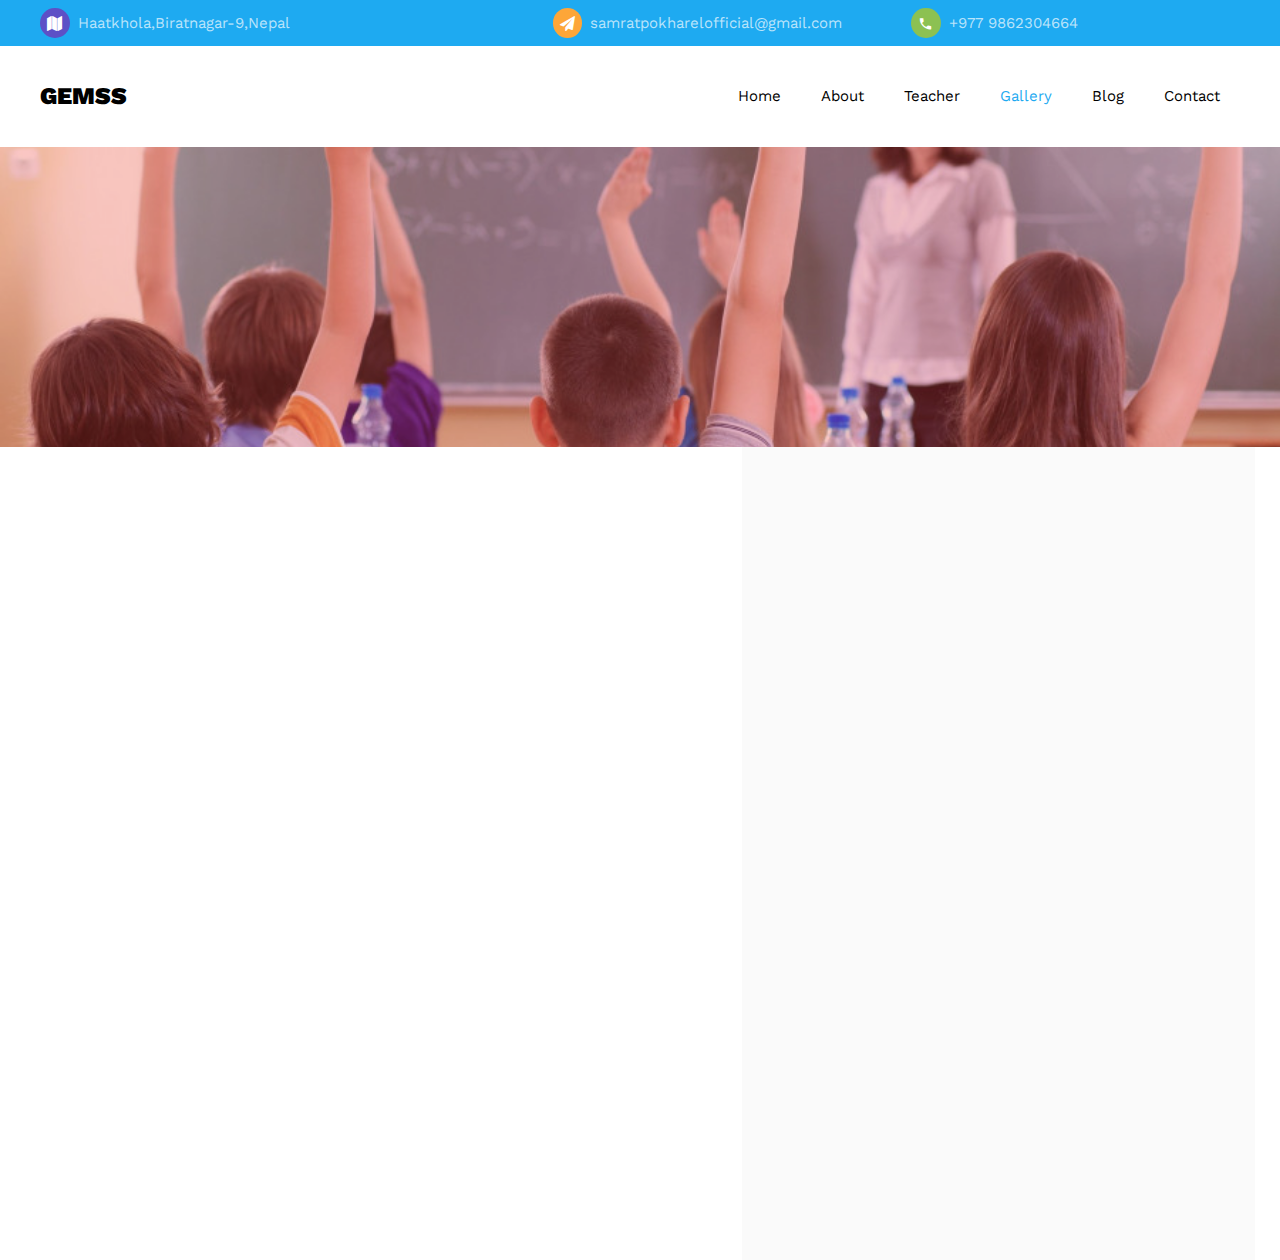
<file: gemss/price3.html>
<!DOCTYPE html>
<html lang="en">

<head>
	<title>GEMSS-GALLERY</title>
	<meta charset="utf-8">
	<meta name="viewport" content="width=device-width, initial-scale=1, shrink-to-fit=no">

	<link href="https://fonts.googleapis.com/css?family=Work+Sans:100,200,300,400,500,600,700,800,900" rel="stylesheet">
	<link href="https://fonts.googleapis.com/css?family=Fredericka+the+Great" rel="stylesheet">

	<link rel="stylesheet" href="css/open-iconic-bootstrap.min.css">
	<link rel="stylesheet" href="css/animate.css">

	<link rel="stylesheet" href="css/owl.carousel.min.css">
	<link rel="stylesheet" href="css/owl.theme.default.min.css">
	<link rel="stylesheet" href="css/magnific-popup.css">

	<link rel="stylesheet" href="css/aos.css">

	<link rel="stylesheet" href="css/ionicons.min.css">

	<link rel="stylesheet" href="css/flaticon.css">
	<link rel="stylesheet" href="css/icomoon.css">
	<link rel="stylesheet" href="css/style.css">
</head>

<body>
	<div class="py-2 bg-primary">
		<div class="container">
			<div class="row no-gutters d-flex align-items-start align-items-center px-3 px-md-0">
				<div class="col-lg-12 d-block">
					<div class="row d-flex">
						<div class="col-md-5 pr-4 d-flex topper align-items-center">
							<div class="icon bg-fifth mr-2 d-flex justify-content-center align-items-center"><span
									class="icon-map"></span></div>
							<span class="text">Haatkhola,Biratnagar-9,Nepal</span>
						</div>
						<div class="col-md pr-4 d-flex topper align-items-center">
							<div class="icon bg-secondary mr-2 d-flex justify-content-center align-items-center"><span
									class="icon-paper-plane"></span></div>
							<span class="text">samratpokharelofficial@gmail.com</span>
						</div>
						<div class="col-md pr-4 d-flex topper align-items-center">
							<div class="icon bg-tertiary mr-2 d-flex justify-content-center align-items-center"><span
									class="icon-phone2"></span></div>
							<span class="text">+977 9862304664</span>
						</div>
					</div>
				</div>
			</div>
		</div>
	</div>
	<nav class="navbar navbar-expand-lg navbar-dark bg-dark ftco_navbar ftco-navbar-light" id="ftco-navbar">
		<div class="container d-flex align-items-center">
			<a class="navbar-brand" href="index.html">GEMSS</a>
			<button class="navbar-toggler" type="button" data-toggle="collapse" data-target="#ftco-nav"
				aria-controls="ftco-nav" aria-expanded="false" aria-label="Toggle navigation">
				<span class="oi oi-menu"></span> Menu
			</button>
			<!-- <p class="button-custom order-lg-last mb-0"><a href="appointment.html" class="btn btn-secondary py-2 px-3">Make An Appointment</a></p> -->
			<div class="collapse navbar-collapse" id="ftco-nav">
				<ul class="navbar-nav ml-auto">
					<li class="nav-item"><a href="index.html" class="nav-link pl-0">Home</a></li>
					<li class="nav-item"><a href="about.html" class="nav-link">About</a></li>
					<li class="nav-item"><a href="teacher.html" class="nav-link">Teacher</a></li>
          <li class="nav-item active"><a href="gallery.html" class="nav-link">Gallery</a></li>
					<li class="nav-item"><a href="blog.html" class="nav-link">Blog</a></li>
					<li class="nav-item"><a href="contact.html" class="nav-link">Contact</a></li>
				</ul>
			</div>
		</div>
	</nav>
  <!-- END nav -->
  <section class="hero-wrap hero-wrap-2" style="background-image: url('images/thumb.jpeg');">
		<div class="overlay"></div>
		<div class="container">
			<div class="row no-gutters slider-text align-items-center justify-content-center">
				<div class="col-md-9 ftco-animate text-center">
					<h1 class="mb-2 bread">About Us</h1>
					<p class="breadcrumbs"><span class="mr-2"><a href="index.html">Home <i
									class="ion-ios-arrow-forward"></i></a></span> <span>About us <i
								class="ion-ios-arrow-forward"></i></span></p>
				</div>
			</div>
		</div>
	</section>
	<section class="ftco-section ftco-no-pt ftc-no-pb">
		<div class="container">
			<div class="row">
				<div class="col-md-5 order-md-last wrap-about py-5 wrap-about bg-light">
					<div class="text px-4 ftco-animate">
						<h2 class="mb-4">Welcome to GEMSS</h2>
						<p>On her way she met a copy. The copy warned the Little Blind Text, that where it came from it
							would have been rewritten a thousand times and everything that was left from its origin
							would be the word.</p>
						<p>Separated they live in Bookmarksgrove right at the coast of the Semantics, a large language
							ocean. A small river named Duden flows by their place and supplies it with the necessary
							regelialia. And if she hasn’t been rewritten, then they are still using her.</p>
						<p><a href="#" class="btn btn-secondary px-4 py-3">Read More</a></p>
					</div>
				</div>
				<div class="col-md-7 wrap-about py-5 pr-md-4 ftco-animate">
					<h2 class="mb-4">What We Offer</h2>
					<p>On her way she met a copy. The copy warned the Little Blind Text, that where it came from it
						would have been rewritten a thousand times and everything that was left from its origin would be
						the word.</p>
					<div class="row mt-5">
						<div class="col-lg-6">
							<div class="services-2 d-flex">
								<div class="icon mt-2 mr-3 d-flex justify-content-center align-items-center"><span
										class="flaticon-security"></span></div>
								<div class="text">
									<h3>Safety First</h3>
									<p>Far far away, behind the word mountains, far from the countries Vokalia.</p>
								</div>
							</div>
						</div>
						<div class="col-lg-6">
							<div class="services-2 d-flex">
								<div class="icon mt-2 mr-3 d-flex justify-content-center align-items-center"><span
										class="flaticon-reading"></span></div>
								<div class="text">
									<h3>Regular Classes</h3>
									<p>Far far away, behind the word mountains, far from the countries Vokalia.</p>
								</div>
							</div>
						</div>
						<div class="col-lg-6">
							<div class="services-2 d-flex">
								<div class="icon mt-2 mr-3 d-flex justify-content-center align-items-center"><span
										class="flaticon-diploma"></span></div>
								<div class="text">
									<h3>Certified Teachers</h3>
									<p>Far far away, behind the word mountains, far from the countries Vokalia.</p>
								</div>
							</div>
						</div>
						<div class="col-lg-6">
							<div class="services-2 d-flex">
								<div class="icon mt-2 mr-3 d-flex justify-content-center align-items-center"><span
										class="flaticon-education"></span></div>
								<div class="text">
									<h3>Sufficient Classrooms</h3>
									<p>Far far away, behind the word mountains, far from the countries Vokalia.</p>
								</div>
							</div>
						</div>
						<div class="col-lg-6">
							<div class="services-2 d-flex">
								<div class="icon mt-2 mr-3 d-flex justify-content-center align-items-center"><span
										class="flaticon-jigsaw"></span></div>
								<div class="text">
									<h3>Creative Lessons</h3>
									<p>Far far away, behind the word mountains, far from the countries Vokalia.</p>
								</div>
							</div>
						</div>
						<div class="col-lg-6">
							<div class="services-2 d-flex">
								<div class="icon mt-2 mr-3 d-flex justify-content-center align-items-center"><span
										class="flaticon-kids"></span></div>
								<div class="text">
									<h3>Sports Facilities</h3>
									<p>Far far away, behind the word mountains, far from the countries Vokalia.</p>
								</div>
							</div>
						</div>
					</div>
				</div>
			</div>
		</div>
	</section>
</file>
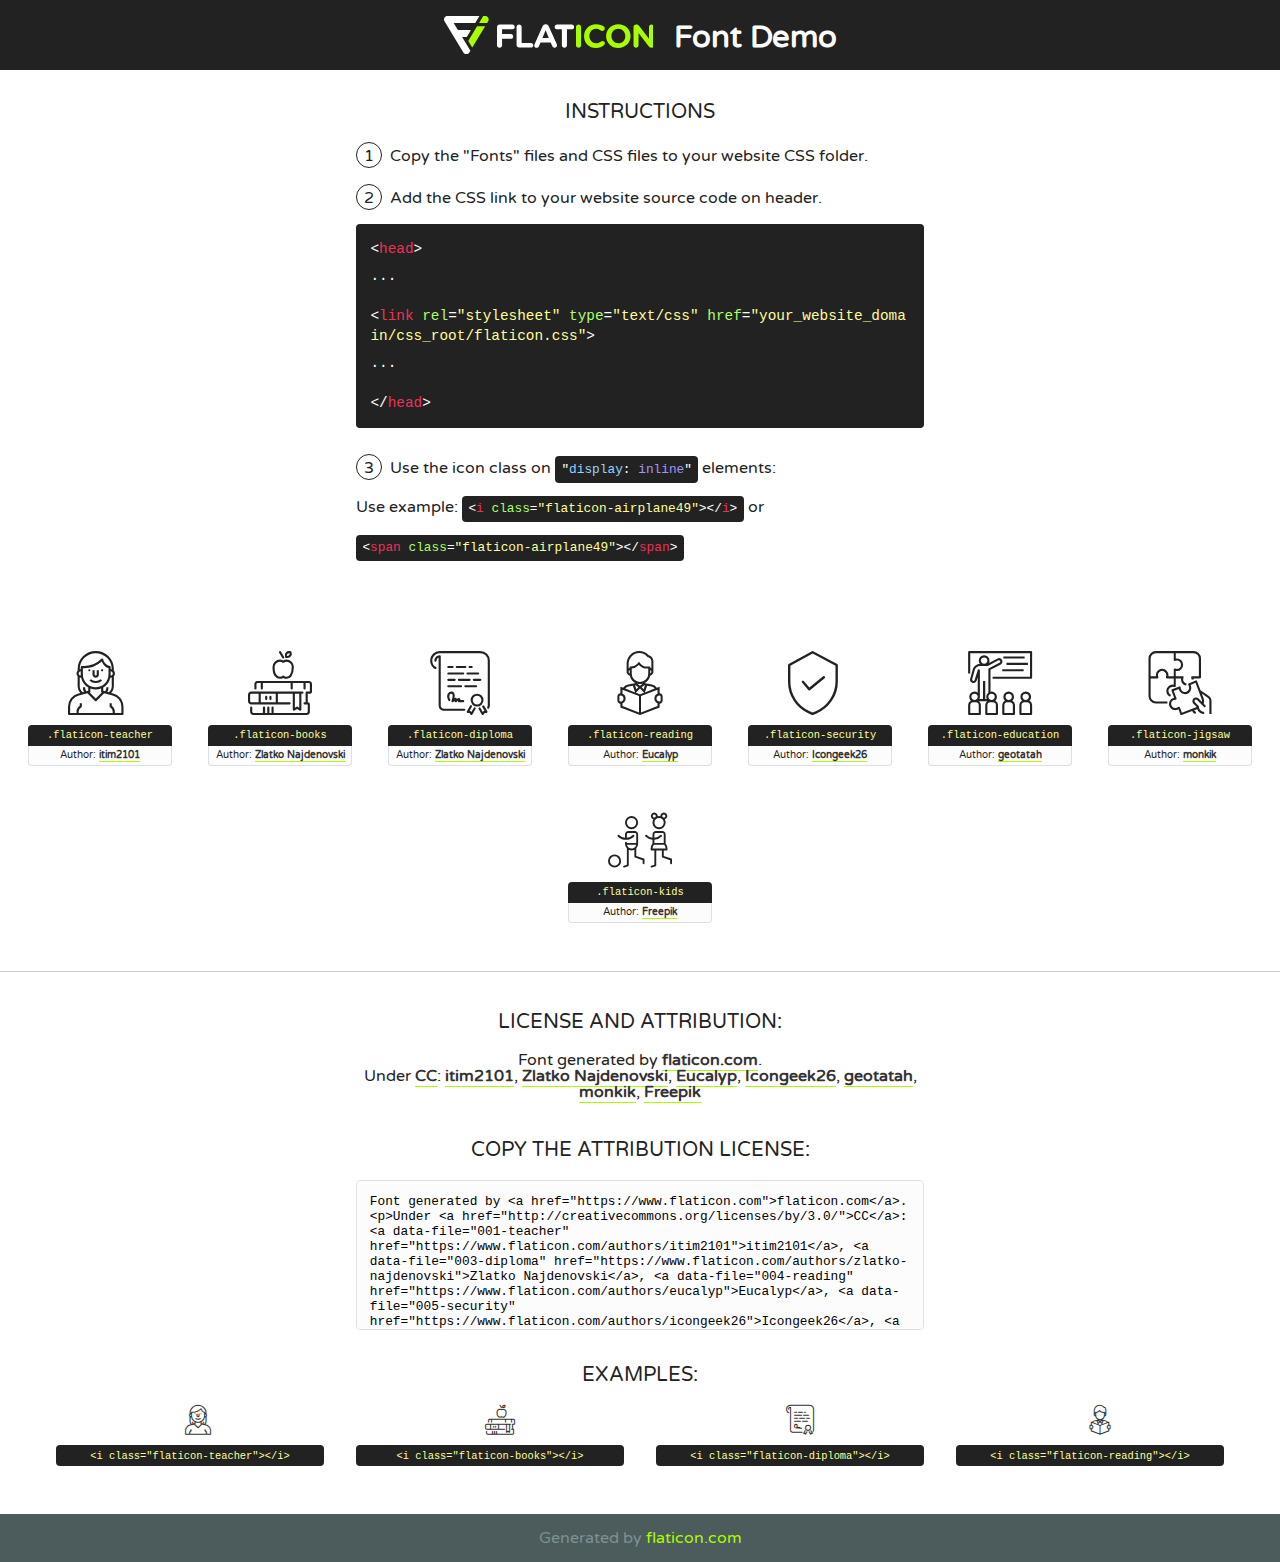
<file: gemss/fonts/flaticon/font/flaticon.html>
<!DOCTYPE html>
<!--
  Flaticon icon font: Flaticon
  Creation date: 26/01/2019 10:34
-->
<html>
<!DOCTYPE html>
<html>

<head>
    <title>Flaticon WebFont</title>
    <link href="http://fonts.googleapis.com/css?family=Varela+Round" rel="stylesheet" type="text/css" />
    <link rel="stylesheet" type="text/css" href="flaticon.css">
    <meta charset="UTF-8">
    <style>
    html, body, div, span, applet, object, iframe,
    h1, h2, h3, h4, h5, h6, p, blockquote, pre,
    a, abbr, acronym, address, big, cite, code,
    del, dfn, em, img, ins, kbd, q, s, samp,
    small, strike, strong, sub, sup, tt, var,
    b, u, i, center,
    dl, dt, dd, ol, ul, li,
    fieldset, form, label, legend,
    table, caption, tbody, tfoot, thead, tr, th, td,
    article, aside, canvas, details, embed, 
    figure, figcaption, footer, header, hgroup, 
    menu, nav, output, ruby, section, summary,
    time, mark, audio, video {
        margin: 0;
        padding: 0;
        border: 0;
        font-size: 100%;
        font: inherit;
        vertical-align: baseline;
    }
    /* HTML5 display-role reset for older browsers */
    article, aside, details, figcaption, figure, 
    footer, header, hgroup, menu, nav, section {
        display: block;
    }
    body {
        line-height: 1;
    }
    ol, ul {
        list-style: none;
    }
    blockquote, q {
        quotes: none;
    }
    blockquote:before, blockquote:after,
    q:before, q:after {
        content: '';
        content: none;
    }
    table {
        border-collapse: collapse;
        border-spacing: 0;
    }
    body {
        font-family: 'Varela Round', Helvetica, Arial, sans-serif;
        font-size: 16px;
        color: #222;
    }
    a {
        color: #333;
        border-bottom: 1px solid #a9fd00;
        font-weight: bold;
        text-decoration: none;
    }
    * {
        -moz-box-sizing: border-box;
        -webkit-box-sizing: border-box;
        box-sizing: border-box;
        margin: 0;
        padding: 0;
    }
    [class^="flaticon-"]:before, [class*=" flaticon-"]:before, [class^="flaticon-"]:after, [class*=" flaticon-"]:after {
        font-family: Flaticon;
        font-size: 30px;
        font-style: normal;
        margin-left: 20px;
        color: #333;
    }
    .wrapper {
        max-width: 600px;
        margin: auto;
        padding: 0 1em;
    }
    .title {
        font-size: 1.25em;
        text-align: center;
        margin-bottom: 1em;
        text-transform: uppercase;
    }
    header {
        text-align: center;
        background-color: #222;
        color: #fff;
        padding: 1em;
    }
    header .logo {
        width: 210px;
        height: 38px;
        display: inline-block;
        vertical-align: middle;
        margin-right: 1em;
        border: none;
    }
    header strong {
        font-size: 1.95em;
        font-weight: bold;
        vertical-align: middle;
        margin-top: 5px;
        display: inline-block;
    }
    .demo {
        margin: 2em auto;
        line-height: 1.25em;
    }
    .demo ul li {
        margin-bottom: 1em;
    }
    .demo ul li .num {
        color: #222;
        border-radius: 20px;
        display: inline-block;
        width: 26px;
        padding: 3px;
        height: 26px;
        text-align: center;
        margin-right: 0.5em;
        border: 1px solid #222;
    }
    .demo ul li code {
        background-color: #222;
        border-radius: 4px;
        padding: 0.25em 0.5em;
        display: inline-block;
        color: #fff;
        font-family: Consolas,Monaco,Lucida Console,Liberation Mono,DejaVu Sans Mono,Bitstream Vera Sans Mono,Courier New, monospace;
        font-weight: lighter;
        margin-top: 1em;
        font-size: 0.8em;
        word-break: break-all;
    }
    .demo ul li code.big {
        padding: 1em;
        font-size: 0.9em;
    }
    .demo ul li code .red {
        color: #EF3159;
    }
    .demo ul li code .green {
        color: #ACFF65;
    }
    .demo ul li code .yellow {
        color: #FFFF99;
    }
    .demo ul li code .blue {
        color: #99D3FF;
    }
    .demo ul li code .purple {
        color: #A295FF;
    }
    .demo ul li code .dots {
        margin-top: 0.5em;
        display: block;
    }
    #glyphs {
        border-bottom: 1px solid #ccc;
        padding: 2em 0;
        text-align: center;
    }
    .glyph {
        display: inline-block;
        width: 9em;
        margin: 1em;
        text-align: center;
        vertical-align: top;
        background: #FFF;
    }
    .glyph .glyph-icon {
        padding: 10px;
        display: block;
        font-family:"Flaticon";
        font-size: 64px;
        line-height: 1;
    }
    .glyph .glyph-icon:before {
        font-size: 64px;
        color: #222;
        margin-left: 0;
    }
    .class-name {
        font-size: 0.65em;
        background-color: #222;
        color: #fff;
        border-radius: 4px 4px 0 0;
        padding: 0.5em;
        color: #FFFF99;
        font-family: Consolas,Monaco,Lucida Console,Liberation Mono,DejaVu Sans Mono,Bitstream Vera Sans Mono,Courier New, monospace;
    }
    .author-name {
        font-size: 0.6em;
        background-color: #fcfcfd;
        border: 1px solid #DEDEE4;
        border-top: 0;
        border-radius: 0 0 4px 4px;
        padding: 0.5em;
    }
    .class-name:last-child {
        font-size: 10px;
        color:#888;
    }
    .class-name:last-child a {
        font-size: 10px;
        color:#555;
    }
    .class-name:last-child a:hover {
        color:#a9fd00;
    }
    .glyph > input {
        display: block;
        width: 100px;
        margin: 5px auto;
        text-align: center;
        font-size: 12px;
        cursor: text;
    }
    .glyph > input.icon-input {
        font-family:"Flaticon";
        font-size: 16px;
        margin-bottom: 10px;
    }
    .attribution .title {
        margin-top: 2em;
    }
    .attribution textarea {
        background-color: #fcfcfd;
        padding: 1em;
        border: none;
        box-shadow: none;
        border: 1px solid #DEDEE4;
        border-radius: 4px;
        resize: none;
        width: 100%;
        height: 150px;
        font-size: 0.8em;
        font-family: Consolas,Monaco,Lucida Console,Liberation Mono,DejaVu Sans Mono,Bitstream Vera Sans Mono,Courier New, monospace;
        -webkit-appearance: none;
    }
    .iconsuse {
        margin: 2em auto;
        text-align: center;
        max-width: 1200px;
    }
    .iconsuse:after {
        content: '';
        display: table;
        clear: both;
    }
    .iconsuse .image {
        float: left;
        width: 25%;
        padding: 0 1em;
    }
    .iconsuse .image p {
        margin-bottom: 1em;
    }
    .iconsuse .image span {
        display: block;
        font-size: 0.65em;
        background-color: #222;
        color: #fff;
        border-radius: 4px;
        padding: 0.5em;
        color: #FFFF99;
        margin-top: 1em;
        font-family: Consolas,Monaco,Lucida Console,Liberation Mono,DejaVu Sans Mono,Bitstream Vera Sans Mono,Courier New, monospace;
    }
    #footer {
        text-align: center;
        background-color: #4C5B5C;
        color: #7c9192;
        padding: 1em;
    }
    #footer a {
        border: none;
        color: #a9fd00;
        font-weight: normal;
    }
    @media (max-width: 960px) {
        .iconsuse .image {
            width: 50%;
        }
    }
    @media (max-width: 560px) {
        .iconsuse .image {
            width: 100%;
        }
    }
    </style>
</head>

<body class="characters-off">

    <header>
        <a href="https://www.flaticon.com" target="_blank" class="logo">
            <svg version="1.1" xmlns="http://www.w3.org/2000/svg" xmlns:xlink="http://www.w3.org/1999/xlink" xmlns:a="http://ns.adobe.com/AdobeSVGViewerExtensions/3.0/" viewBox="0 0 560.875 102.036" enable-background="new 0 0 560.875 102.036" xml:space="preserve">
                <defs>
                </defs>
                <g>
                    <g class="letters">
                        <path fill="#ffffff" d="M141.596,29.675c0-3.777,2.985-6.767,6.764-6.767h34.438c3.426,0,6.15,2.728,6.15,6.15
                        c0,3.43-2.724,6.149-6.15,6.149h-27.674v13.091h23.719c3.429,0,6.151,2.724,6.151,6.15c0,3.43-2.723,6.149-6.151,6.149h-23.719
                        v17.574c0,3.773-2.986,6.761-6.764,6.761c-3.779,0-6.764-2.989-6.764-6.761V29.675z"></path>
                        <path fill="#ffffff" d="M193.844,29.149c0-3.781,2.985-6.767,6.764-6.767c3.776,0,6.763,2.985,6.763,6.767v42.957h25.039
                        c3.426,0,6.149,2.726,6.149,6.153c0,3.425-2.723,6.15-6.149,6.15h-31.802c-3.779,0-6.764-2.986-6.764-6.768V29.149z"></path>
                        <path fill="#ffffff" d="M241.891,75.71l21.438-48.407c1.492-3.341,4.215-5.357,7.906-5.357h0.792
                        c3.686,0,6.323,2.017,7.815,5.357l21.439,48.407c0.436,0.967,0.701,1.845,0.701,2.723c0,3.602-2.809,6.501-6.414,6.501
                        c-3.161,0-5.269-1.845-6.499-4.655l-4.132-9.661h-27.059l-4.301,10.102c-1.144,2.631-3.426,4.214-6.237,4.214
                        c-3.517,0-6.24-2.81-6.24-6.325C241.1,77.64,241.451,76.677,241.891,75.71z M279.932,58.666l-8.521-20.297l-8.526,20.297H279.932
                        z"></path>
                        <path fill="#ffffff" d="M314.864,35.387H301.86c-3.429,0-6.239-2.813-6.239-6.238c0-3.429,2.811-6.24,6.239-6.24h39.533
                        c3.426,0,6.237,2.811,6.237,6.24c0,3.425-2.811,6.238-6.237,6.238h-13.001v42.785c0,3.773-2.99,6.761-6.764,6.761
                        c-3.779,0-6.764-2.989-6.764-6.761V35.387z"></path>
                        <path fill="#A9FD00" d="M352.615,29.149c0-3.781,2.985-6.767,6.767-6.767c3.774,0,6.761,2.985,6.761,6.767v49.024
                        c0,3.773-2.987,6.761-6.761,6.761c-3.781,0-6.767-2.989-6.767-6.761V29.149z"></path>
                        <path fill="#A9FD00" d="M374.132,53.836v-0.179c0-17.481,13.178-31.801,32.065-31.801c9.22,0,15.459,2.458,20.557,6.238
                        c1.402,1.054,2.637,2.985,2.637,5.357c0,3.692-2.985,6.59-6.681,6.59c-1.845,0-3.071-0.702-4.044-1.319
                        c-3.776-2.813-7.729-4.393-12.562-4.393c-10.364,0-17.831,8.611-17.831,19.154v0.173c0,10.542,7.291,19.329,17.831,19.329
                        c5.715,0,9.492-1.756,13.359-4.834c1.049-0.874,2.458-1.491,4.039-1.491c3.429,0,6.325,2.813,6.325,6.236
                        c0,2.106-1.056,3.78-2.282,4.834c-5.539,4.834-12.036,7.733-21.878,7.733C387.572,85.464,374.132,71.493,374.132,53.836z"></path>
                        <path fill="#A9FD00" d="M433.009,53.836v-0.179c0-17.481,13.79-31.801,32.766-31.801c18.981,0,32.592,14.143,32.592,31.628v0.173
                        c0,17.483-13.785,31.807-32.769,31.807C446.625,85.464,433.009,71.32,433.009,53.836z M484.224,53.836v-0.179
                        c0-10.539-7.725-19.326-18.626-19.326c-10.893,0-18.449,8.611-18.449,19.154v0.173c0,10.542,7.73,19.329,18.626,19.329
                        C476.676,72.986,484.224,64.378,484.224,53.836z"></path>
                        <path fill="#A9FD00" d="M506.233,29.321c0-3.774,2.99-6.763,6.767-6.763h1.401c3.252,0,5.183,1.583,7.029,3.953l26.093,34.265
                        V29.059c0-3.692,2.99-6.677,6.681-6.677c3.683,0,6.671,2.985,6.671,6.677v48.934c0,3.78-2.987,6.765-6.764,6.765h-0.436
                        c-3.257,0-5.188-1.581-7.034-3.953l-27.056-35.492v32.944c0,3.687-2.985,6.676-6.678,6.676c-3.683,0-6.673-2.989-6.673-6.676
                        V29.321z"></path>
                    </g>
                    <g class="insignia">
                        <path fill="#ffffff" d="M48.372,56.137h12.517l11.156-18.537H37.186L25.688,18.539h57.825L94.668,0H9.271
                        C5.925,0,2.842,1.801,1.198,4.716c-1.644,2.907-1.593,6.482,0.134,9.343l50.38,83.501c1.678,2.781,4.689,4.476,7.938,4.476
                        c3.246,0,6.257-1.695,7.935-4.476l2.898-4.804L48.372,56.137z"></path>
                        <g class="i">
                            <path fill="#A9FD00" d="M93.575,18.539h0.031v0.004l21.652,0.004l2.705-4.488c1.727-2.861,1.778-6.436,0.133-9.343
                            C116.454,1.801,113.371,0,110.026,0h-5.294L93.575,18.539z"></path>
                            <polygon fill="#A9FD00" points="88.291,27.356 64.725,66.486 75.519,84.404 109.942,27.356"></polygon>
                        </g>
                    </g>
                </g>
            </svg>
        </a>
        <strong>Font Demo</strong>
    </header>


    <section class="demo wrapper">

        <p class="title">Instructions</p>

        <ul>
            <li>
                <span class="num">1</span>Copy the "Fonts" files and CSS files to your website CSS folder.
            </li>
            <li>
                <span class="num">2</span>Add the CSS link to your website source code on header.
                <code class="big">
                    &lt;<span class="red">head</span>&gt;
                    <br/><span class="dots">...</span>
                    <br/>&lt;<span class="red">link</span> <span class="green">rel</span>=<span class="yellow">"stylesheet"</span> <span class="green">type</span>=<span class="yellow">"text/css"</span> <span class="green">href</span>=<span class="yellow">"your_website_domain/css_root/flaticon.css"</span>&gt;
                    <br/><span class="dots">...</span>
                    <br/>&lt;/<span class="red">head</span>&gt;
                </code>
            </li>

            <li>
                <p>
                    <span class="num">3</span>Use the icon class on <code>"<span class="blue">display</span>:<span class="purple"> inline</span>"</code> elements:
                    <br />
                    Use example: <code>&lt;<span class="red">i</span> <span class="green">class</span>=<span class="yellow">&quot;flaticon-airplane49&quot;</span>&gt;&lt;/<span class="red">i</span>&gt;</code> or <code>&lt;<span class="red">span</span> <span class="green">class</span>=<span class="yellow">&quot;flaticon-airplane49&quot;</span>&gt;&lt;/<span class="red">span</span>&gt;</code>
            </li>
        </ul>

    </section>




   <section id="glyphs">          
    
      
        <div class="glyph"><div class="glyph-icon flaticon-teacher"></div>
            <div class="class-name">.flaticon-teacher</div>
            <div class="author-name">Author: <a data-file="001-teacher" href="https://www.flaticon.com/authors/itim2101">itim2101</a> </div> 
        </div>        
        
        <div class="glyph"><div class="glyph-icon flaticon-books"></div>
            <div class="class-name">.flaticon-books</div>
            <div class="author-name">Author: <a data-file="002-books" href="https://www.flaticon.com/authors/zlatko-najdenovski">Zlatko Najdenovski</a> </div> 
        </div>        
        
        <div class="glyph"><div class="glyph-icon flaticon-diploma"></div>
            <div class="class-name">.flaticon-diploma</div>
            <div class="author-name">Author: <a data-file="003-diploma" href="https://www.flaticon.com/authors/zlatko-najdenovski">Zlatko Najdenovski</a> </div> 
        </div>        
        
        <div class="glyph"><div class="glyph-icon flaticon-reading"></div>
            <div class="class-name">.flaticon-reading</div>
            <div class="author-name">Author: <a data-file="004-reading" href="https://www.flaticon.com/authors/eucalyp">Eucalyp</a> </div> 
        </div>        
        
        <div class="glyph"><div class="glyph-icon flaticon-security"></div>
            <div class="class-name">.flaticon-security</div>
            <div class="author-name">Author: <a data-file="005-security" href="https://www.flaticon.com/authors/icongeek26">Icongeek26</a> </div> 
        </div>        
        
        <div class="glyph"><div class="glyph-icon flaticon-education"></div>
            <div class="class-name">.flaticon-education</div>
            <div class="author-name">Author: <a data-file="006-education" href="https://www.flaticon.com/authors/geotatah">geotatah</a> </div> 
        </div>        
        
        <div class="glyph"><div class="glyph-icon flaticon-jigsaw"></div>
            <div class="class-name">.flaticon-jigsaw</div>
            <div class="author-name">Author: <a data-file="007-jigsaw" href="https://www.flaticon.com/authors/monkik">monkik</a> </div> 
        </div>        
        
        <div class="glyph"><div class="glyph-icon flaticon-kids"></div>
            <div class="class-name">.flaticon-kids</div>
            <div class="author-name">Author: <a data-file="008-kids" href="http://www.freepik.com">Freepik</a> </div> 
        </div>        
        

    </section>



    <section class="attribution wrapper"   style="text-align:center;">

      <div class="title">License and attribution:</div><div class="attrDiv">Font generated by <a href="https://www.flaticon.com">flaticon.com</a>. <div><p>Under <a href="http://creativecommons.org/licenses/by/3.0/">CC</a>: <a data-file="001-teacher" href="https://www.flaticon.com/authors/itim2101">itim2101</a>, <a data-file="003-diploma" href="https://www.flaticon.com/authors/zlatko-najdenovski">Zlatko Najdenovski</a>, <a data-file="004-reading" href="https://www.flaticon.com/authors/eucalyp">Eucalyp</a>, <a data-file="005-security" href="https://www.flaticon.com/authors/icongeek26">Icongeek26</a>, <a data-file="006-education" href="https://www.flaticon.com/authors/geotatah">geotatah</a>, <a data-file="007-jigsaw" href="https://www.flaticon.com/authors/monkik">monkik</a>, <a data-file="008-kids" href="http://www.freepik.com">Freepik</a></p>  </div>
      </div>
      <div class="title">Copy the Attribution License:</div>

    <textarea onclick="this.focus();this.select();">Font generated by &lt;a href=&quot;https://www.flaticon.com&quot;&gt;flaticon.com&lt;/a&gt;. <p>Under <a href="http://creativecommons.org/licenses/by/3.0/">CC</a>: <a data-file="001-teacher" href="https://www.flaticon.com/authors/itim2101">itim2101</a>, <a data-file="003-diploma" href="https://www.flaticon.com/authors/zlatko-najdenovski">Zlatko Najdenovski</a>, <a data-file="004-reading" href="https://www.flaticon.com/authors/eucalyp">Eucalyp</a>, <a data-file="005-security" href="https://www.flaticon.com/authors/icongeek26">Icongeek26</a>, <a data-file="006-education" href="https://www.flaticon.com/authors/geotatah">geotatah</a>, <a data-file="007-jigsaw" href="https://www.flaticon.com/authors/monkik">monkik</a>, <a data-file="008-kids" href="http://www.freepik.com">Freepik</a></p>  
     </textarea>

    </section>

    <section class="iconsuse">

          <div class="title">Examples:</div>            
             
            <div class="image">
                <p>
                    <i class="glyph-icon flaticon-teacher"></i> 
                    <span>&lt;i class=&quot;flaticon-teacher&quot;&gt;&lt;/i&gt;</span>
                </p>
            </div>
            
            <div class="image">
                <p>
                    <i class="glyph-icon flaticon-books"></i> 
                    <span>&lt;i class=&quot;flaticon-books&quot;&gt;&lt;/i&gt;</span>
                </p>
            </div>
            
            <div class="image">
                <p>
                    <i class="glyph-icon flaticon-diploma"></i> 
                    <span>&lt;i class=&quot;flaticon-diploma&quot;&gt;&lt;/i&gt;</span>
                </p>
            </div>
            
            <div class="image">
                <p>
                    <i class="glyph-icon flaticon-reading"></i> 
                    <span>&lt;i class=&quot;flaticon-reading&quot;&gt;&lt;/i&gt;</span>
                </p>
            </div>
                       
        </div>
                            
    </section>

<div id="footer">
    <div>Generated by <a href="https://www.flaticon.com">flaticon.com</a>
    </div>
</div>



</body>
</html>
</file>
<file: gemss/css/flaticon.css>
/*
  	Flaticon icon font: Flaticon
  	Creation date: 06/10/2018 08:32
  	*/


@font-face {
  font-family: "Flaticon";
  src: url("../fonts/flaticon/font/Flaticon.eot");
  src: url("../fonts/flaticon/font/Flaticon.eot?#iefix") format("embedded-opentype"),
       url("../fonts/flaticon/font/Flaticon.woff") format("woff"),
       url("../fonts/flaticon/font/Flaticon.ttf") format("truetype"),
       url("../fonts/flaticon/font/Flaticon.svg#Flaticon") format("svg");
  font-weight: normal;
  font-style: normal;
}

@media screen and (-webkit-min-device-pixel-ratio:0) {
  @font-face {
    font-family: "Flaticon";
    src: url("../fonts/flaticon/font/Flaticon.svg#Flaticon") format("svg");
  }
}

[class^="flaticon-"]:before, [class*=" flaticon-"]:before,
[class^="flaticon-"]:after, [class*=" flaticon-"]:after {   
  font-family: Flaticon;
  font-style: normal;
  font-weight: normal;
  font-variant: normal;
  text-transform: none;
  line-height: 1;

  /* Better Font Rendering =========== */
  -webkit-font-smoothing: antialiased;
  -moz-osx-font-smoothing: grayscale;
}

.flaticon-teacher:before { content: "\f100"; }
.flaticon-books:before { content: "\f101"; }
.flaticon-diploma:before { content: "\f102"; }
.flaticon-reading:before { content: "\f103"; }
.flaticon-security:before { content: "\f104"; }
.flaticon-education:before { content: "\f105"; }
.flaticon-jigsaw:before { content: "\f106"; }
.flaticon-kids:before { content: "\f107"; }
</file>
<file: gemss/css/icomoon.css>
@font-face {
  font-family: 'icomoon';
  src:  url('../fonts/icomoon/icomoon.eot?6tt51o');
  src:  url('../fonts/icomoon/icomoon.eot?6tt51o#iefix') format('embedded-opentype'),
    url('../fonts/icomoon/icomoon.ttf?6tt51o') format('truetype'),
    url('../fonts/icomoon/icomoon.woff?6tt51o') format('woff'),
    url('../fonts/icomoon/icomoon.svg?6tt51o#icomoon') format('svg');
  font-weight: normal;
  font-style: normal;
}

[class^="icon-"], [class*=" icon-"] {
  /* use !important to prevent issues with browser extensions that change fonts */
  font-family: 'icomoon' !important;
  speak: none;
  font-style: normal;
  font-weight: normal;
  font-variant: normal;
  text-transform: none;
  line-height: 1;

  /* Better Font Rendering =========== */
  -webkit-font-smoothing: antialiased;
  -moz-osx-font-smoothing: grayscale;
}

.icon-asterisk:before {
  content: "\f069";
}
.icon-plus:before {
  content: "\f067";
}
.icon-question:before {
  content: "\f128";
}
.icon-minus:before {
  content: "\f068";
}
.icon-glass:before {
  content: "\f000";
}
.icon-music:before {
  content: "\f001";
}
.icon-search:before {
  content: "\f002";
}
.icon-envelope-o:before {
  content: "\f003";
}
.icon-heart:before {
  content: "\f004";
}
.icon-star:before {
  content: "\f005";
}
.icon-star-o:before {
  content: "\f006";
}
.icon-user:before {
  content: "\f007";
}
.icon-film:before {
  content: "\f008";
}
.icon-th-large:before {
  content: "\f009";
}
.icon-th:before {
  content: "\f00a";
}
.icon-th-list:before {
  content: "\f00b";
}
.icon-check:before {
  content: "\f00c";
}
.icon-close:before {
  content: "\f00d";
}
.icon-remove:before {
  content: "\f00d";
}
.icon-times:before {
  content: "\f00d";
}
.icon-search-plus:before {
  content: "\f00e";
}
.icon-search-minus:before {
  content: "\f010";
}
.icon-power-off:before {
  content: "\f011";
}
.icon-signal:before {
  content: "\f012";
}
.icon-cog:before {
  content: "\f013";
}
.icon-gear:before {
  content: "\f013";
}
.icon-trash-o:before {
  content: "\f014";
}
.icon-home:before {
  content: "\f015";
}
.icon-file-o:before {
  content: "\f016";
}
.icon-clock-o:before {
  content: "\f017";
}
.icon-road:before {
  content: "\f018";
}
.icon-download:before {
  content: "\f019";
}
.icon-arrow-circle-o-down:before {
  content: "\f01a";
}
.icon-arrow-circle-o-up:before {
  content: "\f01b";
}
.icon-inbox:before {
  content: "\f01c";
}
.icon-play-circle-o:before {
  content: "\f01d";
}
.icon-repeat:before {
  content: "\f01e";
}
.icon-rotate-right:before {
  content: "\f01e";
}
.icon-refresh:before {
  content: "\f021";
}
.icon-list-alt:before {
  content: "\f022";
}
.icon-lock:before {
  content: "\f023";
}
.icon-flag:before {
  content: "\f024";
}
.icon-headphones:before {
  content: "\f025";
}
.icon-volume-off:before {
  content: "\f026";
}
.icon-volume-down:before {
  content: "\f027";
}
.icon-volume-up:before {
  content: "\f028";
}
.icon-qrcode:before {
  content: "\f029";
}
.icon-barcode:before {
  content: "\f02a";
}
.icon-tag:before {
  content: "\f02b";
}
.icon-tags:before {
  content: "\f02c";
}
.icon-book:before {
  content: "\f02d";
}
.icon-bookmark:before {
  content: "\f02e";
}
.icon-print:before {
  content: "\f02f";
}
.icon-camera:before {
  content: "\f030";
}
.icon-font:before {
  content: "\f031";
}
.icon-bold:before {
  content: "\f032";
}
.icon-italic:before {
  content: "\f033";
}
.icon-text-height:before {
  content: "\f034";
}
.icon-text-width:before {
  content: "\f035";
}
.icon-align-left:before {
  content: "\f036";
}
.icon-align-center:before {
  content: "\f037";
}
.icon-align-right:before {
  content: "\f038";
}
.icon-align-justify:before {
  content: "\f039";
}
.icon-list:before {
  content: "\f03a";
}
.icon-dedent:before {
  content: "\f03b";
}
.icon-outdent:before {
  content: "\f03b";
}
.icon-indent:before {
  content: "\f03c";
}
.icon-video-camera:before {
  content: "\f03d";
}
.icon-image:before {
  content: "\f03e";
}
.icon-photo:before {
  content: "\f03e";
}
.icon-picture-o:before {
  content: "\f03e";
}
.icon-pencil:before {
  content: "\f040";
}
.icon-map-marker:before {
  content: "\f041";
}
.icon-adjust:before {
  content: "\f042";
}
.icon-tint:before {
  content: "\f043";
}
.icon-edit:before {
  content: "\f044";
}
.icon-pencil-square-o:before {
  content: "\f044";
}
.icon-share-square-o:before {
  content: "\f045";
}
.icon-check-square-o:before {
  content: "\f046";
}
.icon-arrows:before {
  content: "\f047";
}
.icon-step-backward:before {
  content: "\f048";
}
.icon-fast-backward:before {
  content: "\f049";
}
.icon-backward:before {
  content: "\f04a";
}
.icon-play:before {
  content: "\f04b";
}
.icon-pause:before {
  content: "\f04c";
}
.icon-stop:before {
  content: "\f04d";
}
.icon-forward:before {
  content: "\f04e";
}
.icon-fast-forward:before {
  content: "\f050";
}
.icon-step-forward:before {
  content: "\f051";
}
.icon-eject:before {
  content: "\f052";
}
.icon-chevron-left:before {
  content: "\f053";
}
.icon-chevron-right:before {
  content: "\f054";
}
.icon-plus-circle:before {
  content: "\f055";
}
.icon-minus-circle:before {
  content: "\f056";
}
.icon-times-circle:before {
  content: "\f057";
}
.icon-check-circle:before {
  content: "\f058";
}
.icon-question-circle:before {
  content: "\f059";
}
.icon-info-circle:before {
  content: "\f05a";
}
.icon-crosshairs:before {
  content: "\f05b";
}
.icon-times-circle-o:before {
  content: "\f05c";
}
.icon-check-circle-o:before {
  content: "\f05d";
}
.icon-ban:before {
  content: "\f05e";
}
.icon-arrow-left:before {
  content: "\f060";
}
.icon-arrow-right:before {
  content: "\f061";
}
.icon-arrow-up:before {
  content: "\f062";
}
.icon-arrow-down:before {
  content: "\f063";
}
.icon-mail-forward:before {
  content: "\f064";
}
.icon-share:before {
  content: "\f064";
}
.icon-expand:before {
  content: "\f065";
}
.icon-compress:before {
  content: "\f066";
}
.icon-exclamation-circle:before {
  content: "\f06a";
}
.icon-gift:before {
  content: "\f06b";
}
.icon-leaf:before {
  content: "\f06c";
}
.icon-fire:before {
  content: "\f06d";
}
.icon-eye:before {
  content: "\f06e";
}
.icon-eye-slash:before {
  content: "\f070";
}
.icon-exclamation-triangle:before {
  content: "\f071";
}
.icon-warning:before {
  content: "\f071";
}
.icon-plane:before {
  content: "\f072";
}
.icon-calendar:before {
  content: "\f073";
}
.icon-random:before {
  content: "\f074";
}
.icon-comment:before {
  content: "\f075";
}
.icon-magnet:before {
  content: "\f076";
}
.icon-chevron-up:before {
  content: "\f077";
}
.icon-chevron-down:before {
  content: "\f078";
}
.icon-retweet:before {
  content: "\f079";
}
.icon-shopping-cart:before {
  content: "\f07a";
}
.icon-folder:before {
  content: "\f07b";
}
.icon-folder-open:before {
  content: "\f07c";
}
.icon-arrows-v:before {
  content: "\f07d";
}
.icon-arrows-h:before {
  content: "\f07e";
}
.icon-bar-chart:before {
  content: "\f080";
}
.icon-bar-chart-o:before {
  content: "\f080";
}
.icon-twitter-square:before {
  content: "\f081";
}
.icon-facebook-square:before {
  content: "\f082";
}
.icon-camera-retro:before {
  content: "\f083";
}
.icon-key:before {
  content: "\f084";
}
.icon-cogs:before {
  content: "\f085";
}
.icon-gears:before {
  content: "\f085";
}
.icon-comments:before {
  content: "\f086";
}
.icon-thumbs-o-up:before {
  content: "\f087";
}
.icon-thumbs-o-down:before {
  content: "\f088";
}
.icon-star-half:before {
  content: "\f089";
}
.icon-heart-o:before {
  content: "\f08a";
}
.icon-sign-out:before {
  content: "\f08b";
}
.icon-linkedin-square:before {
  content: "\f08c";
}
.icon-thumb-tack:before {
  content: "\f08d";
}
.icon-external-link:before {
  content: "\f08e";
}
.icon-sign-in:before {
  content: "\f090";
}
.icon-trophy:before {
  content: "\f091";
}
.icon-github-square:before {
  content: "\f092";
}
.icon-upload:before {
  content: "\f093";
}
.icon-lemon-o:before {
  content: "\f094";
}
.icon-phone:before {
  content: "\f095";
}
.icon-square-o:before {
  content: "\f096";
}
.icon-bookmark-o:before {
  content: "\f097";
}
.icon-phone-square:before {
  content: "\f098";
}
.icon-twitter:before {
  content: "\f099";
}
.icon-facebook:before {
  content: "\f09a";
}
.icon-facebook-f:before {
  content: "\f09a";
}
.icon-github:before {
  content: "\f09b";
}
.icon-unlock:before {
  content: "\f09c";
}
.icon-credit-card:before {
  content: "\f09d";
}
.icon-feed:before {
  content: "\f09e";
}
.icon-rss:before {
  content: "\f09e";
}
.icon-hdd-o:before {
  content: "\f0a0";
}
.icon-bullhorn:before {
  content: "\f0a1";
}
.icon-bell-o:before {
  content: "\f0a2";
}
.icon-certificate:before {
  content: "\f0a3";
}
.icon-hand-o-right:before {
  content: "\f0a4";
}
.icon-hand-o-left:before {
  content: "\f0a5";
}
.icon-hand-o-up:before {
  content: "\f0a6";
}
.icon-hand-o-down:before {
  content: "\f0a7";
}
.icon-arrow-circle-left:before {
  content: "\f0a8";
}
.icon-arrow-circle-right:before {
  content: "\f0a9";
}
.icon-arrow-circle-up:before {
  content: "\f0aa";
}
.icon-arrow-circle-down:before {
  content: "\f0ab";
}
.icon-globe:before {
  content: "\f0ac";
}
.icon-wrench:before {
  content: "\f0ad";
}
.icon-tasks:before {
  content: "\f0ae";
}
.icon-filter:before {
  content: "\f0b0";
}
.icon-briefcase:before {
  content: "\f0b1";
}
.icon-arrows-alt:before {
  content: "\f0b2";
}
.icon-group:before {
  content: "\f0c0";
}
.icon-users:before {
  content: "\f0c0";
}
.icon-chain:before {
  content: "\f0c1";
}
.icon-link:before {
  content: "\f0c1";
}
.icon-cloud:before {
  content: "\f0c2";
}
.icon-flask:before {
  content: "\f0c3";
}
.icon-cut:before {
  content: "\f0c4";
}
.icon-scissors:before {
  content: "\f0c4";
}
.icon-copy:before {
  content: "\f0c5";
}
.icon-files-o:before {
  content: "\f0c5";
}
.icon-paperclip:before {
  content: "\f0c6";
}
.icon-floppy-o:before {
  content: "\f0c7";
}
.icon-save:before {
  content: "\f0c7";
}
.icon-square:before {
  content: "\f0c8";
}
.icon-bars:before {
  content: "\f0c9";
}
.icon-navicon:before {
  content: "\f0c9";
}
.icon-reorder:before {
  content: "\f0c9";
}
.icon-list-ul:before {
  content: "\f0ca";
}
.icon-list-ol:before {
  content: "\f0cb";
}
.icon-strikethrough:before {
  content: "\f0cc";
}
.icon-underline:before {
  content: "\f0cd";
}
.icon-table:before {
  content: "\f0ce";
}
.icon-magic:before {
  content: "\f0d0";
}
.icon-truck:before {
  content: "\f0d1";
}
.icon-pinterest:before {
  content: "\f0d2";
}
.icon-pinterest-square:before {
  content: "\f0d3";
}
.icon-google-plus-square:before {
  content: "\f0d4";
}
.icon-google-plus:before {
  content: "\f0d5";
}
.icon-money:before {
  content: "\f0d6";
}
.icon-caret-down:before {
  content: "\f0d7";
}
.icon-caret-up:before {
  content: "\f0d8";
}
.icon-caret-left:before {
  content: "\f0d9";
}
.icon-caret-right:before {
  content: "\f0da";
}
.icon-columns:before {
  content: "\f0db";
}
.icon-sort:before {
  content: "\f0dc";
}
.icon-unsorted:before {
  content: "\f0dc";
}
.icon-sort-desc:before {
  content: "\f0dd";
}
.icon-sort-down:before {
  content: "\f0dd";
}
.icon-sort-asc:before {
  content: "\f0de";
}
.icon-sort-up:before {
  content: "\f0de";
}
.icon-envelope:before {
  content: "\f0e0";
}
.icon-linkedin:before {
  content: "\f0e1";
}
.icon-rotate-left:before {
  content: "\f0e2";
}
.icon-undo:before {
  content: "\f0e2";
}
.icon-gavel:before {
  content: "\f0e3";
}
.icon-legal:before {
  content: "\f0e3";
}
.icon-dashboard:before {
  content: "\f0e4";
}
.icon-tachometer:before {
  content: "\f0e4";
}
.icon-comment-o:before {
  content: "\f0e5";
}
.icon-comments-o:before {
  content: "\f0e6";
}
.icon-bolt:before {
  content: "\f0e7";
}
.icon-flash:before {
  content: "\f0e7";
}
.icon-sitemap:before {
  content: "\f0e8";
}
.icon-umbrella:before {
  content: "\f0e9";
}
.icon-clipboard:before {
  content: "\f0ea";
}
.icon-paste:before {
  content: "\f0ea";
}
.icon-lightbulb-o:before {
  content: "\f0eb";
}
.icon-exchange:before {
  content: "\f0ec";
}
.icon-cloud-download:before {
  content: "\f0ed";
}
.icon-cloud-upload:before {
  content: "\f0ee";
}
.icon-user-md:before {
  content: "\f0f0";
}
.icon-stethoscope:before {
  content: "\f0f1";
}
.icon-suitcase:before {
  content: "\f0f2";
}
.icon-bell:before {
  content: "\f0f3";
}
.icon-coffee:before {
  content: "\f0f4";
}
.icon-cutlery:before {
  content: "\f0f5";
}
.icon-file-text-o:before {
  content: "\f0f6";
}
.icon-building-o:before {
  content: "\f0f7";
}
.icon-hospital-o:before {
  content: "\f0f8";
}
.icon-ambulance:before {
  content: "\f0f9";
}
.icon-medkit:before {
  content: "\f0fa";
}
.icon-fighter-jet:before {
  content: "\f0fb";
}
.icon-beer:before {
  content: "\f0fc";
}
.icon-h-square:before {
  content: "\f0fd";
}
.icon-plus-square:before {
  content: "\f0fe";
}
.icon-angle-double-left:before {
  content: "\f100";
}
.icon-angle-double-right:before {
  content: "\f101";
}
.icon-angle-double-up:before {
  content: "\f102";
}
.icon-angle-double-down:before {
  content: "\f103";
}
.icon-angle-left:before {
  content: "\f104";
}
.icon-angle-right:before {
  content: "\f105";
}
.icon-angle-up:before {
  content: "\f106";
}
.icon-angle-down:before {
  content: "\f107";
}
.icon-desktop:before {
  content: "\f108";
}
.icon-laptop:before {
  content: "\f109";
}
.icon-tablet:before {
  content: "\f10a";
}
.icon-mobile:before {
  content: "\f10b";
}
.icon-mobile-phone:before {
  content: "\f10b";
}
.icon-circle-o:before {
  content: "\f10c";
}
.icon-quote-left:before {
  content: "\f10d";
}
.icon-quote-right:before {
  content: "\f10e";
}
.icon-spinner:before {
  content: "\f110";
}
.icon-circle:before {
  content: "\f111";
}
.icon-mail-reply:before {
  content: "\f112";
}
.icon-reply:before {
  content: "\f112";
}
.icon-github-alt:before {
  content: "\f113";
}
.icon-folder-o:before {
  content: "\f114";
}
.icon-folder-open-o:before {
  content: "\f115";
}
.icon-smile-o:before {
  content: "\f118";
}
.icon-frown-o:before {
  content: "\f119";
}
.icon-meh-o:before {
  content: "\f11a";
}
.icon-gamepad:before {
  content: "\f11b";
}
.icon-keyboard-o:before {
  content: "\f11c";
}
.icon-flag-o:before {
  content: "\f11d";
}
.icon-flag-checkered:before {
  content: "\f11e";
}
.icon-terminal:before {
  content: "\f120";
}
.icon-code:before {
  content: "\f121";
}
.icon-mail-reply-all:before {
  content: "\f122";
}
.icon-reply-all:before {
  content: "\f122";
}
.icon-star-half-empty:before {
  content: "\f123";
}
.icon-star-half-full:before {
  content: "\f123";
}
.icon-star-half-o:before {
  content: "\f123";
}
.icon-location-arrow:before {
  content: "\f124";
}
.icon-crop:before {
  content: "\f125";
}
.icon-code-fork:before {
  content: "\f126";
}
.icon-chain-broken:before {
  content: "\f127";
}
.icon-unlink:before {
  content: "\f127";
}
.icon-info:before {
  content: "\f129";
}
.icon-exclamation:before {
  content: "\f12a";
}
.icon-superscript:before {
  content: "\f12b";
}
.icon-subscript:before {
  content: "\f12c";
}
.icon-eraser:before {
  content: "\f12d";
}
.icon-puzzle-piece:before {
  content: "\f12e";
}
.icon-microphone:before {
  content: "\f130";
}
.icon-microphone-slash:before {
  content: "\f131";
}
.icon-shield:before {
  content: "\f132";
}
.icon-calendar-o:before {
  content: "\f133";
}
.icon-fire-extinguisher:before {
  content: "\f134";
}
.icon-rocket:before {
  content: "\f135";
}
.icon-maxcdn:before {
  content: "\f136";
}
.icon-chevron-circle-left:before {
  content: "\f137";
}
.icon-chevron-circle-right:before {
  content: "\f138";
}
.icon-chevron-circle-up:before {
  content: "\f139";
}
.icon-chevron-circle-down:before {
  content: "\f13a";
}
.icon-html5:before {
  content: "\f13b";
}
.icon-css3:before {
  content: "\f13c";
}
.icon-anchor:before {
  content: "\f13d";
}
.icon-unlock-alt:before {
  content: "\f13e";
}
.icon-bullseye:before {
  content: "\f140";
}
.icon-ellipsis-h:before {
  content: "\f141";
}
.icon-ellipsis-v:before {
  content: "\f142";
}
.icon-rss-square:before {
  content: "\f143";
}
.icon-play-circle:before {
  content: "\f144";
}
.icon-ticket:before {
  content: "\f145";
}
.icon-minus-square:before {
  content: "\f146";
}
.icon-minus-square-o:before {
  content: "\f147";
}
.icon-level-up:before {
  content: "\f148";
}
.icon-level-down:before {
  content: "\f149";
}
.icon-check-square:before {
  content: "\f14a";
}
.icon-pencil-square:before {
  content: "\f14b";
}
.icon-external-link-square:before {
  content: "\f14c";
}
.icon-share-square:before {
  content: "\f14d";
}
.icon-compass:before {
  content: "\f14e";
}
.icon-caret-square-o-down:before {
  content: "\f150";
}
.icon-toggle-down:before {
  content: "\f150";
}
.icon-caret-square-o-up:before {
  content: "\f151";
}
.icon-toggle-up:before {
  content: "\f151";
}
.icon-caret-square-o-right:before {
  content: "\f152";
}
.icon-toggle-right:before {
  content: "\f152";
}
.icon-eur:before {
  content: "\f153";
}
.icon-euro:before {
  content: "\f153";
}
.icon-gbp:before {
  content: "\f154";
}
.icon-dollar:before {
  content: "\f155";
}
.icon-usd:before {
  content: "\f155";
}
.icon-inr:before {
  content: "\f156";
}
.icon-rupee:before {
  content: "\f156";
}
.icon-cny:before {
  content: "\f157";
}
.icon-jpy:before {
  content: "\f157";
}
.icon-rmb:before {
  content: "\f157";
}
.icon-yen:before {
  content: "\f157";
}
.icon-rouble:before {
  content: "\f158";
}
.icon-rub:before {
  content: "\f158";
}
.icon-ruble:before {
  content: "\f158";
}
.icon-krw:before {
  content: "\f159";
}
.icon-won:before {
  content: "\f159";
}
.icon-bitcoin:before {
  content: "\f15a";
}
.icon-btc:before {
  content: "\f15a";
}
.icon-file:before {
  content: "\f15b";
}
.icon-file-text:before {
  content: "\f15c";
}
.icon-sort-alpha-asc:before {
  content: "\f15d";
}
.icon-sort-alpha-desc:before {
  content: "\f15e";
}
.icon-sort-amount-asc:before {
  content: "\f160";
}
.icon-sort-amount-desc:before {
  content: "\f161";
}
.icon-sort-numeric-asc:before {
  content: "\f162";
}
.icon-sort-numeric-desc:before {
  content: "\f163";
}
.icon-thumbs-up:before {
  content: "\f164";
}
.icon-thumbs-down:before {
  content: "\f165";
}
.icon-youtube-square:before {
  content: "\f166";
}
.icon-youtube:before {
  content: "\f167";
}
.icon-xing:before {
  content: "\f168";
}
.icon-xing-square:before {
  content: "\f169";
}
.icon-youtube-play:before {
  content: "\f16a";
}
.icon-dropbox:before {
  content: "\f16b";
}
.icon-stack-overflow:before {
  content: "\f16c";
}
.icon-instagram:before {
  content: "\f16d";
}
.icon-flickr:before {
  content: "\f16e";
}
.icon-adn:before {
  content: "\f170";
}
.icon-bitbucket:before {
  content: "\f171";
}
.icon-bitbucket-square:before {
  content: "\f172";
}
.icon-tumblr:before {
  content: "\f173";
}
.icon-tumblr-square:before {
  content: "\f174";
}
.icon-long-arrow-down:before {
  content: "\f175";
}
.icon-long-arrow-up:before {
  content: "\f176";
}
.icon-long-arrow-left:before {
  content: "\f177";
}
.icon-long-arrow-right:before {
  content: "\f178";
}
.icon-apple:before {
  content: "\f179";
}
.icon-windows:before {
  content: "\f17a";
}
.icon-android:before {
  content: "\f17b";
}
.icon-linux:before {
  content: "\f17c";
}
.icon-dribbble:before {
  content: "\f17d";
}
.icon-skype:before {
  content: "\f17e";
}
.icon-foursquare:before {
  content: "\f180";
}
.icon-trello:before {
  content: "\f181";
}
.icon-female:before {
  content: "\f182";
}
.icon-male:before {
  content: "\f183";
}
.icon-gittip:before {
  content: "\f184";
}
.icon-gratipay:before {
  content: "\f184";
}
.icon-sun-o:before {
  content: "\f185";
}
.icon-moon-o:before {
  content: "\f186";
}
.icon-archive:before {
  content: "\f187";
}
.icon-bug:before {
  content: "\f188";
}
.icon-vk:before {
  content: "\f189";
}
.icon-weibo:before {
  content: "\f18a";
}
.icon-renren:before {
  content: "\f18b";
}
.icon-pagelines:before {
  content: "\f18c";
}
.icon-stack-exchange:before {
  content: "\f18d";
}
.icon-arrow-circle-o-right:before {
  content: "\f18e";
}
.icon-arrow-circle-o-left:before {
  content: "\f190";
}
.icon-caret-square-o-left:before {
  content: "\f191";
}
.icon-toggle-left:before {
  content: "\f191";
}
.icon-dot-circle-o:before {
  content: "\f192";
}
.icon-wheelchair:before {
  content: "\f193";
}
.icon-vimeo-square:before {
  content: "\f194";
}
.icon-try:before {
  content: "\f195";
}
.icon-turkish-lira:before {
  content: "\f195";
}
.icon-plus-square-o:before {
  content: "\f196";
}
.icon-space-shuttle:before {
  content: "\f197";
}
.icon-slack:before {
  content: "\f198";
}
.icon-envelope-square:before {
  content: "\f199";
}
.icon-wordpress:before {
  content: "\f19a";
}
.icon-openid:before {
  content: "\f19b";
}
.icon-bank:before {
  content: "\f19c";
}
.icon-institution:before {
  content: "\f19c";
}
.icon-university:before {
  content: "\f19c";
}
.icon-graduation-cap:before {
  content: "\f19d";
}
.icon-mortar-board:before {
  content: "\f19d";
}
.icon-yahoo:before {
  content: "\f19e";
}
.icon-google:before {
  content: "\f1a0";
}
.icon-reddit:before {
  content: "\f1a1";
}
.icon-reddit-square:before {
  content: "\f1a2";
}
.icon-stumbleupon-circle:before {
  content: "\f1a3";
}
.icon-stumbleupon:before {
  content: "\f1a4";
}
.icon-delicious:before {
  content: "\f1a5";
}
.icon-digg:before {
  content: "\f1a6";
}
.icon-pied-piper-pp:before {
  content: "\f1a7";
}
.icon-pied-piper-alt:before {
  content: "\f1a8";
}
.icon-drupal:before {
  content: "\f1a9";
}
.icon-joomla:before {
  content: "\f1aa";
}
.icon-language:before {
  content: "\f1ab";
}
.icon-fax:before {
  content: "\f1ac";
}
.icon-building:before {
  content: "\f1ad";
}
.icon-child:before {
  content: "\f1ae";
}
.icon-paw:before {
  content: "\f1b0";
}
.icon-spoon:before {
  content: "\f1b1";
}
.icon-cube:before {
  content: "\f1b2";
}
.icon-cubes:before {
  content: "\f1b3";
}
.icon-behance:before {
  content: "\f1b4";
}
.icon-behance-square:before {
  content: "\f1b5";
}
.icon-steam:before {
  content: "\f1b6";
}
.icon-steam-square:before {
  content: "\f1b7";
}
.icon-recycle:before {
  content: "\f1b8";
}
.icon-automobile:before {
  content: "\f1b9";
}
.icon-car:before {
  content: "\f1b9";
}
.icon-cab:before {
  content: "\f1ba";
}
.icon-taxi:before {
  content: "\f1ba";
}
.icon-tree:before {
  content: "\f1bb";
}
.icon-spotify:before {
  content: "\f1bc";
}
.icon-deviantart:before {
  content: "\f1bd";
}
.icon-soundcloud:before {
  content: "\f1be";
}
.icon-database:before {
  content: "\f1c0";
}
.icon-file-pdf-o:before {
  content: "\f1c1";
}
.icon-file-word-o:before {
  content: "\f1c2";
}
.icon-file-excel-o:before {
  content: "\f1c3";
}
.icon-file-powerpoint-o:before {
  content: "\f1c4";
}
.icon-file-image-o:before {
  content: "\f1c5";
}
.icon-file-photo-o:before {
  content: "\f1c5";
}
.icon-file-picture-o:before {
  content: "\f1c5";
}
.icon-file-archive-o:before {
  content: "\f1c6";
}
.icon-file-zip-o:before {
  content: "\f1c6";
}
.icon-file-audio-o:before {
  content: "\f1c7";
}
.icon-file-sound-o:before {
  content: "\f1c7";
}
.icon-file-movie-o:before {
  content: "\f1c8";
}
.icon-file-video-o:before {
  content: "\f1c8";
}
.icon-file-code-o:before {
  content: "\f1c9";
}
.icon-vine:before {
  content: "\f1ca";
}
.icon-codepen:before {
  content: "\f1cb";
}
.icon-jsfiddle:before {
  content: "\f1cc";
}
.icon-life-bouy:before {
  content: "\f1cd";
}
.icon-life-buoy:before {
  content: "\f1cd";
}
.icon-life-ring:before {
  content: "\f1cd";
}
.icon-life-saver:before {
  content: "\f1cd";
}
.icon-support:before {
  content: "\f1cd";
}
.icon-circle-o-notch:before {
  content: "\f1ce";
}
.icon-ra:before {
  content: "\f1d0";
}
.icon-rebel:before {
  content: "\f1d0";
}
.icon-resistance:before {
  content: "\f1d0";
}
.icon-empire:before {
  content: "\f1d1";
}
.icon-ge:before {
  content: "\f1d1";
}
.icon-git-square:before {
  content: "\f1d2";
}
.icon-git:before {
  content: "\f1d3";
}
.icon-hacker-news:before {
  content: "\f1d4";
}
.icon-y-combinator-square:before {
  content: "\f1d4";
}
.icon-yc-square:before {
  content: "\f1d4";
}
.icon-tencent-weibo:before {
  content: "\f1d5";
}
.icon-qq:before {
  content: "\f1d6";
}
.icon-wechat:before {
  content: "\f1d7";
}
.icon-weixin:before {
  content: "\f1d7";
}
.icon-paper-plane:before {
  content: "\f1d8";
}
.icon-send:before {
  content: "\f1d8";
}
.icon-paper-plane-o:before {
  content: "\f1d9";
}
.icon-send-o:before {
  content: "\f1d9";
}
.icon-history:before {
  content: "\f1da";
}
.icon-circle-thin:before {
  content: "\f1db";
}
.icon-header:before {
  content: "\f1dc";
}
.icon-paragraph:before {
  content: "\f1dd";
}
.icon-sliders:before {
  content: "\f1de";
}
.icon-share-alt:before {
  content: "\f1e0";
}
.icon-share-alt-square:before {
  content: "\f1e1";
}
.icon-bomb:before {
  content: "\f1e2";
}
.icon-futbol-o:before {
  content: "\f1e3";
}
.icon-soccer-ball-o:before {
  content: "\f1e3";
}
.icon-tty:before {
  content: "\f1e4";
}
.icon-binoculars:before {
  content: "\f1e5";
}
.icon-plug:before {
  content: "\f1e6";
}
.icon-slideshare:before {
  content: "\f1e7";
}
.icon-twitch:before {
  content: "\f1e8";
}
.icon-yelp:before {
  content: "\f1e9";
}
.icon-newspaper-o:before {
  content: "\f1ea";
}
.icon-wifi:before {
  content: "\f1eb";
}
.icon-calculator:before {
  content: "\f1ec";
}
.icon-paypal:before {
  content: "\f1ed";
}
.icon-google-wallet:before {
  content: "\f1ee";
}
.icon-cc-visa:before {
  content: "\f1f0";
}
.icon-cc-mastercard:before {
  content: "\f1f1";
}
.icon-cc-discover:before {
  content: "\f1f2";
}
.icon-cc-amex:before {
  content: "\f1f3";
}
.icon-cc-paypal:before {
  content: "\f1f4";
}
.icon-cc-stripe:before {
  content: "\f1f5";
}
.icon-bell-slash:before {
  content: "\f1f6";
}
.icon-bell-slash-o:before {
  content: "\f1f7";
}
.icon-trash:before {
  content: "\f1f8";
}
.icon-copyright:before {
  content: "\f1f9";
}
.icon-at:before {
  content: "\f1fa";
}
.icon-eyedropper:before {
  content: "\f1fb";
}
.icon-paint-brush:before {
  content: "\f1fc";
}
.icon-birthday-cake:before {
  content: "\f1fd";
}
.icon-area-chart:before {
  content: "\f1fe";
}
.icon-pie-chart:before {
  content: "\f200";
}
.icon-line-chart:before {
  content: "\f201";
}
.icon-lastfm:before {
  content: "\f202";
}
.icon-lastfm-square:before {
  content: "\f203";
}
.icon-toggle-off:before {
  content: "\f204";
}
.icon-toggle-on:before {
  content: "\f205";
}
.icon-bicycle:before {
  content: "\f206";
}
.icon-bus:before {
  content: "\f207";
}
.icon-ioxhost:before {
  content: "\f208";
}
.icon-angellist:before {
  content: "\f209";
}
.icon-cc:before {
  content: "\f20a";
}
.icon-ils:before {
  content: "\f20b";
}
.icon-shekel:before {
  content: "\f20b";
}
.icon-sheqel:before {
  content: "\f20b";
}
.icon-meanpath:before {
  content: "\f20c";
}
.icon-buysellads:before {
  content: "\f20d";
}
.icon-connectdevelop:before {
  content: "\f20e";
}
.icon-dashcube:before {
  content: "\f210";
}
.icon-forumbee:before {
  content: "\f211";
}
.icon-leanpub:before {
  content: "\f212";
}
.icon-sellsy:before {
  content: "\f213";
}
.icon-shirtsinbulk:before {
  content: "\f214";
}
.icon-simplybuilt:before {
  content: "\f215";
}
.icon-skyatlas:before {
  content: "\f216";
}
.icon-cart-plus:before {
  content: "\f217";
}
.icon-cart-arrow-down:before {
  content: "\f218";
}
.icon-diamond:before {
  content: "\f219";
}
.icon-ship:before {
  content: "\f21a";
}
.icon-user-secret:before {
  content: "\f21b";
}
.icon-motorcycle:before {
  content: "\f21c";
}
.icon-street-view:before {
  content: "\f21d";
}
.icon-heartbeat:before {
  content: "\f21e";
}
.icon-venus:before {
  content: "\f221";
}
.icon-mars:before {
  content: "\f222";
}
.icon-mercury:before {
  content: "\f223";
}
.icon-intersex:before {
  content: "\f224";
}
.icon-transgender:before {
  content: "\f224";
}
.icon-transgender-alt:before {
  content: "\f225";
}
.icon-venus-double:before {
  content: "\f226";
}
.icon-mars-double:before {
  content: "\f227";
}
.icon-venus-mars:before {
  content: "\f228";
}
.icon-mars-stroke:before {
  content: "\f229";
}
.icon-mars-stroke-v:before {
  content: "\f22a";
}
.icon-mars-stroke-h:before {
  content: "\f22b";
}
.icon-neuter:before {
  content: "\f22c";
}
.icon-genderless:before {
  content: "\f22d";
}
.icon-facebook-official:before {
  content: "\f230";
}
.icon-pinterest-p:before {
  content: "\f231";
}
.icon-whatsapp:before {
  content: "\f232";
}
.icon-server:before {
  content: "\f233";
}
.icon-user-plus:before {
  content: "\f234";
}
.icon-user-times:before {
  content: "\f235";
}
.icon-bed:before {
  content: "\f236";
}
.icon-hotel:before {
  content: "\f236";
}
.icon-viacoin:before {
  content: "\f237";
}
.icon-train:before {
  content: "\f238";
}
.icon-subway:before {
  content: "\f239";
}
.icon-medium:before {
  content: "\f23a";
}
.icon-y-combinator:before {
  content: "\f23b";
}
.icon-yc:before {
  content: "\f23b";
}
.icon-optin-monster:before {
  content: "\f23c";
}
.icon-opencart:before {
  content: "\f23d";
}
.icon-expeditedssl:before {
  content: "\f23e";
}
.icon-battery:before {
  content: "\f240";
}
.icon-battery-4:before {
  content: "\f240";
}
.icon-battery-full:before {
  content: "\f240";
}
.icon-battery-3:before {
  content: "\f241";
}
.icon-battery-three-quarters:before {
  content: "\f241";
}
.icon-battery-2:before {
  content: "\f242";
}
.icon-battery-half:before {
  content: "\f242";
}
.icon-battery-1:before {
  content: "\f243";
}
.icon-battery-quarter:before {
  content: "\f243";
}
.icon-battery-0:before {
  content: "\f244";
}
.icon-battery-empty:before {
  content: "\f244";
}
.icon-mouse-pointer:before {
  content: "\f245";
}
.icon-i-cursor:before {
  content: "\f246";
}
.icon-object-group:before {
  content: "\f247";
}
.icon-object-ungroup:before {
  content: "\f248";
}
.icon-sticky-note:before {
  content: "\f249";
}
.icon-sticky-note-o:before {
  content: "\f24a";
}
.icon-cc-jcb:before {
  content: "\f24b";
}
.icon-cc-diners-club:before {
  content: "\f24c";
}
.icon-clone:before {
  content: "\f24d";
}
.icon-balance-scale:before {
  content: "\f24e";
}
.icon-hourglass-o:before {
  content: "\f250";
}
.icon-hourglass-1:before {
  content: "\f251";
}
.icon-hourglass-start:before {
  content: "\f251";
}
.icon-hourglass-2:before {
  content: "\f252";
}
.icon-hourglass-half:before {
  content: "\f252";
}
.icon-hourglass-3:before {
  content: "\f253";
}
.icon-hourglass-end:before {
  content: "\f253";
}
.icon-hourglass:before {
  content: "\f254";
}
.icon-hand-grab-o:before {
  content: "\f255";
}
.icon-hand-rock-o:before {
  content: "\f255";
}
.icon-hand-paper-o:before {
  content: "\f256";
}
.icon-hand-stop-o:before {
  content: "\f256";
}
.icon-hand-scissors-o:before {
  content: "\f257";
}
.icon-hand-lizard-o:before {
  content: "\f258";
}
.icon-hand-spock-o:before {
  content: "\f259";
}
.icon-hand-pointer-o:before {
  content: "\f25a";
}
.icon-hand-peace-o:before {
  content: "\f25b";
}
.icon-trademark:before {
  content: "\f25c";
}
.icon-registered:before {
  content: "\f25d";
}
.icon-creative-commons:before {
  content: "\f25e";
}
.icon-gg:before {
  content: "\f260";
}
.icon-gg-circle:before {
  content: "\f261";
}
.icon-tripadvisor:before {
  content: "\f262";
}
.icon-odnoklassniki:before {
  content: "\f263";
}
.icon-odnoklassniki-square:before {
  content: "\f264";
}
.icon-get-pocket:before {
  content: "\f265";
}
.icon-wikipedia-w:before {
  content: "\f266";
}
.icon-safari:before {
  content: "\f267";
}
.icon-chrome:before {
  content: "\f268";
}
.icon-firefox:before {
  content: "\f269";
}
.icon-opera:before {
  content: "\f26a";
}
.icon-internet-explorer:before {
  content: "\f26b";
}
.icon-television:before {
  content: "\f26c";
}
.icon-tv:before {
  content: "\f26c";
}
.icon-contao:before {
  content: "\f26d";
}
.icon-500px:before {
  content: "\f26e";
}
.icon-amazon:before {
  content: "\f270";
}
.icon-calendar-plus-o:before {
  content: "\f271";
}
.icon-calendar-minus-o:before {
  content: "\f272";
}
.icon-calendar-times-o:before {
  content: "\f273";
}
.icon-calendar-check-o:before {
  content: "\f274";
}
.icon-industry:before {
  content: "\f275";
}
.icon-map-pin:before {
  content: "\f276";
}
.icon-map-signs:before {
  content: "\f277";
}
.icon-map-o:before {
  content: "\f278";
}
.icon-map:before {
  content: "\f279";
}
.icon-commenting:before {
  content: "\f27a";
}
.icon-commenting-o:before {
  content: "\f27b";
}
.icon-houzz:before {
  content: "\f27c";
}
.icon-vimeo:before {
  content: "\f27d";
}
.icon-black-tie:before {
  content: "\f27e";
}
.icon-fonticons:before {
  content: "\f280";
}
.icon-reddit-alien:before {
  content: "\f281";
}
.icon-edge:before {
  content: "\f282";
}
.icon-credit-card-alt:before {
  content: "\f283";
}
.icon-codiepie:before {
  content: "\f284";
}
.icon-modx:before {
  content: "\f285";
}
.icon-fort-awesome:before {
  content: "\f286";
}
.icon-usb:before {
  content: "\f287";
}
.icon-product-hunt:before {
  content: "\f288";
}
.icon-mixcloud:before {
  content: "\f289";
}
.icon-scribd:before {
  content: "\f28a";
}
.icon-pause-circle:before {
  content: "\f28b";
}
.icon-pause-circle-o:before {
  content: "\f28c";
}
.icon-stop-circle:before {
  content: "\f28d";
}
.icon-stop-circle-o:before {
  content: "\f28e";
}
.icon-shopping-bag:before {
  content: "\f290";
}
.icon-shopping-basket:before {
  content: "\f291";
}
.icon-hashtag:before {
  content: "\f292";
}
.icon-bluetooth:before {
  content: "\f293";
}
.icon-bluetooth-b:before {
  content: "\f294";
}
.icon-percent:before {
  content: "\f295";
}
.icon-gitlab:before {
  content: "\f296";
}
.icon-wpbeginner:before {
  content: "\f297";
}
.icon-wpforms:before {
  content: "\f298";
}
.icon-envira:before {
  content: "\f299";
}
.icon-universal-access:before {
  content: "\f29a";
}
.icon-wheelchair-alt:before {
  content: "\f29b";
}
.icon-question-circle-o:before {
  content: "\f29c";
}
.icon-blind:before {
  content: "\f29d";
}
.icon-audio-description:before {
  content: "\f29e";
}
.icon-volume-control-phone:before {
  content: "\f2a0";
}
.icon-braille:before {
  content: "\f2a1";
}
.icon-assistive-listening-systems:before {
  content: "\f2a2";
}
.icon-american-sign-language-interpreting:before {
  content: "\f2a3";
}
.icon-asl-interpreting:before {
  content: "\f2a3";
}
.icon-deaf:before {
  content: "\f2a4";
}
.icon-deafness:before {
  content: "\f2a4";
}
.icon-hard-of-hearing:before {
  content: "\f2a4";
}
.icon-glide:before {
  content: "\f2a5";
}
.icon-glide-g:before {
  content: "\f2a6";
}
.icon-sign-language:before {
  content: "\f2a7";
}
.icon-signing:before {
  content: "\f2a7";
}
.icon-low-vision:before {
  content: "\f2a8";
}
.icon-viadeo:before {
  content: "\f2a9";
}
.icon-viadeo-square:before {
  content: "\f2aa";
}
.icon-snapchat:before {
  content: "\f2ab";
}
.icon-snapchat-ghost:before {
  content: "\f2ac";
}
.icon-snapchat-square:before {
  content: "\f2ad";
}
.icon-pied-piper:before {
  content: "\f2ae";
}
.icon-first-order:before {
  content: "\f2b0";
}
.icon-yoast:before {
  content: "\f2b1";
}
.icon-themeisle:before {
  content: "\f2b2";
}
.icon-google-plus-circle:before {
  content: "\f2b3";
}
.icon-google-plus-official:before {
  content: "\f2b3";
}
.icon-fa:before {
  content: "\f2b4";
}
.icon-font-awesome:before {
  content: "\f2b4";
}
.icon-handshake-o:before {
  content: "\f2b5";
}
.icon-envelope-open:before {
  content: "\f2b6";
}
.icon-envelope-open-o:before {
  content: "\f2b7";
}
.icon-linode:before {
  content: "\f2b8";
}
.icon-address-book:before {
  content: "\f2b9";
}
.icon-address-book-o:before {
  content: "\f2ba";
}
.icon-address-card:before {
  content: "\f2bb";
}
.icon-vcard:before {
  content: "\f2bb";
}
.icon-address-card-o:before {
  content: "\f2bc";
}
.icon-vcard-o:before {
  content: "\f2bc";
}
.icon-user-circle:before {
  content: "\f2bd";
}
.icon-user-circle-o:before {
  content: "\f2be";
}
.icon-user-o:before {
  content: "\f2c0";
}
.icon-id-badge:before {
  content: "\f2c1";
}
.icon-drivers-license:before {
  content: "\f2c2";
}
.icon-id-card:before {
  content: "\f2c2";
}
.icon-drivers-license-o:before {
  content: "\f2c3";
}
.icon-id-card-o:before {
  content: "\f2c3";
}
.icon-quora:before {
  content: "\f2c4";
}
.icon-free-code-camp:before {
  content: "\f2c5";
}
.icon-telegram:before {
  content: "\f2c6";
}
.icon-thermometer:before {
  content: "\f2c7";
}
.icon-thermometer-4:before {
  content: "\f2c7";
}
.icon-thermometer-full:before {
  content: "\f2c7";
}
.icon-thermometer-3:before {
  content: "\f2c8";
}
.icon-thermometer-three-quarters:before {
  content: "\f2c8";
}
.icon-thermometer-2:before {
  content: "\f2c9";
}
.icon-thermometer-half:before {
  content: "\f2c9";
}
.icon-thermometer-1:before {
  content: "\f2ca";
}
.icon-thermometer-quarter:before {
  content: "\f2ca";
}
.icon-thermometer-0:before {
  content: "\f2cb";
}
.icon-thermometer-empty:before {
  content: "\f2cb";
}
.icon-shower:before {
  content: "\f2cc";
}
.icon-bath:before {
  content: "\f2cd";
}
.icon-bathtub:before {
  content: "\f2cd";
}
.icon-s15:before {
  content: "\f2cd";
}
.icon-podcast:before {
  content: "\f2ce";
}
.icon-window-maximize:before {
  content: "\f2d0";
}
.icon-window-minimize:before {
  content: "\f2d1";
}
.icon-window-restore:before {
  content: "\f2d2";
}
.icon-times-rectangle:before {
  content: "\f2d3";
}
.icon-window-close:before {
  content: "\f2d3";
}
.icon-times-rectangle-o:before {
  content: "\f2d4";
}
.icon-window-close-o:before {
  content: "\f2d4";
}
.icon-bandcamp:before {
  content: "\f2d5";
}
.icon-grav:before {
  content: "\f2d6";
}
.icon-etsy:before {
  content: "\f2d7";
}
.icon-imdb:before {
  content: "\f2d8";
}
.icon-ravelry:before {
  content: "\f2d9";
}
.icon-eercast:before {
  content: "\f2da";
}
.icon-microchip:before {
  content: "\f2db";
}
.icon-snowflake-o:before {
  content: "\f2dc";
}
.icon-superpowers:before {
  content: "\f2dd";
}
.icon-wpexplorer:before {
  content: "\f2de";
}
.icon-meetup:before {
  content: "\f2e0";
}
.icon-3d_rotation:before {
  content: "\e84d";
}
.icon-ac_unit:before {
  content: "\eb3b";
}
.icon-alarm:before {
  content: "\e855";
}
.icon-access_alarms:before {
  content: "\e191";
}
.icon-schedule:before {
  content: "\e8b5";
}
.icon-accessibility:before {
  content: "\e84e";
}
.icon-accessible:before {
  content: "\e914";
}
.icon-account_balance:before {
  content: "\e84f";
}
.icon-account_balance_wallet:before {
  content: "\e850";
}
.icon-account_box:before {
  content: "\e851";
}
.icon-account_circle:before {
  content: "\e853";
}
.icon-adb:before {
  content: "\e60e";
}
.icon-add:before {
  content: "\e145";
}
.icon-add_a_photo:before {
  content: "\e439";
}
.icon-alarm_add:before {
  content: "\e856";
}
.icon-add_alert:before {
  content: "\e003";
}
.icon-add_box:before {
  content: "\e146";
}
.icon-add_circle:before {
  content: "\e147";
}
.icon-control_point:before {
  content: "\e3ba";
}
.icon-add_location:before {
  content: "\e567";
}
.icon-add_shopping_cart:before {
  content: "\e854";
}
.icon-queue:before {
  content: "\e03c";
}
.icon-add_to_queue:before {
  content: "\e05c";
}
.icon-adjust2:before {
  content: "\e39e";
}
.icon-airline_seat_flat:before {
  content: "\e630";
}
.icon-airline_seat_flat_angled:before {
  content: "\e631";
}
.icon-airline_seat_individual_suite:before {
  content: "\e632";
}
.icon-airline_seat_legroom_extra:before {
  content: "\e633";
}
.icon-airline_seat_legroom_normal:before {
  content: "\e634";
}
.icon-airline_seat_legroom_reduced:before {
  content: "\e635";
}
.icon-airline_seat_recline_extra:before {
  content: "\e636";
}
.icon-airline_seat_recline_normal:before {
  content: "\e637";
}
.icon-flight:before {
  content: "\e539";
}
.icon-airplanemode_inactive:before {
  content: "\e194";
}
.icon-airplay:before {
  content: "\e055";
}
.icon-airport_shuttle:before {
  content: "\eb3c";
}
.icon-alarm_off:before {
  content: "\e857";
}
.icon-alarm_on:before {
  content: "\e858";
}
.icon-album:before {
  content: "\e019";
}
.icon-all_inclusive:before {
  content: "\eb3d";
}
.icon-all_out:before {
  content: "\e90b";
}
.icon-android2:before {
  content: "\e859";
}
.icon-announcement:before {
  content: "\e85a";
}
.icon-apps:before {
  content: "\e5c3";
}
.icon-archive2:before {
  content: "\e149";
}
.icon-arrow_back:before {
  content: "\e5c4";
}
.icon-arrow_downward:before {
  content: "\e5db";
}
.icon-arrow_drop_down:before {
  content: "\e5c5";
}
.icon-arrow_drop_down_circle:before {
  content: "\e5c6";
}
.icon-arrow_drop_up:before {
  content: "\e5c7";
}
.icon-arrow_forward:before {
  content: "\e5c8";
}
.icon-arrow_upward:before {
  content: "\e5d8";
}
.icon-art_track:before {
  content: "\e060";
}
.icon-aspect_ratio:before {
  content: "\e85b";
}
.icon-poll:before {
  content: "\e801";
}
.icon-assignment:before {
  content: "\e85d";
}
.icon-assignment_ind:before {
  content: "\e85e";
}
.icon-assignment_late:before {
  content: "\e85f";
}
.icon-assignment_return:before {
  content: "\e860";
}
.icon-assignment_returned:before {
  content: "\e861";
}
.icon-assignment_turned_in:before {
  content: "\e862";
}
.icon-assistant:before {
  content: "\e39f";
}
.icon-flag2:before {
  content: "\e153";
}
.icon-attach_file:before {
  content: "\e226";
}
.icon-attach_money:before {
  content: "\e227";
}
.icon-attachment:before {
  content: "\e2bc";
}
.icon-audiotrack:before {
  content: "\e3a1";
}
.icon-autorenew:before {
  content: "\e863";
}
.icon-av_timer:before {
  content: "\e01b";
}
.icon-backspace:before {
  content: "\e14a";
}
.icon-cloud_upload:before {
  content: "\e2c3";
}
.icon-battery_alert:before {
  content: "\e19c";
}
.icon-battery_charging_full:before {
  content: "\e1a3";
}
.icon-battery_std:before {
  content: "\e1a5";
}
.icon-battery_unknown:before {
  content: "\e1a6";
}
.icon-beach_access:before {
  content: "\eb3e";
}
.icon-beenhere:before {
  content: "\e52d";
}
.icon-block:before {
  content: "\e14b";
}
.icon-bluetooth2:before {
  content: "\e1a7";
}
.icon-bluetooth_searching:before {
  content: "\e1aa";
}
.icon-bluetooth_connected:before {
  content: "\e1a8";
}
.icon-bluetooth_disabled:before {
  content: "\e1a9";
}
.icon-blur_circular:before {
  content: "\e3a2";
}
.icon-blur_linear:before {
  content: "\e3a3";
}
.icon-blur_off:before {
  content: "\e3a4";
}
.icon-blur_on:before {
  content: "\e3a5";
}
.icon-class:before {
  content: "\e86e";
}
.icon-turned_in:before {
  content: "\e8e6";
}
.icon-turned_in_not:before {
  content: "\e8e7";
}
.icon-border_all:before {
  content: "\e228";
}
.icon-border_bottom:before {
  content: "\e229";
}
.icon-border_clear:before {
  content: "\e22a";
}
.icon-border_color:before {
  content: "\e22b";
}
.icon-border_horizontal:before {
  content: "\e22c";
}
.icon-border_inner:before {
  content: "\e22d";
}
.icon-border_left:before {
  content: "\e22e";
}
.icon-border_outer:before {
  content: "\e22f";
}
.icon-border_right:before {
  content: "\e230";
}
.icon-border_style:before {
  content: "\e231";
}
.icon-border_top:before {
  content: "\e232";
}
.icon-border_vertical:before {
  content: "\e233";
}
.icon-branding_watermark:before {
  content: "\e06b";
}
.icon-brightness_1:before {
  content: "\e3a6";
}
.icon-brightness_2:before {
  content: "\e3a7";
}
.icon-brightness_3:before {
  content: "\e3a8";
}
.icon-brightness_4:before {
  content: "\e3a9";
}
.icon-brightness_low:before {
  content: "\e1ad";
}
.icon-brightness_medium:before {
  content: "\e1ae";
}
.icon-brightness_high:before {
  content: "\e1ac";
}
.icon-brightness_auto:before {
  content: "\e1ab";
}
.icon-broken_image:before {
  content: "\e3ad";
}
.icon-brush:before {
  content: "\e3ae";
}
.icon-bubble_chart:before {
  content: "\e6dd";
}
.icon-bug_report:before {
  content: "\e868";
}
.icon-build:before {
  content: "\e869";
}
.icon-burst_mode:before {
  content: "\e43c";
}
.icon-domain:before {
  content: "\e7ee";
}
.icon-business_center:before {
  content: "\eb3f";
}
.icon-cached:before {
  content: "\e86a";
}
.icon-cake:before {
  content: "\e7e9";
}
.icon-phone2:before {
  content: "\e0cd";
}
.icon-call_end:before {
  content: "\e0b1";
}
.icon-call_made:before {
  content: "\e0b2";
}
.icon-merge_type:before {
  content: "\e252";
}
.icon-call_missed:before {
  content: "\e0b4";
}
.icon-call_missed_outgoing:before {
  content: "\e0e4";
}
.icon-call_received:before {
  content: "\e0b5";
}
.icon-call_split:before {
  content: "\e0b6";
}
.icon-call_to_action:before {
  content: "\e06c";
}
.icon-camera2:before {
  content: "\e3af";
}
.icon-photo_camera:before {
  content: "\e412";
}
.icon-camera_enhance:before {
  content: "\e8fc";
}
.icon-camera_front:before {
  content: "\e3b1";
}
.icon-camera_rear:before {
  content: "\e3b2";
}
.icon-camera_roll:before {
  content: "\e3b3";
}
.icon-cancel:before {
  content: "\e5c9";
}
.icon-redeem:before {
  content: "\e8b1";
}
.icon-card_membership:before {
  content: "\e8f7";
}
.icon-card_travel:before {
  content: "\e8f8";
}
.icon-casino:before {
  content: "\eb40";
}
.icon-cast:before {
  content: "\e307";
}
.icon-cast_connected:before {
  content: "\e308";
}
.icon-center_focus_strong:before {
  content: "\e3b4";
}
.icon-center_focus_weak:before {
  content: "\e3b5";
}
.icon-change_history:before {
  content: "\e86b";
}
.icon-chat:before {
  content: "\e0b7";
}
.icon-chat_bubble:before {
  content: "\e0ca";
}
.icon-chat_bubble_outline:before {
  content: "\e0cb";
}
.icon-check2:before {
  content: "\e5ca";
}
.icon-check_box:before {
  content: "\e834";
}
.icon-check_box_outline_blank:before {
  content: "\e835";
}
.icon-check_circle:before {
  content: "\e86c";
}
.icon-navigate_before:before {
  content: "\e408";
}
.icon-navigate_next:before {
  content: "\e409";
}
.icon-child_care:before {
  content: "\eb41";
}
.icon-child_friendly:before {
  content: "\eb42";
}
.icon-chrome_reader_mode:before {
  content: "\e86d";
}
.icon-close2:before {
  content: "\e5cd";
}
.icon-clear_all:before {
  content: "\e0b8";
}
.icon-closed_caption:before {
  content: "\e01c";
}
.icon-wb_cloudy:before {
  content: "\e42d";
}
.icon-cloud_circle:before {
  content: "\e2be";
}
.icon-cloud_done:before {
  content: "\e2bf";
}
.icon-cloud_download:before {
  content: "\e2c0";
}
.icon-cloud_off:before {
  content: "\e2c1";
}
.icon-cloud_queue:before {
  content: "\e2c2";
}
.icon-code2:before {
  content: "\e86f";
}
.icon-photo_library:before {
  content: "\e413";
}
.icon-collections_bookmark:before {
  content: "\e431";
}
.icon-palette:before {
  content: "\e40a";
}
.icon-colorize:before {
  content: "\e3b8";
}
.icon-comment2:before {
  content: "\e0b9";
}
.icon-compare:before {
  content: "\e3b9";
}
.icon-compare_arrows:before {
  content: "\e915";
}
.icon-laptop2:before {
  content: "\e31e";
}
.icon-confirmation_number:before {
  content: "\e638";
}
.icon-contact_mail:before {
  content: "\e0d0";
}
.icon-contact_phone:before {
  content: "\e0cf";
}
.icon-contacts:before {
  content: "\e0ba";
}
.icon-content_copy:before {
  content: "\e14d";
}
.icon-content_cut:before {
  content: "\e14e";
}
.icon-content_paste:before {
  content: "\e14f";
}
.icon-control_point_duplicate:before {
  content: "\e3bb";
}
.icon-copyright2:before {
  content: "\e90c";
}
.icon-mode_edit:before {
  content: "\e254";
}
.icon-create_new_folder:before {
  content: "\e2cc";
}
.icon-payment:before {
  content: "\e8a1";
}
.icon-crop2:before {
  content: "\e3be";
}
.icon-crop_16_9:before {
  content: "\e3bc";
}
.icon-crop_3_2:before {
  content: "\e3bd";
}
.icon-crop_landscape:before {
  content: "\e3c3";
}
.icon-crop_7_5:before {
  content: "\e3c0";
}
.icon-crop_din:before {
  content: "\e3c1";
}
.icon-crop_free:before {
  content: "\e3c2";
}
.icon-crop_original:before {
  content: "\e3c4";
}
.icon-crop_portrait:before {
  content: "\e3c5";
}
.icon-crop_rotate:before {
  content: "\e437";
}
.icon-crop_square:before {
  content: "\e3c6";
}
.icon-dashboard2:before {
  content: "\e871";
}
.icon-data_usage:before {
  content: "\e1af";
}
.icon-date_range:before {
  content: "\e916";
}
.icon-dehaze:before {
  content: "\e3c7";
}
.icon-delete:before {
  content: "\e872";
}
.icon-delete_forever:before {
  content: "\e92b";
}
.icon-delete_sweep:before {
  content: "\e16c";
}
.icon-description:before {
  content: "\e873";
}
.icon-desktop_mac:before {
  content: "\e30b";
}
.icon-desktop_windows:before {
  content: "\e30c";
}
.icon-details:before {
  content: "\e3c8";
}
.icon-developer_board:before {
  content: "\e30d";
}
.icon-developer_mode:before {
  content: "\e1b0";
}
.icon-device_hub:before {
  content: "\e335";
}
.icon-phonelink:before {
  content: "\e326";
}
.icon-devices_other:before {
  content: "\e337";
}
.icon-dialer_sip:before {
  content: "\e0bb";
}
.icon-dialpad:before {
  content: "\e0bc";
}
.icon-directions:before {
  content: "\e52e";
}
.icon-directions_bike:before {
  content: "\e52f";
}
.icon-directions_boat:before {
  content: "\e532";
}
.icon-directions_bus:before {
  content: "\e530";
}
.icon-directions_car:before {
  content: "\e531";
}
.icon-directions_railway:before {
  content: "\e534";
}
.icon-directions_run:before {
  content: "\e566";
}
.icon-directions_transit:before {
  content: "\e535";
}
.icon-directions_walk:before {
  content: "\e536";
}
.icon-disc_full:before {
  content: "\e610";
}
.icon-dns:before {
  content: "\e875";
}
.icon-not_interested:before {
  content: "\e033";
}
.icon-do_not_disturb_alt:before {
  content: "\e611";
}
.icon-do_not_disturb_off:before {
  content: "\e643";
}
.icon-remove_circle:before {
  content: "\e15c";
}
.icon-dock:before {
  content: "\e30e";
}
.icon-done:before {
  content: "\e876";
}
.icon-done_all:before {
  content: "\e877";
}
.icon-donut_large:before {
  content: "\e917";
}
.icon-donut_small:before {
  content: "\e918";
}
.icon-drafts:before {
  content: "\e151";
}
.icon-drag_handle:before {
  content: "\e25d";
}
.icon-time_to_leave:before {
  content: "\e62c";
}
.icon-dvr:before {
  content: "\e1b2";
}
.icon-edit_location:before {
  content: "\e568";
}
.icon-eject2:before {
  content: "\e8fb";
}
.icon-markunread:before {
  content: "\e159";
}
.icon-enhanced_encryption:before {
  content: "\e63f";
}
.icon-equalizer:before {
  content: "\e01d";
}
.icon-error:before {
  content: "\e000";
}
.icon-error_outline:before {
  content: "\e001";
}
.icon-euro_symbol:before {
  content: "\e926";
}
.icon-ev_station:before {
  content: "\e56d";
}
.icon-insert_invitation:before {
  content: "\e24f";
}
.icon-event_available:before {
  content: "\e614";
}
.icon-event_busy:before {
  content: "\e615";
}
.icon-event_note:before {
  content: "\e616";
}
.icon-event_seat:before {
  content: "\e903";
}
.icon-exit_to_app:before {
  content: "\e879";
}
.icon-expand_less:before {
  content: "\e5ce";
}
.icon-expand_more:before {
  content: "\e5cf";
}
.icon-explicit:before {
  content: "\e01e";
}
.icon-explore:before {
  content: "\e87a";
}
.icon-exposure:before {
  content: "\e3ca";
}
.icon-exposure_neg_1:before {
  content: "\e3cb";
}
.icon-exposure_neg_2:before {
  content: "\e3cc";
}
.icon-exposure_plus_1:before {
  content: "\e3cd";
}
.icon-exposure_plus_2:before {
  content: "\e3ce";
}
.icon-exposure_zero:before {
  content: "\e3cf";
}
.icon-extension:before {
  content: "\e87b";
}
.icon-face:before {
  content: "\e87c";
}
.icon-fast_forward:before {
  content: "\e01f";
}
.icon-fast_rewind:before {
  content: "\e020";
}
.icon-favorite:before {
  content: "\e87d";
}
.icon-favorite_border:before {
  content: "\e87e";
}
.icon-featured_play_list:before {
  content: "\e06d";
}
.icon-featured_video:before {
  content: "\e06e";
}
.icon-sms_failed:before {
  content: "\e626";
}
.icon-fiber_dvr:before {
  content: "\e05d";
}
.icon-fiber_manual_record:before {
  content: "\e061";
}
.icon-fiber_new:before {
  content: "\e05e";
}
.icon-fiber_pin:before {
  content: "\e06a";
}
.icon-fiber_smart_record:before {
  content: "\e062";
}
.icon-get_app:before {
  content: "\e884";
}
.icon-file_upload:before {
  content: "\e2c6";
}
.icon-filter2:before {
  content: "\e3d3";
}
.icon-filter_1:before {
  content: "\e3d0";
}
.icon-filter_2:before {
  content: "\e3d1";
}
.icon-filter_3:before {
  content: "\e3d2";
}
.icon-filter_4:before {
  content: "\e3d4";
}
.icon-filter_5:before {
  content: "\e3d5";
}
.icon-filter_6:before {
  content: "\e3d6";
}
.icon-filter_7:before {
  content: "\e3d7";
}
.icon-filter_8:before {
  content: "\e3d8";
}
.icon-filter_9:before {
  content: "\e3d9";
}
.icon-filter_9_plus:before {
  content: "\e3da";
}
.icon-filter_b_and_w:before {
  content: "\e3db";
}
.icon-filter_center_focus:before {
  content: "\e3dc";
}
.icon-filter_drama:before {
  content: "\e3dd";
}
.icon-filter_frames:before {
  content: "\e3de";
}
.icon-terrain:before {
  content: "\e564";
}
.icon-filter_list:before {
  content: "\e152";
}
.icon-filter_none:before {
  content: "\e3e0";
}
.icon-filter_tilt_shift:before {
  content: "\e3e2";
}
.icon-filter_vintage:before {
  content: "\e3e3";
}
.icon-find_in_page:before {
  content: "\e880";
}
.icon-find_replace:before {
  content: "\e881";
}
.icon-fingerprint:before {
  content: "\e90d";
}
.icon-first_page:before {
  content: "\e5dc";
}
.icon-fitness_center:before {
  content: "\eb43";
}
.icon-flare:before {
  content: "\e3e4";
}
.icon-flash_auto:before {
  content: "\e3e5";
}
.icon-flash_off:before {
  content: "\e3e6";
}
.icon-flash_on:before {
  content: "\e3e7";
}
.icon-flight_land:before {
  content: "\e904";
}
.icon-flight_takeoff:before {
  content: "\e905";
}
.icon-flip:before {
  content: "\e3e8";
}
.icon-flip_to_back:before {
  content: "\e882";
}
.icon-flip_to_front:before {
  content: "\e883";
}
.icon-folder2:before {
  content: "\e2c7";
}
.icon-folder_open:before {
  content: "\e2c8";
}
.icon-folder_shared:before {
  content: "\e2c9";
}
.icon-folder_special:before {
  content: "\e617";
}
.icon-font_download:before {
  content: "\e167";
}
.icon-format_align_center:before {
  content: "\e234";
}
.icon-format_align_justify:before {
  content: "\e235";
}
.icon-format_align_left:before {
  content: "\e236";
}
.icon-format_align_right:before {
  content: "\e237";
}
.icon-format_bold:before {
  content: "\e238";
}
.icon-format_clear:before {
  content: "\e239";
}
.icon-format_color_fill:before {
  content: "\e23a";
}
.icon-format_color_reset:before {
  content: "\e23b";
}
.icon-format_color_text:before {
  content: "\e23c";
}
.icon-format_indent_decrease:before {
  content: "\e23d";
}
.icon-format_indent_increase:before {
  content: "\e23e";
}
.icon-format_italic:before {
  content: "\e23f";
}
.icon-format_line_spacing:before {
  content: "\e240";
}
.icon-format_list_bulleted:before {
  content: "\e241";
}
.icon-format_list_numbered:before {
  content: "\e242";
}
.icon-format_paint:before {
  content: "\e243";
}
.icon-format_quote:before {
  content: "\e244";
}
.icon-format_shapes:before {
  content: "\e25e";
}
.icon-format_size:before {
  content: "\e245";
}
.icon-format_strikethrough:before {
  content: "\e246";
}
.icon-format_textdirection_l_to_r:before {
  content: "\e247";
}
.icon-format_textdirection_r_to_l:before {
  content: "\e248";
}
.icon-format_underlined:before {
  content: "\e249";
}
.icon-question_answer:before {
  content: "\e8af";
}
.icon-forward2:before {
  content: "\e154";
}
.icon-forward_10:before {
  content: "\e056";
}
.icon-forward_30:before {
  content: "\e057";
}
.icon-forward_5:before {
  content: "\e058";
}
.icon-free_breakfast:before {
  content: "\eb44";
}
.icon-fullscreen:before {
  content: "\e5d0";
}
.icon-fullscreen_exit:before {
  content: "\e5d1";
}
.icon-functions:before {
  content: "\e24a";
}
.icon-g_translate:before {
  content: "\e927";
}
.icon-games:before {
  content: "\e021";
}
.icon-gavel2:before {
  content: "\e90e";
}
.icon-gesture:before {
  content: "\e155";
}
.icon-gif:before {
  content: "\e908";
}
.icon-goat:before {
  content: "\e900";
}
.icon-golf_course:before {
  content: "\eb45";
}
.icon-my_location:before {
  content: "\e55c";
}
.icon-location_searching:before {
  content: "\e1b7";
}
.icon-location_disabled:before {
  content: "\e1b6";
}
.icon-star2:before {
  content: "\e838";
}
.icon-gradient:before {
  content: "\e3e9";
}
.icon-grain:before {
  content: "\e3ea";
}
.icon-graphic_eq:before {
  content: "\e1b8";
}
.icon-grid_off:before {
  content: "\e3eb";
}
.icon-grid_on:before {
  content: "\e3ec";
}
.icon-people:before {
  content: "\e7fb";
}
.icon-group_add:before {
  content: "\e7f0";
}
.icon-group_work:before {
  content: "\e886";
}
.icon-hd:before {
  content: "\e052";
}
.icon-hdr_off:before {
  content: "\e3ed";
}
.icon-hdr_on:before {
  content: "\e3ee";
}
.icon-hdr_strong:before {
  content: "\e3f1";
}
.icon-hdr_weak:before {
  content: "\e3f2";
}
.icon-headset:before {
  content: "\e310";
}
.icon-headset_mic:before {
  content: "\e311";
}
.icon-healing:before {
  content: "\e3f3";
}
.icon-hearing:before {
  content: "\e023";
}
.icon-help:before {
  content: "\e887";
}
.icon-help_outline:before {
  content: "\e8fd";
}
.icon-high_quality:before {
  content: "\e024";
}
.icon-highlight:before {
  content: "\e25f";
}
.icon-highlight_off:before {
  content: "\e888";
}
.icon-restore:before {
  content: "\e8b3";
}
.icon-home2:before {
  content: "\e88a";
}
.icon-hot_tub:before {
  content: "\eb46";
}
.icon-local_hotel:before {
  content: "\e549";
}
.icon-hourglass_empty:before {
  content: "\e88b";
}
.icon-hourglass_full:before {
  content: "\e88c";
}
.icon-http:before {
  content: "\e902";
}
.icon-lock2:before {
  content: "\e897";
}
.icon-photo2:before {
  content: "\e410";
}
.icon-image_aspect_ratio:before {
  content: "\e3f5";
}
.icon-import_contacts:before {
  content: "\e0e0";
}
.icon-import_export:before {
  content: "\e0c3";
}
.icon-important_devices:before {
  content: "\e912";
}
.icon-inbox2:before {
  content: "\e156";
}
.icon-indeterminate_check_box:before {
  content: "\e909";
}
.icon-info2:before {
  content: "\e88e";
}
.icon-info_outline:before {
  content: "\e88f";
}
.icon-input:before {
  content: "\e890";
}
.icon-insert_comment:before {
  content: "\e24c";
}
.icon-insert_drive_file:before {
  content: "\e24d";
}
.icon-tag_faces:before {
  content: "\e420";
}
.icon-link2:before {
  content: "\e157";
}
.icon-invert_colors:before {
  content: "\e891";
}
.icon-invert_colors_off:before {
  content: "\e0c4";
}
.icon-iso:before {
  content: "\e3f6";
}
.icon-keyboard:before {
  content: "\e312";
}
.icon-keyboard_arrow_down:before {
  content: "\e313";
}
.icon-keyboard_arrow_left:before {
  content: "\e314";
}
.icon-keyboard_arrow_right:before {
  content: "\e315";
}
.icon-keyboard_arrow_up:before {
  content: "\e316";
}
.icon-keyboard_backspace:before {
  content: "\e317";
}
.icon-keyboard_capslock:before {
  content: "\e318";
}
.icon-keyboard_hide:before {
  content: "\e31a";
}
.icon-keyboard_return:before {
  content: "\e31b";
}
.icon-keyboard_tab:before {
  content: "\e31c";
}
.icon-keyboard_voice:before {
  content: "\e31d";
}
.icon-kitchen:before {
  content: "\eb47";
}
.icon-label:before {
  content: "\e892";
}
.icon-label_outline:before {
  content: "\e893";
}
.icon-language2:before {
  content: "\e894";
}
.icon-laptop_chromebook:before {
  content: "\e31f";
}
.icon-laptop_mac:before {
  content: "\e320";
}
.icon-laptop_windows:before {
  content: "\e321";
}
.icon-last_page:before {
  content: "\e5dd";
}
.icon-open_in_new:before {
  content: "\e89e";
}
.icon-layers:before {
  content: "\e53b";
}
.icon-layers_clear:before {
  content: "\e53c";
}
.icon-leak_add:before {
  content: "\e3f8";
}
.icon-leak_remove:before {
  content: "\e3f9";
}
.icon-lens:before {
  content: "\e3fa";
}
.icon-library_books:before {
  content: "\e02f";
}
.icon-library_music:before {
  content: "\e030";
}
.icon-lightbulb_outline:before {
  content: "\e90f";
}
.icon-line_style:before {
  content: "\e919";
}
.icon-line_weight:before {
  content: "\e91a";
}
.icon-linear_scale:before {
  content: "\e260";
}
.icon-linked_camera:before {
  content: "\e438";
}
.icon-list2:before {
  content: "\e896";
}
.icon-live_help:before {
  content: "\e0c6";
}
.icon-live_tv:before {
  content: "\e639";
}
.icon-local_play:before {
  content: "\e553";
}
.icon-local_airport:before {
  content: "\e53d";
}
.icon-local_atm:before {
  content: "\e53e";
}
.icon-local_bar:before {
  content: "\e540";
}
.icon-local_cafe:before {
  content: "\e541";
}
.icon-local_car_wash:before {
  content: "\e542";
}
.icon-local_convenience_store:before {
  content: "\e543";
}
.icon-restaurant_menu:before {
  content: "\e561";
}
.icon-local_drink:before {
  content: "\e544";
}
.icon-local_florist:before {
  content: "\e545";
}
.icon-local_gas_station:before {
  content: "\e546";
}
.icon-shopping_cart:before {
  content: "\e8cc";
}
.icon-local_hospital:before {
  content: "\e548";
}
.icon-local_laundry_service:before {
  content: "\e54a";
}
.icon-local_library:before {
  content: "\e54b";
}
.icon-local_mall:before {
  content: "\e54c";
}
.icon-theaters:before {
  content: "\e8da";
}
.icon-local_offer:before {
  content: "\e54e";
}
.icon-local_parking:before {
  content: "\e54f";
}
.icon-local_pharmacy:before {
  content: "\e550";
}
.icon-local_pizza:before {
  content: "\e552";
}
.icon-print2:before {
  content: "\e8ad";
}
.icon-local_shipping:before {
  content: "\e558";
}
.icon-local_taxi:before {
  content: "\e559";
}
.icon-location_city:before {
  content: "\e7f1";
}
.icon-location_off:before {
  content: "\e0c7";
}
.icon-room:before {
  content: "\e8b4";
}
.icon-lock_open:before {
  content: "\e898";
}
.icon-lock_outline:before {
  content: "\e899";
}
.icon-looks:before {
  content: "\e3fc";
}
.icon-looks_3:before {
  content: "\e3fb";
}
.icon-looks_4:before {
  content: "\e3fd";
}
.icon-looks_5:before {
  content: "\e3fe";
}
.icon-looks_6:before {
  content: "\e3ff";
}
.icon-looks_one:before {
  content: "\e400";
}
.icon-looks_two:before {
  content: "\e401";
}
.icon-sync:before {
  content: "\e627";
}
.icon-loupe:before {
  content: "\e402";
}
.icon-low_priority:before {
  content: "\e16d";
}
.icon-loyalty:before {
  content: "\e89a";
}
.icon-mail_outline:before {
  content: "\e0e1";
}
.icon-map2:before {
  content: "\e55b";
}
.icon-markunread_mailbox:before {
  content: "\e89b";
}
.icon-memory:before {
  content: "\e322";
}
.icon-menu:before {
  content: "\e5d2";
}
.icon-message:before {
  content: "\e0c9";
}
.icon-mic:before {
  content: "\e029";
}
.icon-mic_none:before {
  content: "\e02a";
}
.icon-mic_off:before {
  content: "\e02b";
}
.icon-mms:before {
  content: "\e618";
}
.icon-mode_comment:before {
  content: "\e253";
}
.icon-monetization_on:before {
  content: "\e263";
}
.icon-money_off:before {
  content: "\e25c";
}
.icon-monochrome_photos:before {
  content: "\e403";
}
.icon-mood_bad:before {
  content: "\e7f3";
}
.icon-more:before {
  content: "\e619";
}
.icon-more_horiz:before {
  content: "\e5d3";
}
.icon-more_vert:before {
  content: "\e5d4";
}
.icon-motorcycle2:before {
  content: "\e91b";
}
.icon-mouse:before {
  content: "\e323";
}
.icon-move_to_inbox:before {
  content: "\e168";
}
.icon-movie_creation:before {
  content: "\e404";
}
.icon-movie_filter:before {
  content: "\e43a";
}
.icon-multiline_chart:before {
  content: "\e6df";
}
.icon-music_note:before {
  content: "\e405";
}
.icon-music_video:before {
  content: "\e063";
}
.icon-nature:before {
  content: "\e406";
}
.icon-nature_people:before {
  content: "\e407";
}
.icon-navigation:before {
  content: "\e55d";
}
.icon-near_me:before {
  content: "\e569";
}
.icon-network_cell:before {
  content: "\e1b9";
}
.icon-network_check:before {
  content: "\e640";
}
.icon-network_locked:before {
  content: "\e61a";
}
.icon-network_wifi:before {
  content: "\e1ba";
}
.icon-new_releases:before {
  content: "\e031";
}
.icon-next_week:before {
  content: "\e16a";
}
.icon-nfc:before {
  content: "\e1bb";
}
.icon-no_encryption:before {
  content: "\e641";
}
.icon-signal_cellular_no_sim:before {
  content: "\e1ce";
}
.icon-note:before {
  content: "\e06f";
}
.icon-note_add:before {
  content: "\e89c";
}
.icon-notifications:before {
  content: "\e7f4";
}
.icon-notifications_active:before {
  content: "\e7f7";
}
.icon-notifications_none:before {
  content: "\e7f5";
}
.icon-notifications_off:before {
  content: "\e7f6";
}
.icon-notifications_paused:before {
  content: "\e7f8";
}
.icon-offline_pin:before {
  content: "\e90a";
}
.icon-ondemand_video:before {
  content: "\e63a";
}
.icon-opacity:before {
  content: "\e91c";
}
.icon-open_in_browser:before {
  content: "\e89d";
}
.icon-open_with:before {
  content: "\e89f";
}
.icon-pages:before {
  content: "\e7f9";
}
.icon-pageview:before {
  content: "\e8a0";
}
.icon-pan_tool:before {
  content: "\e925";
}
.icon-panorama:before {
  content: "\e40b";
}
.icon-radio_button_unchecked:before {
  content: "\e836";
}
.icon-panorama_horizontal:before {
  content: "\e40d";
}
.icon-panorama_vertical:before {
  content: "\e40e";
}
.icon-panorama_wide_angle:before {
  content: "\e40f";
}
.icon-party_mode:before {
  content: "\e7fa";
}
.icon-pause2:before {
  content: "\e034";
}
.icon-pause_circle_filled:before {
  content: "\e035";
}
.icon-pause_circle_outline:before {
  content: "\e036";
}
.icon-people_outline:before {
  content: "\e7fc";
}
.icon-perm_camera_mic:before {
  content: "\e8a2";
}
.icon-perm_contact_calendar:before {
  content: "\e8a3";
}
.icon-perm_data_setting:before {
  content: "\e8a4";
}
.icon-perm_device_information:before {
  content: "\e8a5";
}
.icon-person_outline:before {
  content: "\e7ff";
}
.icon-perm_media:before {
  content: "\e8a7";
}
.icon-perm_phone_msg:before {
  content: "\e8a8";
}
.icon-perm_scan_wifi:before {
  content: "\e8a9";
}
.icon-person:before {
  content: "\e7fd";
}
.icon-person_add:before {
  content: "\e7fe";
}
.icon-person_pin:before {
  content: "\e55a";
}
.icon-person_pin_circle:before {
  content: "\e56a";
}
.icon-personal_video:before {
  content: "\e63b";
}
.icon-pets:before {
  content: "\e91d";
}
.icon-phone_android:before {
  content: "\e324";
}
.icon-phone_bluetooth_speaker:before {
  content: "\e61b";
}
.icon-phone_forwarded:before {
  content: "\e61c";
}
.icon-phone_in_talk:before {
  content: "\e61d";
}
.icon-phone_iphone:before {
  content: "\e325";
}
.icon-phone_locked:before {
  content: "\e61e";
}
.icon-phone_missed:before {
  content: "\e61f";
}
.icon-phone_paused:before {
  content: "\e620";
}
.icon-phonelink_erase:before {
  content: "\e0db";
}
.icon-phonelink_lock:before {
  content: "\e0dc";
}
.icon-phonelink_off:before {
  content: "\e327";
}
.icon-phonelink_ring:before {
  content: "\e0dd";
}
.icon-phonelink_setup:before {
  content: "\e0de";
}
.icon-photo_album:before {
  content: "\e411";
}
.icon-photo_filter:before {
  content: "\e43b";
}
.icon-photo_size_select_actual:before {
  content: "\e432";
}
.icon-photo_size_select_large:before {
  content: "\e433";
}
.icon-photo_size_select_small:before {
  content: "\e434";
}
.icon-picture_as_pdf:before {
  content: "\e415";
}
.icon-picture_in_picture:before {
  content: "\e8aa";
}
.icon-picture_in_picture_alt:before {
  content: "\e911";
}
.icon-pie_chart:before {
  content: "\e6c4";
}
.icon-pie_chart_outlined:before {
  content: "\e6c5";
}
.icon-pin_drop:before {
  content: "\e55e";
}
.icon-play_arrow:before {
  content: "\e037";
}
.icon-play_circle_filled:before {
  content: "\e038";
}
.icon-play_circle_outline:before {
  content: "\e039";
}
.icon-play_for_work:before {
  content: "\e906";
}
.icon-playlist_add:before {
  content: "\e03b";
}
.icon-playlist_add_check:before {
  content: "\e065";
}
.icon-playlist_play:before {
  content: "\e05f";
}
.icon-plus_one:before {
  content: "\e800";
}
.icon-polymer:before {
  content: "\e8ab";
}
.icon-pool:before {
  content: "\eb48";
}
.icon-portable_wifi_off:before {
  content: "\e0ce";
}
.icon-portrait:before {
  content: "\e416";
}
.icon-power:before {
  content: "\e63c";
}
.icon-power_input:before {
  content: "\e336";
}
.icon-power_settings_new:before {
  content: "\e8ac";
}
.icon-pregnant_woman:before {
  content: "\e91e";
}
.icon-present_to_all:before {
  content: "\e0df";
}
.icon-priority_high:before {
  content: "\e645";
}
.icon-public:before {
  content: "\e80b";
}
.icon-publish:before {
  content: "\e255";
}
.icon-queue_music:before {
  content: "\e03d";
}
.icon-queue_play_next:before {
  content: "\e066";
}
.icon-radio:before {
  content: "\e03e";
}
.icon-radio_button_checked:before {
  content: "\e837";
}
.icon-rate_review:before {
  content: "\e560";
}
.icon-receipt:before {
  content: "\e8b0";
}
.icon-recent_actors:before {
  content: "\e03f";
}
.icon-record_voice_over:before {
  content: "\e91f";
}
.icon-redo:before {
  content: "\e15a";
}
.icon-refresh2:before {
  content: "\e5d5";
}
.icon-remove2:before {
  content: "\e15b";
}
.icon-remove_circle_outline:before {
  content: "\e15d";
}
.icon-remove_from_queue:before {
  content: "\e067";
}
.icon-visibility:before {
  content: "\e8f4";
}
.icon-remove_shopping_cart:before {
  content: "\e928";
}
.icon-reorder2:before {
  content: "\e8fe";
}
.icon-repeat2:before {
  content: "\e040";
}
.icon-repeat_one:before {
  content: "\e041";
}
.icon-replay:before {
  content: "\e042";
}
.icon-replay_10:before {
  content: "\e059";
}
.icon-replay_30:before {
  content: "\e05a";
}
.icon-replay_5:before {
  content: "\e05b";
}
.icon-reply2:before {
  content: "\e15e";
}
.icon-reply_all:before {
  content: "\e15f";
}
.icon-report:before {
  content: "\e160";
}
.icon-warning2:before {
  content: "\e002";
}
.icon-restaurant:before {
  content: "\e56c";
}
.icon-restore_page:before {
  content: "\e929";
}
.icon-ring_volume:before {
  content: "\e0d1";
}
.icon-room_service:before {
  content: "\eb49";
}
.icon-rotate_90_degrees_ccw:before {
  content: "\e418";
}
.icon-rotate_left:before {
  content: "\e419";
}
.icon-rotate_right:before {
  content: "\e41a";
}
.icon-rounded_corner:before {
  content: "\e920";
}
.icon-router:before {
  content: "\e328";
}
.icon-rowing:before {
  content: "\e921";
}
.icon-rss_feed:before {
  content: "\e0e5";
}
.icon-rv_hookup:before {
  content: "\e642";
}
.icon-satellite:before {
  content: "\e562";
}
.icon-save2:before {
  content: "\e161";
}
.icon-scanner:before {
  content: "\e329";
}
.icon-school:before {
  content: "\e80c";
}
.icon-screen_lock_landscape:before {
  content: "\e1be";
}
.icon-screen_lock_portrait:before {
  content: "\e1bf";
}
.icon-screen_lock_rotation:before {
  content: "\e1c0";
}
.icon-screen_rotation:before {
  content: "\e1c1";
}
.icon-screen_share:before {
  content: "\e0e2";
}
.icon-sd_storage:before {
  content: "\e1c2";
}
.icon-search2:before {
  content: "\e8b6";
}
.icon-security:before {
  content: "\e32a";
}
.icon-select_all:before {
  content: "\e162";
}
.icon-send2:before {
  content: "\e163";
}
.icon-sentiment_dissatisfied:before {
  content: "\e811";
}
.icon-sentiment_neutral:before {
  content: "\e812";
}
.icon-sentiment_satisfied:before {
  content: "\e813";
}
.icon-sentiment_very_dissatisfied:before {
  content: "\e814";
}
.icon-sentiment_very_satisfied:before {
  content: "\e815";
}
.icon-settings:before {
  content: "\e8b8";
}
.icon-settings_applications:before {
  content: "\e8b9";
}
.icon-settings_backup_restore:before {
  content: "\e8ba";
}
.icon-settings_bluetooth:before {
  content: "\e8bb";
}
.icon-settings_brightness:before {
  content: "\e8bd";
}
.icon-settings_cell:before {
  content: "\e8bc";
}
.icon-settings_ethernet:before {
  content: "\e8be";
}
.icon-settings_input_antenna:before {
  content: "\e8bf";
}
.icon-settings_input_composite:before {
  content: "\e8c1";
}
.icon-settings_input_hdmi:before {
  content: "\e8c2";
}
.icon-settings_input_svideo:before {
  content: "\e8c3";
}
.icon-settings_overscan:before {
  content: "\e8c4";
}
.icon-settings_phone:before {
  content: "\e8c5";
}
.icon-settings_power:before {
  content: "\e8c6";
}
.icon-settings_remote:before {
  content: "\e8c7";
}
.icon-settings_system_daydream:before {
  content: "\e1c3";
}
.icon-settings_voice:before {
  content: "\e8c8";
}
.icon-share2:before {
  content: "\e80d";
}
.icon-shop:before {
  content: "\e8c9";
}
.icon-shop_two:before {
  content: "\e8ca";
}
.icon-shopping_basket:before {
  content: "\e8cb";
}
.icon-short_text:before {
  content: "\e261";
}
.icon-show_chart:before {
  content: "\e6e1";
}
.icon-shuffle:before {
  content: "\e043";
}
.icon-signal_cellular_4_bar:before {
  content: "\e1c8";
}
.icon-signal_cellular_connected_no_internet_4_bar:before {
  content: "\e1cd";
}
.icon-signal_cellular_null:before {
  content: "\e1cf";
}
.icon-signal_cellular_off:before {
  content: "\e1d0";
}
.icon-signal_wifi_4_bar:before {
  content: "\e1d8";
}
.icon-signal_wifi_4_bar_lock:before {
  content: "\e1d9";
}
.icon-signal_wifi_off:before {
  content: "\e1da";
}
.icon-sim_card:before {
  content: "\e32b";
}
.icon-sim_card_alert:before {
  content: "\e624";
}
.icon-skip_next:before {
  content: "\e044";
}
.icon-skip_previous:before {
  content: "\e045";
}
.icon-slideshow:before {
  content: "\e41b";
}
.icon-slow_motion_video:before {
  content: "\e068";
}
.icon-stay_primary_portrait:before {
  content: "\e0d6";
}
.icon-smoke_free:before {
  content: "\eb4a";
}
.icon-smoking_rooms:before {
  content: "\eb4b";
}
.icon-textsms:before {
  content: "\e0d8";
}
.icon-snooze:before {
  content: "\e046";
}
.icon-sort2:before {
  content: "\e164";
}
.icon-sort_by_alpha:before {
  content: "\e053";
}
.icon-spa:before {
  content: "\eb4c";
}
.icon-space_bar:before {
  content: "\e256";
}
.icon-speaker:before {
  content: "\e32d";
}
.icon-speaker_group:before {
  content: "\e32e";
}
.icon-speaker_notes:before {
  content: "\e8cd";
}
.icon-speaker_notes_off:before {
  content: "\e92a";
}
.icon-speaker_phone:before {
  content: "\e0d2";
}
.icon-spellcheck:before {
  content: "\e8ce";
}
.icon-star_border:before {
  content: "\e83a";
}
.icon-star_half:before {
  content: "\e839";
}
.icon-stars:before {
  content: "\e8d0";
}
.icon-stay_primary_landscape:before {
  content: "\e0d5";
}
.icon-stop2:before {
  content: "\e047";
}
.icon-stop_screen_share:before {
  content: "\e0e3";
}
.icon-storage:before {
  content: "\e1db";
}
.icon-store_mall_directory:before {
  content: "\e563";
}
.icon-straighten:before {
  content: "\e41c";
}
.icon-streetview:before {
  content: "\e56e";
}
.icon-strikethrough_s:before {
  content: "\e257";
}
.icon-style:before {
  content: "\e41d";
}
.icon-subdirectory_arrow_left:before {
  content: "\e5d9";
}
.icon-subdirectory_arrow_right:before {
  content: "\e5da";
}
.icon-subject:before {
  content: "\e8d2";
}
.icon-subscriptions:before {
  content: "\e064";
}
.icon-subtitles:before {
  content: "\e048";
}
.icon-subway2:before {
  content: "\e56f";
}
.icon-supervisor_account:before {
  content: "\e8d3";
}
.icon-surround_sound:before {
  content: "\e049";
}
.icon-swap_calls:before {
  content: "\e0d7";
}
.icon-swap_horiz:before {
  content: "\e8d4";
}
.icon-swap_vert:before {
  content: "\e8d5";
}
.icon-swap_vertical_circle:before {
  content: "\e8d6";
}
.icon-switch_camera:before {
  content: "\e41e";
}
.icon-switch_video:before {
  content: "\e41f";
}
.icon-sync_disabled:before {
  content: "\e628";
}
.icon-sync_problem:before {
  content: "\e629";
}
.icon-system_update:before {
  content: "\e62a";
}
.icon-system_update_alt:before {
  content: "\e8d7";
}
.icon-tab:before {
  content: "\e8d8";
}
.icon-tab_unselected:before {
  content: "\e8d9";
}
.icon-tablet2:before {
  content: "\e32f";
}
.icon-tablet_android:before {
  content: "\e330";
}
.icon-tablet_mac:before {
  content: "\e331";
}
.icon-tap_and_play:before {
  content: "\e62b";
}
.icon-text_fields:before {
  content: "\e262";
}
.icon-text_format:before {
  content: "\e165";
}
.icon-texture:before {
  content: "\e421";
}
.icon-thumb_down:before {
  content: "\e8db";
}
.icon-thumb_up:before {
  content: "\e8dc";
}
.icon-thumbs_up_down:before {
  content: "\e8dd";
}
.icon-timelapse:before {
  content: "\e422";
}
.icon-timeline:before {
  content: "\e922";
}
.icon-timer:before {
  content: "\e425";
}
.icon-timer_10:before {
  content: "\e423";
}
.icon-timer_3:before {
  content: "\e424";
}
.icon-timer_off:before {
  content: "\e426";
}
.icon-title:before {
  content: "\e264";
}
.icon-toc:before {
  content: "\e8de";
}
.icon-today:before {
  content: "\e8df";
}
.icon-toll:before {
  content: "\e8e0";
}
.icon-tonality:before {
  content: "\e427";
}
.icon-touch_app:before {
  content: "\e913";
}
.icon-toys:before {
  content: "\e332";
}
.icon-track_changes:before {
  content: "\e8e1";
}
.icon-traffic:before {
  content: "\e565";
}
.icon-train2:before {
  content: "\e570";
}
.icon-tram:before {
  content: "\e571";
}
.icon-transfer_within_a_station:before {
  content: "\e572";
}
.icon-transform:before {
  content: "\e428";
}
.icon-translate:before {
  content: "\e8e2";
}
.icon-trending_down:before {
  content: "\e8e3";
}
.icon-trending_flat:before {
  content: "\e8e4";
}
.icon-trending_up:before {
  content: "\e8e5";
}
.icon-tune:before {
  content: "\e429";
}
.icon-tv2:before {
  content: "\e333";
}
.icon-unarchive:before {
  content: "\e169";
}
.icon-undo2:before {
  content: "\e166";
}
.icon-unfold_less:before {
  content: "\e5d6";
}
.icon-unfold_more:before {
  content: "\e5d7";
}
.icon-update:before {
  content: "\e923";
}
.icon-usb2:before {
  content: "\e1e0";
}
.icon-verified_user:before {
  content: "\e8e8";
}
.icon-vertical_align_bottom:before {
  content: "\e258";
}
.icon-vertical_align_center:before {
  content: "\e259";
}
.icon-vertical_align_top:before {
  content: "\e25a";
}
.icon-vibration:before {
  content: "\e62d";
}
.icon-video_call:before {
  content: "\e070";
}
.icon-video_label:before {
  content: "\e071";
}
.icon-video_library:before {
  content: "\e04a";
}
.icon-videocam:before {
  content: "\e04b";
}
.icon-videocam_off:before {
  content: "\e04c";
}
.icon-videogame_asset:before {
  content: "\e338";
}
.icon-view_agenda:before {
  content: "\e8e9";
}
.icon-view_array:before {
  content: "\e8ea";
}
.icon-view_carousel:before {
  content: "\e8eb";
}
.icon-view_column:before {
  content: "\e8ec";
}
.icon-view_comfy:before {
  content: "\e42a";
}
.icon-view_compact:before {
  content: "\e42b";
}
.icon-view_day:before {
  content: "\e8ed";
}
.icon-view_headline:before {
  content: "\e8ee";
}
.icon-view_list:before {
  content: "\e8ef";
}
.icon-view_module:before {
  content: "\e8f0";
}
.icon-view_quilt:before {
  content: "\e8f1";
}
.icon-view_stream:before {
  content: "\e8f2";
}
.icon-view_week:before {
  content: "\e8f3";
}
.icon-vignette:before {
  content: "\e435";
}
.icon-visibility_off:before {
  content: "\e8f5";
}
.icon-voice_chat:before {
  content: "\e62e";
}
.icon-voicemail:before {
  content: "\e0d9";
}
.icon-volume_down:before {
  content: "\e04d";
}
.icon-volume_mute:before {
  content: "\e04e";
}
.icon-volume_off:before {
  content: "\e04f";
}
.icon-volume_up:before {
  content: "\e050";
}
.icon-vpn_key:before {
  content: "\e0da";
}
.icon-vpn_lock:before {
  content: "\e62f";
}
.icon-wallpaper:before {
  content: "\e1bc";
}
.icon-watch:before {
  content: "\e334";
}
.icon-watch_later:before {
  content: "\e924";
}
.icon-wb_auto:before {
  content: "\e42c";
}
.icon-wb_incandescent:before {
  content: "\e42e";
}
.icon-wb_iridescent:before {
  content: "\e436";
}
.icon-wb_sunny:before {
  content: "\e430";
}
.icon-wc:before {
  content: "\e63d";
}
.icon-web:before {
  content: "\e051";
}
.icon-web_asset:before {
  content: "\e069";
}
.icon-weekend:before {
  content: "\e16b";
}
.icon-whatshot:before {
  content: "\e80e";
}
.icon-widgets:before {
  content: "\e1bd";
}
.icon-wifi2:before {
  content: "\e63e";
}
.icon-wifi_lock:before {
  content: "\e1e1";
}
.icon-wifi_tethering:before {
  content: "\e1e2";
}
.icon-work:before {
  content: "\e8f9";
}
.icon-wrap_text:before {
  content: "\e25b";
}
.icon-youtube_searched_for:before {
  content: "\e8fa";
}
.icon-zoom_in:before {
  content: "\e8ff";
}
.icon-zoom_out:before {
  content: "\e901";
}
.icon-zoom_out_map:before {
  content: "\e56b";
}
</file>
<file: gemss/css/style.css>
:root {
  --blue: #007bff;
  --indigo: #6610f2;
  --purple: #6f42c1;
  --pink: #e83e8c;
  --red: #dc3545;
  --orange: #fd7e14;
  --yellow: #ffc107;
  --green: #28a745;
  --teal: #20c997;
  --cyan: #17a2b8;
  --white: #fff;
  --gray: #6c757d;
  --gray-dark: #343a40;
  --primary: #007bff;
  --secondary: #6c757d;
  --success: #28a745;
  --info: #17a2b8;
  --warning: #ffc107;
  --danger: #dc3545;
  --light: #f8f9fa;
  --dark: #343a40;
  --breakpoint-xs: 0;
  --breakpoint-sm: 576px;
  --breakpoint-md: 768px;
  --breakpoint-lg: 992px;
  --breakpoint-xl: 1200px;
  --font-family-sans-serif: -apple-system, BlinkMacSystemFont, "Segoe UI", Roboto, "Helvetica Neue", Arial, "Noto Sans", sans-serif, "Apple Color Emoji", "Segoe UI Emoji", "Segoe UI Symbol", "Noto Color Emoji";
  --font-family-monospace: SFMono-Regular, Menlo, Monaco, Consolas, "Liberation Mono", "Courier New", monospace; }

*,
*::before,
*::after {
  -webkit-box-sizing: border-box;
  box-sizing: border-box; }

html {
  font-family: sans-serif;
  line-height: 1.15;
  -webkit-text-size-adjust: 100%;
  -webkit-tap-highlight-color: rgba(0, 0, 0, 0); }

article, aside, figcaption, figure, footer, header, hgroup, main, nav, section {
  display: block; }

body {
  margin: 0;
  font-family: -apple-system, BlinkMacSystemFont, "Segoe UI", Roboto, "Helvetica Neue", Arial, "Noto Sans", sans-serif, "Apple Color Emoji", "Segoe UI Emoji", "Segoe UI Symbol", "Noto Color Emoji";
  font-size: 1rem;
  font-weight: 400;
  line-height: 1.5;
  color: #212529;
  text-align: left;
  background-color: #fff; }

[tabindex="-1"]:focus {
  outline: 0 !important; }

hr {
  -webkit-box-sizing: content-box;
  box-sizing: content-box;
  height: 0;
  overflow: visible; }

h1, h2, h3, h4, h5, h6 {
  margin-top: 0;
  margin-bottom: 0.5rem; }

p {
  margin-top: 0;
  margin-bottom: 1rem; }

abbr[title],
abbr[data-original-title] {
  text-decoration: underline;
  -webkit-text-decoration: underline dotted;
  text-decoration: underline dotted;
  cursor: help;
  border-bottom: 0;
  text-decoration-skip-ink: none; }

address {
  margin-bottom: 1rem;
  font-style: normal;
  line-height: inherit; }

ol,
ul,
dl {
  margin-top: 0;
  margin-bottom: 1rem; }

ol ol,
ul ul,
ol ul,
ul ol {
  margin-bottom: 0; }

dt {
  font-weight: 700; }

dd {
  margin-bottom: .5rem;
  margin-left: 0; }

blockquote {
  margin: 0 0 1rem; }

b,
strong {
  font-weight: bolder; }

small {
  font-size: 80%; }

sub,
sup {
  position: relative;
  font-size: 75%;
  line-height: 0;
  vertical-align: baseline; }

sub {
  bottom: -.25em; }

sup {
  top: -.5em; }

a {
  color: #007bff;
  text-decoration: none;
  background-color: transparent; }
  a:hover {
    color: #0056b3;
    text-decoration: underline; }

a:not([href]):not([tabindex]) {
  color: inherit;
  text-decoration: none; }
  a:not([href]):not([tabindex]):hover, a:not([href]):not([tabindex]):focus {
    color: inherit;
    text-decoration: none; }
  a:not([href]):not([tabindex]):focus {
    outline: 0; }

pre,
code,
kbd,
samp {
  font-family: SFMono-Regular, Menlo, Monaco, Consolas, "Liberation Mono", "Courier New", monospace;
  font-size: 1em; }

pre {
  margin-top: 0;
  margin-bottom: 1rem;
  overflow: auto; }

figure {
  margin: 0 0 1rem; }

img {
  vertical-align: middle;
  border-style: none; }

svg {
  overflow: hidden;
  vertical-align: middle; }

table {
  border-collapse: collapse; }

caption {
  padding-top: 0.75rem;
  padding-bottom: 0.75rem;
  color: #6c757d;
  text-align: left;
  caption-side: bottom; }

th {
  text-align: inherit; }

label {
  display: inline-block;
  margin-bottom: 0.5rem; }

button {
  border-radius: 0; }

button:focus {
  outline: 1px dotted;
  outline: 5px auto -webkit-focus-ring-color; }

input,
button,
select,
optgroup,
textarea {
  margin: 0;
  font-family: inherit;
  font-size: inherit;
  line-height: inherit; }

button,
input {
  overflow: visible; }

button,
select {
  text-transform: none; }

button,
[type="button"],
[type="reset"],
[type="submit"] {
  -webkit-appearance: button; }

button::-moz-focus-inner,
[type="button"]::-moz-focus-inner,
[type="reset"]::-moz-focus-inner,
[type="submit"]::-moz-focus-inner {
  padding: 0;
  border-style: none; }

input[type="radio"],
input[type="checkbox"] {
  -webkit-box-sizing: border-box;
  box-sizing: border-box;
  padding: 0; }

input[type="date"],
input[type="time"],
input[type="datetime-local"],
input[type="month"] {
  -webkit-appearance: listbox; }

textarea {
  overflow: auto;
  resize: vertical; }

fieldset {
  min-width: 0;
  padding: 0;
  margin: 0;
  border: 0; }

legend {
  display: block;
  width: 100%;
  max-width: 100%;
  padding: 0;
  margin-bottom: .5rem;
  font-size: 1.5rem;
  line-height: inherit;
  color: inherit;
  white-space: normal; }

progress {
  vertical-align: baseline; }

[type="number"]::-webkit-inner-spin-button,
[type="number"]::-webkit-outer-spin-button {
  height: auto; }

[type="search"] {
  outline-offset: -2px;
  -webkit-appearance: none; }

[type="search"]::-webkit-search-decoration {
  -webkit-appearance: none; }

::-webkit-file-upload-button {
  font: inherit;
  -webkit-appearance: button; }

output {
  display: inline-block; }

summary {
  display: list-item;
  cursor: pointer; }

template {
  display: none; }

[hidden] {
  display: none !important; }

h1, h2, h3, h4, h5, h6,
.h1, .h2, .h3, .h4, .h5, .h6 {
  margin-bottom: 0.5rem;
  font-family: inherit;
  font-weight: 500;
  line-height: 1.2;
  color: inherit; }

h1, .h1 {
  font-size: 2.5rem; }

h2, .h2 {
  font-size: 2rem; }

h3, .h3 {
  font-size: 1.75rem; }

h4, .h4 {
  font-size: 1.5rem; }

h5, .h5 {
  font-size: 1.25rem; }

h6, .h6 {
  font-size: 1rem; }

.lead {
  font-size: 1.25rem;
  font-weight: 300; }

.display-1 {
  font-size: 6rem;
  font-weight: 300;
  line-height: 1.2; }

.display-2 {
  font-size: 5.5rem;
  font-weight: 300;
  line-height: 1.2; }

.display-3 {
  font-size: 4.5rem;
  font-weight: 300;
  line-height: 1.2; }

.display-4 {
  font-size: 3.5rem;
  font-weight: 300;
  line-height: 1.2; }

hr {
  margin-top: 1rem;
  margin-bottom: 1rem;
  border: 0;
  border-top: 1px solid rgba(0, 0, 0, 0.1); }

small,
.small {
  font-size: 80%;
  font-weight: 400; }

mark,
.mark {
  padding: 0.2em;
  background-color: #fcf8e3; }

.list-unstyled {
  padding-left: 0;
  list-style: none; }

.list-inline {
  padding-left: 0;
  list-style: none; }

.list-inline-item {
  display: inline-block; }
  .list-inline-item:not(:last-child) {
    margin-right: 0.5rem; }

.initialism {
  font-size: 90%;
  text-transform: uppercase; }

.blockquote {
  margin-bottom: 1rem;
  font-size: 1.25rem; }

.blockquote-footer {
  display: block;
  font-size: 80%;
  color: #6c757d; }
  .blockquote-footer::before {
    content: "\2014\00A0"; }

.img-fluid {
  max-width: 100%;
  height: auto; }

.img-thumbnail {
  padding: 0.25rem;
  background-color: #fff;
  border: 1px solid #dee2e6;
  border-radius: 0.25rem;
  max-width: 100%;
  height: auto; }

.figure {
  display: inline-block; }

.figure-img {
  margin-bottom: 0.5rem;
  line-height: 1; }

.figure-caption {
  font-size: 90%;
  color: #6c757d; }

code {
  font-size: 87.5%;
  color: #e83e8c;
  word-break: break-word; }
  a > code {
    color: inherit; }

kbd {
  padding: 0.2rem 0.4rem;
  font-size: 87.5%;
  color: #fff;
  background-color: #212529;
  border-radius: 0.2rem; }
  kbd kbd {
    padding: 0;
    font-size: 100%;
    font-weight: 700; }

pre {
  display: block;
  font-size: 87.5%;
  color: #212529; }
  pre code {
    font-size: inherit;
    color: inherit;
    word-break: normal; }

.pre-scrollable {
  max-height: 340px;
  overflow-y: scroll; }

.container {
  width: 100%;
  padding-right: 15px;
  padding-left: 15px;
  margin-right: auto;
  margin-left: auto; }
  @media (min-width: 576px) {
    .container {
      max-width: 540px; } }
  @media (min-width: 768px) {
    .container {
      max-width: 720px; } }
  @media (min-width: 992px) {
    .container {
      max-width: 960px; } }
  @media (min-width: 1200px) {
    .container {
      max-width: 1140px; } }

.container-fluid {
  width: 100%;
  padding-right: 15px;
  padding-left: 15px;
  margin-right: auto;
  margin-left: auto; }

.row {
  display: -webkit-box;
  display: -ms-flexbox;
  display: flex;
  -ms-flex-wrap: wrap;
  flex-wrap: wrap;
  margin-right: -15px;
  margin-left: -15px; }

.no-gutters {
  margin-right: 0;
  margin-left: 0; }
  .no-gutters > .col,
  .no-gutters > [class*="col-"] {
    padding-right: 0;
    padding-left: 0; }

.col-1, .col-2, .col-3, .col-4, .col-5, .col-6, .col-7, .col-8, .col-9, .col-10, .col-11, .col-12, .col,
.col-auto, .col-sm-1, .col-sm-2, .col-sm-3, .col-sm-4, .col-sm-5, .col-sm-6, .col-sm-7, .col-sm-8, .col-sm-9, .col-sm-10, .col-sm-11, .col-sm-12, .col-sm,
.col-sm-auto, .col-md-1, .col-md-2, .col-md-3, .col-md-4, .col-md-5, .col-md-6, .col-md-7, .col-md-8, .col-md-9, .col-md-10, .col-md-11, .col-md-12, .col-md,
.col-md-auto, .col-lg-1, .col-lg-2, .col-lg-3, .col-lg-4, .col-lg-5, .col-lg-6, .col-lg-7, .col-lg-8, .col-lg-9, .col-lg-10, .col-lg-11, .col-lg-12, .col-lg,
.col-lg-auto, .col-xl-1, .col-xl-2, .col-xl-3, .col-xl-4, .col-xl-5, .col-xl-6, .col-xl-7, .col-xl-8, .col-xl-9, .col-xl-10, .col-xl-11, .col-xl-12, .col-xl,
.col-xl-auto {
  position: relative;
  width: 100%;
  padding-right: 15px;
  padding-left: 15px; }

.col {
  -ms-flex-preferred-size: 0;
  flex-basis: 0;
  -webkit-box-flex: 1;
  -ms-flex-positive: 1;
  flex-grow: 1;
  max-width: 100%; }

.col-auto {
  -webkit-box-flex: 0;
  -ms-flex: 0 0 auto;
  flex: 0 0 auto;
  width: auto;
  max-width: 100%; }

.col-1 {
  -webkit-box-flex: 0;
  -ms-flex: 0 0 8.33333%;
  flex: 0 0 8.33333%;
  max-width: 8.33333%; }

.col-2 {
  -webkit-box-flex: 0;
  -ms-flex: 0 0 16.66667%;
  flex: 0 0 16.66667%;
  max-width: 16.66667%; }

.col-3 {
  -webkit-box-flex: 0;
  -ms-flex: 0 0 25%;
  flex: 0 0 25%;
  max-width: 25%; }

.col-4 {
  -webkit-box-flex: 0;
  -ms-flex: 0 0 33.33333%;
  flex: 0 0 33.33333%;
  max-width: 33.33333%; }

.col-5 {
  -webkit-box-flex: 0;
  -ms-flex: 0 0 41.66667%;
  flex: 0 0 41.66667%;
  max-width: 41.66667%; }

.col-6 {
  -webkit-box-flex: 0;
  -ms-flex: 0 0 50%;
  flex: 0 0 50%;
  max-width: 50%; }

.col-7 {
  -webkit-box-flex: 0;
  -ms-flex: 0 0 58.33333%;
  flex: 0 0 58.33333%;
  max-width: 58.33333%; }

.col-8 {
  -webkit-box-flex: 0;
  -ms-flex: 0 0 66.66667%;
  flex: 0 0 66.66667%;
  max-width: 66.66667%; }

.col-9 {
  -webkit-box-flex: 0;
  -ms-flex: 0 0 75%;
  flex: 0 0 75%;
  max-width: 75%; }

.col-10 {
  -webkit-box-flex: 0;
  -ms-flex: 0 0 83.33333%;
  flex: 0 0 83.33333%;
  max-width: 83.33333%; }

.col-11 {
  -webkit-box-flex: 0;
  -ms-flex: 0 0 91.66667%;
  flex: 0 0 91.66667%;
  max-width: 91.66667%; }

.col-12 {
  -webkit-box-flex: 0;
  -ms-flex: 0 0 100%;
  flex: 0 0 100%;
  max-width: 100%; }

.order-first {
  -webkit-box-ordinal-group: 0;
  -ms-flex-order: -1;
  order: -1; }

.order-last {
  -webkit-box-ordinal-group: 14;
  -ms-flex-order: 13;
  order: 13; }

.order-0 {
  -webkit-box-ordinal-group: 1;
  -ms-flex-order: 0;
  order: 0; }

.order-1 {
  -webkit-box-ordinal-group: 2;
  -ms-flex-order: 1;
  order: 1; }

.order-2 {
  -webkit-box-ordinal-group: 3;
  -ms-flex-order: 2;
  order: 2; }

.order-3 {
  -webkit-box-ordinal-group: 4;
  -ms-flex-order: 3;
  order: 3; }

.order-4 {
  -webkit-box-ordinal-group: 5;
  -ms-flex-order: 4;
  order: 4; }

.order-5 {
  -webkit-box-ordinal-group: 6;
  -ms-flex-order: 5;
  order: 5; }

.order-6 {
  -webkit-box-ordinal-group: 7;
  -ms-flex-order: 6;
  order: 6; }

.order-7 {
  -webkit-box-ordinal-group: 8;
  -ms-flex-order: 7;
  order: 7; }

.order-8 {
  -webkit-box-ordinal-group: 9;
  -ms-flex-order: 8;
  order: 8; }

.order-9 {
  -webkit-box-ordinal-group: 10;
  -ms-flex-order: 9;
  order: 9; }

.order-10 {
  -webkit-box-ordinal-group: 11;
  -ms-flex-order: 10;
  order: 10; }

.order-11 {
  -webkit-box-ordinal-group: 12;
  -ms-flex-order: 11;
  order: 11; }

.order-12 {
  -webkit-box-ordinal-group: 13;
  -ms-flex-order: 12;
  order: 12; }

.offset-1 {
  margin-left: 8.33333%; }

.offset-2 {
  margin-left: 16.66667%; }

.offset-3 {
  margin-left: 25%; }

.offset-4 {
  margin-left: 33.33333%; }

.offset-5 {
  margin-left: 41.66667%; }

.offset-6 {
  margin-left: 50%; }

.offset-7 {
  margin-left: 58.33333%; }

.offset-8 {
  margin-left: 66.66667%; }

.offset-9 {
  margin-left: 75%; }

.offset-10 {
  margin-left: 83.33333%; }

.offset-11 {
  margin-left: 91.66667%; }

@media (min-width: 576px) {
  .col-sm {
    -ms-flex-preferred-size: 0;
    flex-basis: 0;
    -webkit-box-flex: 1;
    -ms-flex-positive: 1;
    flex-grow: 1;
    max-width: 100%; }
  .col-sm-auto {
    -webkit-box-flex: 0;
    -ms-flex: 0 0 auto;
    flex: 0 0 auto;
    width: auto;
    max-width: 100%; }
  .col-sm-1 {
    -webkit-box-flex: 0;
    -ms-flex: 0 0 8.33333%;
    flex: 0 0 8.33333%;
    max-width: 8.33333%; }
  .col-sm-2 {
    -webkit-box-flex: 0;
    -ms-flex: 0 0 16.66667%;
    flex: 0 0 16.66667%;
    max-width: 16.66667%; }
  .col-sm-3 {
    -webkit-box-flex: 0;
    -ms-flex: 0 0 25%;
    flex: 0 0 25%;
    max-width: 25%; }
  .col-sm-4 {
    -webkit-box-flex: 0;
    -ms-flex: 0 0 33.33333%;
    flex: 0 0 33.33333%;
    max-width: 33.33333%; }
  .col-sm-5 {
    -webkit-box-flex: 0;
    -ms-flex: 0 0 41.66667%;
    flex: 0 0 41.66667%;
    max-width: 41.66667%; }
  .col-sm-6 {
    -webkit-box-flex: 0;
    -ms-flex: 0 0 50%;
    flex: 0 0 50%;
    max-width: 50%; }
  .col-sm-7 {
    -webkit-box-flex: 0;
    -ms-flex: 0 0 58.33333%;
    flex: 0 0 58.33333%;
    max-width: 58.33333%; }
  .col-sm-8 {
    -webkit-box-flex: 0;
    -ms-flex: 0 0 66.66667%;
    flex: 0 0 66.66667%;
    max-width: 66.66667%; }
  .col-sm-9 {
    -webkit-box-flex: 0;
    -ms-flex: 0 0 75%;
    flex: 0 0 75%;
    max-width: 75%; }
  .col-sm-10 {
    -webkit-box-flex: 0;
    -ms-flex: 0 0 83.33333%;
    flex: 0 0 83.33333%;
    max-width: 83.33333%; }
  .col-sm-11 {
    -webkit-box-flex: 0;
    -ms-flex: 0 0 91.66667%;
    flex: 0 0 91.66667%;
    max-width: 91.66667%; }
  .col-sm-12 {
    -webkit-box-flex: 0;
    -ms-flex: 0 0 100%;
    flex: 0 0 100%;
    max-width: 100%; }
  .order-sm-first {
    -webkit-box-ordinal-group: 0;
    -ms-flex-order: -1;
    order: -1; }
  .order-sm-last {
    -webkit-box-ordinal-group: 14;
    -ms-flex-order: 13;
    order: 13; }
  .order-sm-0 {
    -webkit-box-ordinal-group: 1;
    -ms-flex-order: 0;
    order: 0; }
  .order-sm-1 {
    -webkit-box-ordinal-group: 2;
    -ms-flex-order: 1;
    order: 1; }
  .order-sm-2 {
    -webkit-box-ordinal-group: 3;
    -ms-flex-order: 2;
    order: 2; }
  .order-sm-3 {
    -webkit-box-ordinal-group: 4;
    -ms-flex-order: 3;
    order: 3; }
  .order-sm-4 {
    -webkit-box-ordinal-group: 5;
    -ms-flex-order: 4;
    order: 4; }
  .order-sm-5 {
    -webkit-box-ordinal-group: 6;
    -ms-flex-order: 5;
    order: 5; }
  .order-sm-6 {
    -webkit-box-ordinal-group: 7;
    -ms-flex-order: 6;
    order: 6; }
  .order-sm-7 {
    -webkit-box-ordinal-group: 8;
    -ms-flex-order: 7;
    order: 7; }
  .order-sm-8 {
    -webkit-box-ordinal-group: 9;
    -ms-flex-order: 8;
    order: 8; }
  .order-sm-9 {
    -webkit-box-ordinal-group: 10;
    -ms-flex-order: 9;
    order: 9; }
  .order-sm-10 {
    -webkit-box-ordinal-group: 11;
    -ms-flex-order: 10;
    order: 10; }
  .order-sm-11 {
    -webkit-box-ordinal-group: 12;
    -ms-flex-order: 11;
    order: 11; }
  .order-sm-12 {
    -webkit-box-ordinal-group: 13;
    -ms-flex-order: 12;
    order: 12; }
  .offset-sm-0 {
    margin-left: 0; }
  .offset-sm-1 {
    margin-left: 8.33333%; }
  .offset-sm-2 {
    margin-left: 16.66667%; }
  .offset-sm-3 {
    margin-left: 25%; }
  .offset-sm-4 {
    margin-left: 33.33333%; }
  .offset-sm-5 {
    margin-left: 41.66667%; }
  .offset-sm-6 {
    margin-left: 50%; }
  .offset-sm-7 {
    margin-left: 58.33333%; }
  .offset-sm-8 {
    margin-left: 66.66667%; }
  .offset-sm-9 {
    margin-left: 75%; }
  .offset-sm-10 {
    margin-left: 83.33333%; }
  .offset-sm-11 {
    margin-left: 91.66667%; } }

@media (min-width: 768px) {
  .col-md {
    -ms-flex-preferred-size: 0;
    flex-basis: 0;
    -webkit-box-flex: 1;
    -ms-flex-positive: 1;
    flex-grow: 1;
    max-width: 100%; }
  .col-md-auto {
    -webkit-box-flex: 0;
    -ms-flex: 0 0 auto;
    flex: 0 0 auto;
    width: auto;
    max-width: 100%; }
  .col-md-1 {
    -webkit-box-flex: 0;
    -ms-flex: 0 0 8.33333%;
    flex: 0 0 8.33333%;
    max-width: 8.33333%; }
  .col-md-2 {
    -webkit-box-flex: 0;
    -ms-flex: 0 0 16.66667%;
    flex: 0 0 16.66667%;
    max-width: 16.66667%; }
  .col-md-3 {
    -webkit-box-flex: 0;
    -ms-flex: 0 0 25%;
    flex: 0 0 25%;
    max-width: 25%; }
  .col-md-4 {
    -webkit-box-flex: 0;
    -ms-flex: 0 0 33.33333%;
    flex: 0 0 33.33333%;
    max-width: 33.33333%; }
  .col-md-5 {
    -webkit-box-flex: 0;
    -ms-flex: 0 0 41.66667%;
    flex: 0 0 41.66667%;
    max-width: 41.66667%; }
  .col-md-6 {
    -webkit-box-flex: 0;
    -ms-flex: 0 0 50%;
    flex: 0 0 50%;
    max-width: 50%; }
  .col-md-7 {
    -webkit-box-flex: 0;
    -ms-flex: 0 0 58.33333%;
    flex: 0 0 58.33333%;
    max-width: 58.33333%; }
  .col-md-8 {
    -webkit-box-flex: 0;
    -ms-flex: 0 0 66.66667%;
    flex: 0 0 66.66667%;
    max-width: 66.66667%; }
  .col-md-9 {
    -webkit-box-flex: 0;
    -ms-flex: 0 0 75%;
    flex: 0 0 75%;
    max-width: 75%; }
  .col-md-10 {
    -webkit-box-flex: 0;
    -ms-flex: 0 0 83.33333%;
    flex: 0 0 83.33333%;
    max-width: 83.33333%; }
  .col-md-11 {
    -webkit-box-flex: 0;
    -ms-flex: 0 0 91.66667%;
    flex: 0 0 91.66667%;
    max-width: 91.66667%; }
  .col-md-12 {
    -webkit-box-flex: 0;
    -ms-flex: 0 0 100%;
    flex: 0 0 100%;
    max-width: 100%; }
  .order-md-first {
    -webkit-box-ordinal-group: 0;
    -ms-flex-order: -1;
    order: -1; }
  .order-md-last {
    -webkit-box-ordinal-group: 14;
    -ms-flex-order: 13;
    order: 13; }
  .order-md-0 {
    -webkit-box-ordinal-group: 1;
    -ms-flex-order: 0;
    order: 0; }
  .order-md-1 {
    -webkit-box-ordinal-group: 2;
    -ms-flex-order: 1;
    order: 1; }
  .order-md-2 {
    -webkit-box-ordinal-group: 3;
    -ms-flex-order: 2;
    order: 2; }
  .order-md-3 {
    -webkit-box-ordinal-group: 4;
    -ms-flex-order: 3;
    order: 3; }
  .order-md-4 {
    -webkit-box-ordinal-group: 5;
    -ms-flex-order: 4;
    order: 4; }
  .order-md-5 {
    -webkit-box-ordinal-group: 6;
    -ms-flex-order: 5;
    order: 5; }
  .order-md-6 {
    -webkit-box-ordinal-group: 7;
    -ms-flex-order: 6;
    order: 6; }
  .order-md-7 {
    -webkit-box-ordinal-group: 8;
    -ms-flex-order: 7;
    order: 7; }
  .order-md-8 {
    -webkit-box-ordinal-group: 9;
    -ms-flex-order: 8;
    order: 8; }
  .order-md-9 {
    -webkit-box-ordinal-group: 10;
    -ms-flex-order: 9;
    order: 9; }
  .order-md-10 {
    -webkit-box-ordinal-group: 11;
    -ms-flex-order: 10;
    order: 10; }
  .order-md-11 {
    -webkit-box-ordinal-group: 12;
    -ms-flex-order: 11;
    order: 11; }
  .order-md-12 {
    -webkit-box-ordinal-group: 13;
    -ms-flex-order: 12;
    order: 12; }
  .offset-md-0 {
    margin-left: 0; }
  .offset-md-1 {
    margin-left: 8.33333%; }
  .offset-md-2 {
    margin-left: 16.66667%; }
  .offset-md-3 {
    margin-left: 25%; }
  .offset-md-4 {
    margin-left: 33.33333%; }
  .offset-md-5 {
    margin-left: 41.66667%; }
  .offset-md-6 {
    margin-left: 50%; }
  .offset-md-7 {
    margin-left: 58.33333%; }
  .offset-md-8 {
    margin-left: 66.66667%; }
  .offset-md-9 {
    margin-left: 75%; }
  .offset-md-10 {
    margin-left: 83.33333%; }
  .offset-md-11 {
    margin-left: 91.66667%; } }

@media (min-width: 992px) {
  .col-lg {
    -ms-flex-preferred-size: 0;
    flex-basis: 0;
    -webkit-box-flex: 1;
    -ms-flex-positive: 1;
    flex-grow: 1;
    max-width: 100%; }
  .col-lg-auto {
    -webkit-box-flex: 0;
    -ms-flex: 0 0 auto;
    flex: 0 0 auto;
    width: auto;
    max-width: 100%; }
  .col-lg-1 {
    -webkit-box-flex: 0;
    -ms-flex: 0 0 8.33333%;
    flex: 0 0 8.33333%;
    max-width: 8.33333%; }
  .col-lg-2 {
    -webkit-box-flex: 0;
    -ms-flex: 0 0 16.66667%;
    flex: 0 0 16.66667%;
    max-width: 16.66667%; }
  .col-lg-3 {
    -webkit-box-flex: 0;
    -ms-flex: 0 0 25%;
    flex: 0 0 25%;
    max-width: 25%; }
  .col-lg-4 {
    -webkit-box-flex: 0;
    -ms-flex: 0 0 33.33333%;
    flex: 0 0 33.33333%;
    max-width: 33.33333%; }
  .col-lg-5 {
    -webkit-box-flex: 0;
    -ms-flex: 0 0 41.66667%;
    flex: 0 0 41.66667%;
    max-width: 41.66667%; }
  .col-lg-6 {
    -webkit-box-flex: 0;
    -ms-flex: 0 0 50%;
    flex: 0 0 50%;
    max-width: 50%; }
  .col-lg-7 {
    -webkit-box-flex: 0;
    -ms-flex: 0 0 58.33333%;
    flex: 0 0 58.33333%;
    max-width: 58.33333%; }
  .col-lg-8 {
    -webkit-box-flex: 0;
    -ms-flex: 0 0 66.66667%;
    flex: 0 0 66.66667%;
    max-width: 66.66667%; }
  .col-lg-9 {
    -webkit-box-flex: 0;
    -ms-flex: 0 0 75%;
    flex: 0 0 75%;
    max-width: 75%; }
  .col-lg-10 {
    -webkit-box-flex: 0;
    -ms-flex: 0 0 83.33333%;
    flex: 0 0 83.33333%;
    max-width: 83.33333%; }
  .col-lg-11 {
    -webkit-box-flex: 0;
    -ms-flex: 0 0 91.66667%;
    flex: 0 0 91.66667%;
    max-width: 91.66667%; }
  .col-lg-12 {
    -webkit-box-flex: 0;
    -ms-flex: 0 0 100%;
    flex: 0 0 100%;
    max-width: 100%; }
  .order-lg-first {
    -webkit-box-ordinal-group: 0;
    -ms-flex-order: -1;
    order: -1; }
  .order-lg-last {
    -webkit-box-ordinal-group: 14;
    -ms-flex-order: 13;
    order: 13; }
  .order-lg-0 {
    -webkit-box-ordinal-group: 1;
    -ms-flex-order: 0;
    order: 0; }
  .order-lg-1 {
    -webkit-box-ordinal-group: 2;
    -ms-flex-order: 1;
    order: 1; }
  .order-lg-2 {
    -webkit-box-ordinal-group: 3;
    -ms-flex-order: 2;
    order: 2; }
  .order-lg-3 {
    -webkit-box-ordinal-group: 4;
    -ms-flex-order: 3;
    order: 3; }
  .order-lg-4 {
    -webkit-box-ordinal-group: 5;
    -ms-flex-order: 4;
    order: 4; }
  .order-lg-5 {
    -webkit-box-ordinal-group: 6;
    -ms-flex-order: 5;
    order: 5; }
  .order-lg-6 {
    -webkit-box-ordinal-group: 7;
    -ms-flex-order: 6;
    order: 6; }
  .order-lg-7 {
    -webkit-box-ordinal-group: 8;
    -ms-flex-order: 7;
    order: 7; }
  .order-lg-8 {
    -webkit-box-ordinal-group: 9;
    -ms-flex-order: 8;
    order: 8; }
  .order-lg-9 {
    -webkit-box-ordinal-group: 10;
    -ms-flex-order: 9;
    order: 9; }
  .order-lg-10 {
    -webkit-box-ordinal-group: 11;
    -ms-flex-order: 10;
    order: 10; }
  .order-lg-11 {
    -webkit-box-ordinal-group: 12;
    -ms-flex-order: 11;
    order: 11; }
  .order-lg-12 {
    -webkit-box-ordinal-group: 13;
    -ms-flex-order: 12;
    order: 12; }
  .offset-lg-0 {
    margin-left: 0; }
  .offset-lg-1 {
    margin-left: 8.33333%; }
  .offset-lg-2 {
    margin-left: 16.66667%; }
  .offset-lg-3 {
    margin-left: 25%; }
  .offset-lg-4 {
    margin-left: 33.33333%; }
  .offset-lg-5 {
    margin-left: 41.66667%; }
  .offset-lg-6 {
    margin-left: 50%; }
  .offset-lg-7 {
    margin-left: 58.33333%; }
  .offset-lg-8 {
    margin-left: 66.66667%; }
  .offset-lg-9 {
    margin-left: 75%; }
  .offset-lg-10 {
    margin-left: 83.33333%; }
  .offset-lg-11 {
    margin-left: 91.66667%; } }

@media (min-width: 1200px) {
  .col-xl {
    -ms-flex-preferred-size: 0;
    flex-basis: 0;
    -webkit-box-flex: 1;
    -ms-flex-positive: 1;
    flex-grow: 1;
    max-width: 100%; }
  .col-xl-auto {
    -webkit-box-flex: 0;
    -ms-flex: 0 0 auto;
    flex: 0 0 auto;
    width: auto;
    max-width: 100%; }
  .col-xl-1 {
    -webkit-box-flex: 0;
    -ms-flex: 0 0 8.33333%;
    flex: 0 0 8.33333%;
    max-width: 8.33333%; }
  .col-xl-2 {
    -webkit-box-flex: 0;
    -ms-flex: 0 0 16.66667%;
    flex: 0 0 16.66667%;
    max-width: 16.66667%; }
  .col-xl-3 {
    -webkit-box-flex: 0;
    -ms-flex: 0 0 25%;
    flex: 0 0 25%;
    max-width: 25%; }
  .col-xl-4 {
    -webkit-box-flex: 0;
    -ms-flex: 0 0 33.33333%;
    flex: 0 0 33.33333%;
    max-width: 33.33333%; }
  .col-xl-5 {
    -webkit-box-flex: 0;
    -ms-flex: 0 0 41.66667%;
    flex: 0 0 41.66667%;
    max-width: 41.66667%; }
  .col-xl-6 {
    -webkit-box-flex: 0;
    -ms-flex: 0 0 50%;
    flex: 0 0 50%;
    max-width: 50%; }
  .col-xl-7 {
    -webkit-box-flex: 0;
    -ms-flex: 0 0 58.33333%;
    flex: 0 0 58.33333%;
    max-width: 58.33333%; }
  .col-xl-8 {
    -webkit-box-flex: 0;
    -ms-flex: 0 0 66.66667%;
    flex: 0 0 66.66667%;
    max-width: 66.66667%; }
  .col-xl-9 {
    -webkit-box-flex: 0;
    -ms-flex: 0 0 75%;
    flex: 0 0 75%;
    max-width: 75%; }
  .col-xl-10 {
    -webkit-box-flex: 0;
    -ms-flex: 0 0 83.33333%;
    flex: 0 0 83.33333%;
    max-width: 83.33333%; }
  .col-xl-11 {
    -webkit-box-flex: 0;
    -ms-flex: 0 0 91.66667%;
    flex: 0 0 91.66667%;
    max-width: 91.66667%; }
  .col-xl-12 {
    -webkit-box-flex: 0;
    -ms-flex: 0 0 100%;
    flex: 0 0 100%;
    max-width: 100%; }
  .order-xl-first {
    -webkit-box-ordinal-group: 0;
    -ms-flex-order: -1;
    order: -1; }
  .order-xl-last {
    -webkit-box-ordinal-group: 14;
    -ms-flex-order: 13;
    order: 13; }
  .order-xl-0 {
    -webkit-box-ordinal-group: 1;
    -ms-flex-order: 0;
    order: 0; }
  .order-xl-1 {
    -webkit-box-ordinal-group: 2;
    -ms-flex-order: 1;
    order: 1; }
  .order-xl-2 {
    -webkit-box-ordinal-group: 3;
    -ms-flex-order: 2;
    order: 2; }
  .order-xl-3 {
    -webkit-box-ordinal-group: 4;
    -ms-flex-order: 3;
    order: 3; }
  .order-xl-4 {
    -webkit-box-ordinal-group: 5;
    -ms-flex-order: 4;
    order: 4; }
  .order-xl-5 {
    -webkit-box-ordinal-group: 6;
    -ms-flex-order: 5;
    order: 5; }
  .order-xl-6 {
    -webkit-box-ordinal-group: 7;
    -ms-flex-order: 6;
    order: 6; }
  .order-xl-7 {
    -webkit-box-ordinal-group: 8;
    -ms-flex-order: 7;
    order: 7; }
  .order-xl-8 {
    -webkit-box-ordinal-group: 9;
    -ms-flex-order: 8;
    order: 8; }
  .order-xl-9 {
    -webkit-box-ordinal-group: 10;
    -ms-flex-order: 9;
    order: 9; }
  .order-xl-10 {
    -webkit-box-ordinal-group: 11;
    -ms-flex-order: 10;
    order: 10; }
  .order-xl-11 {
    -webkit-box-ordinal-group: 12;
    -ms-flex-order: 11;
    order: 11; }
  .order-xl-12 {
    -webkit-box-ordinal-group: 13;
    -ms-flex-order: 12;
    order: 12; }
  .offset-xl-0 {
    margin-left: 0; }
  .offset-xl-1 {
    margin-left: 8.33333%; }
  .offset-xl-2 {
    margin-left: 16.66667%; }
  .offset-xl-3 {
    margin-left: 25%; }
  .offset-xl-4 {
    margin-left: 33.33333%; }
  .offset-xl-5 {
    margin-left: 41.66667%; }
  .offset-xl-6 {
    margin-left: 50%; }
  .offset-xl-7 {
    margin-left: 58.33333%; }
  .offset-xl-8 {
    margin-left: 66.66667%; }
  .offset-xl-9 {
    margin-left: 75%; }
  .offset-xl-10 {
    margin-left: 83.33333%; }
  .offset-xl-11 {
    margin-left: 91.66667%; } }

.table {
  width: 100%;
  margin-bottom: 1rem;
  background-color: transparent; }
  .table th,
  .table td {
    padding: 0.75rem;
    vertical-align: top;
    border-top: 1px solid #dee2e6; }
  .table thead th {
    vertical-align: bottom;
    border-bottom: 2px solid #dee2e6; }
  .table tbody + tbody {
    border-top: 2px solid #dee2e6; }
  .table .table {
    background-color: #fff; }

.table-sm th,
.table-sm td {
  padding: 0.3rem; }

.table-bordered {
  border: 1px solid #dee2e6; }
  .table-bordered th,
  .table-bordered td {
    border: 1px solid #dee2e6; }
  .table-bordered thead th,
  .table-bordered thead td {
    border-bottom-width: 2px; }

.table-borderless th,
.table-borderless td,
.table-borderless thead th,
.table-borderless tbody + tbody {
  border: 0; }

.table-striped tbody tr:nth-of-type(odd) {
  background-color: rgba(0, 0, 0, 0.05); }

.table-hover tbody tr:hover {
  background-color: rgba(0, 0, 0, 0.075); }

.table-primary,
.table-primary > th,
.table-primary > td {
  background-color: #b8daff; }

.table-primary th,
.table-primary td,
.table-primary thead th,
.table-primary tbody + tbody {
  border-color: #7abaff; }

.table-hover .table-primary:hover {
  background-color: #9fcdff; }
  .table-hover .table-primary:hover > td,
  .table-hover .table-primary:hover > th {
    background-color: #9fcdff; }

.table-secondary,
.table-secondary > th,
.table-secondary > td {
  background-color: #d6d8db; }

.table-secondary th,
.table-secondary td,
.table-secondary thead th,
.table-secondary tbody + tbody {
  border-color: #b3b7bb; }

.table-hover .table-secondary:hover {
  background-color: #c8cbcf; }
  .table-hover .table-secondary:hover > td,
  .table-hover .table-secondary:hover > th {
    background-color: #c8cbcf; }

.table-success,
.table-success > th,
.table-success > td {
  background-color: #c3e6cb; }

.table-success th,
.table-success td,
.table-success thead th,
.table-success tbody + tbody {
  border-color: #8fd19e; }

.table-hover .table-success:hover {
  background-color: #b1dfbb; }
  .table-hover .table-success:hover > td,
  .table-hover .table-success:hover > th {
    background-color: #b1dfbb; }

.table-info,
.table-info > th,
.table-info > td {
  background-color: #bee5eb; }

.table-info th,
.table-info td,
.table-info thead th,
.table-info tbody + tbody {
  border-color: #86cfda; }

.table-hover .table-info:hover {
  background-color: #abdde5; }
  .table-hover .table-info:hover > td,
  .table-hover .table-info:hover > th {
    background-color: #abdde5; }

.table-warning,
.table-warning > th,
.table-warning > td {
  background-color: #ffeeba; }

.table-warning th,
.table-warning td,
.table-warning thead th,
.table-warning tbody + tbody {
  border-color: #ffdf7e; }

.table-hover .table-warning:hover {
  background-color: #ffe8a1; }
  .table-hover .table-warning:hover > td,
  .table-hover .table-warning:hover > th {
    background-color: #ffe8a1; }

.table-danger,
.table-danger > th,
.table-danger > td {
  background-color: #f5c6cb; }

.table-danger th,
.table-danger td,
.table-danger thead th,
.table-danger tbody + tbody {
  border-color: #ed969e; }

.table-hover .table-danger:hover {
  background-color: #f1b0b7; }
  .table-hover .table-danger:hover > td,
  .table-hover .table-danger:hover > th {
    background-color: #f1b0b7; }

.table-light,
.table-light > th,
.table-light > td {
  background-color: #fdfdfe; }

.table-light th,
.table-light td,
.table-light thead th,
.table-light tbody + tbody {
  border-color: #fbfcfc; }

.table-hover .table-light:hover {
  background-color: #ececf6; }
  .table-hover .table-light:hover > td,
  .table-hover .table-light:hover > th {
    background-color: #ececf6; }

.table-dark,
.table-dark > th,
.table-dark > td {
  background-color: #c6c8ca; }

.table-dark th,
.table-dark td,
.table-dark thead th,
.table-dark tbody + tbody {
  border-color: #95999c; }

.table-hover .table-dark:hover {
  background-color: #b9bbbe; }
  .table-hover .table-dark:hover > td,
  .table-hover .table-dark:hover > th {
    background-color: #b9bbbe; }

.table-active,
.table-active > th,
.table-active > td {
  background-color: rgba(0, 0, 0, 0.075); }

.table-hover .table-active:hover {
  background-color: rgba(0, 0, 0, 0.075); }
  .table-hover .table-active:hover > td,
  .table-hover .table-active:hover > th {
    background-color: rgba(0, 0, 0, 0.075); }

.table .thead-dark th {
  color: #fff;
  background-color: #212529;
  border-color: #32383e; }

.table .thead-light th {
  color: #495057;
  background-color: #e9ecef;
  border-color: #dee2e6; }

.table-dark {
  color: #fff;
  background-color: #212529; }
  .table-dark th,
  .table-dark td,
  .table-dark thead th {
    border-color: #32383e; }
  .table-dark.table-bordered {
    border: 0; }
  .table-dark.table-striped tbody tr:nth-of-type(odd) {
    background-color: rgba(255, 255, 255, 0.05); }
  .table-dark.table-hover tbody tr:hover {
    background-color: rgba(255, 255, 255, 0.075); }

@media (max-width: 575.98px) {
  .table-responsive-sm {
    display: block;
    width: 100%;
    overflow-x: auto;
    -webkit-overflow-scrolling: touch;
    -ms-overflow-style: -ms-autohiding-scrollbar; }
    .table-responsive-sm > .table-bordered {
      border: 0; } }

@media (max-width: 767.98px) {
  .table-responsive-md {
    display: block;
    width: 100%;
    overflow-x: auto;
    -webkit-overflow-scrolling: touch;
    -ms-overflow-style: -ms-autohiding-scrollbar; }
    .table-responsive-md > .table-bordered {
      border: 0; } }

@media (max-width: 991.98px) {
  .table-responsive-lg {
    display: block;
    width: 100%;
    overflow-x: auto;
    -webkit-overflow-scrolling: touch;
    -ms-overflow-style: -ms-autohiding-scrollbar; }
    .table-responsive-lg > .table-bordered {
      border: 0; } }

@media (max-width: 1199.98px) {
  .table-responsive-xl {
    display: block;
    width: 100%;
    overflow-x: auto;
    -webkit-overflow-scrolling: touch;
    -ms-overflow-style: -ms-autohiding-scrollbar; }
    .table-responsive-xl > .table-bordered {
      border: 0; } }

.table-responsive {
  display: block;
  width: 100%;
  overflow-x: auto;
  -webkit-overflow-scrolling: touch;
  -ms-overflow-style: -ms-autohiding-scrollbar; }
  .table-responsive > .table-bordered {
    border: 0; }

.form-control {
  display: block;
  width: 100%;
  height: calc(2.25rem + 2px);
  padding: 0.375rem 0.75rem;
  font-size: 1rem;
  font-weight: 400;
  line-height: 1.5;
  color: #495057;
  background-color: #fff;
  background-clip: padding-box;
  border: 1px solid #ced4da;
  border-radius: 0.25rem;
  -webkit-transition: border-color 0.15s ease-in-out, -webkit-box-shadow 0.15s ease-in-out;
  transition: border-color 0.15s ease-in-out, -webkit-box-shadow 0.15s ease-in-out;
  -o-transition: border-color 0.15s ease-in-out, box-shadow 0.15s ease-in-out;
  transition: border-color 0.15s ease-in-out, box-shadow 0.15s ease-in-out;
  transition: border-color 0.15s ease-in-out, box-shadow 0.15s ease-in-out, -webkit-box-shadow 0.15s ease-in-out; }
  @media screen and (prefers-reduced-motion: reduce) {
    .form-control {
      -webkit-transition: none;
      -o-transition: none;
      transition: none; } }
  .form-control::-ms-expand {
    background-color: transparent;
    border: 0; }
  .form-control:focus {
    color: #495057;
    background-color: #fff;
    border-color: #80bdff;
    outline: 0;
    -webkit-box-shadow: 0 0 0 0.2rem rgba(0, 123, 255, 0.25);
    box-shadow: 0 0 0 0.2rem rgba(0, 123, 255, 0.25); }
  .form-control::-webkit-input-placeholder {
    color: #6c757d;
    opacity: 1; }
  .form-control:-ms-input-placeholder {
    color: #6c757d;
    opacity: 1; }
  .form-control::-ms-input-placeholder {
    color: #6c757d;
    opacity: 1; }
  .form-control::placeholder {
    color: #6c757d;
    opacity: 1; }
  .form-control:disabled, .form-control[readonly] {
    background-color: #e9ecef;
    opacity: 1; }

select.form-control:focus::-ms-value {
  color: #495057;
  background-color: #fff; }

.form-control-file,
.form-control-range {
  display: block;
  width: 100%; }

.col-form-label {
  padding-top: calc(0.375rem + 1px);
  padding-bottom: calc(0.375rem + 1px);
  margin-bottom: 0;
  font-size: inherit;
  line-height: 1.5; }

.col-form-label-lg {
  padding-top: calc(0.5rem + 1px);
  padding-bottom: calc(0.5rem + 1px);
  font-size: 1.25rem;
  line-height: 1.5; }

.col-form-label-sm {
  padding-top: calc(0.25rem + 1px);
  padding-bottom: calc(0.25rem + 1px);
  font-size: 0.875rem;
  line-height: 1.5; }

.form-control-plaintext {
  display: block;
  width: 100%;
  padding-top: 0.375rem;
  padding-bottom: 0.375rem;
  margin-bottom: 0;
  line-height: 1.5;
  color: #212529;
  background-color: transparent;
  border: solid transparent;
  border-width: 1px 0; }
  .form-control-plaintext.form-control-sm, .form-control-plaintext.form-control-lg {
    padding-right: 0;
    padding-left: 0; }

.form-control-sm {
  height: calc(1.8125rem + 2px);
  padding: 0.25rem 0.5rem;
  font-size: 0.875rem;
  line-height: 1.5;
  border-radius: 0.2rem; }

.form-control-lg {
  height: calc(2.875rem + 2px);
  padding: 0.5rem 1rem;
  font-size: 1.25rem;
  line-height: 1.5;
  border-radius: 0.3rem; }

select.form-control[size], select.form-control[multiple] {
  height: auto; }

textarea.form-control {
  height: auto; }

.form-group {
  margin-bottom: 1rem; }

.form-text {
  display: block;
  margin-top: 0.25rem; }

.form-row {
  display: -webkit-box;
  display: -ms-flexbox;
  display: flex;
  -ms-flex-wrap: wrap;
  flex-wrap: wrap;
  margin-right: -5px;
  margin-left: -5px; }
  .form-row > .col,
  .form-row > [class*="col-"] {
    padding-right: 5px;
    padding-left: 5px; }

.form-check {
  position: relative;
  display: block;
  padding-left: 1.25rem; }

.form-check-input {
  position: absolute;
  margin-top: 0.3rem;
  margin-left: -1.25rem; }
  .form-check-input:disabled ~ .form-check-label {
    color: #6c757d; }

.form-check-label {
  margin-bottom: 0; }

.form-check-inline {
  display: -webkit-inline-box;
  display: -ms-inline-flexbox;
  display: inline-flex;
  -webkit-box-align: center;
  -ms-flex-align: center;
  align-items: center;
  padding-left: 0;
  margin-right: 0.75rem; }
  .form-check-inline .form-check-input {
    position: static;
    margin-top: 0;
    margin-right: 0.3125rem;
    margin-left: 0; }

.valid-feedback {
  display: none;
  width: 100%;
  margin-top: 0.25rem;
  font-size: 80%;
  color: #28a745; }

.valid-tooltip {
  position: absolute;
  top: 100%;
  z-index: 5;
  display: none;
  max-width: 100%;
  padding: 0.25rem 0.5rem;
  margin-top: .1rem;
  font-size: 0.875rem;
  line-height: 1.5;
  color: #fff;
  background-color: rgba(40, 167, 69, 0.9);
  border-radius: 0.25rem; }

.was-validated .form-control:valid, .form-control.is-valid {
  border-color: #28a745;
  padding-right: 2.25rem;
  background-repeat: no-repeat;
  background-position: center right calc(2.25rem / 4);
  background-size: calc(2.25rem / 2) calc(2.25rem / 2);
  background-image: url("data:image/svg+xml,%3csvg xmlns='http://www.w3.org/2000/svg' viewBox='0 0 8 8'%3e%3cpath fill='%2328a745' d='M2.3 6.73L.6 4.53c-.4-1.04.46-1.4 1.1-.8l1.1 1.4 3.4-3.8c.6-.63 1.6-.27 1.2.7l-4 4.6c-.43.5-.8.4-1.1.1z'/%3e%3c/svg%3e"); }
  .was-validated .form-control:valid:focus, .form-control.is-valid:focus {
    border-color: #28a745;
    -webkit-box-shadow: 0 0 0 0.2rem rgba(40, 167, 69, 0.25);
    box-shadow: 0 0 0 0.2rem rgba(40, 167, 69, 0.25); }
  .was-validated .form-control:valid ~ .valid-feedback,
  .was-validated .form-control:valid ~ .valid-tooltip, .form-control.is-valid ~ .valid-feedback,
  .form-control.is-valid ~ .valid-tooltip {
    display: block; }

.was-validated textarea.form-control:valid, textarea.form-control.is-valid {
  padding-right: 2.25rem;
  background-position: top calc(2.25rem / 4) right calc(2.25rem / 4); }

.was-validated .custom-select:valid, .custom-select.is-valid {
  border-color: #28a745;
  padding-right: 3.4375rem;
  background: url("data:image/svg+xml,%3csvg xmlns='http://www.w3.org/2000/svg' viewBox='0 0 4 5'%3e%3cpath fill='%23343a40' d='M2 0L0 2h4zm0 5L0 3h4z'/%3e%3c/svg%3e") no-repeat right 0.75rem center/8px 10px, url("data:image/svg+xml,%3csvg xmlns='http://www.w3.org/2000/svg' viewBox='0 0 8 8'%3e%3cpath fill='%2328a745' d='M2.3 6.73L.6 4.53c-.4-1.04.46-1.4 1.1-.8l1.1 1.4 3.4-3.8c.6-.63 1.6-.27 1.2.7l-4 4.6c-.43.5-.8.4-1.1.1z'/%3e%3c/svg%3e") no-repeat center right 1.75rem/1.125rem 1.125rem; }
  .was-validated .custom-select:valid:focus, .custom-select.is-valid:focus {
    border-color: #28a745;
    -webkit-box-shadow: 0 0 0 0.2rem rgba(40, 167, 69, 0.25);
    box-shadow: 0 0 0 0.2rem rgba(40, 167, 69, 0.25); }
  .was-validated .custom-select:valid ~ .valid-feedback,
  .was-validated .custom-select:valid ~ .valid-tooltip, .custom-select.is-valid ~ .valid-feedback,
  .custom-select.is-valid ~ .valid-tooltip {
    display: block; }

.was-validated .form-control-file:valid ~ .valid-feedback,
.was-validated .form-control-file:valid ~ .valid-tooltip, .form-control-file.is-valid ~ .valid-feedback,
.form-control-file.is-valid ~ .valid-tooltip {
  display: block; }

.was-validated .form-check-input:valid ~ .form-check-label, .form-check-input.is-valid ~ .form-check-label {
  color: #28a745; }

.was-validated .form-check-input:valid ~ .valid-feedback,
.was-validated .form-check-input:valid ~ .valid-tooltip, .form-check-input.is-valid ~ .valid-feedback,
.form-check-input.is-valid ~ .valid-tooltip {
  display: block; }

.was-validated .custom-control-input:valid ~ .custom-control-label, .custom-control-input.is-valid ~ .custom-control-label {
  color: #28a745; }
  .was-validated .custom-control-input:valid ~ .custom-control-label::before, .custom-control-input.is-valid ~ .custom-control-label::before {
    border-color: #28a745; }

.was-validated .custom-control-input:valid ~ .valid-feedback,
.was-validated .custom-control-input:valid ~ .valid-tooltip, .custom-control-input.is-valid ~ .valid-feedback,
.custom-control-input.is-valid ~ .valid-tooltip {
  display: block; }

.was-validated .custom-control-input:valid:checked ~ .custom-control-label::before, .custom-control-input.is-valid:checked ~ .custom-control-label::before {
  border-color: #34ce57;
  background-color: #34ce57; }

.was-validated .custom-control-input:valid:focus ~ .custom-control-label::before, .custom-control-input.is-valid:focus ~ .custom-control-label::before {
  -webkit-box-shadow: 0 0 0 0.2rem rgba(40, 167, 69, 0.25);
  box-shadow: 0 0 0 0.2rem rgba(40, 167, 69, 0.25); }

.was-validated .custom-control-input:valid:focus:not(:checked) ~ .custom-control-label::before, .custom-control-input.is-valid:focus:not(:checked) ~ .custom-control-label::before {
  border-color: #28a745; }

.was-validated .custom-file-input:valid ~ .custom-file-label, .custom-file-input.is-valid ~ .custom-file-label {
  border-color: #28a745; }

.was-validated .custom-file-input:valid ~ .valid-feedback,
.was-validated .custom-file-input:valid ~ .valid-tooltip, .custom-file-input.is-valid ~ .valid-feedback,
.custom-file-input.is-valid ~ .valid-tooltip {
  display: block; }

.was-validated .custom-file-input:valid:focus ~ .custom-file-label, .custom-file-input.is-valid:focus ~ .custom-file-label {
  border-color: #28a745;
  -webkit-box-shadow: 0 0 0 0.2rem rgba(40, 167, 69, 0.25);
  box-shadow: 0 0 0 0.2rem rgba(40, 167, 69, 0.25); }

.invalid-feedback {
  display: none;
  width: 100%;
  margin-top: 0.25rem;
  font-size: 80%;
  color: #dc3545; }

.invalid-tooltip {
  position: absolute;
  top: 100%;
  z-index: 5;
  display: none;
  max-width: 100%;
  padding: 0.25rem 0.5rem;
  margin-top: .1rem;
  font-size: 0.875rem;
  line-height: 1.5;
  color: #fff;
  background-color: rgba(220, 53, 69, 0.9);
  border-radius: 0.25rem; }

.was-validated .form-control:invalid, .form-control.is-invalid {
  border-color: #dc3545;
  padding-right: 2.25rem;
  background-repeat: no-repeat;
  background-position: center right calc(2.25rem / 4);
  background-size: calc(2.25rem / 2) calc(2.25rem / 2);
  background-image: url("data:image/svg+xml,%3csvg xmlns='http://www.w3.org/2000/svg' fill='%23dc3545' viewBox='-2 -2 7 7'%3e%3cpath stroke='%23d9534f' d='M0 0l3 3m0-3L0 3'/%3e%3ccircle r='.5'/%3e%3ccircle cx='3' r='.5'/%3e%3ccircle cy='3' r='.5'/%3e%3ccircle cx='3' cy='3' r='.5'/%3e%3c/svg%3E"); }
  .was-validated .form-control:invalid:focus, .form-control.is-invalid:focus {
    border-color: #dc3545;
    -webkit-box-shadow: 0 0 0 0.2rem rgba(220, 53, 69, 0.25);
    box-shadow: 0 0 0 0.2rem rgba(220, 53, 69, 0.25); }
  .was-validated .form-control:invalid ~ .invalid-feedback,
  .was-validated .form-control:invalid ~ .invalid-tooltip, .form-control.is-invalid ~ .invalid-feedback,
  .form-control.is-invalid ~ .invalid-tooltip {
    display: block; }

.was-validated textarea.form-control:invalid, textarea.form-control.is-invalid {
  padding-right: 2.25rem;
  background-position: top calc(2.25rem / 4) right calc(2.25rem / 4); }

.was-validated .custom-select:invalid, .custom-select.is-invalid {
  border-color: #dc3545;
  padding-right: 3.4375rem;
  background: url("data:image/svg+xml,%3csvg xmlns='http://www.w3.org/2000/svg' viewBox='0 0 4 5'%3e%3cpath fill='%23343a40' d='M2 0L0 2h4zm0 5L0 3h4z'/%3e%3c/svg%3e") no-repeat right 0.75rem center/8px 10px, url("data:image/svg+xml,%3csvg xmlns='http://www.w3.org/2000/svg' fill='%23dc3545' viewBox='-2 -2 7 7'%3e%3cpath stroke='%23d9534f' d='M0 0l3 3m0-3L0 3'/%3e%3ccircle r='.5'/%3e%3ccircle cx='3' r='.5'/%3e%3ccircle cy='3' r='.5'/%3e%3ccircle cx='3' cy='3' r='.5'/%3e%3c/svg%3E") no-repeat center right 1.75rem/1.125rem 1.125rem; }
  .was-validated .custom-select:invalid:focus, .custom-select.is-invalid:focus {
    border-color: #dc3545;
    -webkit-box-shadow: 0 0 0 0.2rem rgba(220, 53, 69, 0.25);
    box-shadow: 0 0 0 0.2rem rgba(220, 53, 69, 0.25); }
  .was-validated .custom-select:invalid ~ .invalid-feedback,
  .was-validated .custom-select:invalid ~ .invalid-tooltip, .custom-select.is-invalid ~ .invalid-feedback,
  .custom-select.is-invalid ~ .invalid-tooltip {
    display: block; }

.was-validated .form-control-file:invalid ~ .invalid-feedback,
.was-validated .form-control-file:invalid ~ .invalid-tooltip, .form-control-file.is-invalid ~ .invalid-feedback,
.form-control-file.is-invalid ~ .invalid-tooltip {
  display: block; }

.was-validated .form-check-input:invalid ~ .form-check-label, .form-check-input.is-invalid ~ .form-check-label {
  color: #dc3545; }

.was-validated .form-check-input:invalid ~ .invalid-feedback,
.was-validated .form-check-input:invalid ~ .invalid-tooltip, .form-check-input.is-invalid ~ .invalid-feedback,
.form-check-input.is-invalid ~ .invalid-tooltip {
  display: block; }

.was-validated .custom-control-input:invalid ~ .custom-control-label, .custom-control-input.is-invalid ~ .custom-control-label {
  color: #dc3545; }
  .was-validated .custom-control-input:invalid ~ .custom-control-label::before, .custom-control-input.is-invalid ~ .custom-control-label::before {
    border-color: #dc3545; }

.was-validated .custom-control-input:invalid ~ .invalid-feedback,
.was-validated .custom-control-input:invalid ~ .invalid-tooltip, .custom-control-input.is-invalid ~ .invalid-feedback,
.custom-control-input.is-invalid ~ .invalid-tooltip {
  display: block; }

.was-validated .custom-control-input:invalid:checked ~ .custom-control-label::before, .custom-control-input.is-invalid:checked ~ .custom-control-label::before {
  border-color: #e4606d;
  background-color: #e4606d; }

.was-validated .custom-control-input:invalid:focus ~ .custom-control-label::before, .custom-control-input.is-invalid:focus ~ .custom-control-label::before {
  -webkit-box-shadow: 0 0 0 0.2rem rgba(220, 53, 69, 0.25);
  box-shadow: 0 0 0 0.2rem rgba(220, 53, 69, 0.25); }

.was-validated .custom-control-input:invalid:focus:not(:checked) ~ .custom-control-label::before, .custom-control-input.is-invalid:focus:not(:checked) ~ .custom-control-label::before {
  border-color: #dc3545; }

.was-validated .custom-file-input:invalid ~ .custom-file-label, .custom-file-input.is-invalid ~ .custom-file-label {
  border-color: #dc3545; }

.was-validated .custom-file-input:invalid ~ .invalid-feedback,
.was-validated .custom-file-input:invalid ~ .invalid-tooltip, .custom-file-input.is-invalid ~ .invalid-feedback,
.custom-file-input.is-invalid ~ .invalid-tooltip {
  display: block; }

.was-validated .custom-file-input:invalid:focus ~ .custom-file-label, .custom-file-input.is-invalid:focus ~ .custom-file-label {
  border-color: #dc3545;
  -webkit-box-shadow: 0 0 0 0.2rem rgba(220, 53, 69, 0.25);
  box-shadow: 0 0 0 0.2rem rgba(220, 53, 69, 0.25); }

.form-inline {
  display: -webkit-box;
  display: -ms-flexbox;
  display: flex;
  -webkit-box-orient: horizontal;
  -webkit-box-direction: normal;
  -ms-flex-flow: row wrap;
  flex-flow: row wrap;
  -webkit-box-align: center;
  -ms-flex-align: center;
  align-items: center; }
  .form-inline .form-check {
    width: 100%; }
  @media (min-width: 576px) {
    .form-inline label {
      display: -webkit-box;
      display: -ms-flexbox;
      display: flex;
      -webkit-box-align: center;
      -ms-flex-align: center;
      align-items: center;
      -webkit-box-pack: center;
      -ms-flex-pack: center;
      justify-content: center;
      margin-bottom: 0; }
    .form-inline .form-group {
      display: -webkit-box;
      display: -ms-flexbox;
      display: flex;
      -webkit-box-flex: 0;
      -ms-flex: 0 0 auto;
      flex: 0 0 auto;
      -webkit-box-orient: horizontal;
      -webkit-box-direction: normal;
      -ms-flex-flow: row wrap;
      flex-flow: row wrap;
      -webkit-box-align: center;
      -ms-flex-align: center;
      align-items: center;
      margin-bottom: 0; }
    .form-inline .form-control {
      display: inline-block;
      width: auto;
      vertical-align: middle; }
    .form-inline .form-control-plaintext {
      display: inline-block; }
    .form-inline .input-group,
    .form-inline .custom-select {
      width: auto; }
    .form-inline .form-check {
      display: -webkit-box;
      display: -ms-flexbox;
      display: flex;
      -webkit-box-align: center;
      -ms-flex-align: center;
      align-items: center;
      -webkit-box-pack: center;
      -ms-flex-pack: center;
      justify-content: center;
      width: auto;
      padding-left: 0; }
    .form-inline .form-check-input {
      position: relative;
      margin-top: 0;
      margin-right: 0.25rem;
      margin-left: 0; }
    .form-inline .custom-control {
      -webkit-box-align: center;
      -ms-flex-align: center;
      align-items: center;
      -webkit-box-pack: center;
      -ms-flex-pack: center;
      justify-content: center; }
    .form-inline .custom-control-label {
      margin-bottom: 0; } }

.btn {
  display: inline-block;
  font-weight: 400;
  color: #212529;
  text-align: center;
  vertical-align: middle;
  -webkit-user-select: none;
  -moz-user-select: none;
  -ms-user-select: none;
  user-select: none;
  background-color: transparent;
  border: 1px solid transparent;
  padding: 0.375rem 0.75rem;
  font-size: 1rem;
  line-height: 1.5;
  border-radius: 0.25rem;
  -webkit-transition: color 0.15s ease-in-out, background-color 0.15s ease-in-out, border-color 0.15s ease-in-out, -webkit-box-shadow 0.15s ease-in-out;
  transition: color 0.15s ease-in-out, background-color 0.15s ease-in-out, border-color 0.15s ease-in-out, -webkit-box-shadow 0.15s ease-in-out;
  -o-transition: color 0.15s ease-in-out, background-color 0.15s ease-in-out, border-color 0.15s ease-in-out, box-shadow 0.15s ease-in-out;
  transition: color 0.15s ease-in-out, background-color 0.15s ease-in-out, border-color 0.15s ease-in-out, box-shadow 0.15s ease-in-out;
  transition: color 0.15s ease-in-out, background-color 0.15s ease-in-out, border-color 0.15s ease-in-out, box-shadow 0.15s ease-in-out, -webkit-box-shadow 0.15s ease-in-out; }
  @media screen and (prefers-reduced-motion: reduce) {
    .btn {
      -webkit-transition: none;
      -o-transition: none;
      transition: none; } }
  .btn:hover {
    color: #212529;
    text-decoration: none; }
  .btn:focus, .btn.focus {
    outline: 0;
    -webkit-box-shadow: 0 0 0 0.2rem rgba(0, 123, 255, 0.25);
    box-shadow: 0 0 0 0.2rem rgba(0, 123, 255, 0.25); }
  .btn.disabled, .btn:disabled {
    opacity: 0.65; }
  .btn:not(:disabled):not(.disabled) {
    cursor: pointer; }

a.btn.disabled,
fieldset:disabled a.btn {
  pointer-events: none; }

.btn-primary {
  color: #fff;
  background-color: #007bff;
  border-color: #007bff; }
  .btn-primary:hover {
    color: #fff;
    background-color: #0069d9;
    border-color: #0062cc; }
  .btn-primary:focus, .btn-primary.focus {
    -webkit-box-shadow: 0 0 0 0.2rem rgba(38, 143, 255, 0.5);
    box-shadow: 0 0 0 0.2rem rgba(38, 143, 255, 0.5); }
  .btn-primary.disabled, .btn-primary:disabled {
    color: #fff;
    background-color: #007bff;
    border-color: #007bff; }
  .btn-primary:not(:disabled):not(.disabled):active, .btn-primary:not(:disabled):not(.disabled).active,
  .show > .btn-primary.dropdown-toggle {
    color: #fff;
    background-color: #0062cc;
    border-color: #005cbf; }
    .btn-primary:not(:disabled):not(.disabled):active:focus, .btn-primary:not(:disabled):not(.disabled).active:focus,
    .show > .btn-primary.dropdown-toggle:focus {
      -webkit-box-shadow: 0 0 0 0.2rem rgba(38, 143, 255, 0.5);
      box-shadow: 0 0 0 0.2rem rgba(38, 143, 255, 0.5); }

.btn-secondary {
  color: #fff;
  background-color: #6c757d;
  border-color: #6c757d; }
  .btn-secondary:hover {
    color: #fff;
    background-color: #5a6268;
    border-color: #545b62; }
  .btn-secondary:focus, .btn-secondary.focus {
    -webkit-box-shadow: 0 0 0 0.2rem rgba(130, 138, 145, 0.5);
    box-shadow: 0 0 0 0.2rem rgba(130, 138, 145, 0.5); }
  .btn-secondary.disabled, .btn-secondary:disabled {
    color: #fff;
    background-color: #6c757d;
    border-color: #6c757d; }
  .btn-secondary:not(:disabled):not(.disabled):active, .btn-secondary:not(:disabled):not(.disabled).active,
  .show > .btn-secondary.dropdown-toggle {
    color: #fff;
    background-color: #545b62;
    border-color: #4e555b; }
    .btn-secondary:not(:disabled):not(.disabled):active:focus, .btn-secondary:not(:disabled):not(.disabled).active:focus,
    .show > .btn-secondary.dropdown-toggle:focus {
      -webkit-box-shadow: 0 0 0 0.2rem rgba(130, 138, 145, 0.5);
      box-shadow: 0 0 0 0.2rem rgba(130, 138, 145, 0.5); }

.btn-success {
  color: #fff;
  background-color: #28a745;
  border-color: #28a745; }
  .btn-success:hover {
    color: #fff;
    background-color: #218838;
    border-color: #1e7e34; }
  .btn-success:focus, .btn-success.focus {
    -webkit-box-shadow: 0 0 0 0.2rem rgba(72, 180, 97, 0.5);
    box-shadow: 0 0 0 0.2rem rgba(72, 180, 97, 0.5); }
  .btn-success.disabled, .btn-success:disabled {
    color: #fff;
    background-color: #28a745;
    border-color: #28a745; }
  .btn-success:not(:disabled):not(.disabled):active, .btn-success:not(:disabled):not(.disabled).active,
  .show > .btn-success.dropdown-toggle {
    color: #fff;
    background-color: #1e7e34;
    border-color: #1c7430; }
    .btn-success:not(:disabled):not(.disabled):active:focus, .btn-success:not(:disabled):not(.disabled).active:focus,
    .show > .btn-success.dropdown-toggle:focus {
      -webkit-box-shadow: 0 0 0 0.2rem rgba(72, 180, 97, 0.5);
      box-shadow: 0 0 0 0.2rem rgba(72, 180, 97, 0.5); }

.btn-info {
  color: #fff;
  background-color: #17a2b8;
  border-color: #17a2b8; }
  .btn-info:hover {
    color: #fff;
    background-color: #138496;
    border-color: #117a8b; }
  .btn-info:focus, .btn-info.focus {
    -webkit-box-shadow: 0 0 0 0.2rem rgba(58, 176, 195, 0.5);
    box-shadow: 0 0 0 0.2rem rgba(58, 176, 195, 0.5); }
  .btn-info.disabled, .btn-info:disabled {
    color: #fff;
    background-color: #17a2b8;
    border-color: #17a2b8; }
  .btn-info:not(:disabled):not(.disabled):active, .btn-info:not(:disabled):not(.disabled).active,
  .show > .btn-info.dropdown-toggle {
    color: #fff;
    background-color: #117a8b;
    border-color: #10707f; }
    .btn-info:not(:disabled):not(.disabled):active:focus, .btn-info:not(:disabled):not(.disabled).active:focus,
    .show > .btn-info.dropdown-toggle:focus {
      -webkit-box-shadow: 0 0 0 0.2rem rgba(58, 176, 195, 0.5);
      box-shadow: 0 0 0 0.2rem rgba(58, 176, 195, 0.5); }

.btn-warning {
  color: #212529;
  background-color: #ffc107;
  border-color: #ffc107; }
  .btn-warning:hover {
    color: #212529;
    background-color: #e0a800;
    border-color: #d39e00; }
  .btn-warning:focus, .btn-warning.focus {
    -webkit-box-shadow: 0 0 0 0.2rem rgba(222, 170, 12, 0.5);
    box-shadow: 0 0 0 0.2rem rgba(222, 170, 12, 0.5); }
  .btn-warning.disabled, .btn-warning:disabled {
    color: #212529;
    background-color: #ffc107;
    border-color: #ffc107; }
  .btn-warning:not(:disabled):not(.disabled):active, .btn-warning:not(:disabled):not(.disabled).active,
  .show > .btn-warning.dropdown-toggle {
    color: #212529;
    background-color: #d39e00;
    border-color: #c69500; }
    .btn-warning:not(:disabled):not(.disabled):active:focus, .btn-warning:not(:disabled):not(.disabled).active:focus,
    .show > .btn-warning.dropdown-toggle:focus {
      -webkit-box-shadow: 0 0 0 0.2rem rgba(222, 170, 12, 0.5);
      box-shadow: 0 0 0 0.2rem rgba(222, 170, 12, 0.5); }

.btn-danger {
  color: #fff;
  background-color: #dc3545;
  border-color: #dc3545; }
  .btn-danger:hover {
    color: #fff;
    background-color: #c82333;
    border-color: #bd2130; }
  .btn-danger:focus, .btn-danger.focus {
    -webkit-box-shadow: 0 0 0 0.2rem rgba(225, 83, 97, 0.5);
    box-shadow: 0 0 0 0.2rem rgba(225, 83, 97, 0.5); }
  .btn-danger.disabled, .btn-danger:disabled {
    color: #fff;
    background-color: #dc3545;
    border-color: #dc3545; }
  .btn-danger:not(:disabled):not(.disabled):active, .btn-danger:not(:disabled):not(.disabled).active,
  .show > .btn-danger.dropdown-toggle {
    color: #fff;
    background-color: #bd2130;
    border-color: #b21f2d; }
    .btn-danger:not(:disabled):not(.disabled):active:focus, .btn-danger:not(:disabled):not(.disabled).active:focus,
    .show > .btn-danger.dropdown-toggle:focus {
      -webkit-box-shadow: 0 0 0 0.2rem rgba(225, 83, 97, 0.5);
      box-shadow: 0 0 0 0.2rem rgba(225, 83, 97, 0.5); }

.btn-light {
  color: #212529;
  background-color: #f8f9fa;
  border-color: #f8f9fa; }
  .btn-light:hover {
    color: #212529;
    background-color: #e2e6ea;
    border-color: #dae0e5; }
  .btn-light:focus, .btn-light.focus {
    -webkit-box-shadow: 0 0 0 0.2rem rgba(216, 217, 219, 0.5);
    box-shadow: 0 0 0 0.2rem rgba(216, 217, 219, 0.5); }
  .btn-light.disabled, .btn-light:disabled {
    color: #212529;
    background-color: #f8f9fa;
    border-color: #f8f9fa; }
  .btn-light:not(:disabled):not(.disabled):active, .btn-light:not(:disabled):not(.disabled).active,
  .show > .btn-light.dropdown-toggle {
    color: #212529;
    background-color: #dae0e5;
    border-color: #d3d9df; }
    .btn-light:not(:disabled):not(.disabled):active:focus, .btn-light:not(:disabled):not(.disabled).active:focus,
    .show > .btn-light.dropdown-toggle:focus {
      -webkit-box-shadow: 0 0 0 0.2rem rgba(216, 217, 219, 0.5);
      box-shadow: 0 0 0 0.2rem rgba(216, 217, 219, 0.5); }

.btn-dark {
  color: #fff;
  background-color: #343a40;
  border-color: #343a40; }
  .btn-dark:hover {
    color: #fff;
    background-color: #23272b;
    border-color: #1d2124; }
  .btn-dark:focus, .btn-dark.focus {
    -webkit-box-shadow: 0 0 0 0.2rem rgba(82, 88, 93, 0.5);
    box-shadow: 0 0 0 0.2rem rgba(82, 88, 93, 0.5); }
  .btn-dark.disabled, .btn-dark:disabled {
    color: #fff;
    background-color: #343a40;
    border-color: #343a40; }
  .btn-dark:not(:disabled):not(.disabled):active, .btn-dark:not(:disabled):not(.disabled).active,
  .show > .btn-dark.dropdown-toggle {
    color: #fff;
    background-color: #1d2124;
    border-color: #171a1d; }
    .btn-dark:not(:disabled):not(.disabled):active:focus, .btn-dark:not(:disabled):not(.disabled).active:focus,
    .show > .btn-dark.dropdown-toggle:focus {
      -webkit-box-shadow: 0 0 0 0.2rem rgba(82, 88, 93, 0.5);
      box-shadow: 0 0 0 0.2rem rgba(82, 88, 93, 0.5); }

.btn-outline-primary {
  color: #007bff;
  border-color: #007bff; }
  .btn-outline-primary:hover {
    color: #fff;
    background-color: #007bff;
    border-color: #007bff; }
  .btn-outline-primary:focus, .btn-outline-primary.focus {
    -webkit-box-shadow: 0 0 0 0.2rem rgba(0, 123, 255, 0.5);
    box-shadow: 0 0 0 0.2rem rgba(0, 123, 255, 0.5); }
  .btn-outline-primary.disabled, .btn-outline-primary:disabled {
    color: #007bff;
    background-color: transparent; }
  .btn-outline-primary:not(:disabled):not(.disabled):active, .btn-outline-primary:not(:disabled):not(.disabled).active,
  .show > .btn-outline-primary.dropdown-toggle {
    color: #fff;
    background-color: #007bff;
    border-color: #007bff; }
    .btn-outline-primary:not(:disabled):not(.disabled):active:focus, .btn-outline-primary:not(:disabled):not(.disabled).active:focus,
    .show > .btn-outline-primary.dropdown-toggle:focus {
      -webkit-box-shadow: 0 0 0 0.2rem rgba(0, 123, 255, 0.5);
      box-shadow: 0 0 0 0.2rem rgba(0, 123, 255, 0.5); }

.btn-outline-secondary {
  color: #6c757d;
  border-color: #6c757d; }
  .btn-outline-secondary:hover {
    color: #fff;
    background-color: #6c757d;
    border-color: #6c757d; }
  .btn-outline-secondary:focus, .btn-outline-secondary.focus {
    -webkit-box-shadow: 0 0 0 0.2rem rgba(108, 117, 125, 0.5);
    box-shadow: 0 0 0 0.2rem rgba(108, 117, 125, 0.5); }
  .btn-outline-secondary.disabled, .btn-outline-secondary:disabled {
    color: #6c757d;
    background-color: transparent; }
  .btn-outline-secondary:not(:disabled):not(.disabled):active, .btn-outline-secondary:not(:disabled):not(.disabled).active,
  .show > .btn-outline-secondary.dropdown-toggle {
    color: #fff;
    background-color: #6c757d;
    border-color: #6c757d; }
    .btn-outline-secondary:not(:disabled):not(.disabled):active:focus, .btn-outline-secondary:not(:disabled):not(.disabled).active:focus,
    .show > .btn-outline-secondary.dropdown-toggle:focus {
      -webkit-box-shadow: 0 0 0 0.2rem rgba(108, 117, 125, 0.5);
      box-shadow: 0 0 0 0.2rem rgba(108, 117, 125, 0.5); }

.btn-outline-success {
  color: #28a745;
  border-color: #28a745; }
  .btn-outline-success:hover {
    color: #fff;
    background-color: #28a745;
    border-color: #28a745; }
  .btn-outline-success:focus, .btn-outline-success.focus {
    -webkit-box-shadow: 0 0 0 0.2rem rgba(40, 167, 69, 0.5);
    box-shadow: 0 0 0 0.2rem rgba(40, 167, 69, 0.5); }
  .btn-outline-success.disabled, .btn-outline-success:disabled {
    color: #28a745;
    background-color: transparent; }
  .btn-outline-success:not(:disabled):not(.disabled):active, .btn-outline-success:not(:disabled):not(.disabled).active,
  .show > .btn-outline-success.dropdown-toggle {
    color: #fff;
    background-color: #28a745;
    border-color: #28a745; }
    .btn-outline-success:not(:disabled):not(.disabled):active:focus, .btn-outline-success:not(:disabled):not(.disabled).active:focus,
    .show > .btn-outline-success.dropdown-toggle:focus {
      -webkit-box-shadow: 0 0 0 0.2rem rgba(40, 167, 69, 0.5);
      box-shadow: 0 0 0 0.2rem rgba(40, 167, 69, 0.5); }

.btn-outline-info {
  color: #17a2b8;
  border-color: #17a2b8; }
  .btn-outline-info:hover {
    color: #fff;
    background-color: #17a2b8;
    border-color: #17a2b8; }
  .btn-outline-info:focus, .btn-outline-info.focus {
    -webkit-box-shadow: 0 0 0 0.2rem rgba(23, 162, 184, 0.5);
    box-shadow: 0 0 0 0.2rem rgba(23, 162, 184, 0.5); }
  .btn-outline-info.disabled, .btn-outline-info:disabled {
    color: #17a2b8;
    background-color: transparent; }
  .btn-outline-info:not(:disabled):not(.disabled):active, .btn-outline-info:not(:disabled):not(.disabled).active,
  .show > .btn-outline-info.dropdown-toggle {
    color: #fff;
    background-color: #17a2b8;
    border-color: #17a2b8; }
    .btn-outline-info:not(:disabled):not(.disabled):active:focus, .btn-outline-info:not(:disabled):not(.disabled).active:focus,
    .show > .btn-outline-info.dropdown-toggle:focus {
      -webkit-box-shadow: 0 0 0 0.2rem rgba(23, 162, 184, 0.5);
      box-shadow: 0 0 0 0.2rem rgba(23, 162, 184, 0.5); }

.btn-outline-warning {
  color: #ffc107;
  border-color: #ffc107; }
  .btn-outline-warning:hover {
    color: #212529;
    background-color: #ffc107;
    border-color: #ffc107; }
  .btn-outline-warning:focus, .btn-outline-warning.focus {
    -webkit-box-shadow: 0 0 0 0.2rem rgba(255, 193, 7, 0.5);
    box-shadow: 0 0 0 0.2rem rgba(255, 193, 7, 0.5); }
  .btn-outline-warning.disabled, .btn-outline-warning:disabled {
    color: #ffc107;
    background-color: transparent; }
  .btn-outline-warning:not(:disabled):not(.disabled):active, .btn-outline-warning:not(:disabled):not(.disabled).active,
  .show > .btn-outline-warning.dropdown-toggle {
    color: #212529;
    background-color: #ffc107;
    border-color: #ffc107; }
    .btn-outline-warning:not(:disabled):not(.disabled):active:focus, .btn-outline-warning:not(:disabled):not(.disabled).active:focus,
    .show > .btn-outline-warning.dropdown-toggle:focus {
      -webkit-box-shadow: 0 0 0 0.2rem rgba(255, 193, 7, 0.5);
      box-shadow: 0 0 0 0.2rem rgba(255, 193, 7, 0.5); }

.btn-outline-danger {
  color: #dc3545;
  border-color: #dc3545; }
  .btn-outline-danger:hover {
    color: #fff;
    background-color: #dc3545;
    border-color: #dc3545; }
  .btn-outline-danger:focus, .btn-outline-danger.focus {
    -webkit-box-shadow: 0 0 0 0.2rem rgba(220, 53, 69, 0.5);
    box-shadow: 0 0 0 0.2rem rgba(220, 53, 69, 0.5); }
  .btn-outline-danger.disabled, .btn-outline-danger:disabled {
    color: #dc3545;
    background-color: transparent; }
  .btn-outline-danger:not(:disabled):not(.disabled):active, .btn-outline-danger:not(:disabled):not(.disabled).active,
  .show > .btn-outline-danger.dropdown-toggle {
    color: #fff;
    background-color: #dc3545;
    border-color: #dc3545; }
    .btn-outline-danger:not(:disabled):not(.disabled):active:focus, .btn-outline-danger:not(:disabled):not(.disabled).active:focus,
    .show > .btn-outline-danger.dropdown-toggle:focus {
      -webkit-box-shadow: 0 0 0 0.2rem rgba(220, 53, 69, 0.5);
      box-shadow: 0 0 0 0.2rem rgba(220, 53, 69, 0.5); }

.btn-outline-light {
  color: #f8f9fa;
  border-color: #f8f9fa; }
  .btn-outline-light:hover {
    color: #212529;
    background-color: #f8f9fa;
    border-color: #f8f9fa; }
  .btn-outline-light:focus, .btn-outline-light.focus {
    -webkit-box-shadow: 0 0 0 0.2rem rgba(248, 249, 250, 0.5);
    box-shadow: 0 0 0 0.2rem rgba(248, 249, 250, 0.5); }
  .btn-outline-light.disabled, .btn-outline-light:disabled {
    color: #f8f9fa;
    background-color: transparent; }
  .btn-outline-light:not(:disabled):not(.disabled):active, .btn-outline-light:not(:disabled):not(.disabled).active,
  .show > .btn-outline-light.dropdown-toggle {
    color: #212529;
    background-color: #f8f9fa;
    border-color: #f8f9fa; }
    .btn-outline-light:not(:disabled):not(.disabled):active:focus, .btn-outline-light:not(:disabled):not(.disabled).active:focus,
    .show > .btn-outline-light.dropdown-toggle:focus {
      -webkit-box-shadow: 0 0 0 0.2rem rgba(248, 249, 250, 0.5);
      box-shadow: 0 0 0 0.2rem rgba(248, 249, 250, 0.5); }

.btn-outline-dark {
  color: #343a40;
  border-color: #343a40; }
  .btn-outline-dark:hover {
    color: #fff;
    background-color: #343a40;
    border-color: #343a40; }
  .btn-outline-dark:focus, .btn-outline-dark.focus {
    -webkit-box-shadow: 0 0 0 0.2rem rgba(52, 58, 64, 0.5);
    box-shadow: 0 0 0 0.2rem rgba(52, 58, 64, 0.5); }
  .btn-outline-dark.disabled, .btn-outline-dark:disabled {
    color: #343a40;
    background-color: transparent; }
  .btn-outline-dark:not(:disabled):not(.disabled):active, .btn-outline-dark:not(:disabled):not(.disabled).active,
  .show > .btn-outline-dark.dropdown-toggle {
    color: #fff;
    background-color: #343a40;
    border-color: #343a40; }
    .btn-outline-dark:not(:disabled):not(.disabled):active:focus, .btn-outline-dark:not(:disabled):not(.disabled).active:focus,
    .show > .btn-outline-dark.dropdown-toggle:focus {
      -webkit-box-shadow: 0 0 0 0.2rem rgba(52, 58, 64, 0.5);
      box-shadow: 0 0 0 0.2rem rgba(52, 58, 64, 0.5); }

.btn-link {
  font-weight: 400;
  color: #007bff; }
  .btn-link:hover {
    color: #0056b3;
    text-decoration: underline; }
  .btn-link:focus, .btn-link.focus {
    text-decoration: underline;
    -webkit-box-shadow: none;
    box-shadow: none; }
  .btn-link:disabled, .btn-link.disabled {
    color: #6c757d;
    pointer-events: none; }

.btn-lg, .btn-group-lg > .btn {
  padding: 0.5rem 1rem;
  font-size: 1.25rem;
  line-height: 1.5;
  border-radius: 0.3rem; }

.btn-sm, .btn-group-sm > .btn {
  padding: 0.25rem 0.5rem;
  font-size: 0.875rem;
  line-height: 1.5;
  border-radius: 0.2rem; }

.btn-block {
  display: block;
  width: 100%; }
  .btn-block + .btn-block {
    margin-top: 0.5rem; }

input[type="submit"].btn-block,
input[type="reset"].btn-block,
input[type="button"].btn-block {
  width: 100%; }

.fade {
  -webkit-transition: opacity 0.15s linear;
  -o-transition: opacity 0.15s linear;
  transition: opacity 0.15s linear; }
  @media screen and (prefers-reduced-motion: reduce) {
    .fade {
      -webkit-transition: none;
      -o-transition: none;
      transition: none; } }
  .fade:not(.show) {
    opacity: 0; }

.collapse:not(.show) {
  display: none; }

.collapsing {
  position: relative;
  height: 0;
  overflow: hidden;
  -webkit-transition: height 0.35s ease;
  -o-transition: height 0.35s ease;
  transition: height 0.35s ease; }
  @media screen and (prefers-reduced-motion: reduce) {
    .collapsing {
      -webkit-transition: none;
      -o-transition: none;
      transition: none; } }

.dropup,
.dropright,
.dropdown,
.dropleft {
  position: relative; }

.dropdown-toggle::after {
  display: inline-block;
  margin-left: 0.255em;
  vertical-align: 0.255em;
  content: "";
  border-top: 0.3em solid;
  border-right: 0.3em solid transparent;
  border-bottom: 0;
  border-left: 0.3em solid transparent; }

.dropdown-toggle:empty::after {
  margin-left: 0; }

.dropdown-menu {
  position: absolute;
  top: 100%;
  left: 0;
  z-index: 1000;
  display: none;
  float: left;
  min-width: 10rem;
  padding: 0.5rem 0;
  margin: 0.125rem 0 0;
  font-size: 1rem;
  color: #212529;
  text-align: left;
  list-style: none;
  background-color: #fff;
  background-clip: padding-box;
  border: 1px solid rgba(0, 0, 0, 0.15);
  border-radius: 0.25rem; }

.dropdown-menu-right {
  right: 0;
  left: auto; }

@media (min-width: 576px) {
  .dropdown-menu-sm-right {
    right: 0;
    left: auto; } }

@media (min-width: 768px) {
  .dropdown-menu-md-right {
    right: 0;
    left: auto; } }

@media (min-width: 992px) {
  .dropdown-menu-lg-right {
    right: 0;
    left: auto; } }

@media (min-width: 1200px) {
  .dropdown-menu-xl-right {
    right: 0;
    left: auto; } }

.dropdown-menu-left {
  right: auto;
  left: 0; }

@media (min-width: 576px) {
  .dropdown-menu-sm-left {
    right: auto;
    left: 0; } }

@media (min-width: 768px) {
  .dropdown-menu-md-left {
    right: auto;
    left: 0; } }

@media (min-width: 992px) {
  .dropdown-menu-lg-left {
    right: auto;
    left: 0; } }

@media (min-width: 1200px) {
  .dropdown-menu-xl-left {
    right: auto;
    left: 0; } }

.dropup .dropdown-menu {
  top: auto;
  bottom: 100%;
  margin-top: 0;
  margin-bottom: 0.125rem; }

.dropup .dropdown-toggle::after {
  display: inline-block;
  margin-left: 0.255em;
  vertical-align: 0.255em;
  content: "";
  border-top: 0;
  border-right: 0.3em solid transparent;
  border-bottom: 0.3em solid;
  border-left: 0.3em solid transparent; }

.dropup .dropdown-toggle:empty::after {
  margin-left: 0; }

.dropright .dropdown-menu {
  top: 0;
  right: auto;
  left: 100%;
  margin-top: 0;
  margin-left: 0.125rem; }

.dropright .dropdown-toggle::after {
  display: inline-block;
  margin-left: 0.255em;
  vertical-align: 0.255em;
  content: "";
  border-top: 0.3em solid transparent;
  border-right: 0;
  border-bottom: 0.3em solid transparent;
  border-left: 0.3em solid; }

.dropright .dropdown-toggle:empty::after {
  margin-left: 0; }

.dropright .dropdown-toggle::after {
  vertical-align: 0; }

.dropleft .dropdown-menu {
  top: 0;
  right: 100%;
  left: auto;
  margin-top: 0;
  margin-right: 0.125rem; }

.dropleft .dropdown-toggle::after {
  display: inline-block;
  margin-left: 0.255em;
  vertical-align: 0.255em;
  content: ""; }

.dropleft .dropdown-toggle::after {
  display: none; }

.dropleft .dropdown-toggle::before {
  display: inline-block;
  margin-right: 0.255em;
  vertical-align: 0.255em;
  content: "";
  border-top: 0.3em solid transparent;
  border-right: 0.3em solid;
  border-bottom: 0.3em solid transparent; }

.dropleft .dropdown-toggle:empty::after {
  margin-left: 0; }

.dropleft .dropdown-toggle::before {
  vertical-align: 0; }

.dropdown-menu[x-placement^="top"], .dropdown-menu[x-placement^="right"], .dropdown-menu[x-placement^="bottom"], .dropdown-menu[x-placement^="left"] {
  right: auto;
  bottom: auto; }

.dropdown-divider {
  height: 0;
  margin: 0.5rem 0;
  overflow: hidden;
  border-top: 1px solid #e9ecef; }

.dropdown-item {
  display: block;
  width: 100%;
  padding: 0.25rem 1.5rem;
  clear: both;
  font-weight: 400;
  color: #212529;
  text-align: inherit;
  white-space: nowrap;
  background-color: transparent;
  border: 0; }
  .dropdown-item:first-child {
    border-top-left-radius: calc(0.25rem - 1px);
    border-top-right-radius: calc(0.25rem - 1px); }
  .dropdown-item:last-child {
    border-bottom-right-radius: calc(0.25rem - 1px);
    border-bottom-left-radius: calc(0.25rem - 1px); }
  .dropdown-item:hover, .dropdown-item:focus {
    color: #16181b;
    text-decoration: none;
    background-color: #f8f9fa; }
  .dropdown-item.active, .dropdown-item:active {
    color: #fff;
    text-decoration: none;
    background-color: #007bff; }
  .dropdown-item.disabled, .dropdown-item:disabled {
    color: #6c757d;
    pointer-events: none;
    background-color: transparent; }

.dropdown-menu.show {
  display: block; }

.dropdown-header {
  display: block;
  padding: 0.5rem 1.5rem;
  margin-bottom: 0;
  font-size: 0.875rem;
  color: #6c757d;
  white-space: nowrap; }

.dropdown-item-text {
  display: block;
  padding: 0.25rem 1.5rem;
  color: #212529; }

.btn-group,
.btn-group-vertical {
  position: relative;
  display: -webkit-inline-box;
  display: -ms-inline-flexbox;
  display: inline-flex;
  vertical-align: middle; }
  .btn-group > .btn,
  .btn-group-vertical > .btn {
    position: relative;
    -webkit-box-flex: 1;
    -ms-flex: 1 1 auto;
    flex: 1 1 auto; }
    .btn-group > .btn:hover,
    .btn-group-vertical > .btn:hover {
      z-index: 1; }
    .btn-group > .btn:focus, .btn-group > .btn:active, .btn-group > .btn.active,
    .btn-group-vertical > .btn:focus,
    .btn-group-vertical > .btn:active,
    .btn-group-vertical > .btn.active {
      z-index: 1; }

.btn-toolbar {
  display: -webkit-box;
  display: -ms-flexbox;
  display: flex;
  -ms-flex-wrap: wrap;
  flex-wrap: wrap;
  -webkit-box-pack: start;
  -ms-flex-pack: start;
  justify-content: flex-start; }
  .btn-toolbar .input-group {
    width: auto; }

.btn-group > .btn:not(:first-child),
.btn-group > .btn-group:not(:first-child) {
  margin-left: -1px; }

.btn-group > .btn:not(:last-child):not(.dropdown-toggle),
.btn-group > .btn-group:not(:last-child) > .btn {
  border-top-right-radius: 0;
  border-bottom-right-radius: 0; }

.btn-group > .btn:not(:first-child),
.btn-group > .btn-group:not(:first-child) > .btn {
  border-top-left-radius: 0;
  border-bottom-left-radius: 0; }

.dropdown-toggle-split {
  padding-right: 0.5625rem;
  padding-left: 0.5625rem; }
  .dropdown-toggle-split::after,
  .dropup .dropdown-toggle-split::after,
  .dropright .dropdown-toggle-split::after {
    margin-left: 0; }
  .dropleft .dropdown-toggle-split::before {
    margin-right: 0; }

.btn-sm + .dropdown-toggle-split, .btn-group-sm > .btn + .dropdown-toggle-split {
  padding-right: 0.375rem;
  padding-left: 0.375rem; }

.btn-lg + .dropdown-toggle-split, .btn-group-lg > .btn + .dropdown-toggle-split {
  padding-right: 0.75rem;
  padding-left: 0.75rem; }

.btn-group-vertical {
  -webkit-box-orient: vertical;
  -webkit-box-direction: normal;
  -ms-flex-direction: column;
  flex-direction: column;
  -webkit-box-align: start;
  -ms-flex-align: start;
  align-items: flex-start;
  -webkit-box-pack: center;
  -ms-flex-pack: center;
  justify-content: center; }
  .btn-group-vertical > .btn,
  .btn-group-vertical > .btn-group {
    width: 100%; }
  .btn-group-vertical > .btn:not(:first-child),
  .btn-group-vertical > .btn-group:not(:first-child) {
    margin-top: -1px; }
  .btn-group-vertical > .btn:not(:last-child):not(.dropdown-toggle),
  .btn-group-vertical > .btn-group:not(:last-child) > .btn {
    border-bottom-right-radius: 0;
    border-bottom-left-radius: 0; }
  .btn-group-vertical > .btn:not(:first-child),
  .btn-group-vertical > .btn-group:not(:first-child) > .btn {
    border-top-left-radius: 0;
    border-top-right-radius: 0; }

.btn-group-toggle > .btn,
.btn-group-toggle > .btn-group > .btn {
  margin-bottom: 0; }
  .btn-group-toggle > .btn input[type="radio"],
  .btn-group-toggle > .btn input[type="checkbox"],
  .btn-group-toggle > .btn-group > .btn input[type="radio"],
  .btn-group-toggle > .btn-group > .btn input[type="checkbox"] {
    position: absolute;
    clip: rect(0, 0, 0, 0);
    pointer-events: none; }

.input-group {
  position: relative;
  display: -webkit-box;
  display: -ms-flexbox;
  display: flex;
  -ms-flex-wrap: wrap;
  flex-wrap: wrap;
  -webkit-box-align: stretch;
  -ms-flex-align: stretch;
  align-items: stretch;
  width: 100%; }
  .input-group > .form-control,
  .input-group > .form-control-plaintext,
  .input-group > .custom-select,
  .input-group > .custom-file {
    position: relative;
    -webkit-box-flex: 1;
    -ms-flex: 1 1 auto;
    flex: 1 1 auto;
    width: 1%;
    margin-bottom: 0; }
    .input-group > .form-control + .form-control,
    .input-group > .form-control + .custom-select,
    .input-group > .form-control + .custom-file,
    .input-group > .form-control-plaintext + .form-control,
    .input-group > .form-control-plaintext + .custom-select,
    .input-group > .form-control-plaintext + .custom-file,
    .input-group > .custom-select + .form-control,
    .input-group > .custom-select + .custom-select,
    .input-group > .custom-select + .custom-file,
    .input-group > .custom-file + .form-control,
    .input-group > .custom-file + .custom-select,
    .input-group > .custom-file + .custom-file {
      margin-left: -1px; }
  .input-group > .form-control:focus,
  .input-group > .custom-select:focus,
  .input-group > .custom-file .custom-file-input:focus ~ .custom-file-label {
    z-index: 3; }
  .input-group > .custom-file .custom-file-input:focus {
    z-index: 4; }
  .input-group > .form-control:not(:last-child),
  .input-group > .custom-select:not(:last-child) {
    border-top-right-radius: 0;
    border-bottom-right-radius: 0; }
  .input-group > .form-control:not(:first-child),
  .input-group > .custom-select:not(:first-child) {
    border-top-left-radius: 0;
    border-bottom-left-radius: 0; }
  .input-group > .custom-file {
    display: -webkit-box;
    display: -ms-flexbox;
    display: flex;
    -webkit-box-align: center;
    -ms-flex-align: center;
    align-items: center; }
    .input-group > .custom-file:not(:last-child) .custom-file-label,
    .input-group > .custom-file:not(:last-child) .custom-file-label::after {
      border-top-right-radius: 0;
      border-bottom-right-radius: 0; }
    .input-group > .custom-file:not(:first-child) .custom-file-label {
      border-top-left-radius: 0;
      border-bottom-left-radius: 0; }

.input-group-prepend,
.input-group-append {
  display: -webkit-box;
  display: -ms-flexbox;
  display: flex; }
  .input-group-prepend .btn,
  .input-group-append .btn {
    position: relative;
    z-index: 2; }
    .input-group-prepend .btn:focus,
    .input-group-append .btn:focus {
      z-index: 3; }
  .input-group-prepend .btn + .btn,
  .input-group-prepend .btn + .input-group-text,
  .input-group-prepend .input-group-text + .input-group-text,
  .input-group-prepend .input-group-text + .btn,
  .input-group-append .btn + .btn,
  .input-group-append .btn + .input-group-text,
  .input-group-append .input-group-text + .input-group-text,
  .input-group-append .input-group-text + .btn {
    margin-left: -1px; }

.input-group-prepend {
  margin-right: -1px; }

.input-group-append {
  margin-left: -1px; }

.input-group-text {
  display: -webkit-box;
  display: -ms-flexbox;
  display: flex;
  -webkit-box-align: center;
  -ms-flex-align: center;
  align-items: center;
  padding: 0.375rem 0.75rem;
  margin-bottom: 0;
  font-size: 1rem;
  font-weight: 400;
  line-height: 1.5;
  color: #495057;
  text-align: center;
  white-space: nowrap;
  background-color: #e9ecef;
  border: 1px solid #ced4da;
  border-radius: 0.25rem; }
  .input-group-text input[type="radio"],
  .input-group-text input[type="checkbox"] {
    margin-top: 0; }

.input-group-lg > .form-control:not(textarea),
.input-group-lg > .custom-select {
  height: calc(2.875rem + 2px); }

.input-group-lg > .form-control,
.input-group-lg > .custom-select,
.input-group-lg > .input-group-prepend > .input-group-text,
.input-group-lg > .input-group-append > .input-group-text,
.input-group-lg > .input-group-prepend > .btn,
.input-group-lg > .input-group-append > .btn {
  padding: 0.5rem 1rem;
  font-size: 1.25rem;
  line-height: 1.5;
  border-radius: 0.3rem; }

.input-group-sm > .form-control:not(textarea),
.input-group-sm > .custom-select {
  height: calc(1.8125rem + 2px); }

.input-group-sm > .form-control,
.input-group-sm > .custom-select,
.input-group-sm > .input-group-prepend > .input-group-text,
.input-group-sm > .input-group-append > .input-group-text,
.input-group-sm > .input-group-prepend > .btn,
.input-group-sm > .input-group-append > .btn {
  padding: 0.25rem 0.5rem;
  font-size: 0.875rem;
  line-height: 1.5;
  border-radius: 0.2rem; }

.input-group-lg > .custom-select,
.input-group-sm > .custom-select {
  padding-right: 1.75rem; }

.input-group > .input-group-prepend > .btn,
.input-group > .input-group-prepend > .input-group-text,
.input-group > .input-group-append:not(:last-child) > .btn,
.input-group > .input-group-append:not(:last-child) > .input-group-text,
.input-group > .input-group-append:last-child > .btn:not(:last-child):not(.dropdown-toggle),
.input-group > .input-group-append:last-child > .input-group-text:not(:last-child) {
  border-top-right-radius: 0;
  border-bottom-right-radius: 0; }

.input-group > .input-group-append > .btn,
.input-group > .input-group-append > .input-group-text,
.input-group > .input-group-prepend:not(:first-child) > .btn,
.input-group > .input-group-prepend:not(:first-child) > .input-group-text,
.input-group > .input-group-prepend:first-child > .btn:not(:first-child),
.input-group > .input-group-prepend:first-child > .input-group-text:not(:first-child) {
  border-top-left-radius: 0;
  border-bottom-left-radius: 0; }

.custom-control {
  position: relative;
  display: block;
  min-height: 1.5rem;
  padding-left: 1.5rem; }

.custom-control-inline {
  display: -webkit-inline-box;
  display: -ms-inline-flexbox;
  display: inline-flex;
  margin-right: 1rem; }

.custom-control-input {
  position: absolute;
  z-index: -1;
  opacity: 0; }
  .custom-control-input:checked ~ .custom-control-label::before {
    color: #fff;
    border-color: #007bff;
    background-color: #007bff; }
  .custom-control-input:focus ~ .custom-control-label::before {
    -webkit-box-shadow: 0 0 0 0.2rem rgba(0, 123, 255, 0.25);
    box-shadow: 0 0 0 0.2rem rgba(0, 123, 255, 0.25); }
  .custom-control-input:focus:not(:checked) ~ .custom-control-label::before {
    border-color: #80bdff; }
  .custom-control-input:not(:disabled):active ~ .custom-control-label::before {
    color: #fff;
    background-color: #b3d7ff;
    border-color: #b3d7ff; }
  .custom-control-input:disabled ~ .custom-control-label {
    color: #6c757d; }
    .custom-control-input:disabled ~ .custom-control-label::before {
      background-color: #e9ecef; }

.custom-control-label {
  position: relative;
  margin-bottom: 0;
  vertical-align: top; }
  .custom-control-label::before {
    position: absolute;
    top: 0.25rem;
    left: -1.5rem;
    display: block;
    width: 1rem;
    height: 1rem;
    pointer-events: none;
    content: "";
    background-color: #fff;
    border: #adb5bd solid 1px; }
  .custom-control-label::after {
    position: absolute;
    top: 0.25rem;
    left: -1.5rem;
    display: block;
    width: 1rem;
    height: 1rem;
    content: "";
    background-repeat: no-repeat;
    background-position: center center;
    background-size: 50% 50%; }

.custom-checkbox .custom-control-label::before {
  border-radius: 0.25rem; }

.custom-checkbox .custom-control-input:checked ~ .custom-control-label::after {
  background-image: url("data:image/svg+xml,%3csvg xmlns='http://www.w3.org/2000/svg' viewBox='0 0 8 8'%3e%3cpath fill='%23fff' d='M6.564.75l-3.59 3.612-1.538-1.55L0 4.26 2.974 7.25 8 2.193z'/%3e%3c/svg%3e"); }

.custom-checkbox .custom-control-input:indeterminate ~ .custom-control-label::before {
  border-color: #007bff;
  background-color: #007bff; }

.custom-checkbox .custom-control-input:indeterminate ~ .custom-control-label::after {
  background-image: url("data:image/svg+xml,%3csvg xmlns='http://www.w3.org/2000/svg' viewBox='0 0 4 4'%3e%3cpath stroke='%23fff' d='M0 2h4'/%3e%3c/svg%3e"); }

.custom-checkbox .custom-control-input:disabled:checked ~ .custom-control-label::before {
  background-color: rgba(0, 123, 255, 0.5); }

.custom-checkbox .custom-control-input:disabled:indeterminate ~ .custom-control-label::before {
  background-color: rgba(0, 123, 255, 0.5); }

.custom-radio .custom-control-label::before {
  border-radius: 50%; }

.custom-radio .custom-control-input:checked ~ .custom-control-label::after {
  background-image: url("data:image/svg+xml,%3csvg xmlns='http://www.w3.org/2000/svg' viewBox='-4 -4 8 8'%3e%3ccircle r='3' fill='%23fff'/%3e%3c/svg%3e"); }

.custom-radio .custom-control-input:disabled:checked ~ .custom-control-label::before {
  background-color: rgba(0, 123, 255, 0.5); }

.custom-switch {
  padding-left: 2.25rem; }
  .custom-switch .custom-control-label::before {
    left: -2.25rem;
    width: 1.75rem;
    pointer-events: all;
    border-radius: 0.5rem; }
  .custom-switch .custom-control-label::after {
    top: calc(0.25rem + 2px);
    left: calc(-2.25rem + 2px);
    width: calc(1rem - 4px);
    height: calc(1rem - 4px);
    background-color: #adb5bd;
    border-radius: 0.5rem;
    -webkit-transition: background-color 0.15s ease-in-out, border-color 0.15s ease-in-out, -webkit-transform 0.15s ease-in-out, -webkit-box-shadow 0.15s ease-in-out;
    transition: background-color 0.15s ease-in-out, border-color 0.15s ease-in-out, -webkit-transform 0.15s ease-in-out, -webkit-box-shadow 0.15s ease-in-out;
    -o-transition: transform 0.15s ease-in-out, background-color 0.15s ease-in-out, border-color 0.15s ease-in-out, box-shadow 0.15s ease-in-out;
    transition: transform 0.15s ease-in-out, background-color 0.15s ease-in-out, border-color 0.15s ease-in-out, box-shadow 0.15s ease-in-out;
    transition: transform 0.15s ease-in-out, background-color 0.15s ease-in-out, border-color 0.15s ease-in-out, box-shadow 0.15s ease-in-out, -webkit-transform 0.15s ease-in-out, -webkit-box-shadow 0.15s ease-in-out; }
    @media screen and (prefers-reduced-motion: reduce) {
      .custom-switch .custom-control-label::after {
        -webkit-transition: none;
        -o-transition: none;
        transition: none; } }
  .custom-switch .custom-control-input:checked ~ .custom-control-label::after {
    background-color: #fff;
    -webkit-transform: translateX(0.75rem);
    -ms-transform: translateX(0.75rem);
    transform: translateX(0.75rem); }
  .custom-switch .custom-control-input:disabled:checked ~ .custom-control-label::before {
    background-color: rgba(0, 123, 255, 0.5); }

.custom-select {
  display: inline-block;
  width: 100%;
  height: calc(2.25rem + 2px);
  padding: 0.375rem 1.75rem 0.375rem 0.75rem;
  font-weight: 400;
  line-height: 1.5;
  color: #495057;
  vertical-align: middle;
  background: url("data:image/svg+xml,%3csvg xmlns='http://www.w3.org/2000/svg' viewBox='0 0 4 5'%3e%3cpath fill='%23343a40' d='M2 0L0 2h4zm0 5L0 3h4z'/%3e%3c/svg%3e") no-repeat right 0.75rem center/8px 10px;
  background-color: #fff;
  border: 1px solid #ced4da;
  border-radius: 0.25rem;
  -webkit-appearance: none;
  -moz-appearance: none;
  appearance: none; }
  .custom-select:focus {
    border-color: #80bdff;
    outline: 0;
    -webkit-box-shadow: 0 0 0 0.2rem rgba(128, 189, 255, 0.5);
    box-shadow: 0 0 0 0.2rem rgba(128, 189, 255, 0.5); }
    .custom-select:focus::-ms-value {
      color: #495057;
      background-color: #fff; }
  .custom-select[multiple], .custom-select[size]:not([size="1"]) {
    height: auto;
    padding-right: 0.75rem;
    background-image: none; }
  .custom-select:disabled {
    color: #6c757d;
    background-color: #e9ecef; }
  .custom-select::-ms-expand {
    opacity: 0; }

.custom-select-sm {
  height: calc(1.8125rem + 2px);
  padding-top: 0.25rem;
  padding-bottom: 0.25rem;
  padding-left: 0.5rem;
  font-size: 0.875rem; }

.custom-select-lg {
  height: calc(2.875rem + 2px);
  padding-top: 0.5rem;
  padding-bottom: 0.5rem;
  padding-left: 1rem;
  font-size: 1.25rem; }

.custom-file {
  position: relative;
  display: inline-block;
  width: 100%;
  height: calc(2.25rem + 2px);
  margin-bottom: 0; }

.custom-file-input {
  position: relative;
  z-index: 2;
  width: 100%;
  height: calc(2.25rem + 2px);
  margin: 0;
  opacity: 0; }
  .custom-file-input:focus ~ .custom-file-label {
    border-color: #80bdff;
    -webkit-box-shadow: 0 0 0 0.2rem rgba(0, 123, 255, 0.25);
    box-shadow: 0 0 0 0.2rem rgba(0, 123, 255, 0.25); }
  .custom-file-input:disabled ~ .custom-file-label {
    background-color: #e9ecef; }
  .custom-file-input:lang(en) ~ .custom-file-label::after {
    content: "Browse"; }
  .custom-file-input ~ .custom-file-label[data-browse]::after {
    content: attr(data-browse); }

.custom-file-label {
  position: absolute;
  top: 0;
  right: 0;
  left: 0;
  z-index: 1;
  height: calc(2.25rem + 2px);
  padding: 0.375rem 0.75rem;
  font-weight: 400;
  line-height: 1.5;
  color: #495057;
  background-color: #fff;
  border: 1px solid #ced4da;
  border-radius: 0.25rem; }
  .custom-file-label::after {
    position: absolute;
    top: 0;
    right: 0;
    bottom: 0;
    z-index: 3;
    display: block;
    height: 2.25rem;
    padding: 0.375rem 0.75rem;
    line-height: 1.5;
    color: #495057;
    content: "Browse";
    background-color: #e9ecef;
    border-left: inherit;
    border-radius: 0 0.25rem 0.25rem 0; }

.custom-range {
  width: 100%;
  height: calc(1rem + 0.4rem);
  padding: 0;
  background-color: transparent;
  -webkit-appearance: none;
  -moz-appearance: none;
  appearance: none; }
  .custom-range:focus {
    outline: none; }
    .custom-range:focus::-webkit-slider-thumb {
      -webkit-box-shadow: 0 0 0 1px #fff, 0 0 0 0.2rem rgba(0, 123, 255, 0.25);
      box-shadow: 0 0 0 1px #fff, 0 0 0 0.2rem rgba(0, 123, 255, 0.25); }
    .custom-range:focus::-moz-range-thumb {
      box-shadow: 0 0 0 1px #fff, 0 0 0 0.2rem rgba(0, 123, 255, 0.25); }
    .custom-range:focus::-ms-thumb {
      box-shadow: 0 0 0 1px #fff, 0 0 0 0.2rem rgba(0, 123, 255, 0.25); }
  .custom-range::-moz-focus-outer {
    border: 0; }
  .custom-range::-webkit-slider-thumb {
    width: 1rem;
    height: 1rem;
    margin-top: -0.25rem;
    background-color: #007bff;
    border: 0;
    border-radius: 1rem;
    -webkit-transition: background-color 0.15s ease-in-out, border-color 0.15s ease-in-out, -webkit-box-shadow 0.15s ease-in-out;
    transition: background-color 0.15s ease-in-out, border-color 0.15s ease-in-out, -webkit-box-shadow 0.15s ease-in-out;
    -o-transition: background-color 0.15s ease-in-out, border-color 0.15s ease-in-out, box-shadow 0.15s ease-in-out;
    transition: background-color 0.15s ease-in-out, border-color 0.15s ease-in-out, box-shadow 0.15s ease-in-out;
    transition: background-color 0.15s ease-in-out, border-color 0.15s ease-in-out, box-shadow 0.15s ease-in-out, -webkit-box-shadow 0.15s ease-in-out;
    -webkit-appearance: none;
    appearance: none; }
    @media screen and (prefers-reduced-motion: reduce) {
      .custom-range::-webkit-slider-thumb {
        -webkit-transition: none;
        -o-transition: none;
        transition: none; } }
    .custom-range::-webkit-slider-thumb:active {
      background-color: #b3d7ff; }
  .custom-range::-webkit-slider-runnable-track {
    width: 100%;
    height: 0.5rem;
    color: transparent;
    cursor: pointer;
    background-color: #dee2e6;
    border-color: transparent;
    border-radius: 1rem; }
  .custom-range::-moz-range-thumb {
    width: 1rem;
    height: 1rem;
    background-color: #007bff;
    border: 0;
    border-radius: 1rem;
    -webkit-transition: background-color 0.15s ease-in-out, border-color 0.15s ease-in-out, -webkit-box-shadow 0.15s ease-in-out;
    transition: background-color 0.15s ease-in-out, border-color 0.15s ease-in-out, -webkit-box-shadow 0.15s ease-in-out;
    -o-transition: background-color 0.15s ease-in-out, border-color 0.15s ease-in-out, box-shadow 0.15s ease-in-out;
    transition: background-color 0.15s ease-in-out, border-color 0.15s ease-in-out, box-shadow 0.15s ease-in-out;
    transition: background-color 0.15s ease-in-out, border-color 0.15s ease-in-out, box-shadow 0.15s ease-in-out, -webkit-box-shadow 0.15s ease-in-out;
    -moz-appearance: none;
    appearance: none; }
    @media screen and (prefers-reduced-motion: reduce) {
      .custom-range::-moz-range-thumb {
        -webkit-transition: none;
        -o-transition: none;
        transition: none; } }
    .custom-range::-moz-range-thumb:active {
      background-color: #b3d7ff; }
  .custom-range::-moz-range-track {
    width: 100%;
    height: 0.5rem;
    color: transparent;
    cursor: pointer;
    background-color: #dee2e6;
    border-color: transparent;
    border-radius: 1rem; }
  .custom-range::-ms-thumb {
    width: 1rem;
    height: 1rem;
    margin-top: 0;
    margin-right: 0.2rem;
    margin-left: 0.2rem;
    background-color: #007bff;
    border: 0;
    border-radius: 1rem;
    -webkit-transition: background-color 0.15s ease-in-out, border-color 0.15s ease-in-out, -webkit-box-shadow 0.15s ease-in-out;
    transition: background-color 0.15s ease-in-out, border-color 0.15s ease-in-out, -webkit-box-shadow 0.15s ease-in-out;
    -o-transition: background-color 0.15s ease-in-out, border-color 0.15s ease-in-out, box-shadow 0.15s ease-in-out;
    transition: background-color 0.15s ease-in-out, border-color 0.15s ease-in-out, box-shadow 0.15s ease-in-out;
    transition: background-color 0.15s ease-in-out, border-color 0.15s ease-in-out, box-shadow 0.15s ease-in-out, -webkit-box-shadow 0.15s ease-in-out;
    appearance: none; }
    @media screen and (prefers-reduced-motion: reduce) {
      .custom-range::-ms-thumb {
        -webkit-transition: none;
        -o-transition: none;
        transition: none; } }
    .custom-range::-ms-thumb:active {
      background-color: #b3d7ff; }
  .custom-range::-ms-track {
    width: 100%;
    height: 0.5rem;
    color: transparent;
    cursor: pointer;
    background-color: transparent;
    border-color: transparent;
    border-width: 0.5rem; }
  .custom-range::-ms-fill-lower {
    background-color: #dee2e6;
    border-radius: 1rem; }
  .custom-range::-ms-fill-upper {
    margin-right: 15px;
    background-color: #dee2e6;
    border-radius: 1rem; }
  .custom-range:disabled::-webkit-slider-thumb {
    background-color: #adb5bd; }
  .custom-range:disabled::-webkit-slider-runnable-track {
    cursor: default; }
  .custom-range:disabled::-moz-range-thumb {
    background-color: #adb5bd; }
  .custom-range:disabled::-moz-range-track {
    cursor: default; }
  .custom-range:disabled::-ms-thumb {
    background-color: #adb5bd; }

.custom-control-label::before,
.custom-file-label,
.custom-select {
  -webkit-transition: background-color 0.15s ease-in-out, border-color 0.15s ease-in-out, -webkit-box-shadow 0.15s ease-in-out;
  transition: background-color 0.15s ease-in-out, border-color 0.15s ease-in-out, -webkit-box-shadow 0.15s ease-in-out;
  -o-transition: background-color 0.15s ease-in-out, border-color 0.15s ease-in-out, box-shadow 0.15s ease-in-out;
  transition: background-color 0.15s ease-in-out, border-color 0.15s ease-in-out, box-shadow 0.15s ease-in-out;
  transition: background-color 0.15s ease-in-out, border-color 0.15s ease-in-out, box-shadow 0.15s ease-in-out, -webkit-box-shadow 0.15s ease-in-out; }
  @media screen and (prefers-reduced-motion: reduce) {
    .custom-control-label::before,
    .custom-file-label,
    .custom-select {
      -webkit-transition: none;
      -o-transition: none;
      transition: none; } }

.nav {
  display: -webkit-box;
  display: -ms-flexbox;
  display: flex;
  -ms-flex-wrap: wrap;
  flex-wrap: wrap;
  padding-left: 0;
  margin-bottom: 0;
  list-style: none; }

.nav-link {
  display: block;
  padding: 0.5rem 1rem; }
  .nav-link:hover, .nav-link:focus {
    text-decoration: none; }
  .nav-link.disabled {
    color: #6c757d;
    pointer-events: none;
    cursor: default; }

.nav-tabs {
  border-bottom: 1px solid #dee2e6; }
  .nav-tabs .nav-item {
    margin-bottom: -1px; }
  .nav-tabs .nav-link {
    border: 1px solid transparent;
    border-top-left-radius: 0.25rem;
    border-top-right-radius: 0.25rem; }
    .nav-tabs .nav-link:hover, .nav-tabs .nav-link:focus {
      border-color: #e9ecef #e9ecef #dee2e6; }
    .nav-tabs .nav-link.disabled {
      color: #6c757d;
      background-color: transparent;
      border-color: transparent; }
  .nav-tabs .nav-link.active,
  .nav-tabs .nav-item.show .nav-link {
    color: #495057;
    background-color: #fff;
    border-color: #dee2e6 #dee2e6 #fff; }
  .nav-tabs .dropdown-menu {
    margin-top: -1px;
    border-top-left-radius: 0;
    border-top-right-radius: 0; }

.nav-pills .nav-link {
  border-radius: 0.25rem; }

.nav-pills .nav-link.active,
.nav-pills .show > .nav-link {
  color: #fff;
  background-color: #007bff; }

.nav-fill .nav-item {
  -webkit-box-flex: 1;
  -ms-flex: 1 1 auto;
  flex: 1 1 auto;
  text-align: center; }

.nav-justified .nav-item {
  -ms-flex-preferred-size: 0;
  flex-basis: 0;
  -webkit-box-flex: 1;
  -ms-flex-positive: 1;
  flex-grow: 1;
  text-align: center; }

.tab-content > .tab-pane {
  display: none; }

.tab-content > .active {
  display: block; }

.navbar {
  position: relative;
  display: -webkit-box;
  display: -ms-flexbox;
  display: flex;
  -ms-flex-wrap: wrap;
  flex-wrap: wrap;
  -webkit-box-align: center;
  -ms-flex-align: center;
  align-items: center;
  -webkit-box-pack: justify;
  -ms-flex-pack: justify;
  justify-content: space-between;
  padding: 0.5rem 1rem; }
  .navbar > .container,
  .navbar > .container-fluid {
    display: -webkit-box;
    display: -ms-flexbox;
    display: flex;
    -ms-flex-wrap: wrap;
    flex-wrap: wrap;
    -webkit-box-align: center;
    -ms-flex-align: center;
    align-items: center;
    -webkit-box-pack: justify;
    -ms-flex-pack: justify;
    justify-content: space-between; }

.navbar-brand {
  display: inline-block;
  padding-top: 0.3125rem;
  padding-bottom: 0.3125rem;
  margin-right: 1rem;
  font-size: 1.25rem;
  line-height: inherit;
  white-space: nowrap; }
  .navbar-brand:hover, .navbar-brand:focus {
    text-decoration: none; }

.navbar-nav {
  display: -webkit-box;
  display: -ms-flexbox;
  display: flex;
  -webkit-box-orient: vertical;
  -webkit-box-direction: normal;
  -ms-flex-direction: column;
  flex-direction: column;
  padding-left: 0;
  margin-bottom: 0;
  list-style: none; }
  .navbar-nav .nav-link {
    padding-right: 0;
    padding-left: 0; }
  .navbar-nav .dropdown-menu {
    position: static;
    float: none; }

.navbar-text {
  display: inline-block;
  padding-top: 0.5rem;
  padding-bottom: 0.5rem; }

.navbar-collapse {
  -ms-flex-preferred-size: 100%;
  flex-basis: 100%;
  -webkit-box-flex: 1;
  -ms-flex-positive: 1;
  flex-grow: 1;
  -webkit-box-align: center;
  -ms-flex-align: center;
  align-items: center; }

.navbar-toggler {
  padding: 0.25rem 0.75rem;
  font-size: 1.25rem;
  line-height: 1;
  background-color: transparent;
  border: 1px solid transparent;
  border-radius: 0.25rem; }
  .navbar-toggler:hover, .navbar-toggler:focus {
    text-decoration: none; }
  .navbar-toggler:not(:disabled):not(.disabled) {
    cursor: pointer; }

.navbar-toggler-icon {
  display: inline-block;
  width: 1.5em;
  height: 1.5em;
  vertical-align: middle;
  content: "";
  background: no-repeat center center;
  background-size: 100% 100%; }

@media (max-width: 575.98px) {
  .navbar-expand-sm > .container,
  .navbar-expand-sm > .container-fluid {
    padding-right: 0;
    padding-left: 0; } }

@media (min-width: 576px) {
  .navbar-expand-sm {
    -webkit-box-orient: horizontal;
    -webkit-box-direction: normal;
    -ms-flex-flow: row nowrap;
    flex-flow: row nowrap;
    -webkit-box-pack: start;
    -ms-flex-pack: start;
    justify-content: flex-start; }
    .navbar-expand-sm .navbar-nav {
      -webkit-box-orient: horizontal;
      -webkit-box-direction: normal;
      -ms-flex-direction: row;
      flex-direction: row; }
      .navbar-expand-sm .navbar-nav .dropdown-menu {
        position: absolute; }
      .navbar-expand-sm .navbar-nav .nav-link {
        padding-right: 0.5rem;
        padding-left: 0.5rem; }
    .navbar-expand-sm > .container,
    .navbar-expand-sm > .container-fluid {
      -ms-flex-wrap: nowrap;
      flex-wrap: nowrap; }
    .navbar-expand-sm .navbar-collapse {
      display: -webkit-box !important;
      display: -ms-flexbox !important;
      display: flex !important;
      -ms-flex-preferred-size: auto;
      flex-basis: auto; }
    .navbar-expand-sm .navbar-toggler {
      display: none; } }

@media (max-width: 767.98px) {
  .navbar-expand-md > .container,
  .navbar-expand-md > .container-fluid {
    padding-right: 0;
    padding-left: 0; } }

@media (min-width: 768px) {
  .navbar-expand-md {
    -webkit-box-orient: horizontal;
    -webkit-box-direction: normal;
    -ms-flex-flow: row nowrap;
    flex-flow: row nowrap;
    -webkit-box-pack: start;
    -ms-flex-pack: start;
    justify-content: flex-start; }
    .navbar-expand-md .navbar-nav {
      -webkit-box-orient: horizontal;
      -webkit-box-direction: normal;
      -ms-flex-direction: row;
      flex-direction: row; }
      .navbar-expand-md .navbar-nav .dropdown-menu {
        position: absolute; }
      .navbar-expand-md .navbar-nav .nav-link {
        padding-right: 0.5rem;
        padding-left: 0.5rem; }
    .navbar-expand-md > .container,
    .navbar-expand-md > .container-fluid {
      -ms-flex-wrap: nowrap;
      flex-wrap: nowrap; }
    .navbar-expand-md .navbar-collapse {
      display: -webkit-box !important;
      display: -ms-flexbox !important;
      display: flex !important;
      -ms-flex-preferred-size: auto;
      flex-basis: auto; }
    .navbar-expand-md .navbar-toggler {
      display: none; } }

@media (max-width: 991.98px) {
  .navbar-expand-lg > .container,
  .navbar-expand-lg > .container-fluid {
    padding-right: 0;
    padding-left: 0; } }

@media (min-width: 992px) {
  .navbar-expand-lg {
    -webkit-box-orient: horizontal;
    -webkit-box-direction: normal;
    -ms-flex-flow: row nowrap;
    flex-flow: row nowrap;
    -webkit-box-pack: start;
    -ms-flex-pack: start;
    justify-content: flex-start; }
    .navbar-expand-lg .navbar-nav {
      -webkit-box-orient: horizontal;
      -webkit-box-direction: normal;
      -ms-flex-direction: row;
      flex-direction: row; }
      .navbar-expand-lg .navbar-nav .dropdown-menu {
        position: absolute; }
      .navbar-expand-lg .navbar-nav .nav-link {
        padding-right: 0.5rem;
        padding-left: 0.5rem; }
    .navbar-expand-lg > .container,
    .navbar-expand-lg > .container-fluid {
      -ms-flex-wrap: nowrap;
      flex-wrap: nowrap; }
    .navbar-expand-lg .navbar-collapse {
      display: -webkit-box !important;
      display: -ms-flexbox !important;
      display: flex !important;
      -ms-flex-preferred-size: auto;
      flex-basis: auto; }
    .navbar-expand-lg .navbar-toggler {
      display: none; } }

@media (max-width: 1199.98px) {
  .navbar-expand-xl > .container,
  .navbar-expand-xl > .container-fluid {
    padding-right: 0;
    padding-left: 0; } }

@media (min-width: 1200px) {
  .navbar-expand-xl {
    -webkit-box-orient: horizontal;
    -webkit-box-direction: normal;
    -ms-flex-flow: row nowrap;
    flex-flow: row nowrap;
    -webkit-box-pack: start;
    -ms-flex-pack: start;
    justify-content: flex-start; }
    .navbar-expand-xl .navbar-nav {
      -webkit-box-orient: horizontal;
      -webkit-box-direction: normal;
      -ms-flex-direction: row;
      flex-direction: row; }
      .navbar-expand-xl .navbar-nav .dropdown-menu {
        position: absolute; }
      .navbar-expand-xl .navbar-nav .nav-link {
        padding-right: 0.5rem;
        padding-left: 0.5rem; }
    .navbar-expand-xl > .container,
    .navbar-expand-xl > .container-fluid {
      -ms-flex-wrap: nowrap;
      flex-wrap: nowrap; }
    .navbar-expand-xl .navbar-collapse {
      display: -webkit-box !important;
      display: -ms-flexbox !important;
      display: flex !important;
      -ms-flex-preferred-size: auto;
      flex-basis: auto; }
    .navbar-expand-xl .navbar-toggler {
      display: none; } }

.navbar-expand {
  -webkit-box-orient: horizontal;
  -webkit-box-direction: normal;
  -ms-flex-flow: row nowrap;
  flex-flow: row nowrap;
  -webkit-box-pack: start;
  -ms-flex-pack: start;
  justify-content: flex-start; }
  .navbar-expand > .container,
  .navbar-expand > .container-fluid {
    padding-right: 0;
    padding-left: 0; }
  .navbar-expand .navbar-nav {
    -webkit-box-orient: horizontal;
    -webkit-box-direction: normal;
    -ms-flex-direction: row;
    flex-direction: row; }
    .navbar-expand .navbar-nav .dropdown-menu {
      position: absolute; }
    .navbar-expand .navbar-nav .nav-link {
      padding-right: 0.5rem;
      padding-left: 0.5rem; }
  .navbar-expand > .container,
  .navbar-expand > .container-fluid {
    -ms-flex-wrap: nowrap;
    flex-wrap: nowrap; }
  .navbar-expand .navbar-collapse {
    display: -webkit-box !important;
    display: -ms-flexbox !important;
    display: flex !important;
    -ms-flex-preferred-size: auto;
    flex-basis: auto; }
  .navbar-expand .navbar-toggler {
    display: none; }

.navbar-light .navbar-brand {
  color: rgba(0, 0, 0, 0.9); }
  .navbar-light .navbar-brand:hover, .navbar-light .navbar-brand:focus {
    color: rgba(0, 0, 0, 0.9); }

.navbar-light .navbar-nav .nav-link {
  color: rgba(0, 0, 0, 0.5); }
  .navbar-light .navbar-nav .nav-link:hover, .navbar-light .navbar-nav .nav-link:focus {
    color: rgba(0, 0, 0, 0.7); }
  .navbar-light .navbar-nav .nav-link.disabled {
    color: rgba(0, 0, 0, 0.3); }

.navbar-light .navbar-nav .show > .nav-link,
.navbar-light .navbar-nav .active > .nav-link,
.navbar-light .navbar-nav .nav-link.show,
.navbar-light .navbar-nav .nav-link.active {
  color: rgba(0, 0, 0, 0.9); }

.navbar-light .navbar-toggler {
  color: rgba(0, 0, 0, 0.5);
  border-color: rgba(0, 0, 0, 0.1); }

.navbar-light .navbar-toggler-icon {
  background-image: url("data:image/svg+xml,%3csvg viewBox='0 0 30 30' xmlns='http://www.w3.org/2000/svg'%3e%3cpath stroke='rgba(0, 0, 0, 0.5)' stroke-width='2' stroke-linecap='round' stroke-miterlimit='10' d='M4 7h22M4 15h22M4 23h22'/%3e%3c/svg%3e"); }

.navbar-light .navbar-text {
  color: rgba(0, 0, 0, 0.5); }
  .navbar-light .navbar-text a {
    color: rgba(0, 0, 0, 0.9); }
    .navbar-light .navbar-text a:hover, .navbar-light .navbar-text a:focus {
      color: rgba(0, 0, 0, 0.9); }

.navbar-dark .navbar-brand {
  color: #fff; }
  .navbar-dark .navbar-brand:hover, .navbar-dark .navbar-brand:focus {
    color: #fff; }

.navbar-dark .navbar-nav .nav-link {
  color: rgba(255, 255, 255, 0.5); }
  .navbar-dark .navbar-nav .nav-link:hover, .navbar-dark .navbar-nav .nav-link:focus {
    color: rgba(255, 255, 255, 0.75); }
  .navbar-dark .navbar-nav .nav-link.disabled {
    color: rgba(255, 255, 255, 0.25); }

.navbar-dark .navbar-nav .show > .nav-link,
.navbar-dark .navbar-nav .active > .nav-link,
.navbar-dark .navbar-nav .nav-link.show,
.navbar-dark .navbar-nav .nav-link.active {
  color: #fff; }

.navbar-dark .navbar-toggler {
  color: rgba(255, 255, 255, 0.5);
  border-color: rgba(255, 255, 255, 0.1); }

.navbar-dark .navbar-toggler-icon {
  background-image: url("data:image/svg+xml,%3csvg viewBox='0 0 30 30' xmlns='http://www.w3.org/2000/svg'%3e%3cpath stroke='rgba(255, 255, 255, 0.5)' stroke-width='2' stroke-linecap='round' stroke-miterlimit='10' d='M4 7h22M4 15h22M4 23h22'/%3e%3c/svg%3e"); }

.navbar-dark .navbar-text {
  color: rgba(255, 255, 255, 0.5); }
  .navbar-dark .navbar-text a {
    color: #fff; }
    .navbar-dark .navbar-text a:hover, .navbar-dark .navbar-text a:focus {
      color: #fff; }

.card {
  position: relative;
  display: -webkit-box;
  display: -ms-flexbox;
  display: flex;
  -webkit-box-orient: vertical;
  -webkit-box-direction: normal;
  -ms-flex-direction: column;
  flex-direction: column;
  min-width: 0;
  word-wrap: break-word;
  background-color: #fff;
  background-clip: border-box;
  border: 1px solid rgba(0, 0, 0, 0.125);
  border-radius: 0.25rem; }
  .card > hr {
    margin-right: 0;
    margin-left: 0; }
  .card > .list-group:first-child .list-group-item:first-child {
    border-top-left-radius: 0.25rem;
    border-top-right-radius: 0.25rem; }
  .card > .list-group:last-child .list-group-item:last-child {
    border-bottom-right-radius: 0.25rem;
    border-bottom-left-radius: 0.25rem; }

.card-body {
  -webkit-box-flex: 1;
  -ms-flex: 1 1 auto;
  flex: 1 1 auto;
  padding: 1.25rem; }

.card-title {
  margin-bottom: 0.75rem; }

.card-subtitle {
  margin-top: -0.375rem;
  margin-bottom: 0; }

.card-text:last-child {
  margin-bottom: 0; }

.card-link:hover {
  text-decoration: none; }

.card-link + .card-link {
  margin-left: 1.25rem; }

.card-header {
  padding: 0.75rem 1.25rem;
  margin-bottom: 0;
  color: inherit;
  background-color: rgba(0, 0, 0, 0.03);
  border-bottom: 1px solid rgba(0, 0, 0, 0.125); }
  .card-header:first-child {
    border-radius: calc(0.25rem - 1px) calc(0.25rem - 1px) 0 0; }
  .card-header + .list-group .list-group-item:first-child {
    border-top: 0; }

.card-footer {
  padding: 0.75rem 1.25rem;
  background-color: rgba(0, 0, 0, 0.03);
  border-top: 1px solid rgba(0, 0, 0, 0.125); }
  .card-footer:last-child {
    border-radius: 0 0 calc(0.25rem - 1px) calc(0.25rem - 1px); }

.card-header-tabs {
  margin-right: -0.625rem;
  margin-bottom: -0.75rem;
  margin-left: -0.625rem;
  border-bottom: 0; }

.card-header-pills {
  margin-right: -0.625rem;
  margin-left: -0.625rem; }

.card-img-overlay {
  position: absolute;
  top: 0;
  right: 0;
  bottom: 0;
  left: 0;
  padding: 1.25rem; }

.card-img {
  width: 100%;
  border-radius: calc(0.25rem - 1px); }

.card-img-top {
  width: 100%;
  border-top-left-radius: calc(0.25rem - 1px);
  border-top-right-radius: calc(0.25rem - 1px); }

.card-img-bottom {
  width: 100%;
  border-bottom-right-radius: calc(0.25rem - 1px);
  border-bottom-left-radius: calc(0.25rem - 1px); }

.card-deck {
  display: -webkit-box;
  display: -ms-flexbox;
  display: flex;
  -webkit-box-orient: vertical;
  -webkit-box-direction: normal;
  -ms-flex-direction: column;
  flex-direction: column; }
  .card-deck .card {
    margin-bottom: 15px; }
  @media (min-width: 576px) {
    .card-deck {
      -webkit-box-orient: horizontal;
      -webkit-box-direction: normal;
      -ms-flex-flow: row wrap;
      flex-flow: row wrap;
      margin-right: -15px;
      margin-left: -15px; }
      .card-deck .card {
        display: -webkit-box;
        display: -ms-flexbox;
        display: flex;
        -webkit-box-flex: 1;
        -ms-flex: 1 0 0%;
        flex: 1 0 0%;
        -webkit-box-orient: vertical;
        -webkit-box-direction: normal;
        -ms-flex-direction: column;
        flex-direction: column;
        margin-right: 15px;
        margin-bottom: 0;
        margin-left: 15px; } }

.card-group {
  display: -webkit-box;
  display: -ms-flexbox;
  display: flex;
  -webkit-box-orient: vertical;
  -webkit-box-direction: normal;
  -ms-flex-direction: column;
  flex-direction: column; }
  .card-group > .card {
    margin-bottom: 15px; }
  @media (min-width: 576px) {
    .card-group {
      -webkit-box-orient: horizontal;
      -webkit-box-direction: normal;
      -ms-flex-flow: row wrap;
      flex-flow: row wrap; }
      .card-group > .card {
        -webkit-box-flex: 1;
        -ms-flex: 1 0 0%;
        flex: 1 0 0%;
        margin-bottom: 0; }
        .card-group > .card + .card {
          margin-left: 0;
          border-left: 0; }
        .card-group > .card:first-child {
          border-top-right-radius: 0;
          border-bottom-right-radius: 0; }
          .card-group > .card:first-child .card-img-top,
          .card-group > .card:first-child .card-header {
            border-top-right-radius: 0; }
          .card-group > .card:first-child .card-img-bottom,
          .card-group > .card:first-child .card-footer {
            border-bottom-right-radius: 0; }
        .card-group > .card:last-child {
          border-top-left-radius: 0;
          border-bottom-left-radius: 0; }
          .card-group > .card:last-child .card-img-top,
          .card-group > .card:last-child .card-header {
            border-top-left-radius: 0; }
          .card-group > .card:last-child .card-img-bottom,
          .card-group > .card:last-child .card-footer {
            border-bottom-left-radius: 0; }
        .card-group > .card:only-child {
          border-radius: 0.25rem; }
          .card-group > .card:only-child .card-img-top,
          .card-group > .card:only-child .card-header {
            border-top-left-radius: 0.25rem;
            border-top-right-radius: 0.25rem; }
          .card-group > .card:only-child .card-img-bottom,
          .card-group > .card:only-child .card-footer {
            border-bottom-right-radius: 0.25rem;
            border-bottom-left-radius: 0.25rem; }
        .card-group > .card:not(:first-child):not(:last-child):not(:only-child) {
          border-radius: 0; }
          .card-group > .card:not(:first-child):not(:last-child):not(:only-child) .card-img-top,
          .card-group > .card:not(:first-child):not(:last-child):not(:only-child) .card-img-bottom,
          .card-group > .card:not(:first-child):not(:last-child):not(:only-child) .card-header,
          .card-group > .card:not(:first-child):not(:last-child):not(:only-child) .card-footer {
            border-radius: 0; } }

.card-columns .card {
  margin-bottom: 0.75rem; }

@media (min-width: 576px) {
  .card-columns {
    -webkit-column-count: 3;
    column-count: 3;
    -webkit-column-gap: 1.25rem;
    column-gap: 1.25rem;
    orphans: 1;
    widows: 1; }
    .card-columns .card {
      display: inline-block;
      width: 100%; } }

.accordion .card {
  overflow: hidden; }
  .accordion .card:not(:first-of-type) .card-header:first-child {
    border-radius: 0; }
  .accordion .card:not(:first-of-type):not(:last-of-type) {
    border-bottom: 0;
    border-radius: 0; }
  .accordion .card:first-of-type {
    border-bottom: 0;
    border-bottom-right-radius: 0;
    border-bottom-left-radius: 0; }
  .accordion .card:last-of-type {
    border-top-left-radius: 0;
    border-top-right-radius: 0; }
  .accordion .card .card-header {
    margin-bottom: -1px; }

.breadcrumb {
  display: -webkit-box;
  display: -ms-flexbox;
  display: flex;
  -ms-flex-wrap: wrap;
  flex-wrap: wrap;
  padding: 0.75rem 1rem;
  margin-bottom: 1rem;
  list-style: none;
  background-color: #e9ecef;
  border-radius: 0.25rem; }

.breadcrumb-item + .breadcrumb-item {
  padding-left: 0.5rem; }
  .breadcrumb-item + .breadcrumb-item::before {
    display: inline-block;
    padding-right: 0.5rem;
    color: #6c757d;
    content: "/"; }

.breadcrumb-item + .breadcrumb-item:hover::before {
  text-decoration: underline; }

.breadcrumb-item + .breadcrumb-item:hover::before {
  text-decoration: none; }

.breadcrumb-item.active {
  color: #6c757d; }

.pagination {
  display: -webkit-box;
  display: -ms-flexbox;
  display: flex;
  padding-left: 0;
  list-style: none;
  border-radius: 0.25rem; }

.page-link {
  position: relative;
  display: block;
  padding: 0.5rem 0.75rem;
  margin-left: -1px;
  line-height: 1.25;
  color: #007bff;
  background-color: #fff;
  border: 1px solid #dee2e6; }
  .page-link:hover {
    z-index: 2;
    color: #0056b3;
    text-decoration: none;
    background-color: #e9ecef;
    border-color: #dee2e6; }
  .page-link:focus {
    z-index: 2;
    outline: 0;
    -webkit-box-shadow: 0 0 0 0.2rem rgba(0, 123, 255, 0.25);
    box-shadow: 0 0 0 0.2rem rgba(0, 123, 255, 0.25); }
  .page-link:not(:disabled):not(.disabled) {
    cursor: pointer; }

.page-item:first-child .page-link {
  margin-left: 0;
  border-top-left-radius: 0.25rem;
  border-bottom-left-radius: 0.25rem; }

.page-item:last-child .page-link {
  border-top-right-radius: 0.25rem;
  border-bottom-right-radius: 0.25rem; }

.page-item.active .page-link {
  z-index: 1;
  color: #fff;
  background-color: #007bff;
  border-color: #007bff; }

.page-item.disabled .page-link {
  color: #6c757d;
  pointer-events: none;
  cursor: auto;
  background-color: #fff;
  border-color: #dee2e6; }

.pagination-lg .page-link {
  padding: 0.75rem 1.5rem;
  font-size: 1.25rem;
  line-height: 1.5; }

.pagination-lg .page-item:first-child .page-link {
  border-top-left-radius: 0.3rem;
  border-bottom-left-radius: 0.3rem; }

.pagination-lg .page-item:last-child .page-link {
  border-top-right-radius: 0.3rem;
  border-bottom-right-radius: 0.3rem; }

.pagination-sm .page-link {
  padding: 0.25rem 0.5rem;
  font-size: 0.875rem;
  line-height: 1.5; }

.pagination-sm .page-item:first-child .page-link {
  border-top-left-radius: 0.2rem;
  border-bottom-left-radius: 0.2rem; }

.pagination-sm .page-item:last-child .page-link {
  border-top-right-radius: 0.2rem;
  border-bottom-right-radius: 0.2rem; }

.badge {
  display: inline-block;
  padding: 0.25em 0.4em;
  font-size: 75%;
  font-weight: 700;
  line-height: 1;
  text-align: center;
  white-space: nowrap;
  vertical-align: baseline;
  border-radius: 0.25rem; }
  a.badge:hover, a.badge:focus {
    text-decoration: none; }
  .badge:empty {
    display: none; }

.btn .badge {
  position: relative;
  top: -1px; }

.badge-pill {
  padding-right: 0.6em;
  padding-left: 0.6em;
  border-radius: 10rem; }

.badge-primary {
  color: #fff;
  background-color: #007bff; }
  a.badge-primary:hover, a.badge-primary:focus {
    color: #fff;
    background-color: #0062cc; }

.badge-secondary {
  color: #fff;
  background-color: #6c757d; }
  a.badge-secondary:hover, a.badge-secondary:focus {
    color: #fff;
    background-color: #545b62; }

.badge-success {
  color: #fff;
  background-color: #28a745; }
  a.badge-success:hover, a.badge-success:focus {
    color: #fff;
    background-color: #1e7e34; }

.badge-info {
  color: #fff;
  background-color: #17a2b8; }
  a.badge-info:hover, a.badge-info:focus {
    color: #fff;
    background-color: #117a8b; }

.badge-warning {
  color: #212529;
  background-color: #ffc107; }
  a.badge-warning:hover, a.badge-warning:focus {
    color: #212529;
    background-color: #d39e00; }

.badge-danger {
  color: #fff;
  background-color: #dc3545; }
  a.badge-danger:hover, a.badge-danger:focus {
    color: #fff;
    background-color: #bd2130; }

.badge-light {
  color: #212529;
  background-color: #f8f9fa; }
  a.badge-light:hover, a.badge-light:focus {
    color: #212529;
    background-color: #dae0e5; }

.badge-dark {
  color: #fff;
  background-color: #343a40; }
  a.badge-dark:hover, a.badge-dark:focus {
    color: #fff;
    background-color: #1d2124; }

.jumbotron {
  padding: 2rem 1rem;
  margin-bottom: 2rem;
  background-color: #e9ecef;
  border-radius: 0.3rem; }
  @media (min-width: 576px) {
    .jumbotron {
      padding: 4rem 2rem; } }

.jumbotron-fluid {
  padding-right: 0;
  padding-left: 0;
  border-radius: 0; }

.alert {
  position: relative;
  padding: 0.75rem 1.25rem;
  margin-bottom: 1rem;
  border: 1px solid transparent;
  border-radius: 0.25rem; }

.alert-heading {
  color: inherit; }

.alert-link {
  font-weight: 700; }

.alert-dismissible {
  padding-right: 4rem; }
  .alert-dismissible .close {
    position: absolute;
    top: 0;
    right: 0;
    padding: 0.75rem 1.25rem;
    color: inherit; }

.alert-primary {
  color: #004085;
  background-color: #cce5ff;
  border-color: #b8daff; }
  .alert-primary hr {
    border-top-color: #9fcdff; }
  .alert-primary .alert-link {
    color: #002752; }

.alert-secondary {
  color: #383d41;
  background-color: #e2e3e5;
  border-color: #d6d8db; }
  .alert-secondary hr {
    border-top-color: #c8cbcf; }
  .alert-secondary .alert-link {
    color: #202326; }

.alert-success {
  color: #155724;
  background-color: #d4edda;
  border-color: #c3e6cb; }
  .alert-success hr {
    border-top-color: #b1dfbb; }
  .alert-success .alert-link {
    color: #0b2e13; }

.alert-info {
  color: #0c5460;
  background-color: #d1ecf1;
  border-color: #bee5eb; }
  .alert-info hr {
    border-top-color: #abdde5; }
  .alert-info .alert-link {
    color: #062c33; }

.alert-warning {
  color: #856404;
  background-color: #fff3cd;
  border-color: #ffeeba; }
  .alert-warning hr {
    border-top-color: #ffe8a1; }
  .alert-warning .alert-link {
    color: #533f03; }

.alert-danger {
  color: #721c24;
  background-color: #f8d7da;
  border-color: #f5c6cb; }
  .alert-danger hr {
    border-top-color: #f1b0b7; }
  .alert-danger .alert-link {
    color: #491217; }

.alert-light {
  color: #818182;
  background-color: #fefefe;
  border-color: #fdfdfe; }
  .alert-light hr {
    border-top-color: #ececf6; }
  .alert-light .alert-link {
    color: #686868; }

.alert-dark {
  color: #1b1e21;
  background-color: #d6d8d9;
  border-color: #c6c8ca; }
  .alert-dark hr {
    border-top-color: #b9bbbe; }
  .alert-dark .alert-link {
    color: #040505; }

@-webkit-keyframes progress-bar-stripes {
  from {
    background-position: 1rem 0; }
  to {
    background-position: 0 0; } }

@keyframes progress-bar-stripes {
  from {
    background-position: 1rem 0; }
  to {
    background-position: 0 0; } }

.progress {
  display: -webkit-box;
  display: -ms-flexbox;
  display: flex;
  height: 1rem;
  overflow: hidden;
  font-size: 0.75rem;
  background-color: #e9ecef;
  border-radius: 0.25rem; }

.progress-bar {
  display: -webkit-box;
  display: -ms-flexbox;
  display: flex;
  -webkit-box-orient: vertical;
  -webkit-box-direction: normal;
  -ms-flex-direction: column;
  flex-direction: column;
  -webkit-box-pack: center;
  -ms-flex-pack: center;
  justify-content: center;
  color: #fff;
  text-align: center;
  white-space: nowrap;
  background-color: #007bff;
  -webkit-transition: width 0.6s ease;
  -o-transition: width 0.6s ease;
  transition: width 0.6s ease; }
  @media screen and (prefers-reduced-motion: reduce) {
    .progress-bar {
      -webkit-transition: none;
      -o-transition: none;
      transition: none; } }

.progress-bar-striped {
  background-image: -webkit-linear-gradient(45deg, rgba(255, 255, 255, 0.15) 25%, transparent 25%, transparent 50%, rgba(255, 255, 255, 0.15) 50%, rgba(255, 255, 255, 0.15) 75%, transparent 75%, transparent);
  background-image: -o-linear-gradient(45deg, rgba(255, 255, 255, 0.15) 25%, transparent 25%, transparent 50%, rgba(255, 255, 255, 0.15) 50%, rgba(255, 255, 255, 0.15) 75%, transparent 75%, transparent);
  background-image: linear-gradient(45deg, rgba(255, 255, 255, 0.15) 25%, transparent 25%, transparent 50%, rgba(255, 255, 255, 0.15) 50%, rgba(255, 255, 255, 0.15) 75%, transparent 75%, transparent);
  background-size: 1rem 1rem; }

.progress-bar-animated {
  -webkit-animation: progress-bar-stripes 1s linear infinite;
  animation: progress-bar-stripes 1s linear infinite; }

.media {
  display: -webkit-box;
  display: -ms-flexbox;
  display: flex;
  -webkit-box-align: start;
  -ms-flex-align: start;
  align-items: flex-start; }

.media-body {
  -webkit-box-flex: 1;
  -ms-flex: 1;
  flex: 1; }

.list-group {
  display: -webkit-box;
  display: -ms-flexbox;
  display: flex;
  -webkit-box-orient: vertical;
  -webkit-box-direction: normal;
  -ms-flex-direction: column;
  flex-direction: column;
  padding-left: 0;
  margin-bottom: 0; }

.list-group-item-action {
  width: 100%;
  color: #495057;
  text-align: inherit; }
  .list-group-item-action:hover, .list-group-item-action:focus {
    color: #495057;
    text-decoration: none;
    background-color: #f8f9fa; }
  .list-group-item-action:active {
    color: #212529;
    background-color: #e9ecef; }

.list-group-item {
  position: relative;
  display: block;
  padding: 0.75rem 1.25rem;
  margin-bottom: -1px;
  background-color: #fff;
  border: 1px solid rgba(0, 0, 0, 0.125); }
  .list-group-item:first-child {
    border-top-left-radius: 0.25rem;
    border-top-right-radius: 0.25rem; }
  .list-group-item:last-child {
    margin-bottom: 0;
    border-bottom-right-radius: 0.25rem;
    border-bottom-left-radius: 0.25rem; }
  .list-group-item:hover, .list-group-item:focus {
    z-index: 1;
    text-decoration: none; }
  .list-group-item.disabled, .list-group-item:disabled {
    color: #6c757d;
    pointer-events: none;
    background-color: #fff; }
  .list-group-item.active {
    z-index: 2;
    color: #fff;
    background-color: #007bff;
    border-color: #007bff; }

.list-group-flush .list-group-item {
  border-right: 0;
  border-left: 0;
  border-radius: 0; }
  .list-group-flush .list-group-item:last-child {
    margin-bottom: -1px; }

.list-group-flush:first-child .list-group-item:first-child {
  border-top: 0; }

.list-group-flush:last-child .list-group-item:last-child {
  margin-bottom: 0;
  border-bottom: 0; }

.list-group-item-primary {
  color: #004085;
  background-color: #b8daff; }
  .list-group-item-primary.list-group-item-action:hover, .list-group-item-primary.list-group-item-action:focus {
    color: #004085;
    background-color: #9fcdff; }
  .list-group-item-primary.list-group-item-action.active {
    color: #fff;
    background-color: #004085;
    border-color: #004085; }

.list-group-item-secondary {
  color: #383d41;
  background-color: #d6d8db; }
  .list-group-item-secondary.list-group-item-action:hover, .list-group-item-secondary.list-group-item-action:focus {
    color: #383d41;
    background-color: #c8cbcf; }
  .list-group-item-secondary.list-group-item-action.active {
    color: #fff;
    background-color: #383d41;
    border-color: #383d41; }

.list-group-item-success {
  color: #155724;
  background-color: #c3e6cb; }
  .list-group-item-success.list-group-item-action:hover, .list-group-item-success.list-group-item-action:focus {
    color: #155724;
    background-color: #b1dfbb; }
  .list-group-item-success.list-group-item-action.active {
    color: #fff;
    background-color: #155724;
    border-color: #155724; }

.list-group-item-info {
  color: #0c5460;
  background-color: #bee5eb; }
  .list-group-item-info.list-group-item-action:hover, .list-group-item-info.list-group-item-action:focus {
    color: #0c5460;
    background-color: #abdde5; }
  .list-group-item-info.list-group-item-action.active {
    color: #fff;
    background-color: #0c5460;
    border-color: #0c5460; }

.list-group-item-warning {
  color: #856404;
  background-color: #ffeeba; }
  .list-group-item-warning.list-group-item-action:hover, .list-group-item-warning.list-group-item-action:focus {
    color: #856404;
    background-color: #ffe8a1; }
  .list-group-item-warning.list-group-item-action.active {
    color: #fff;
    background-color: #856404;
    border-color: #856404; }

.list-group-item-danger {
  color: #721c24;
  background-color: #f5c6cb; }
  .list-group-item-danger.list-group-item-action:hover, .list-group-item-danger.list-group-item-action:focus {
    color: #721c24;
    background-color: #f1b0b7; }
  .list-group-item-danger.list-group-item-action.active {
    color: #fff;
    background-color: #721c24;
    border-color: #721c24; }

.list-group-item-light {
  color: #818182;
  background-color: #fdfdfe; }
  .list-group-item-light.list-group-item-action:hover, .list-group-item-light.list-group-item-action:focus {
    color: #818182;
    background-color: #ececf6; }
  .list-group-item-light.list-group-item-action.active {
    color: #fff;
    background-color: #818182;
    border-color: #818182; }

.list-group-item-dark {
  color: #1b1e21;
  background-color: #c6c8ca; }
  .list-group-item-dark.list-group-item-action:hover, .list-group-item-dark.list-group-item-action:focus {
    color: #1b1e21;
    background-color: #b9bbbe; }
  .list-group-item-dark.list-group-item-action.active {
    color: #fff;
    background-color: #1b1e21;
    border-color: #1b1e21; }

.close {
  float: right;
  font-size: 1.5rem;
  font-weight: 700;
  line-height: 1;
  color: #000;
  text-shadow: 0 1px 0 #fff;
  opacity: .5; }
  .close:hover {
    color: #000;
    text-decoration: none; }
  .close:not(:disabled):not(.disabled) {
    cursor: pointer; }
    .close:not(:disabled):not(.disabled):hover, .close:not(:disabled):not(.disabled):focus {
      opacity: .75; }

button.close {
  padding: 0;
  background-color: transparent;
  border: 0;
  -webkit-appearance: none;
  -moz-appearance: none;
  appearance: none; }

a.close.disabled {
  pointer-events: none; }

.toast {
  max-width: 350px;
  overflow: hidden;
  font-size: 0.875rem;
  background-color: rgba(255, 255, 255, 0.85);
  background-clip: padding-box;
  border: 1px solid rgba(0, 0, 0, 0.1);
  border-radius: 0.25rem;
  -webkit-box-shadow: 0 0.25rem 0.75rem rgba(0, 0, 0, 0.1);
  box-shadow: 0 0.25rem 0.75rem rgba(0, 0, 0, 0.1);
  -webkit-backdrop-filter: blur(10px);
  backdrop-filter: blur(10px);
  opacity: 0; }
  .toast:not(:last-child) {
    margin-bottom: 0.75rem; }
  .toast.showing {
    opacity: 1; }
  .toast.show {
    display: block;
    opacity: 1; }
  .toast.hide {
    display: none; }

.toast-header {
  display: -webkit-box;
  display: -ms-flexbox;
  display: flex;
  -webkit-box-align: center;
  -ms-flex-align: center;
  align-items: center;
  padding: 0.25rem 0.75rem;
  color: #6c757d;
  background-color: rgba(255, 255, 255, 0.85);
  background-clip: padding-box;
  border-bottom: 1px solid rgba(0, 0, 0, 0.05); }

.toast-body {
  padding: 0.75rem; }

.modal-open {
  overflow: hidden; }
  .modal-open .modal {
    overflow-x: hidden;
    overflow-y: auto; }

.modal {
  position: fixed;
  top: 0;
  left: 0;
  z-index: 1050;
  display: none;
  width: 100%;
  height: 100%;
  overflow: hidden;
  outline: 0; }

.modal-dialog {
  position: relative;
  width: auto;
  margin: 0.5rem;
  pointer-events: none; }
  .modal.fade .modal-dialog {
    -webkit-transition: -webkit-transform 0.3s ease-out;
    transition: -webkit-transform 0.3s ease-out;
    -o-transition: transform 0.3s ease-out;
    transition: transform 0.3s ease-out;
    transition: transform 0.3s ease-out, -webkit-transform 0.3s ease-out;
    -webkit-transform: translate(0, -50px);
    -ms-transform: translate(0, -50px);
    transform: translate(0, -50px); }
    @media screen and (prefers-reduced-motion: reduce) {
      .modal.fade .modal-dialog {
        -webkit-transition: none;
        -o-transition: none;
        transition: none; } }
  .modal.show .modal-dialog {
    -webkit-transform: none;
    -ms-transform: none;
    transform: none; }

.modal-dialog-centered {
  display: -webkit-box;
  display: -ms-flexbox;
  display: flex;
  -webkit-box-align: center;
  -ms-flex-align: center;
  align-items: center;
  min-height: calc(100% - (0.5rem * 2)); }
  .modal-dialog-centered::before {
    display: block;
    height: calc(100vh - (0.5rem * 2));
    content: ""; }

.modal-content {
  position: relative;
  display: -webkit-box;
  display: -ms-flexbox;
  display: flex;
  -webkit-box-orient: vertical;
  -webkit-box-direction: normal;
  -ms-flex-direction: column;
  flex-direction: column;
  width: 100%;
  pointer-events: auto;
  background-color: #fff;
  background-clip: padding-box;
  border: 1px solid rgba(0, 0, 0, 0.2);
  border-radius: 0.3rem;
  outline: 0; }

.modal-backdrop {
  position: fixed;
  top: 0;
  left: 0;
  z-index: 1040;
  width: 100vw;
  height: 100vh;
  background-color: #000; }
  .modal-backdrop.fade {
    opacity: 0; }
  .modal-backdrop.show {
    opacity: 0.5; }

.modal-header {
  display: -webkit-box;
  display: -ms-flexbox;
  display: flex;
  -webkit-box-align: start;
  -ms-flex-align: start;
  align-items: flex-start;
  -webkit-box-pack: justify;
  -ms-flex-pack: justify;
  justify-content: space-between;
  padding: 1rem 1rem;
  border-bottom: 1px solid #e9ecef;
  border-top-left-radius: 0.3rem;
  border-top-right-radius: 0.3rem; }
  .modal-header .close {
    padding: 1rem 1rem;
    margin: -1rem -1rem -1rem auto; }

.modal-title {
  margin-bottom: 0;
  line-height: 1.5; }

.modal-body {
  position: relative;
  -webkit-box-flex: 1;
  -ms-flex: 1 1 auto;
  flex: 1 1 auto;
  padding: 1rem; }

.modal-footer {
  display: -webkit-box;
  display: -ms-flexbox;
  display: flex;
  -webkit-box-align: center;
  -ms-flex-align: center;
  align-items: center;
  -webkit-box-pack: end;
  -ms-flex-pack: end;
  justify-content: flex-end;
  padding: 1rem;
  border-top: 1px solid #e9ecef;
  border-bottom-right-radius: 0.3rem;
  border-bottom-left-radius: 0.3rem; }
  .modal-footer > :not(:first-child) {
    margin-left: .25rem; }
  .modal-footer > :not(:last-child) {
    margin-right: .25rem; }

.modal-scrollbar-measure {
  position: absolute;
  top: -9999px;
  width: 50px;
  height: 50px;
  overflow: scroll; }

@media (min-width: 576px) {
  .modal-dialog {
    max-width: 500px;
    margin: 1.75rem auto; }
  .modal-dialog-centered {
    min-height: calc(100% - (1.75rem * 2)); }
    .modal-dialog-centered::before {
      height: calc(100vh - (1.75rem * 2)); }
  .modal-sm {
    max-width: 300px; } }

@media (min-width: 992px) {
  .modal-lg,
  .modal-xl {
    max-width: 800px; } }

@media (min-width: 1200px) {
  .modal-xl {
    max-width: 1140px; } }

.tooltip {
  position: absolute;
  z-index: 1070;
  display: block;
  margin: 0;
  font-family: -apple-system, BlinkMacSystemFont, "Segoe UI", Roboto, "Helvetica Neue", Arial, "Noto Sans", sans-serif, "Apple Color Emoji", "Segoe UI Emoji", "Segoe UI Symbol", "Noto Color Emoji";
  font-style: normal;
  font-weight: 400;
  line-height: 1.5;
  text-align: left;
  text-align: start;
  text-decoration: none;
  text-shadow: none;
  text-transform: none;
  letter-spacing: normal;
  word-break: normal;
  word-spacing: normal;
  white-space: normal;
  line-break: auto;
  font-size: 0.875rem;
  word-wrap: break-word;
  opacity: 0; }
  .tooltip.show {
    opacity: 0.9; }
  .tooltip .arrow {
    position: absolute;
    display: block;
    width: 0.8rem;
    height: 0.4rem; }
    .tooltip .arrow::before {
      position: absolute;
      content: "";
      border-color: transparent;
      border-style: solid; }

.bs-tooltip-top, .bs-tooltip-auto[x-placement^="top"] {
  padding: 0.4rem 0; }
  .bs-tooltip-top .arrow, .bs-tooltip-auto[x-placement^="top"] .arrow {
    bottom: 0; }
    .bs-tooltip-top .arrow::before, .bs-tooltip-auto[x-placement^="top"] .arrow::before {
      top: 0;
      border-width: 0.4rem 0.4rem 0;
      border-top-color: #000; }

.bs-tooltip-right, .bs-tooltip-auto[x-placement^="right"] {
  padding: 0 0.4rem; }
  .bs-tooltip-right .arrow, .bs-tooltip-auto[x-placement^="right"] .arrow {
    left: 0;
    width: 0.4rem;
    height: 0.8rem; }
    .bs-tooltip-right .arrow::before, .bs-tooltip-auto[x-placement^="right"] .arrow::before {
      right: 0;
      border-width: 0.4rem 0.4rem 0.4rem 0;
      border-right-color: #000; }

.bs-tooltip-bottom, .bs-tooltip-auto[x-placement^="bottom"] {
  padding: 0.4rem 0; }
  .bs-tooltip-bottom .arrow, .bs-tooltip-auto[x-placement^="bottom"] .arrow {
    top: 0; }
    .bs-tooltip-bottom .arrow::before, .bs-tooltip-auto[x-placement^="bottom"] .arrow::before {
      bottom: 0;
      border-width: 0 0.4rem 0.4rem;
      border-bottom-color: #000; }

.bs-tooltip-left, .bs-tooltip-auto[x-placement^="left"] {
  padding: 0 0.4rem; }
  .bs-tooltip-left .arrow, .bs-tooltip-auto[x-placement^="left"] .arrow {
    right: 0;
    width: 0.4rem;
    height: 0.8rem; }
    .bs-tooltip-left .arrow::before, .bs-tooltip-auto[x-placement^="left"] .arrow::before {
      left: 0;
      border-width: 0.4rem 0 0.4rem 0.4rem;
      border-left-color: #000; }

.tooltip-inner {
  max-width: 200px;
  padding: 0.25rem 0.5rem;
  color: #fff;
  text-align: center;
  background-color: #000;
  border-radius: 0.25rem; }

.popover {
  position: absolute;
  top: 0;
  left: 0;
  z-index: 1060;
  display: block;
  max-width: 276px;
  font-family: -apple-system, BlinkMacSystemFont, "Segoe UI", Roboto, "Helvetica Neue", Arial, "Noto Sans", sans-serif, "Apple Color Emoji", "Segoe UI Emoji", "Segoe UI Symbol", "Noto Color Emoji";
  font-style: normal;
  font-weight: 400;
  line-height: 1.5;
  text-align: left;
  text-align: start;
  text-decoration: none;
  text-shadow: none;
  text-transform: none;
  letter-spacing: normal;
  word-break: normal;
  word-spacing: normal;
  white-space: normal;
  line-break: auto;
  font-size: 0.875rem;
  word-wrap: break-word;
  background-color: #fff;
  background-clip: padding-box;
  border: 1px solid rgba(0, 0, 0, 0.2);
  border-radius: 0.3rem; }
  .popover .arrow {
    position: absolute;
    display: block;
    width: 1rem;
    height: 0.5rem;
    margin: 0 0.3rem; }
    .popover .arrow::before, .popover .arrow::after {
      position: absolute;
      display: block;
      content: "";
      border-color: transparent;
      border-style: solid; }

.bs-popover-top, .bs-popover-auto[x-placement^="top"] {
  margin-bottom: 0.5rem; }
  .bs-popover-top .arrow, .bs-popover-auto[x-placement^="top"] .arrow {
    bottom: calc((0.5rem + 1px) * -1); }
  .bs-popover-top .arrow::before, .bs-popover-auto[x-placement^="top"] .arrow::before,
  .bs-popover-top .arrow::after,
  .bs-popover-auto[x-placement^="top"] .arrow::after {
    border-width: 0.5rem 0.5rem 0; }
  .bs-popover-top .arrow::before, .bs-popover-auto[x-placement^="top"] .arrow::before {
    bottom: 0;
    border-top-color: rgba(0, 0, 0, 0.25); }
  
  .bs-popover-top .arrow::after,
  .bs-popover-auto[x-placement^="top"] .arrow::after {
    bottom: 1px;
    border-top-color: #fff; }

.bs-popover-right, .bs-popover-auto[x-placement^="right"] {
  margin-left: 0.5rem; }
  .bs-popover-right .arrow, .bs-popover-auto[x-placement^="right"] .arrow {
    left: calc((0.5rem + 1px) * -1);
    width: 0.5rem;
    height: 1rem;
    margin: 0.3rem 0; }
  .bs-popover-right .arrow::before, .bs-popover-auto[x-placement^="right"] .arrow::before,
  .bs-popover-right .arrow::after,
  .bs-popover-auto[x-placement^="right"] .arrow::after {
    border-width: 0.5rem 0.5rem 0.5rem 0; }
  .bs-popover-right .arrow::before, .bs-popover-auto[x-placement^="right"] .arrow::before {
    left: 0;
    border-right-color: rgba(0, 0, 0, 0.25); }
  
  .bs-popover-right .arrow::after,
  .bs-popover-auto[x-placement^="right"] .arrow::after {
    left: 1px;
    border-right-color: #fff; }

.bs-popover-bottom, .bs-popover-auto[x-placement^="bottom"] {
  margin-top: 0.5rem; }
  .bs-popover-bottom .arrow, .bs-popover-auto[x-placement^="bottom"] .arrow {
    top: calc((0.5rem + 1px) * -1); }
  .bs-popover-bottom .arrow::before, .bs-popover-auto[x-placement^="bottom"] .arrow::before,
  .bs-popover-bottom .arrow::after,
  .bs-popover-auto[x-placement^="bottom"] .arrow::after {
    border-width: 0 0.5rem 0.5rem 0.5rem; }
  .bs-popover-bottom .arrow::before, .bs-popover-auto[x-placement^="bottom"] .arrow::before {
    top: 0;
    border-bottom-color: rgba(0, 0, 0, 0.25); }
  
  .bs-popover-bottom .arrow::after,
  .bs-popover-auto[x-placement^="bottom"] .arrow::after {
    top: 1px;
    border-bottom-color: #fff; }
  .bs-popover-bottom .popover-header::before, .bs-popover-auto[x-placement^="bottom"] .popover-header::before {
    position: absolute;
    top: 0;
    left: 50%;
    display: block;
    width: 1rem;
    margin-left: -0.5rem;
    content: "";
    border-bottom: 1px solid #f7f7f7; }

.bs-popover-left, .bs-popover-auto[x-placement^="left"] {
  margin-right: 0.5rem; }
  .bs-popover-left .arrow, .bs-popover-auto[x-placement^="left"] .arrow {
    right: calc((0.5rem + 1px) * -1);
    width: 0.5rem;
    height: 1rem;
    margin: 0.3rem 0; }
  .bs-popover-left .arrow::before, .bs-popover-auto[x-placement^="left"] .arrow::before,
  .bs-popover-left .arrow::after,
  .bs-popover-auto[x-placement^="left"] .arrow::after {
    border-width: 0.5rem 0 0.5rem 0.5rem; }
  .bs-popover-left .arrow::before, .bs-popover-auto[x-placement^="left"] .arrow::before {
    right: 0;
    border-left-color: rgba(0, 0, 0, 0.25); }
  
  .bs-popover-left .arrow::after,
  .bs-popover-auto[x-placement^="left"] .arrow::after {
    right: 1px;
    border-left-color: #fff; }

.popover-header {
  padding: 0.5rem 0.75rem;
  margin-bottom: 0;
  font-size: 1rem;
  color: inherit;
  background-color: #f7f7f7;
  border-bottom: 1px solid #ebebeb;
  border-top-left-radius: calc(0.3rem - 1px);
  border-top-right-radius: calc(0.3rem - 1px); }
  .popover-header:empty {
    display: none; }

.popover-body {
  padding: 0.5rem 0.75rem;
  color: #212529; }

.carousel {
  position: relative; }

.carousel.pointer-event {
  -ms-touch-action: pan-y;
  touch-action: pan-y; }

.carousel-inner {
  position: relative;
  width: 100%;
  overflow: hidden; }
  .carousel-inner::after {
    display: block;
    clear: both;
    content: ""; }

.carousel-item {
  position: relative;
  display: none;
  float: left;
  width: 100%;
  margin-right: -100%;
  -webkit-backface-visibility: hidden;
  backface-visibility: hidden;
  -webkit-transition: -webkit-transform 0.6s ease-in-out;
  transition: -webkit-transform 0.6s ease-in-out;
  -o-transition: transform 0.6s ease-in-out;
  transition: transform 0.6s ease-in-out;
  transition: transform 0.6s ease-in-out, -webkit-transform 0.6s ease-in-out; }
  @media screen and (prefers-reduced-motion: reduce) {
    .carousel-item {
      -webkit-transition: none;
      -o-transition: none;
      transition: none; } }

.carousel-item.active,
.carousel-item-next,
.carousel-item-prev {
  display: block; }

.carousel-item-next:not(.carousel-item-left),
.active.carousel-item-right {
  -webkit-transform: translateX(100%);
  -ms-transform: translateX(100%);
  transform: translateX(100%); }

.carousel-item-prev:not(.carousel-item-right),
.active.carousel-item-left {
  -webkit-transform: translateX(-100%);
  -ms-transform: translateX(-100%);
  transform: translateX(-100%); }

.carousel-fade .carousel-item {
  opacity: 0;
  -webkit-transition-property: opacity;
  -o-transition-property: opacity;
  transition-property: opacity;
  -webkit-transform: none;
  -ms-transform: none;
  transform: none; }

.carousel-fade .carousel-item.active,
.carousel-fade .carousel-item-next.carousel-item-left,
.carousel-fade .carousel-item-prev.carousel-item-right {
  z-index: 1;
  opacity: 1; }

.carousel-fade .active.carousel-item-left,
.carousel-fade .active.carousel-item-right {
  z-index: 0;
  opacity: 0;
  -webkit-transition: 0s 0.6s opacity;
  -o-transition: 0s 0.6s opacity;
  transition: 0s 0.6s opacity; }
  @media screen and (prefers-reduced-motion: reduce) {
    .carousel-fade .active.carousel-item-left,
    .carousel-fade .active.carousel-item-right {
      -webkit-transition: none;
      -o-transition: none;
      transition: none; } }

.carousel-control-prev,
.carousel-control-next {
  position: absolute;
  top: 0;
  bottom: 0;
  z-index: 1;
  display: -webkit-box;
  display: -ms-flexbox;
  display: flex;
  -webkit-box-align: center;
  -ms-flex-align: center;
  align-items: center;
  -webkit-box-pack: center;
  -ms-flex-pack: center;
  justify-content: center;
  width: 15%;
  color: #fff;
  text-align: center;
  opacity: 0.5;
  -webkit-transition: opacity 0.15s ease;
  -o-transition: opacity 0.15s ease;
  transition: opacity 0.15s ease; }
  @media screen and (prefers-reduced-motion: reduce) {
    .carousel-control-prev,
    .carousel-control-next {
      -webkit-transition: none;
      -o-transition: none;
      transition: none; } }
  .carousel-control-prev:hover, .carousel-control-prev:focus,
  .carousel-control-next:hover,
  .carousel-control-next:focus {
    color: #fff;
    text-decoration: none;
    outline: 0;
    opacity: 0.9; }

.carousel-control-prev {
  left: 0; }

.carousel-control-next {
  right: 0; }

.carousel-control-prev-icon,
.carousel-control-next-icon {
  display: inline-block;
  width: 20px;
  height: 20px;
  background: transparent no-repeat center center;
  background-size: 100% 100%; }

.carousel-control-prev-icon {
  background-image: url("data:image/svg+xml,%3csvg xmlns='http://www.w3.org/2000/svg' fill='%23fff' viewBox='0 0 8 8'%3e%3cpath d='M5.25 0l-4 4 4 4 1.5-1.5-2.5-2.5 2.5-2.5-1.5-1.5z'/%3e%3c/svg%3e"); }

.carousel-control-next-icon {
  background-image: url("data:image/svg+xml,%3csvg xmlns='http://www.w3.org/2000/svg' fill='%23fff' viewBox='0 0 8 8'%3e%3cpath d='M2.75 0l-1.5 1.5 2.5 2.5-2.5 2.5 1.5 1.5 4-4-4-4z'/%3e%3c/svg%3e"); }

.carousel-indicators {
  position: absolute;
  right: 0;
  bottom: 0;
  left: 0;
  z-index: 15;
  display: -webkit-box;
  display: -ms-flexbox;
  display: flex;
  -webkit-box-pack: center;
  -ms-flex-pack: center;
  justify-content: center;
  padding-left: 0;
  margin-right: 15%;
  margin-left: 15%;
  list-style: none; }
  .carousel-indicators li {
    -webkit-box-sizing: content-box;
    box-sizing: content-box;
    -webkit-box-flex: 0;
    -ms-flex: 0 1 auto;
    flex: 0 1 auto;
    width: 30px;
    height: 3px;
    margin-right: 3px;
    margin-left: 3px;
    text-indent: -999px;
    cursor: pointer;
    background-color: #fff;
    background-clip: padding-box;
    border-top: 10px solid transparent;
    border-bottom: 10px solid transparent;
    opacity: .5;
    -webkit-transition: opacity 0.6s ease;
    -o-transition: opacity 0.6s ease;
    transition: opacity 0.6s ease; }
    @media screen and (prefers-reduced-motion: reduce) {
      .carousel-indicators li {
        -webkit-transition: none;
        -o-transition: none;
        transition: none; } }
  .carousel-indicators .active {
    opacity: 1; }

.carousel-caption {
  position: absolute;
  right: 15%;
  bottom: 20px;
  left: 15%;
  z-index: 10;
  padding-top: 20px;
  padding-bottom: 20px;
  color: #fff;
  text-align: center; }

@-webkit-keyframes spinner-border {
  to {
    -webkit-transform: rotate(360deg);
    transform: rotate(360deg); } }

@keyframes spinner-border {
  to {
    -webkit-transform: rotate(360deg);
    transform: rotate(360deg); } }

.spinner-border {
  display: inline-block;
  width: 2rem;
  height: 2rem;
  vertical-align: text-bottom;
  border: 0.25em solid currentColor;
  border-right-color: transparent;
  border-radius: 50%;
  -webkit-animation: spinner-border .75s linear infinite;
  animation: spinner-border .75s linear infinite; }

.spinner-border-sm {
  width: 1rem;
  height: 1rem;
  border-width: 0.2em; }

@-webkit-keyframes spinner-grow {
  0% {
    -webkit-transform: scale(0);
    transform: scale(0); }
  50% {
    opacity: 1; } }

@keyframes spinner-grow {
  0% {
    -webkit-transform: scale(0);
    transform: scale(0); }
  50% {
    opacity: 1; } }

.spinner-grow {
  display: inline-block;
  width: 2rem;
  height: 2rem;
  vertical-align: text-bottom;
  background-color: currentColor;
  border-radius: 50%;
  opacity: 0;
  -webkit-animation: spinner-grow .75s linear infinite;
  animation: spinner-grow .75s linear infinite; }

.spinner-grow-sm {
  width: 1rem;
  height: 1rem; }

.align-baseline {
  vertical-align: baseline !important; }

.align-top {
  vertical-align: top !important; }

.align-middle {
  vertical-align: middle !important; }

.align-bottom {
  vertical-align: bottom !important; }

.align-text-bottom {
  vertical-align: text-bottom !important; }

.align-text-top {
  vertical-align: text-top !important; }

.bg-primary {
  background-color: #007bff !important; }

a.bg-primary:hover, a.bg-primary:focus,
button.bg-primary:hover,
button.bg-primary:focus {
  background-color: #0062cc !important; }

.bg-secondary {
  background-color: #6c757d !important; }

a.bg-secondary:hover, a.bg-secondary:focus,
button.bg-secondary:hover,
button.bg-secondary:focus {
  background-color: #545b62 !important; }

.bg-success {
  background-color: #28a745 !important; }

a.bg-success:hover, a.bg-success:focus,
button.bg-success:hover,
button.bg-success:focus {
  background-color: #1e7e34 !important; }

.bg-info {
  background-color: #17a2b8 !important; }

a.bg-info:hover, a.bg-info:focus,
button.bg-info:hover,
button.bg-info:focus {
  background-color: #117a8b !important; }

.bg-warning {
  background-color: #ffc107 !important; }

a.bg-warning:hover, a.bg-warning:focus,
button.bg-warning:hover,
button.bg-warning:focus {
  background-color: #d39e00 !important; }

.bg-danger {
  background-color: #dc3545 !important; }

a.bg-danger:hover, a.bg-danger:focus,
button.bg-danger:hover,
button.bg-danger:focus {
  background-color: #bd2130 !important; }

.bg-light {
  background-color: #f8f9fa !important; }

a.bg-light:hover, a.bg-light:focus,
button.bg-light:hover,
button.bg-light:focus {
  background-color: #dae0e5 !important; }

.bg-dark {
  background-color: #343a40 !important; }

a.bg-dark:hover, a.bg-dark:focus,
button.bg-dark:hover,
button.bg-dark:focus {
  background-color: #1d2124 !important; }

.bg-white {
  background-color: #fff !important; }

.bg-transparent {
  background-color: transparent !important; }

.border {
  border: 1px solid #dee2e6 !important; }

.border-top {
  border-top: 1px solid #dee2e6 !important; }

.border-right {
  border-right: 1px solid #dee2e6 !important; }

.border-bottom {
  border-bottom: 1px solid #dee2e6 !important; }

.border-left {
  border-left: 1px solid #dee2e6 !important; }

.border-0 {
  border: 0 !important; }

.border-top-0 {
  border-top: 0 !important; }

.border-right-0 {
  border-right: 0 !important; }

.border-bottom-0 {
  border-bottom: 0 !important; }

.border-left-0 {
  border-left: 0 !important; }

.border-primary {
  border-color: #007bff !important; }

.border-secondary {
  border-color: #6c757d !important; }

.border-success {
  border-color: #28a745 !important; }

.border-info {
  border-color: #17a2b8 !important; }

.border-warning {
  border-color: #ffc107 !important; }

.border-danger {
  border-color: #dc3545 !important; }

.border-light {
  border-color: #f8f9fa !important; }

.border-dark {
  border-color: #343a40 !important; }

.border-white {
  border-color: #fff !important; }

.rounded {
  border-radius: 0.25rem !important; }

.rounded-top {
  border-top-left-radius: 0.25rem !important;
  border-top-right-radius: 0.25rem !important; }

.rounded-right {
  border-top-right-radius: 0.25rem !important;
  border-bottom-right-radius: 0.25rem !important; }

.rounded-bottom {
  border-bottom-right-radius: 0.25rem !important;
  border-bottom-left-radius: 0.25rem !important; }

.rounded-left {
  border-top-left-radius: 0.25rem !important;
  border-bottom-left-radius: 0.25rem !important; }

.rounded-circle {
  border-radius: 50% !important; }

.rounded-pill {
  border-radius: 50rem !important; }

.rounded-0 {
  border-radius: 0 !important; }

.clearfix::after {
  display: block;
  clear: both;
  content: ""; }

.d-none {
  display: none !important; }

.d-inline {
  display: inline !important; }

.d-inline-block {
  display: inline-block !important; }

.d-block {
  display: block !important; }

.d-table {
  display: table !important; }

.d-table-row {
  display: table-row !important; }

.d-table-cell {
  display: table-cell !important; }

.d-flex {
  display: -webkit-box !important;
  display: -ms-flexbox !important;
  display: flex !important; }

.d-inline-flex {
  display: -webkit-inline-box !important;
  display: -ms-inline-flexbox !important;
  display: inline-flex !important; }

@media (min-width: 576px) {
  .d-sm-none {
    display: none !important; }
  .d-sm-inline {
    display: inline !important; }
  .d-sm-inline-block {
    display: inline-block !important; }
  .d-sm-block {
    display: block !important; }
  .d-sm-table {
    display: table !important; }
  .d-sm-table-row {
    display: table-row !important; }
  .d-sm-table-cell {
    display: table-cell !important; }
  .d-sm-flex {
    display: -webkit-box !important;
    display: -ms-flexbox !important;
    display: flex !important; }
  .d-sm-inline-flex {
    display: -webkit-inline-box !important;
    display: -ms-inline-flexbox !important;
    display: inline-flex !important; } }

@media (min-width: 768px) {
  .d-md-none {
    display: none !important; }
  .d-md-inline {
    display: inline !important; }
  .d-md-inline-block {
    display: inline-block !important; }
  .d-md-block {
    display: block !important; }
  .d-md-table {
    display: table !important; }
  .d-md-table-row {
    display: table-row !important; }
  .d-md-table-cell {
    display: table-cell !important; }
  .d-md-flex {
    display: -webkit-box !important;
    display: -ms-flexbox !important;
    display: flex !important; }
  .d-md-inline-flex {
    display: -webkit-inline-box !important;
    display: -ms-inline-flexbox !important;
    display: inline-flex !important; } }

@media (min-width: 992px) {
  .d-lg-none {
    display: none !important; }
  .d-lg-inline {
    display: inline !important; }
  .d-lg-inline-block {
    display: inline-block !important; }
  .d-lg-block {
    display: block !important; }
  .d-lg-table {
    display: table !important; }
  .d-lg-table-row {
    display: table-row !important; }
  .d-lg-table-cell {
    display: table-cell !important; }
  .d-lg-flex {
    display: -webkit-box !important;
    display: -ms-flexbox !important;
    display: flex !important; }
  .d-lg-inline-flex {
    display: -webkit-inline-box !important;
    display: -ms-inline-flexbox !important;
    display: inline-flex !important; } }

@media (min-width: 1200px) {
  .d-xl-none {
    display: none !important; }
  .d-xl-inline {
    display: inline !important; }
  .d-xl-inline-block {
    display: inline-block !important; }
  .d-xl-block {
    display: block !important; }
  .d-xl-table {
    display: table !important; }
  .d-xl-table-row {
    display: table-row !important; }
  .d-xl-table-cell {
    display: table-cell !important; }
  .d-xl-flex {
    display: -webkit-box !important;
    display: -ms-flexbox !important;
    display: flex !important; }
  .d-xl-inline-flex {
    display: -webkit-inline-box !important;
    display: -ms-inline-flexbox !important;
    display: inline-flex !important; } }

@media print {
  .d-print-none {
    display: none !important; }
  .d-print-inline {
    display: inline !important; }
  .d-print-inline-block {
    display: inline-block !important; }
  .d-print-block {
    display: block !important; }
  .d-print-table {
    display: table !important; }
  .d-print-table-row {
    display: table-row !important; }
  .d-print-table-cell {
    display: table-cell !important; }
  .d-print-flex {
    display: -webkit-box !important;
    display: -ms-flexbox !important;
    display: flex !important; }
  .d-print-inline-flex {
    display: -webkit-inline-box !important;
    display: -ms-inline-flexbox !important;
    display: inline-flex !important; } }

.embed-responsive {
  position: relative;
  display: block;
  width: 100%;
  padding: 0;
  overflow: hidden; }
  .embed-responsive::before {
    display: block;
    content: ""; }
  .embed-responsive .embed-responsive-item,
  .embed-responsive iframe,
  .embed-responsive embed,
  .embed-responsive object,
  .embed-responsive video {
    position: absolute;
    top: 0;
    bottom: 0;
    left: 0;
    width: 100%;
    height: 100%;
    border: 0; }

.embed-responsive-21by9::before {
  padding-top: 42.85714%; }

.embed-responsive-16by9::before {
  padding-top: 56.25%; }

.embed-responsive-3by4::before {
  padding-top: 133.33333%; }

.embed-responsive-1by1::before {
  padding-top: 100%; }

.flex-row {
  -webkit-box-orient: horizontal !important;
  -webkit-box-direction: normal !important;
  -ms-flex-direction: row !important;
  flex-direction: row !important; }

.flex-column {
  -webkit-box-orient: vertical !important;
  -webkit-box-direction: normal !important;
  -ms-flex-direction: column !important;
  flex-direction: column !important; }

.flex-row-reverse {
  -webkit-box-orient: horizontal !important;
  -webkit-box-direction: reverse !important;
  -ms-flex-direction: row-reverse !important;
  flex-direction: row-reverse !important; }

.flex-column-reverse {
  -webkit-box-orient: vertical !important;
  -webkit-box-direction: reverse !important;
  -ms-flex-direction: column-reverse !important;
  flex-direction: column-reverse !important; }

.flex-wrap {
  -ms-flex-wrap: wrap !important;
  flex-wrap: wrap !important; }

.flex-nowrap {
  -ms-flex-wrap: nowrap !important;
  flex-wrap: nowrap !important; }

.flex-wrap-reverse {
  -ms-flex-wrap: wrap-reverse !important;
  flex-wrap: wrap-reverse !important; }

.flex-fill {
  -webkit-box-flex: 1 !important;
  -ms-flex: 1 1 auto !important;
  flex: 1 1 auto !important; }

.flex-grow-0 {
  -webkit-box-flex: 0 !important;
  -ms-flex-positive: 0 !important;
  flex-grow: 0 !important; }

.flex-grow-1 {
  -webkit-box-flex: 1 !important;
  -ms-flex-positive: 1 !important;
  flex-grow: 1 !important; }

.flex-shrink-0 {
  -ms-flex-negative: 0 !important;
  flex-shrink: 0 !important; }

.flex-shrink-1 {
  -ms-flex-negative: 1 !important;
  flex-shrink: 1 !important; }

.justify-content-start {
  -webkit-box-pack: start !important;
  -ms-flex-pack: start !important;
  justify-content: flex-start !important; }

.justify-content-end {
  -webkit-box-pack: end !important;
  -ms-flex-pack: end !important;
  justify-content: flex-end !important; }

.justify-content-center {
  -webkit-box-pack: center !important;
  -ms-flex-pack: center !important;
  justify-content: center !important; }

.justify-content-between {
  -webkit-box-pack: justify !important;
  -ms-flex-pack: justify !important;
  justify-content: space-between !important; }

.justify-content-around {
  -ms-flex-pack: distribute !important;
  justify-content: space-around !important; }

.align-items-start {
  -webkit-box-align: start !important;
  -ms-flex-align: start !important;
  align-items: flex-start !important; }

.align-items-end {
  -webkit-box-align: end !important;
  -ms-flex-align: end !important;
  align-items: flex-end !important; }

.align-items-center {
  -webkit-box-align: center !important;
  -ms-flex-align: center !important;
  align-items: center !important; }

.align-items-baseline {
  -webkit-box-align: baseline !important;
  -ms-flex-align: baseline !important;
  align-items: baseline !important; }

.align-items-stretch {
  -webkit-box-align: stretch !important;
  -ms-flex-align: stretch !important;
  align-items: stretch !important; }

.align-content-start {
  -ms-flex-line-pack: start !important;
  align-content: flex-start !important; }

.align-content-end {
  -ms-flex-line-pack: end !important;
  align-content: flex-end !important; }

.align-content-center {
  -ms-flex-line-pack: center !important;
  align-content: center !important; }

.align-content-between {
  -ms-flex-line-pack: justify !important;
  align-content: space-between !important; }

.align-content-around {
  -ms-flex-line-pack: distribute !important;
  align-content: space-around !important; }

.align-content-stretch {
  -ms-flex-line-pack: stretch !important;
  align-content: stretch !important; }

.align-self-auto {
  -ms-flex-item-align: auto !important;
  align-self: auto !important; }

.align-self-start {
  -ms-flex-item-align: start !important;
  align-self: flex-start !important; }

.align-self-end {
  -ms-flex-item-align: end !important;
  align-self: flex-end !important; }

.align-self-center {
  -ms-flex-item-align: center !important;
  align-self: center !important; }

.align-self-baseline {
  -ms-flex-item-align: baseline !important;
  align-self: baseline !important; }

.align-self-stretch {
  -ms-flex-item-align: stretch !important;
  align-self: stretch !important; }

@media (min-width: 576px) {
  .flex-sm-row {
    -webkit-box-orient: horizontal !important;
    -webkit-box-direction: normal !important;
    -ms-flex-direction: row !important;
    flex-direction: row !important; }
  .flex-sm-column {
    -webkit-box-orient: vertical !important;
    -webkit-box-direction: normal !important;
    -ms-flex-direction: column !important;
    flex-direction: column !important; }
  .flex-sm-row-reverse {
    -webkit-box-orient: horizontal !important;
    -webkit-box-direction: reverse !important;
    -ms-flex-direction: row-reverse !important;
    flex-direction: row-reverse !important; }
  .flex-sm-column-reverse {
    -webkit-box-orient: vertical !important;
    -webkit-box-direction: reverse !important;
    -ms-flex-direction: column-reverse !important;
    flex-direction: column-reverse !important; }
  .flex-sm-wrap {
    -ms-flex-wrap: wrap !important;
    flex-wrap: wrap !important; }
  .flex-sm-nowrap {
    -ms-flex-wrap: nowrap !important;
    flex-wrap: nowrap !important; }
  .flex-sm-wrap-reverse {
    -ms-flex-wrap: wrap-reverse !important;
    flex-wrap: wrap-reverse !important; }
  .flex-sm-fill {
    -webkit-box-flex: 1 !important;
    -ms-flex: 1 1 auto !important;
    flex: 1 1 auto !important; }
  .flex-sm-grow-0 {
    -webkit-box-flex: 0 !important;
    -ms-flex-positive: 0 !important;
    flex-grow: 0 !important; }
  .flex-sm-grow-1 {
    -webkit-box-flex: 1 !important;
    -ms-flex-positive: 1 !important;
    flex-grow: 1 !important; }
  .flex-sm-shrink-0 {
    -ms-flex-negative: 0 !important;
    flex-shrink: 0 !important; }
  .flex-sm-shrink-1 {
    -ms-flex-negative: 1 !important;
    flex-shrink: 1 !important; }
  .justify-content-sm-start {
    -webkit-box-pack: start !important;
    -ms-flex-pack: start !important;
    justify-content: flex-start !important; }
  .justify-content-sm-end {
    -webkit-box-pack: end !important;
    -ms-flex-pack: end !important;
    justify-content: flex-end !important; }
  .justify-content-sm-center {
    -webkit-box-pack: center !important;
    -ms-flex-pack: center !important;
    justify-content: center !important; }
  .justify-content-sm-between {
    -webkit-box-pack: justify !important;
    -ms-flex-pack: justify !important;
    justify-content: space-between !important; }
  .justify-content-sm-around {
    -ms-flex-pack: distribute !important;
    justify-content: space-around !important; }
  .align-items-sm-start {
    -webkit-box-align: start !important;
    -ms-flex-align: start !important;
    align-items: flex-start !important; }
  .align-items-sm-end {
    -webkit-box-align: end !important;
    -ms-flex-align: end !important;
    align-items: flex-end !important; }
  .align-items-sm-center {
    -webkit-box-align: center !important;
    -ms-flex-align: center !important;
    align-items: center !important; }
  .align-items-sm-baseline {
    -webkit-box-align: baseline !important;
    -ms-flex-align: baseline !important;
    align-items: baseline !important; }
  .align-items-sm-stretch {
    -webkit-box-align: stretch !important;
    -ms-flex-align: stretch !important;
    align-items: stretch !important; }
  .align-content-sm-start {
    -ms-flex-line-pack: start !important;
    align-content: flex-start !important; }
  .align-content-sm-end {
    -ms-flex-line-pack: end !important;
    align-content: flex-end !important; }
  .align-content-sm-center {
    -ms-flex-line-pack: center !important;
    align-content: center !important; }
  .align-content-sm-between {
    -ms-flex-line-pack: justify !important;
    align-content: space-between !important; }
  .align-content-sm-around {
    -ms-flex-line-pack: distribute !important;
    align-content: space-around !important; }
  .align-content-sm-stretch {
    -ms-flex-line-pack: stretch !important;
    align-content: stretch !important; }
  .align-self-sm-auto {
    -ms-flex-item-align: auto !important;
    align-self: auto !important; }
  .align-self-sm-start {
    -ms-flex-item-align: start !important;
    align-self: flex-start !important; }
  .align-self-sm-end {
    -ms-flex-item-align: end !important;
    align-self: flex-end !important; }
  .align-self-sm-center {
    -ms-flex-item-align: center !important;
    align-self: center !important; }
  .align-self-sm-baseline {
    -ms-flex-item-align: baseline !important;
    align-self: baseline !important; }
  .align-self-sm-stretch {
    -ms-flex-item-align: stretch !important;
    align-self: stretch !important; } }

@media (min-width: 768px) {
  .flex-md-row {
    -webkit-box-orient: horizontal !important;
    -webkit-box-direction: normal !important;
    -ms-flex-direction: row !important;
    flex-direction: row !important; }
  .flex-md-column {
    -webkit-box-orient: vertical !important;
    -webkit-box-direction: normal !important;
    -ms-flex-direction: column !important;
    flex-direction: column !important; }
  .flex-md-row-reverse {
    -webkit-box-orient: horizontal !important;
    -webkit-box-direction: reverse !important;
    -ms-flex-direction: row-reverse !important;
    flex-direction: row-reverse !important; }
  .flex-md-column-reverse {
    -webkit-box-orient: vertical !important;
    -webkit-box-direction: reverse !important;
    -ms-flex-direction: column-reverse !important;
    flex-direction: column-reverse !important; }
  .flex-md-wrap {
    -ms-flex-wrap: wrap !important;
    flex-wrap: wrap !important; }
  .flex-md-nowrap {
    -ms-flex-wrap: nowrap !important;
    flex-wrap: nowrap !important; }
  .flex-md-wrap-reverse {
    -ms-flex-wrap: wrap-reverse !important;
    flex-wrap: wrap-reverse !important; }
  .flex-md-fill {
    -webkit-box-flex: 1 !important;
    -ms-flex: 1 1 auto !important;
    flex: 1 1 auto !important; }
  .flex-md-grow-0 {
    -webkit-box-flex: 0 !important;
    -ms-flex-positive: 0 !important;
    flex-grow: 0 !important; }
  .flex-md-grow-1 {
    -webkit-box-flex: 1 !important;
    -ms-flex-positive: 1 !important;
    flex-grow: 1 !important; }
  .flex-md-shrink-0 {
    -ms-flex-negative: 0 !important;
    flex-shrink: 0 !important; }
  .flex-md-shrink-1 {
    -ms-flex-negative: 1 !important;
    flex-shrink: 1 !important; }
  .justify-content-md-start {
    -webkit-box-pack: start !important;
    -ms-flex-pack: start !important;
    justify-content: flex-start !important; }
  .justify-content-md-end {
    -webkit-box-pack: end !important;
    -ms-flex-pack: end !important;
    justify-content: flex-end !important; }
  .justify-content-md-center {
    -webkit-box-pack: center !important;
    -ms-flex-pack: center !important;
    justify-content: center !important; }
  .justify-content-md-between {
    -webkit-box-pack: justify !important;
    -ms-flex-pack: justify !important;
    justify-content: space-between !important; }
  .justify-content-md-around {
    -ms-flex-pack: distribute !important;
    justify-content: space-around !important; }
  .align-items-md-start {
    -webkit-box-align: start !important;
    -ms-flex-align: start !important;
    align-items: flex-start !important; }
  .align-items-md-end {
    -webkit-box-align: end !important;
    -ms-flex-align: end !important;
    align-items: flex-end !important; }
  .align-items-md-center {
    -webkit-box-align: center !important;
    -ms-flex-align: center !important;
    align-items: center !important; }
  .align-items-md-baseline {
    -webkit-box-align: baseline !important;
    -ms-flex-align: baseline !important;
    align-items: baseline !important; }
  .align-items-md-stretch {
    -webkit-box-align: stretch !important;
    -ms-flex-align: stretch !important;
    align-items: stretch !important; }
  .align-content-md-start {
    -ms-flex-line-pack: start !important;
    align-content: flex-start !important; }
  .align-content-md-end {
    -ms-flex-line-pack: end !important;
    align-content: flex-end !important; }
  .align-content-md-center {
    -ms-flex-line-pack: center !important;
    align-content: center !important; }
  .align-content-md-between {
    -ms-flex-line-pack: justify !important;
    align-content: space-between !important; }
  .align-content-md-around {
    -ms-flex-line-pack: distribute !important;
    align-content: space-around !important; }
  .align-content-md-stretch {
    -ms-flex-line-pack: stretch !important;
    align-content: stretch !important; }
  .align-self-md-auto {
    -ms-flex-item-align: auto !important;
    align-self: auto !important; }
  .align-self-md-start {
    -ms-flex-item-align: start !important;
    align-self: flex-start !important; }
  .align-self-md-end {
    -ms-flex-item-align: end !important;
    align-self: flex-end !important; }
  .align-self-md-center {
    -ms-flex-item-align: center !important;
    align-self: center !important; }
  .align-self-md-baseline {
    -ms-flex-item-align: baseline !important;
    align-self: baseline !important; }
  .align-self-md-stretch {
    -ms-flex-item-align: stretch !important;
    align-self: stretch !important; } }

@media (min-width: 992px) {
  .flex-lg-row {
    -webkit-box-orient: horizontal !important;
    -webkit-box-direction: normal !important;
    -ms-flex-direction: row !important;
    flex-direction: row !important; }
  .flex-lg-column {
    -webkit-box-orient: vertical !important;
    -webkit-box-direction: normal !important;
    -ms-flex-direction: column !important;
    flex-direction: column !important; }
  .flex-lg-row-reverse {
    -webkit-box-orient: horizontal !important;
    -webkit-box-direction: reverse !important;
    -ms-flex-direction: row-reverse !important;
    flex-direction: row-reverse !important; }
  .flex-lg-column-reverse {
    -webkit-box-orient: vertical !important;
    -webkit-box-direction: reverse !important;
    -ms-flex-direction: column-reverse !important;
    flex-direction: column-reverse !important; }
  .flex-lg-wrap {
    -ms-flex-wrap: wrap !important;
    flex-wrap: wrap !important; }
  .flex-lg-nowrap {
    -ms-flex-wrap: nowrap !important;
    flex-wrap: nowrap !important; }
  .flex-lg-wrap-reverse {
    -ms-flex-wrap: wrap-reverse !important;
    flex-wrap: wrap-reverse !important; }
  .flex-lg-fill {
    -webkit-box-flex: 1 !important;
    -ms-flex: 1 1 auto !important;
    flex: 1 1 auto !important; }
  .flex-lg-grow-0 {
    -webkit-box-flex: 0 !important;
    -ms-flex-positive: 0 !important;
    flex-grow: 0 !important; }
  .flex-lg-grow-1 {
    -webkit-box-flex: 1 !important;
    -ms-flex-positive: 1 !important;
    flex-grow: 1 !important; }
  .flex-lg-shrink-0 {
    -ms-flex-negative: 0 !important;
    flex-shrink: 0 !important; }
  .flex-lg-shrink-1 {
    -ms-flex-negative: 1 !important;
    flex-shrink: 1 !important; }
  .justify-content-lg-start {
    -webkit-box-pack: start !important;
    -ms-flex-pack: start !important;
    justify-content: flex-start !important; }
  .justify-content-lg-end {
    -webkit-box-pack: end !important;
    -ms-flex-pack: end !important;
    justify-content: flex-end !important; }
  .justify-content-lg-center {
    -webkit-box-pack: center !important;
    -ms-flex-pack: center !important;
    justify-content: center !important; }
  .justify-content-lg-between {
    -webkit-box-pack: justify !important;
    -ms-flex-pack: justify !important;
    justify-content: space-between !important; }
  .justify-content-lg-around {
    -ms-flex-pack: distribute !important;
    justify-content: space-around !important; }
  .align-items-lg-start {
    -webkit-box-align: start !important;
    -ms-flex-align: start !important;
    align-items: flex-start !important; }
  .align-items-lg-end {
    -webkit-box-align: end !important;
    -ms-flex-align: end !important;
    align-items: flex-end !important; }
  .align-items-lg-center {
    -webkit-box-align: center !important;
    -ms-flex-align: center !important;
    align-items: center !important; }
  .align-items-lg-baseline {
    -webkit-box-align: baseline !important;
    -ms-flex-align: baseline !important;
    align-items: baseline !important; }
  .align-items-lg-stretch {
    -webkit-box-align: stretch !important;
    -ms-flex-align: stretch !important;
    align-items: stretch !important; }
  .align-content-lg-start {
    -ms-flex-line-pack: start !important;
    align-content: flex-start !important; }
  .align-content-lg-end {
    -ms-flex-line-pack: end !important;
    align-content: flex-end !important; }
  .align-content-lg-center {
    -ms-flex-line-pack: center !important;
    align-content: center !important; }
  .align-content-lg-between {
    -ms-flex-line-pack: justify !important;
    align-content: space-between !important; }
  .align-content-lg-around {
    -ms-flex-line-pack: distribute !important;
    align-content: space-around !important; }
  .align-content-lg-stretch {
    -ms-flex-line-pack: stretch !important;
    align-content: stretch !important; }
  .align-self-lg-auto {
    -ms-flex-item-align: auto !important;
    align-self: auto !important; }
  .align-self-lg-start {
    -ms-flex-item-align: start !important;
    align-self: flex-start !important; }
  .align-self-lg-end {
    -ms-flex-item-align: end !important;
    align-self: flex-end !important; }
  .align-self-lg-center {
    -ms-flex-item-align: center !important;
    align-self: center !important; }
  .align-self-lg-baseline {
    -ms-flex-item-align: baseline !important;
    align-self: baseline !important; }
  .align-self-lg-stretch {
    -ms-flex-item-align: stretch !important;
    align-self: stretch !important; } }

@media (min-width: 1200px) {
  .flex-xl-row {
    -webkit-box-orient: horizontal !important;
    -webkit-box-direction: normal !important;
    -ms-flex-direction: row !important;
    flex-direction: row !important; }
  .flex-xl-column {
    -webkit-box-orient: vertical !important;
    -webkit-box-direction: normal !important;
    -ms-flex-direction: column !important;
    flex-direction: column !important; }
  .flex-xl-row-reverse {
    -webkit-box-orient: horizontal !important;
    -webkit-box-direction: reverse !important;
    -ms-flex-direction: row-reverse !important;
    flex-direction: row-reverse !important; }
  .flex-xl-column-reverse {
    -webkit-box-orient: vertical !important;
    -webkit-box-direction: reverse !important;
    -ms-flex-direction: column-reverse !important;
    flex-direction: column-reverse !important; }
  .flex-xl-wrap {
    -ms-flex-wrap: wrap !important;
    flex-wrap: wrap !important; }
  .flex-xl-nowrap {
    -ms-flex-wrap: nowrap !important;
    flex-wrap: nowrap !important; }
  .flex-xl-wrap-reverse {
    -ms-flex-wrap: wrap-reverse !important;
    flex-wrap: wrap-reverse !important; }
  .flex-xl-fill {
    -webkit-box-flex: 1 !important;
    -ms-flex: 1 1 auto !important;
    flex: 1 1 auto !important; }
  .flex-xl-grow-0 {
    -webkit-box-flex: 0 !important;
    -ms-flex-positive: 0 !important;
    flex-grow: 0 !important; }
  .flex-xl-grow-1 {
    -webkit-box-flex: 1 !important;
    -ms-flex-positive: 1 !important;
    flex-grow: 1 !important; }
  .flex-xl-shrink-0 {
    -ms-flex-negative: 0 !important;
    flex-shrink: 0 !important; }
  .flex-xl-shrink-1 {
    -ms-flex-negative: 1 !important;
    flex-shrink: 1 !important; }
  .justify-content-xl-start {
    -webkit-box-pack: start !important;
    -ms-flex-pack: start !important;
    justify-content: flex-start !important; }
  .justify-content-xl-end {
    -webkit-box-pack: end !important;
    -ms-flex-pack: end !important;
    justify-content: flex-end !important; }
  .justify-content-xl-center {
    -webkit-box-pack: center !important;
    -ms-flex-pack: center !important;
    justify-content: center !important; }
  .justify-content-xl-between {
    -webkit-box-pack: justify !important;
    -ms-flex-pack: justify !important;
    justify-content: space-between !important; }
  .justify-content-xl-around {
    -ms-flex-pack: distribute !important;
    justify-content: space-around !important; }
  .align-items-xl-start {
    -webkit-box-align: start !important;
    -ms-flex-align: start !important;
    align-items: flex-start !important; }
  .align-items-xl-end {
    -webkit-box-align: end !important;
    -ms-flex-align: end !important;
    align-items: flex-end !important; }
  .align-items-xl-center {
    -webkit-box-align: center !important;
    -ms-flex-align: center !important;
    align-items: center !important; }
  .align-items-xl-baseline {
    -webkit-box-align: baseline !important;
    -ms-flex-align: baseline !important;
    align-items: baseline !important; }
  .align-items-xl-stretch {
    -webkit-box-align: stretch !important;
    -ms-flex-align: stretch !important;
    align-items: stretch !important; }
  .align-content-xl-start {
    -ms-flex-line-pack: start !important;
    align-content: flex-start !important; }
  .align-content-xl-end {
    -ms-flex-line-pack: end !important;
    align-content: flex-end !important; }
  .align-content-xl-center {
    -ms-flex-line-pack: center !important;
    align-content: center !important; }
  .align-content-xl-between {
    -ms-flex-line-pack: justify !important;
    align-content: space-between !important; }
  .align-content-xl-around {
    -ms-flex-line-pack: distribute !important;
    align-content: space-around !important; }
  .align-content-xl-stretch {
    -ms-flex-line-pack: stretch !important;
    align-content: stretch !important; }
  .align-self-xl-auto {
    -ms-flex-item-align: auto !important;
    align-self: auto !important; }
  .align-self-xl-start {
    -ms-flex-item-align: start !important;
    align-self: flex-start !important; }
  .align-self-xl-end {
    -ms-flex-item-align: end !important;
    align-self: flex-end !important; }
  .align-self-xl-center {
    -ms-flex-item-align: center !important;
    align-self: center !important; }
  .align-self-xl-baseline {
    -ms-flex-item-align: baseline !important;
    align-self: baseline !important; }
  .align-self-xl-stretch {
    -ms-flex-item-align: stretch !important;
    align-self: stretch !important; } }

.float-left {
  float: left !important; }

.float-right {
  float: right !important; }

.float-none {
  float: none !important; }

@media (min-width: 576px) {
  .float-sm-left {
    float: left !important; }
  .float-sm-right {
    float: right !important; }
  .float-sm-none {
    float: none !important; } }

@media (min-width: 768px) {
  .float-md-left {
    float: left !important; }
  .float-md-right {
    float: right !important; }
  .float-md-none {
    float: none !important; } }

@media (min-width: 992px) {
  .float-lg-left {
    float: left !important; }
  .float-lg-right {
    float: right !important; }
  .float-lg-none {
    float: none !important; } }

@media (min-width: 1200px) {
  .float-xl-left {
    float: left !important; }
  .float-xl-right {
    float: right !important; }
  .float-xl-none {
    float: none !important; } }

.overflow-auto {
  overflow: auto !important; }

.overflow-hidden {
  overflow: hidden !important; }

.position-static {
  position: static !important; }

.position-relative {
  position: relative !important; }

.position-absolute {
  position: absolute !important; }

.position-fixed {
  position: fixed !important; }

.position-sticky {
  position: -webkit-sticky !important;
  position: sticky !important; }

.fixed-top {
  position: fixed;
  top: 0;
  right: 0;
  left: 0;
  z-index: 1030; }

.fixed-bottom {
  position: fixed;
  right: 0;
  bottom: 0;
  left: 0;
  z-index: 1030; }

@supports ((position: -webkit-sticky) or (position: sticky)) {
  .sticky-top {
    position: -webkit-sticky;
    position: sticky;
    top: 0;
    z-index: 1020; } }

.sr-only {
  position: absolute;
  width: 1px;
  height: 1px;
  padding: 0;
  overflow: hidden;
  clip: rect(0, 0, 0, 0);
  white-space: nowrap;
  border: 0; }

.sr-only-focusable:active, .sr-only-focusable:focus {
  position: static;
  width: auto;
  height: auto;
  overflow: visible;
  clip: auto;
  white-space: normal; }

.shadow-sm {
  -webkit-box-shadow: 0 0.125rem 0.25rem rgba(0, 0, 0, 0.075) !important;
  box-shadow: 0 0.125rem 0.25rem rgba(0, 0, 0, 0.075) !important; }

.shadow {
  -webkit-box-shadow: 0 0.5rem 1rem rgba(0, 0, 0, 0.15) !important;
  box-shadow: 0 0.5rem 1rem rgba(0, 0, 0, 0.15) !important; }

.shadow-lg {
  -webkit-box-shadow: 0 1rem 3rem rgba(0, 0, 0, 0.175) !important;
  box-shadow: 0 1rem 3rem rgba(0, 0, 0, 0.175) !important; }

.shadow-none {
  -webkit-box-shadow: none !important;
  box-shadow: none !important; }

.w-25 {
  width: 25% !important; }

.w-50 {
  width: 50% !important; }

.w-75 {
  width: 75% !important; }

.w-100 {
  width: 100% !important; }

.w-auto {
  width: auto !important; }

.h-25 {
  height: 25% !important; }

.h-50 {
  height: 50% !important; }

.h-75 {
  height: 75% !important; }

.h-100 {
  height: 100% !important; }

.h-auto {
  height: auto !important; }

.mw-100 {
  max-width: 100% !important; }

.mh-100 {
  max-height: 100% !important; }

.min-vw-100 {
  min-width: 100vw !important; }

.min-vh-100 {
  min-height: 100vh !important; }

.vw-100 {
  width: 100vw !important; }

.vh-100 {
  height: 100vh !important; }

.m-0 {
  margin: 0 !important; }

.mt-0,
.my-0 {
  margin-top: 0 !important; }

.mr-0,
.mx-0 {
  margin-right: 0 !important; }

.mb-0,
.my-0 {
  margin-bottom: 0 !important; }

.ml-0,
.mx-0 {
  margin-left: 0 !important; }

.m-1 {
  margin: 0.25rem !important; }

.mt-1,
.my-1 {
  margin-top: 0.25rem !important; }

.mr-1,
.mx-1 {
  margin-right: 0.25rem !important; }

.mb-1,
.my-1 {
  margin-bottom: 0.25rem !important; }

.ml-1,
.mx-1 {
  margin-left: 0.25rem !important; }

.m-2 {
  margin: 0.5rem !important; }

.mt-2,
.my-2 {
  margin-top: 0.5rem !important; }

.mr-2,
.mx-2 {
  margin-right: 0.5rem !important; }

.mb-2,
.my-2 {
  margin-bottom: 0.5rem !important; }

.ml-2,
.mx-2 {
  margin-left: 0.5rem !important; }

.m-3 {
  margin: 1rem !important; }

.mt-3,
.my-3 {
  margin-top: 1rem !important; }

.mr-3,
.mx-3 {
  margin-right: 1rem !important; }

.mb-3,
.my-3 {
  margin-bottom: 1rem !important; }

.ml-3,
.mx-3 {
  margin-left: 1rem !important; }

.m-4 {
  margin: 1.5rem !important; }

.mt-4,
.my-4 {
  margin-top: 1.5rem !important; }

.mr-4,
.mx-4 {
  margin-right: 1.5rem !important; }

.mb-4,
.my-4 {
  margin-bottom: 1.5rem !important; }

.ml-4,
.mx-4 {
  margin-left: 1.5rem !important; }

.m-5 {
  margin: 3rem !important; }

.mt-5,
.my-5 {
  margin-top: 3rem !important; }

.mr-5,
.mx-5 {
  margin-right: 3rem !important; }

.mb-5,
.my-5 {
  margin-bottom: 3rem !important; }

.ml-5,
.mx-5 {
  margin-left: 3rem !important; }

.p-0 {
  padding: 0 !important; }

.pt-0,
.py-0 {
  padding-top: 0 !important; }

.pr-0,
.px-0 {
  padding-right: 0 !important; }

.pb-0,
.py-0 {
  padding-bottom: 0 !important; }

.pl-0,
.px-0 {
  padding-left: 0 !important; }

.p-1 {
  padding: 0.25rem !important; }

.pt-1,
.py-1 {
  padding-top: 0.25rem !important; }

.pr-1,
.px-1 {
  padding-right: 0.25rem !important; }

.pb-1,
.py-1 {
  padding-bottom: 0.25rem !important; }

.pl-1,
.px-1 {
  padding-left: 0.25rem !important; }

.p-2 {
  padding: 0.5rem !important; }

.pt-2,
.py-2 {
  padding-top: 0.5rem !important; }

.pr-2,
.px-2 {
  padding-right: 0.5rem !important; }

.pb-2,
.py-2 {
  padding-bottom: 0.5rem !important; }

.pl-2,
.px-2 {
  padding-left: 0.5rem !important; }

.p-3 {
  padding: 1rem !important; }

.pt-3,
.py-3 {
  padding-top: 1rem !important; }

.pr-3,
.px-3 {
  padding-right: 1rem !important; }

.pb-3,
.py-3 {
  padding-bottom: 1rem !important; }

.pl-3,
.px-3 {
  padding-left: 1rem !important; }

.p-4 {
  padding: 1.5rem !important; }

.pt-4,
.py-4 {
  padding-top: 1.5rem !important; }

.pr-4,
.px-4 {
  padding-right: 1.5rem !important; }

.pb-4,
.py-4 {
  padding-bottom: 1.5rem !important; }

.pl-4,
.px-4 {
  padding-left: 1.5rem !important; }

.p-5 {
  padding: 3rem !important; }

.pt-5,
.py-5 {
  padding-top: 3rem !important; }

.pr-5,
.px-5 {
  padding-right: 3rem !important; }

.pb-5,
.py-5 {
  padding-bottom: 3rem !important; }

.pl-5,
.px-5 {
  padding-left: 3rem !important; }

.m-n1 {
  margin: -0.25rem !important; }

.mt-n1,
.my-n1 {
  margin-top: -0.25rem !important; }

.mr-n1,
.mx-n1 {
  margin-right: -0.25rem !important; }

.mb-n1,
.my-n1 {
  margin-bottom: -0.25rem !important; }

.ml-n1,
.mx-n1 {
  margin-left: -0.25rem !important; }

.m-n2 {
  margin: -0.5rem !important; }

.mt-n2,
.my-n2 {
  margin-top: -0.5rem !important; }

.mr-n2,
.mx-n2 {
  margin-right: -0.5rem !important; }

.mb-n2,
.my-n2 {
  margin-bottom: -0.5rem !important; }

.ml-n2,
.mx-n2 {
  margin-left: -0.5rem !important; }

.m-n3 {
  margin: -1rem !important; }

.mt-n3,
.my-n3 {
  margin-top: -1rem !important; }

.mr-n3,
.mx-n3 {
  margin-right: -1rem !important; }

.mb-n3,
.my-n3 {
  margin-bottom: -1rem !important; }

.ml-n3,
.mx-n3 {
  margin-left: -1rem !important; }

.m-n4 {
  margin: -1.5rem !important; }

.mt-n4,
.my-n4 {
  margin-top: -1.5rem !important; }

.mr-n4,
.mx-n4 {
  margin-right: -1.5rem !important; }

.mb-n4,
.my-n4 {
  margin-bottom: -1.5rem !important; }

.ml-n4,
.mx-n4 {
  margin-left: -1.5rem !important; }

.m-n5 {
  margin: -3rem !important; }

.mt-n5,
.my-n5 {
  margin-top: -3rem !important; }

.mr-n5,
.mx-n5 {
  margin-right: -3rem !important; }

.mb-n5,
.my-n5 {
  margin-bottom: -3rem !important; }

.ml-n5,
.mx-n5 {
  margin-left: -3rem !important; }

.m-auto {
  margin: auto !important; }

.mt-auto,
.my-auto {
  margin-top: auto !important; }

.mr-auto,
.mx-auto {
  margin-right: auto !important; }

.mb-auto,
.my-auto {
  margin-bottom: auto !important; }

.ml-auto,
.mx-auto {
  margin-left: auto !important; }

@media (min-width: 576px) {
  .m-sm-0 {
    margin: 0 !important; }
  .mt-sm-0,
  .my-sm-0 {
    margin-top: 0 !important; }
  .mr-sm-0,
  .mx-sm-0 {
    margin-right: 0 !important; }
  .mb-sm-0,
  .my-sm-0 {
    margin-bottom: 0 !important; }
  .ml-sm-0,
  .mx-sm-0 {
    margin-left: 0 !important; }
  .m-sm-1 {
    margin: 0.25rem !important; }
  .mt-sm-1,
  .my-sm-1 {
    margin-top: 0.25rem !important; }
  .mr-sm-1,
  .mx-sm-1 {
    margin-right: 0.25rem !important; }
  .mb-sm-1,
  .my-sm-1 {
    margin-bottom: 0.25rem !important; }
  .ml-sm-1,
  .mx-sm-1 {
    margin-left: 0.25rem !important; }
  .m-sm-2 {
    margin: 0.5rem !important; }
  .mt-sm-2,
  .my-sm-2 {
    margin-top: 0.5rem !important; }
  .mr-sm-2,
  .mx-sm-2 {
    margin-right: 0.5rem !important; }
  .mb-sm-2,
  .my-sm-2 {
    margin-bottom: 0.5rem !important; }
  .ml-sm-2,
  .mx-sm-2 {
    margin-left: 0.5rem !important; }
  .m-sm-3 {
    margin: 1rem !important; }
  .mt-sm-3,
  .my-sm-3 {
    margin-top: 1rem !important; }
  .mr-sm-3,
  .mx-sm-3 {
    margin-right: 1rem !important; }
  .mb-sm-3,
  .my-sm-3 {
    margin-bottom: 1rem !important; }
  .ml-sm-3,
  .mx-sm-3 {
    margin-left: 1rem !important; }
  .m-sm-4 {
    margin: 1.5rem !important; }
  .mt-sm-4,
  .my-sm-4 {
    margin-top: 1.5rem !important; }
  .mr-sm-4,
  .mx-sm-4 {
    margin-right: 1.5rem !important; }
  .mb-sm-4,
  .my-sm-4 {
    margin-bottom: 1.5rem !important; }
  .ml-sm-4,
  .mx-sm-4 {
    margin-left: 1.5rem !important; }
  .m-sm-5 {
    margin: 3rem !important; }
  .mt-sm-5,
  .my-sm-5 {
    margin-top: 3rem !important; }
  .mr-sm-5,
  .mx-sm-5 {
    margin-right: 3rem !important; }
  .mb-sm-5,
  .my-sm-5 {
    margin-bottom: 3rem !important; }
  .ml-sm-5,
  .mx-sm-5 {
    margin-left: 3rem !important; }
  .p-sm-0 {
    padding: 0 !important; }
  .pt-sm-0,
  .py-sm-0 {
    padding-top: 0 !important; }
  .pr-sm-0,
  .px-sm-0 {
    padding-right: 0 !important; }
  .pb-sm-0,
  .py-sm-0 {
    padding-bottom: 0 !important; }
  .pl-sm-0,
  .px-sm-0 {
    padding-left: 0 !important; }
  .p-sm-1 {
    padding: 0.25rem !important; }
  .pt-sm-1,
  .py-sm-1 {
    padding-top: 0.25rem !important; }
  .pr-sm-1,
  .px-sm-1 {
    padding-right: 0.25rem !important; }
  .pb-sm-1,
  .py-sm-1 {
    padding-bottom: 0.25rem !important; }
  .pl-sm-1,
  .px-sm-1 {
    padding-left: 0.25rem !important; }
  .p-sm-2 {
    padding: 0.5rem !important; }
  .pt-sm-2,
  .py-sm-2 {
    padding-top: 0.5rem !important; }
  .pr-sm-2,
  .px-sm-2 {
    padding-right: 0.5rem !important; }
  .pb-sm-2,
  .py-sm-2 {
    padding-bottom: 0.5rem !important; }
  .pl-sm-2,
  .px-sm-2 {
    padding-left: 0.5rem !important; }
  .p-sm-3 {
    padding: 1rem !important; }
  .pt-sm-3,
  .py-sm-3 {
    padding-top: 1rem !important; }
  .pr-sm-3,
  .px-sm-3 {
    padding-right: 1rem !important; }
  .pb-sm-3,
  .py-sm-3 {
    padding-bottom: 1rem !important; }
  .pl-sm-3,
  .px-sm-3 {
    padding-left: 1rem !important; }
  .p-sm-4 {
    padding: 1.5rem !important; }
  .pt-sm-4,
  .py-sm-4 {
    padding-top: 1.5rem !important; }
  .pr-sm-4,
  .px-sm-4 {
    padding-right: 1.5rem !important; }
  .pb-sm-4,
  .py-sm-4 {
    padding-bottom: 1.5rem !important; }
  .pl-sm-4,
  .px-sm-4 {
    padding-left: 1.5rem !important; }
  .p-sm-5 {
    padding: 3rem !important; }
  .pt-sm-5,
  .py-sm-5 {
    padding-top: 3rem !important; }
  .pr-sm-5,
  .px-sm-5 {
    padding-right: 3rem !important; }
  .pb-sm-5,
  .py-sm-5 {
    padding-bottom: 3rem !important; }
  .pl-sm-5,
  .px-sm-5 {
    padding-left: 3rem !important; }
  .m-sm-n1 {
    margin: -0.25rem !important; }
  .mt-sm-n1,
  .my-sm-n1 {
    margin-top: -0.25rem !important; }
  .mr-sm-n1,
  .mx-sm-n1 {
    margin-right: -0.25rem !important; }
  .mb-sm-n1,
  .my-sm-n1 {
    margin-bottom: -0.25rem !important; }
  .ml-sm-n1,
  .mx-sm-n1 {
    margin-left: -0.25rem !important; }
  .m-sm-n2 {
    margin: -0.5rem !important; }
  .mt-sm-n2,
  .my-sm-n2 {
    margin-top: -0.5rem !important; }
  .mr-sm-n2,
  .mx-sm-n2 {
    margin-right: -0.5rem !important; }
  .mb-sm-n2,
  .my-sm-n2 {
    margin-bottom: -0.5rem !important; }
  .ml-sm-n2,
  .mx-sm-n2 {
    margin-left: -0.5rem !important; }
  .m-sm-n3 {
    margin: -1rem !important; }
  .mt-sm-n3,
  .my-sm-n3 {
    margin-top: -1rem !important; }
  .mr-sm-n3,
  .mx-sm-n3 {
    margin-right: -1rem !important; }
  .mb-sm-n3,
  .my-sm-n3 {
    margin-bottom: -1rem !important; }
  .ml-sm-n3,
  .mx-sm-n3 {
    margin-left: -1rem !important; }
  .m-sm-n4 {
    margin: -1.5rem !important; }
  .mt-sm-n4,
  .my-sm-n4 {
    margin-top: -1.5rem !important; }
  .mr-sm-n4,
  .mx-sm-n4 {
    margin-right: -1.5rem !important; }
  .mb-sm-n4,
  .my-sm-n4 {
    margin-bottom: -1.5rem !important; }
  .ml-sm-n4,
  .mx-sm-n4 {
    margin-left: -1.5rem !important; }
  .m-sm-n5 {
    margin: -3rem !important; }
  .mt-sm-n5,
  .my-sm-n5 {
    margin-top: -3rem !important; }
  .mr-sm-n5,
  .mx-sm-n5 {
    margin-right: -3rem !important; }
  .mb-sm-n5,
  .my-sm-n5 {
    margin-bottom: -3rem !important; }
  .ml-sm-n5,
  .mx-sm-n5 {
    margin-left: -3rem !important; }
  .m-sm-auto {
    margin: auto !important; }
  .mt-sm-auto,
  .my-sm-auto {
    margin-top: auto !important; }
  .mr-sm-auto,
  .mx-sm-auto {
    margin-right: auto !important; }
  .mb-sm-auto,
  .my-sm-auto {
    margin-bottom: auto !important; }
  .ml-sm-auto,
  .mx-sm-auto {
    margin-left: auto !important; } }

@media (min-width: 768px) {
  .m-md-0 {
    margin: 0 !important; }
  .mt-md-0,
  .my-md-0 {
    margin-top: 0 !important; }
  .mr-md-0,
  .mx-md-0 {
    margin-right: 0 !important; }
  .mb-md-0,
  .my-md-0 {
    margin-bottom: 0 !important; }
  .ml-md-0,
  .mx-md-0 {
    margin-left: 0 !important; }
  .m-md-1 {
    margin: 0.25rem !important; }
  .mt-md-1,
  .my-md-1 {
    margin-top: 0.25rem !important; }
  .mr-md-1,
  .mx-md-1 {
    margin-right: 0.25rem !important; }
  .mb-md-1,
  .my-md-1 {
    margin-bottom: 0.25rem !important; }
  .ml-md-1,
  .mx-md-1 {
    margin-left: 0.25rem !important; }
  .m-md-2 {
    margin: 0.5rem !important; }
  .mt-md-2,
  .my-md-2 {
    margin-top: 0.5rem !important; }
  .mr-md-2,
  .mx-md-2 {
    margin-right: 0.5rem !important; }
  .mb-md-2,
  .my-md-2 {
    margin-bottom: 0.5rem !important; }
  .ml-md-2,
  .mx-md-2 {
    margin-left: 0.5rem !important; }
  .m-md-3 {
    margin: 1rem !important; }
  .mt-md-3,
  .my-md-3 {
    margin-top: 1rem !important; }
  .mr-md-3,
  .mx-md-3 {
    margin-right: 1rem !important; }
  .mb-md-3,
  .my-md-3 {
    margin-bottom: 1rem !important; }
  .ml-md-3,
  .mx-md-3 {
    margin-left: 1rem !important; }
  .m-md-4 {
    margin: 1.5rem !important; }
  .mt-md-4,
  .my-md-4 {
    margin-top: 1.5rem !important; }
  .mr-md-4,
  .mx-md-4 {
    margin-right: 1.5rem !important; }
  .mb-md-4,
  .my-md-4 {
    margin-bottom: 1.5rem !important; }
  .ml-md-4,
  .mx-md-4 {
    margin-left: 1.5rem !important; }
  .m-md-5 {
    margin: 3rem !important; }
  .mt-md-5,
  .my-md-5 {
    margin-top: 3rem !important; }
  .mr-md-5,
  .mx-md-5 {
    margin-right: 3rem !important; }
  .mb-md-5,
  .my-md-5 {
    margin-bottom: 3rem !important; }
  .ml-md-5,
  .mx-md-5 {
    margin-left: 3rem !important; }
  .p-md-0 {
    padding: 0 !important; }
  .pt-md-0,
  .py-md-0 {
    padding-top: 0 !important; }
  .pr-md-0,
  .px-md-0 {
    padding-right: 0 !important; }
  .pb-md-0,
  .py-md-0 {
    padding-bottom: 0 !important; }
  .pl-md-0,
  .px-md-0 {
    padding-left: 0 !important; }
  .p-md-1 {
    padding: 0.25rem !important; }
  .pt-md-1,
  .py-md-1 {
    padding-top: 0.25rem !important; }
  .pr-md-1,
  .px-md-1 {
    padding-right: 0.25rem !important; }
  .pb-md-1,
  .py-md-1 {
    padding-bottom: 0.25rem !important; }
  .pl-md-1,
  .px-md-1 {
    padding-left: 0.25rem !important; }
  .p-md-2 {
    padding: 0.5rem !important; }
  .pt-md-2,
  .py-md-2 {
    padding-top: 0.5rem !important; }
  .pr-md-2,
  .px-md-2 {
    padding-right: 0.5rem !important; }
  .pb-md-2,
  .py-md-2 {
    padding-bottom: 0.5rem !important; }
  .pl-md-2,
  .px-md-2 {
    padding-left: 0.5rem !important; }
  .p-md-3 {
    padding: 1rem !important; }
  .pt-md-3,
  .py-md-3 {
    padding-top: 1rem !important; }
  .pr-md-3,
  .px-md-3 {
    padding-right: 1rem !important; }
  .pb-md-3,
  .py-md-3 {
    padding-bottom: 1rem !important; }
  .pl-md-3,
  .px-md-3 {
    padding-left: 1rem !important; }
  .p-md-4 {
    padding: 1.5rem !important; }
  .pt-md-4,
  .py-md-4 {
    padding-top: 1.5rem !important; }
  .pr-md-4,
  .px-md-4 {
    padding-right: 1.5rem !important; }
  .pb-md-4,
  .py-md-4 {
    padding-bottom: 1.5rem !important; }
  .pl-md-4,
  .px-md-4 {
    padding-left: 1.5rem !important; }
  .p-md-5 {
    padding: 3rem !important; }
  .pt-md-5,
  .py-md-5 {
    padding-top: 3rem !important; }
  .pr-md-5,
  .px-md-5 {
    padding-right: 3rem !important; }
  .pb-md-5,
  .py-md-5 {
    padding-bottom: 3rem !important; }
  .pl-md-5,
  .px-md-5 {
    padding-left: 3rem !important; }
  .m-md-n1 {
    margin: -0.25rem !important; }
  .mt-md-n1,
  .my-md-n1 {
    margin-top: -0.25rem !important; }
  .mr-md-n1,
  .mx-md-n1 {
    margin-right: -0.25rem !important; }
  .mb-md-n1,
  .my-md-n1 {
    margin-bottom: -0.25rem !important; }
  .ml-md-n1,
  .mx-md-n1 {
    margin-left: -0.25rem !important; }
  .m-md-n2 {
    margin: -0.5rem !important; }
  .mt-md-n2,
  .my-md-n2 {
    margin-top: -0.5rem !important; }
  .mr-md-n2,
  .mx-md-n2 {
    margin-right: -0.5rem !important; }
  .mb-md-n2,
  .my-md-n2 {
    margin-bottom: -0.5rem !important; }
  .ml-md-n2,
  .mx-md-n2 {
    margin-left: -0.5rem !important; }
  .m-md-n3 {
    margin: -1rem !important; }
  .mt-md-n3,
  .my-md-n3 {
    margin-top: -1rem !important; }
  .mr-md-n3,
  .mx-md-n3 {
    margin-right: -1rem !important; }
  .mb-md-n3,
  .my-md-n3 {
    margin-bottom: -1rem !important; }
  .ml-md-n3,
  .mx-md-n3 {
    margin-left: -1rem !important; }
  .m-md-n4 {
    margin: -1.5rem !important; }
  .mt-md-n4,
  .my-md-n4 {
    margin-top: -1.5rem !important; }
  .mr-md-n4,
  .mx-md-n4 {
    margin-right: -1.5rem !important; }
  .mb-md-n4,
  .my-md-n4 {
    margin-bottom: -1.5rem !important; }
  .ml-md-n4,
  .mx-md-n4 {
    margin-left: -1.5rem !important; }
  .m-md-n5 {
    margin: -3rem !important; }
  .mt-md-n5,
  .my-md-n5 {
    margin-top: -3rem !important; }
  .mr-md-n5,
  .mx-md-n5 {
    margin-right: -3rem !important; }
  .mb-md-n5,
  .my-md-n5 {
    margin-bottom: -3rem !important; }
  .ml-md-n5,
  .mx-md-n5 {
    margin-left: -3rem !important; }
  .m-md-auto {
    margin: auto !important; }
  .mt-md-auto,
  .my-md-auto {
    margin-top: auto !important; }
  .mr-md-auto,
  .mx-md-auto {
    margin-right: auto !important; }
  .mb-md-auto,
  .my-md-auto {
    margin-bottom: auto !important; }
  .ml-md-auto,
  .mx-md-auto {
    margin-left: auto !important; } }

@media (min-width: 992px) {
  .m-lg-0 {
    margin: 0 !important; }
  .mt-lg-0,
  .my-lg-0 {
    margin-top: 0 !important; }
  .mr-lg-0,
  .mx-lg-0 {
    margin-right: 0 !important; }
  .mb-lg-0,
  .my-lg-0 {
    margin-bottom: 0 !important; }
  .ml-lg-0,
  .mx-lg-0 {
    margin-left: 0 !important; }
  .m-lg-1 {
    margin: 0.25rem !important; }
  .mt-lg-1,
  .my-lg-1 {
    margin-top: 0.25rem !important; }
  .mr-lg-1,
  .mx-lg-1 {
    margin-right: 0.25rem !important; }
  .mb-lg-1,
  .my-lg-1 {
    margin-bottom: 0.25rem !important; }
  .ml-lg-1,
  .mx-lg-1 {
    margin-left: 0.25rem !important; }
  .m-lg-2 {
    margin: 0.5rem !important; }
  .mt-lg-2,
  .my-lg-2 {
    margin-top: 0.5rem !important; }
  .mr-lg-2,
  .mx-lg-2 {
    margin-right: 0.5rem !important; }
  .mb-lg-2,
  .my-lg-2 {
    margin-bottom: 0.5rem !important; }
  .ml-lg-2,
  .mx-lg-2 {
    margin-left: 0.5rem !important; }
  .m-lg-3 {
    margin: 1rem !important; }
  .mt-lg-3,
  .my-lg-3 {
    margin-top: 1rem !important; }
  .mr-lg-3,
  .mx-lg-3 {
    margin-right: 1rem !important; }
  .mb-lg-3,
  .my-lg-3 {
    margin-bottom: 1rem !important; }
  .ml-lg-3,
  .mx-lg-3 {
    margin-left: 1rem !important; }
  .m-lg-4 {
    margin: 1.5rem !important; }
  .mt-lg-4,
  .my-lg-4 {
    margin-top: 1.5rem !important; }
  .mr-lg-4,
  .mx-lg-4 {
    margin-right: 1.5rem !important; }
  .mb-lg-4,
  .my-lg-4 {
    margin-bottom: 1.5rem !important; }
  .ml-lg-4,
  .mx-lg-4 {
    margin-left: 1.5rem !important; }
  .m-lg-5 {
    margin: 3rem !important; }
  .mt-lg-5,
  .my-lg-5 {
    margin-top: 3rem !important; }
  .mr-lg-5,
  .mx-lg-5 {
    margin-right: 3rem !important; }
  .mb-lg-5,
  .my-lg-5 {
    margin-bottom: 3rem !important; }
  .ml-lg-5,
  .mx-lg-5 {
    margin-left: 3rem !important; }
  .p-lg-0 {
    padding: 0 !important; }
  .pt-lg-0,
  .py-lg-0 {
    padding-top: 0 !important; }
  .pr-lg-0,
  .px-lg-0 {
    padding-right: 0 !important; }
  .pb-lg-0,
  .py-lg-0 {
    padding-bottom: 0 !important; }
  .pl-lg-0,
  .px-lg-0 {
    padding-left: 0 !important; }
  .p-lg-1 {
    padding: 0.25rem !important; }
  .pt-lg-1,
  .py-lg-1 {
    padding-top: 0.25rem !important; }
  .pr-lg-1,
  .px-lg-1 {
    padding-right: 0.25rem !important; }
  .pb-lg-1,
  .py-lg-1 {
    padding-bottom: 0.25rem !important; }
  .pl-lg-1,
  .px-lg-1 {
    padding-left: 0.25rem !important; }
  .p-lg-2 {
    padding: 0.5rem !important; }
  .pt-lg-2,
  .py-lg-2 {
    padding-top: 0.5rem !important; }
  .pr-lg-2,
  .px-lg-2 {
    padding-right: 0.5rem !important; }
  .pb-lg-2,
  .py-lg-2 {
    padding-bottom: 0.5rem !important; }
  .pl-lg-2,
  .px-lg-2 {
    padding-left: 0.5rem !important; }
  .p-lg-3 {
    padding: 1rem !important; }
  .pt-lg-3,
  .py-lg-3 {
    padding-top: 1rem !important; }
  .pr-lg-3,
  .px-lg-3 {
    padding-right: 1rem !important; }
  .pb-lg-3,
  .py-lg-3 {
    padding-bottom: 1rem !important; }
  .pl-lg-3,
  .px-lg-3 {
    padding-left: 1rem !important; }
  .p-lg-4 {
    padding: 1.5rem !important; }
  .pt-lg-4,
  .py-lg-4 {
    padding-top: 1.5rem !important; }
  .pr-lg-4,
  .px-lg-4 {
    padding-right: 1.5rem !important; }
  .pb-lg-4,
  .py-lg-4 {
    padding-bottom: 1.5rem !important; }
  .pl-lg-4,
  .px-lg-4 {
    padding-left: 1.5rem !important; }
  .p-lg-5 {
    padding: 3rem !important; }
  .pt-lg-5,
  .py-lg-5 {
    padding-top: 3rem !important; }
  .pr-lg-5,
  .px-lg-5 {
    padding-right: 3rem !important; }
  .pb-lg-5,
  .py-lg-5 {
    padding-bottom: 3rem !important; }
  .pl-lg-5,
  .px-lg-5 {
    padding-left: 3rem !important; }
  .m-lg-n1 {
    margin: -0.25rem !important; }
  .mt-lg-n1,
  .my-lg-n1 {
    margin-top: -0.25rem !important; }
  .mr-lg-n1,
  .mx-lg-n1 {
    margin-right: -0.25rem !important; }
  .mb-lg-n1,
  .my-lg-n1 {
    margin-bottom: -0.25rem !important; }
  .ml-lg-n1,
  .mx-lg-n1 {
    margin-left: -0.25rem !important; }
  .m-lg-n2 {
    margin: -0.5rem !important; }
  .mt-lg-n2,
  .my-lg-n2 {
    margin-top: -0.5rem !important; }
  .mr-lg-n2,
  .mx-lg-n2 {
    margin-right: -0.5rem !important; }
  .mb-lg-n2,
  .my-lg-n2 {
    margin-bottom: -0.5rem !important; }
  .ml-lg-n2,
  .mx-lg-n2 {
    margin-left: -0.5rem !important; }
  .m-lg-n3 {
    margin: -1rem !important; }
  .mt-lg-n3,
  .my-lg-n3 {
    margin-top: -1rem !important; }
  .mr-lg-n3,
  .mx-lg-n3 {
    margin-right: -1rem !important; }
  .mb-lg-n3,
  .my-lg-n3 {
    margin-bottom: -1rem !important; }
  .ml-lg-n3,
  .mx-lg-n3 {
    margin-left: -1rem !important; }
  .m-lg-n4 {
    margin: -1.5rem !important; }
  .mt-lg-n4,
  .my-lg-n4 {
    margin-top: -1.5rem !important; }
  .mr-lg-n4,
  .mx-lg-n4 {
    margin-right: -1.5rem !important; }
  .mb-lg-n4,
  .my-lg-n4 {
    margin-bottom: -1.5rem !important; }
  .ml-lg-n4,
  .mx-lg-n4 {
    margin-left: -1.5rem !important; }
  .m-lg-n5 {
    margin: -3rem !important; }
  .mt-lg-n5,
  .my-lg-n5 {
    margin-top: -3rem !important; }
  .mr-lg-n5,
  .mx-lg-n5 {
    margin-right: -3rem !important; }
  .mb-lg-n5,
  .my-lg-n5 {
    margin-bottom: -3rem !important; }
  .ml-lg-n5,
  .mx-lg-n5 {
    margin-left: -3rem !important; }
  .m-lg-auto {
    margin: auto !important; }
  .mt-lg-auto,
  .my-lg-auto {
    margin-top: auto !important; }
  .mr-lg-auto,
  .mx-lg-auto {
    margin-right: auto !important; }
  .mb-lg-auto,
  .my-lg-auto {
    margin-bottom: auto !important; }
  .ml-lg-auto,
  .mx-lg-auto {
    margin-left: auto !important; } }

@media (min-width: 1200px) {
  .m-xl-0 {
    margin: 0 !important; }
  .mt-xl-0,
  .my-xl-0 {
    margin-top: 0 !important; }
  .mr-xl-0,
  .mx-xl-0 {
    margin-right: 0 !important; }
  .mb-xl-0,
  .my-xl-0 {
    margin-bottom: 0 !important; }
  .ml-xl-0,
  .mx-xl-0 {
    margin-left: 0 !important; }
  .m-xl-1 {
    margin: 0.25rem !important; }
  .mt-xl-1,
  .my-xl-1 {
    margin-top: 0.25rem !important; }
  .mr-xl-1,
  .mx-xl-1 {
    margin-right: 0.25rem !important; }
  .mb-xl-1,
  .my-xl-1 {
    margin-bottom: 0.25rem !important; }
  .ml-xl-1,
  .mx-xl-1 {
    margin-left: 0.25rem !important; }
  .m-xl-2 {
    margin: 0.5rem !important; }
  .mt-xl-2,
  .my-xl-2 {
    margin-top: 0.5rem !important; }
  .mr-xl-2,
  .mx-xl-2 {
    margin-right: 0.5rem !important; }
  .mb-xl-2,
  .my-xl-2 {
    margin-bottom: 0.5rem !important; }
  .ml-xl-2,
  .mx-xl-2 {
    margin-left: 0.5rem !important; }
  .m-xl-3 {
    margin: 1rem !important; }
  .mt-xl-3,
  .my-xl-3 {
    margin-top: 1rem !important; }
  .mr-xl-3,
  .mx-xl-3 {
    margin-right: 1rem !important; }
  .mb-xl-3,
  .my-xl-3 {
    margin-bottom: 1rem !important; }
  .ml-xl-3,
  .mx-xl-3 {
    margin-left: 1rem !important; }
  .m-xl-4 {
    margin: 1.5rem !important; }
  .mt-xl-4,
  .my-xl-4 {
    margin-top: 1.5rem !important; }
  .mr-xl-4,
  .mx-xl-4 {
    margin-right: 1.5rem !important; }
  .mb-xl-4,
  .my-xl-4 {
    margin-bottom: 1.5rem !important; }
  .ml-xl-4,
  .mx-xl-4 {
    margin-left: 1.5rem !important; }
  .m-xl-5 {
    margin: 3rem !important; }
  .mt-xl-5,
  .my-xl-5 {
    margin-top: 3rem !important; }
  .mr-xl-5,
  .mx-xl-5 {
    margin-right: 3rem !important; }
  .mb-xl-5,
  .my-xl-5 {
    margin-bottom: 3rem !important; }
  .ml-xl-5,
  .mx-xl-5 {
    margin-left: 3rem !important; }
  .p-xl-0 {
    padding: 0 !important; }
  .pt-xl-0,
  .py-xl-0 {
    padding-top: 0 !important; }
  .pr-xl-0,
  .px-xl-0 {
    padding-right: 0 !important; }
  .pb-xl-0,
  .py-xl-0 {
    padding-bottom: 0 !important; }
  .pl-xl-0,
  .px-xl-0 {
    padding-left: 0 !important; }
  .p-xl-1 {
    padding: 0.25rem !important; }
  .pt-xl-1,
  .py-xl-1 {
    padding-top: 0.25rem !important; }
  .pr-xl-1,
  .px-xl-1 {
    padding-right: 0.25rem !important; }
  .pb-xl-1,
  .py-xl-1 {
    padding-bottom: 0.25rem !important; }
  .pl-xl-1,
  .px-xl-1 {
    padding-left: 0.25rem !important; }
  .p-xl-2 {
    padding: 0.5rem !important; }
  .pt-xl-2,
  .py-xl-2 {
    padding-top: 0.5rem !important; }
  .pr-xl-2,
  .px-xl-2 {
    padding-right: 0.5rem !important; }
  .pb-xl-2,
  .py-xl-2 {
    padding-bottom: 0.5rem !important; }
  .pl-xl-2,
  .px-xl-2 {
    padding-left: 0.5rem !important; }
  .p-xl-3 {
    padding: 1rem !important; }
  .pt-xl-3,
  .py-xl-3 {
    padding-top: 1rem !important; }
  .pr-xl-3,
  .px-xl-3 {
    padding-right: 1rem !important; }
  .pb-xl-3,
  .py-xl-3 {
    padding-bottom: 1rem !important; }
  .pl-xl-3,
  .px-xl-3 {
    padding-left: 1rem !important; }
  .p-xl-4 {
    padding: 1.5rem !important; }
  .pt-xl-4,
  .py-xl-4 {
    padding-top: 1.5rem !important; }
  .pr-xl-4,
  .px-xl-4 {
    padding-right: 1.5rem !important; }
  .pb-xl-4,
  .py-xl-4 {
    padding-bottom: 1.5rem !important; }
  .pl-xl-4,
  .px-xl-4 {
    padding-left: 1.5rem !important; }
  .p-xl-5 {
    padding: 3rem !important; }
  .pt-xl-5,
  .py-xl-5 {
    padding-top: 3rem !important; }
  .pr-xl-5,
  .px-xl-5 {
    padding-right: 3rem !important; }
  .pb-xl-5,
  .py-xl-5 {
    padding-bottom: 3rem !important; }
  .pl-xl-5,
  .px-xl-5 {
    padding-left: 3rem !important; }
  .m-xl-n1 {
    margin: -0.25rem !important; }
  .mt-xl-n1,
  .my-xl-n1 {
    margin-top: -0.25rem !important; }
  .mr-xl-n1,
  .mx-xl-n1 {
    margin-right: -0.25rem !important; }
  .mb-xl-n1,
  .my-xl-n1 {
    margin-bottom: -0.25rem !important; }
  .ml-xl-n1,
  .mx-xl-n1 {
    margin-left: -0.25rem !important; }
  .m-xl-n2 {
    margin: -0.5rem !important; }
  .mt-xl-n2,
  .my-xl-n2 {
    margin-top: -0.5rem !important; }
  .mr-xl-n2,
  .mx-xl-n2 {
    margin-right: -0.5rem !important; }
  .mb-xl-n2,
  .my-xl-n2 {
    margin-bottom: -0.5rem !important; }
  .ml-xl-n2,
  .mx-xl-n2 {
    margin-left: -0.5rem !important; }
  .m-xl-n3 {
    margin: -1rem !important; }
  .mt-xl-n3,
  .my-xl-n3 {
    margin-top: -1rem !important; }
  .mr-xl-n3,
  .mx-xl-n3 {
    margin-right: -1rem !important; }
  .mb-xl-n3,
  .my-xl-n3 {
    margin-bottom: -1rem !important; }
  .ml-xl-n3,
  .mx-xl-n3 {
    margin-left: -1rem !important; }
  .m-xl-n4 {
    margin: -1.5rem !important; }
  .mt-xl-n4,
  .my-xl-n4 {
    margin-top: -1.5rem !important; }
  .mr-xl-n4,
  .mx-xl-n4 {
    margin-right: -1.5rem !important; }
  .mb-xl-n4,
  .my-xl-n4 {
    margin-bottom: -1.5rem !important; }
  .ml-xl-n4,
  .mx-xl-n4 {
    margin-left: -1.5rem !important; }
  .m-xl-n5 {
    margin: -3rem !important; }
  .mt-xl-n5,
  .my-xl-n5 {
    margin-top: -3rem !important; }
  .mr-xl-n5,
  .mx-xl-n5 {
    margin-right: -3rem !important; }
  .mb-xl-n5,
  .my-xl-n5 {
    margin-bottom: -3rem !important; }
  .ml-xl-n5,
  .mx-xl-n5 {
    margin-left: -3rem !important; }
  .m-xl-auto {
    margin: auto !important; }
  .mt-xl-auto,
  .my-xl-auto {
    margin-top: auto !important; }
  .mr-xl-auto,
  .mx-xl-auto {
    margin-right: auto !important; }
  .mb-xl-auto,
  .my-xl-auto {
    margin-bottom: auto !important; }
  .ml-xl-auto,
  .mx-xl-auto {
    margin-left: auto !important; } }

.text-monospace {
  font-family: SFMono-Regular, Menlo, Monaco, Consolas, "Liberation Mono", "Courier New", monospace; }

.text-justify {
  text-align: justify !important; }

.text-wrap {
  white-space: normal !important; }

.text-nowrap {
  white-space: nowrap !important; }

.text-truncate {
  overflow: hidden;
  -o-text-overflow: ellipsis;
  text-overflow: ellipsis;
  white-space: nowrap; }

.text-left {
  text-align: left !important; }

.text-right {
  text-align: right !important; }

.text-center {
  text-align: center !important; }

@media (min-width: 576px) {
  .text-sm-left {
    text-align: left !important; }
  .text-sm-right {
    text-align: right !important; }
  .text-sm-center {
    text-align: center !important; } }

@media (min-width: 768px) {
  .text-md-left {
    text-align: left !important; }
  .text-md-right {
    text-align: right !important; }
  .text-md-center {
    text-align: center !important; } }

@media (min-width: 992px) {
  .text-lg-left {
    text-align: left !important; }
  .text-lg-right {
    text-align: right !important; }
  .text-lg-center {
    text-align: center !important; } }

@media (min-width: 1200px) {
  .text-xl-left {
    text-align: left !important; }
  .text-xl-right {
    text-align: right !important; }
  .text-xl-center {
    text-align: center !important; } }

.text-lowercase {
  text-transform: lowercase !important; }

.text-uppercase {
  text-transform: uppercase !important; }

.text-capitalize {
  text-transform: capitalize !important; }

.font-weight-light {
  font-weight: 300 !important; }

.font-weight-lighter {
  font-weight: lighter !important; }

.font-weight-normal {
  font-weight: 400 !important; }

.font-weight-bold {
  font-weight: 700 !important; }

.font-weight-bolder {
  font-weight: bolder !important; }

.font-italic {
  font-style: italic !important; }

.text-white {
  color: #fff !important; }

.text-primary {
  color: #007bff !important; }

a.text-primary:hover, a.text-primary:focus {
  color: #0056b3 !important; }

.text-secondary {
  color: #6c757d !important; }

a.text-secondary:hover, a.text-secondary:focus {
  color: #494f54 !important; }

.text-success {
  color: #28a745 !important; }

a.text-success:hover, a.text-success:focus {
  color: #19692c !important; }

.text-info {
  color: #17a2b8 !important; }

a.text-info:hover, a.text-info:focus {
  color: #0f6674 !important; }

.text-warning {
  color: #ffc107 !important; }

a.text-warning:hover, a.text-warning:focus {
  color: #ba8b00 !important; }

.text-danger {
  color: #dc3545 !important; }

a.text-danger:hover, a.text-danger:focus {
  color: #a71d2a !important; }

.text-light {
  color: #f8f9fa !important; }

a.text-light:hover, a.text-light:focus {
  color: #cbd3da !important; }

.text-dark {
  color: #343a40 !important; }

a.text-dark:hover, a.text-dark:focus {
  color: #121416 !important; }

.text-body {
  color: #212529 !important; }

.text-muted {
  color: #6c757d !important; }

.text-black-50 {
  color: rgba(0, 0, 0, 0.5) !important; }

.text-white-50 {
  color: rgba(255, 255, 255, 0.5) !important; }

.text-hide {
  font: 0/0 a;
  color: transparent;
  text-shadow: none;
  background-color: transparent;
  border: 0; }

.text-decoration-none {
  text-decoration: none !important; }

.text-reset {
  color: inherit !important; }

.visible {
  visibility: visible !important; }

.invisible {
  visibility: hidden !important; }

@media print {
  *,
  *::before,
  *::after {
    text-shadow: none !important;
    -webkit-box-shadow: none !important;
    box-shadow: none !important; }
  a:not(.btn) {
    text-decoration: underline; }
  abbr[title]::after {
    content: " (" attr(title) ")"; }
  pre {
    white-space: pre-wrap !important; }
  pre,
  blockquote {
    border: 1px solid #adb5bd;
    page-break-inside: avoid; }
  thead {
    display: table-header-group; }
  tr,
  img {
    page-break-inside: avoid; }
  p,
  h2,
  h3 {
    orphans: 3;
    widows: 3; }
  h2,
  h3 {
    page-break-after: avoid; }
  @page {
    size: a3; }
  body {
    min-width: 992px !important; }
  .container {
    min-width: 992px !important; }
  .navbar {
    display: none; }
  .badge {
    border: 1px solid #000; }
  .table {
    border-collapse: collapse !important; }
    .table td,
    .table th {
      background-color: #fff !important; }
  .table-bordered th,
  .table-bordered td {
    border: 1px solid #dee2e6 !important; }
  .table-dark {
    color: inherit; }
    .table-dark th,
    .table-dark td,
    .table-dark thead th,
    .table-dark tbody + tbody {
      border-color: #dee2e6; }
  .table .thead-dark th {
    color: inherit;
    border-color: #dee2e6; } }

body {
  font-family: "Work Sans", Arial, sans-serif;
  background: #fff;
  font-size: 16px;
  line-height: 1.8;
  font-weight: 400;
  color: rgba(0, 0, 0, 0.5); }
  body.menu-show {
    overflow: hidden;
    position: fixed;
    height: 100%;
    width: 100%; }

a {
  -webkit-transition: .3s all ease;
  -o-transition: .3s all ease;
  transition: .3s all ease;
  color: #1eaaf1; }
  a:hover, a:focus {
    text-decoration: none;
    color: #1eaaf1;
    outline: none !important; }

h1, h2, h3, h4, h5,
.h1, .h2, .h3, .h4, .h5 {
  line-height: 1.5;
  color: rgba(0, 0, 0, 0.8);
  font-weight: 400; }

.text-primary {
  color: #1eaaf1 !important; }

.topper {
  font-size: 15px;
  width: 100%;
  display: block; }
  @media (max-width: 767.98px) {
    .topper {
      margin-bottom: 10px; } }
  .topper .icon {
    width: 30px;
    height: 30px;
    -webkit-border-radius: 50%;
    -moz-border-radius: 50%;
    -ms-border-radius: 50%;
    border-radius: 50%; }
    .topper .icon span {
      color: #fff; }
  .topper .text {
    width: calc(100% - 30px);
    color: rgba(255, 255, 255, 0.7); }

.ftco-navbar-light {
  background: transparent !important;
  z-index: 3;
  padding: 0; }
  @media (max-width: 991.98px) {
    .ftco-navbar-light {
      background: #000000 !important;
      position: relative;
      top: 0;
      padding: 10px 15px; } }
  .ftco-navbar-light .navbar-brand {
    color: #000000; }
    .ftco-navbar-light .navbar-brand:hover, .ftco-navbar-light .navbar-brand:focus {
      color: #000000; }
    @media (max-width: 991.98px) {
      .ftco-navbar-light .navbar-brand {
        color: #fff; } }
  @media (max-width: 991.98px) {
    .ftco-navbar-light .navbar-nav {
      padding-bottom: 10px; } }
  .ftco-navbar-light .navbar-nav > .nav-item > .nav-link {
    font-size: 15px;
    padding-top: 2.3rem;
    padding-bottom: 2.3rem;
    padding-left: 20px;
    padding-right: 20px;
    font-weight: 400;
    color: #000000;
    opacity: 1 !important; }
    .ftco-navbar-light .navbar-nav > .nav-item > .nav-link:hover {
      color: #000000; }
    @media (max-width: 991.98px) {
      .ftco-navbar-light .navbar-nav > .nav-item > .nav-link {
        padding-left: 0;
        padding-right: 0;
        padding-top: .9rem;
        padding-bottom: .9rem;
        color: rgba(255, 255, 255, 0.7); }
        .ftco-navbar-light .navbar-nav > .nav-item > .nav-link:hover {
          color: #fff; } }
  .ftco-navbar-light .navbar-nav > .nav-item .dropdown-menu {
    border: none;
    background: #fff;
    -webkit-box-shadow: 0px 10px 34px -20px rgba(0, 0, 0, 0.41);
    -moz-box-shadow: 0px 10px 34px -20px rgba(0, 0, 0, 0.41);
    box-shadow: 0px 10px 34px -20px rgba(0, 0, 0, 0.41); }
    .ftco-navbar-light .navbar-nav > .nav-item .dropdown-menu .dropdown-item {
      font-size: 14px; }
      .ftco-navbar-light .navbar-nav > .nav-item .dropdown-menu .dropdown-item:hover, .ftco-navbar-light .navbar-nav > .nav-item .dropdown-menu .dropdown-item:focus {
        background: transparent;
        color: #000000; }
  .ftco-navbar-light .navbar-nav > .nav-item.ftco-seperator {
    position: relative;
    margin-left: 20px;
    padding-left: 20px; }
    @media (max-width: 991.98px) {
      .ftco-navbar-light .navbar-nav > .nav-item.ftco-seperator {
        padding-left: 0;
        margin-left: 0; } }
    .ftco-navbar-light .navbar-nav > .nav-item.ftco-seperator:before {
      position: absolute;
      content: "";
      top: 10px;
      bottom: 10px;
      left: 0;
      width: 2px;
      background: rgba(255, 255, 255, 0.05); }
      @media (max-width: 991.98px) {
        .ftco-navbar-light .navbar-nav > .nav-item.ftco-seperator:before {
          display: none; } }
  .ftco-navbar-light .navbar-nav > .nav-item.cta > a {
    color: #000000; }
    @media (max-width: 767.98px) {
      .ftco-navbar-light .navbar-nav > .nav-item.cta > a {
        padding-left: 15px;
        padding-right: 15px; } }
    @media (max-width: 991.98px) {
      .ftco-navbar-light .navbar-nav > .nav-item.cta > a {
        color: #fff;
        background: #1eaaf1; } }
  .ftco-navbar-light .navbar-nav > .nav-item.active > a {
    color: #1eaaf1; }
    @media (max-width: 991.98px) {
      .ftco-navbar-light .navbar-nav > .nav-item.active > a {
        color: #fff; } }
  .ftco-navbar-light .navbar-toggler {
    border: none;
    color: rgba(255, 255, 255, 0.5) !important;
    cursor: pointer;
    padding-right: 0;
    text-transform: uppercase;
    font-size: 16px;
    letter-spacing: .1em; }
    .ftco-navbar-light .navbar-toggler:focus {
      outline: none !important; }
  .ftco-navbar-light.scrolled {
    position: fixed;
    right: 0;
    left: 0;
    top: 0;
    margin-top: -130px;
    background: #fff !important;
    -webkit-box-shadow: 0 0 10px 0 rgba(0, 0, 0, 0.1);
    box-shadow: 0 0 10px 0 rgba(0, 0, 0, 0.1); }
    .ftco-navbar-light.scrolled .nav-item.active > a {
      color: #1eaaf1 !important; }
    .ftco-navbar-light.scrolled .nav-item.cta > a {
      color: #fff !important;
      background: #1eaaf1;
      border: none !important; }
      .ftco-navbar-light.scrolled .nav-item.cta > a span {
        display: inline-block;
        color: #fff !important; }
    .ftco-navbar-light.scrolled .nav-item.cta.cta-colored span {
      border-color: #1eaaf1; }
    @media (max-width: 991.98px) {
      .ftco-navbar-light.scrolled .navbar-nav {
        background: none;
        border-radius: 0px;
        padding-left: 0rem !important;
        padding-right: 0rem !important; } }
    @media (max-width: 767.98px) {
      .ftco-navbar-light.scrolled .navbar-nav {
        background: none;
        padding-left: 0 !important;
        padding-right: 0 !important; } }
    .ftco-navbar-light.scrolled .navbar-toggler {
      border: none;
      color: rgba(0, 0, 0, 0.5) !important;
      border-color: rgba(0, 0, 0, 0.5) !important;
      cursor: pointer;
      padding-right: 0;
      text-transform: uppercase;
      font-size: 16px;
      letter-spacing: .1em; }
    .ftco-navbar-light.scrolled .nav-link {
      padding-top: 0.9rem !important;
      padding-bottom: 0.9rem !important;
      color: #000000 !important; }
      .ftco-navbar-light.scrolled .nav-link.active {
        color: #1eaaf1 !important; }
    .ftco-navbar-light.scrolled.awake {
      margin-top: 0px;
      -webkit-transition: .3s all ease-out;
      -o-transition: .3s all ease-out;
      transition: .3s all ease-out; }
    .ftco-navbar-light.scrolled.sleep {
      -webkit-transition: .3s all ease-out;
      -o-transition: .3s all ease-out;
      transition: .3s all ease-out; }
    .ftco-navbar-light.scrolled .navbar-brand {
      color: #000000; }

.navbar-brand {
  font-weight: 900;
  font-size: 24px;
  padding: 0;
  line-height: 1; }

.hero-wrap {
  width: 100%;
  height: 100%;
  position: inherit;
  background-size: cover;
  background-repeat: no-repeat;
  background-position: center center;
  position: relative; }
  .hero-wrap .overlay {
    position: absolute;
    top: 0;
    left: 0;
    right: 0;
    bottom: 0;
    content: '';
    opacity: .3;
    background: #f1453d; }
  .hero-wrap.hero-wrap-2 {
    height: 300px; }
    .hero-wrap.hero-wrap-2 .slider-text {
      height: 300px; }
      .hero-wrap.hero-wrap-2 .slider-text .bread {
        font-weight: 900;
        color: #fff; }
      .hero-wrap.hero-wrap-2 .slider-text .breadcrumbs {
        text-transform: uppercase;
        font-size: 13px;
        letter-spacing: 1px; }
        .hero-wrap.hero-wrap-2 .slider-text .breadcrumbs span {
          color: #fff;
          border-bottom: 2px solid rgba(255, 255, 255, 0.1); }
          .hero-wrap.hero-wrap-2 .slider-text .breadcrumbs span a {
            color: #fff; }

.owl-carousel {
  position: relative; }
  .owl-carousel .owl-item {
    opacity: .4; }
    .owl-carousel .owl-item.active {
      opacity: 1; }
  .owl-carousel .owl-nav {
    position: absolute;
    top: 50%;
    width: 100%; }
    .owl-carousel .owl-nav .owl-prev,
    .owl-carousel .owl-nav .owl-next {
      position: absolute;
      -webkit-transform: translateY(-50%);
      -ms-transform: translateY(-50%);
      transform: translateY(-50%);
      margin-top: -10px;
      color: #1eaaf1 !important;
      -moz-transition: all 0.7s ease;
      -o-transition: all 0.7s ease;
      -webkit-transition: all 0.7s ease;
      -ms-transition: all 0.7s ease;
      transition: all 0.7s ease;
      opacity: 0; }
      .owl-carousel .owl-nav .owl-prev span:before,
      .owl-carousel .owl-nav .owl-next span:before {
        font-size: 30px; }
    .owl-carousel .owl-nav .owl-prev {
      left: 0; }
    .owl-carousel .owl-nav .owl-next {
      right: 0; }
  .owl-carousel .owl-dots {
    text-align: center; }
    .owl-carousel .owl-dots .owl-dot {
      width: 10px;
      height: 10px;
      margin: 5px;
      border-radius: 50%;
      background: #e6e6e6;
      position: relative; }
      .owl-carousel .owl-dots .owl-dot:hover, .owl-carousel .owl-dots .owl-dot:focus {
        outline: none !important; }
      .owl-carousel .owl-dots .owl-dot.active {
        background: #b3b3b3; }
  .owl-carousel:hover .owl-nav .owl-prev,
  .owl-carousel:hover .owl-nav .owl-next {
    opacity: 1; }
  .owl-carousel:hover .owl-nav .owl-prev {
    left: -25px; }
  .owl-carousel:hover .owl-nav .owl-next {
    right: -25px; }
  .owl-carousel.home-slider {
    position: relative;
    height: 600px;
    z-index: 0; }
    .owl-carousel.home-slider .slider-item {
      background-size: cover;
      background-repeat: no-repeat;
      background-position: center center;
      height: 600px;
      position: relative;
      z-index: 0; }
      @media (max-width: 1199.98px) {
        .owl-carousel.home-slider .slider-item {
          background-position: center center !important; } }
      .owl-carousel.home-slider .slider-item .overlay {
        position: absolute;
        top: 0;
        bottom: 0;
        left: 0;
        right: 0;
        background: #000000;
        opacity: .2; }
      .owl-carousel.home-slider .slider-item .slider-text {
        height: 600px; }
        @media (max-width: 767.98px) {
          .owl-carousel.home-slider .slider-item .slider-text {
            text-align: center; } }
        .owl-carousel.home-slider .slider-item .slider-text .subheading {
          color: #000000;
          font-weight: 700; }
        .owl-carousel.home-slider .slider-item .slider-text .text {
          position: relative; }
        .owl-carousel.home-slider .slider-item .slider-text h1 {
          font-size: 60px;
          color: #fff;
          line-height: 1.2;
          font-weight: 800; }
          .owl-carousel.home-slider .slider-item .slider-text h1 span {
            display: block; }
          @media (max-width: 991.98px) {
            .owl-carousel.home-slider .slider-item .slider-text h1 {
              font-size: 40px; } }
        .owl-carousel.home-slider .slider-item .slider-text .subheading {
          font-size: 18px;
          font-weight: 400;
          color: rgba(0, 0, 0, 0.8); }
        .owl-carousel.home-slider .slider-item .slider-text p {
          font-size: 18px;
          line-height: 1.5;
          font-weight: 300;
          color: rgba(0, 0, 0, 0.8); }
          .owl-carousel.home-slider .slider-item .slider-text p.sub-p {
            font-weight: 400; }
          .owl-carousel.home-slider .slider-item .slider-text p strong {
            font-weight: 700; }
            .owl-carousel.home-slider .slider-item .slider-text p strong a {
              color: #fff; }
        .owl-carousel.home-slider .slider-item .slider-text .breadcrumbs {
          text-transform: uppercase;
          font-size: 13px;
          letter-spacing: 1px; }
          .owl-carousel.home-slider .slider-item .slider-text .breadcrumbs span {
            border-bottom: 2px solid rgba(255, 255, 255, 0.1); }
            .owl-carousel.home-slider .slider-item .slider-text .breadcrumbs span a {
              color: #fff; }
    .owl-carousel.home-slider .owl-nav {
      position: absolute;
      top: 100%;
      width: 100%; }
      .owl-carousel.home-slider .owl-nav .owl-prev,
      .owl-carousel.home-slider .owl-nav .owl-next {
        position: absolute;
        -webkit-transform: translateY(-50%);
        -ms-transform: translateY(-50%);
        transform: translateY(-50%);
        margin-top: -10px;
        outline: none !important;
        -moz-transition: all 0.3s ease;
        -o-transition: all 0.3s ease;
        -webkit-transition: all 0.3s ease;
        -ms-transition: all 0.3s ease;
        transition: all 0.3s ease;
        opacity: 0; }
        .owl-carousel.home-slider .owl-nav .owl-prev span:before,
        .owl-carousel.home-slider .owl-nav .owl-next span:before {
          font-size: 30px;
          color: rgba(255, 255, 255, 0.5);
          -moz-transition: all 0.3s ease;
          -o-transition: all 0.3s ease;
          -webkit-transition: all 0.3s ease;
          -ms-transition: all 0.3s ease;
          transition: all 0.3s ease; }
        .owl-carousel.home-slider .owl-nav .owl-prev:hover span:before, .owl-carousel.home-slider .owl-nav .owl-prev:focus span:before,
        .owl-carousel.home-slider .owl-nav .owl-next:hover span:before,
        .owl-carousel.home-slider .owl-nav .owl-next:focus span:before {
          color: #fff; }
      .owl-carousel.home-slider .owl-nav .owl-prev {
        left: 50%;
        margin-left: -80px; }
      .owl-carousel.home-slider .owl-nav .owl-next {
        right: 50%;
        margin-right: -80px; }
    .owl-carousel.home-slider:hover .owl-nav .owl-prev,
    .owl-carousel.home-slider:hover .owl-nav .owl-next {
      opacity: 1; }
    .owl-carousel.home-slider:hover .owl-nav .owl-prev {
      left: 50%;
      margin-left: -80px; }
    .owl-carousel.home-slider:hover .owl-nav .owl-next {
      right: 50%;
      margin-right: -80px; }
    .owl-carousel.home-slider .owl-dots {
      position: absolute;
      left: 0;
      right: 0;
      bottom: 60px;
      width: 100%;
      text-align: center; }
      .owl-carousel.home-slider .owl-dots .owl-dot {
        width: 10px;
        height: 10px;
        margin: 5px;
        border-radius: 50%;
        background: #1eaaf1; }
        .owl-carousel.home-slider .owl-dots .owl-dot.active {
          background: #fff; }

.container {
  max-width: 1230px; }

.bg-light {
  background: #fafafa !important; }

.bg-white {
  background: #fff !important; }

.bg-primary {
  background: #1eaaf1; }

.bg-secondary {
  background: #fda638 !important; }

.bg-tertiary {
  background: #8cc152; }

.bg-quarternary {
  background: #f1453d; }

.bg-fifth {
  background: #5d50c6; }

.ftc-no-pb {
  padding-bottom: 0 !important; }

.btn {
  cursor: pointer;
  -webkit-border-radius: 40px;
  -moz-border-radius: 40px;
  -ms-border-radius: 40px;
  border-radius: 40px;
  -webkit-box-shadow: none !important;
  box-shadow: none !important; }
  .btn:hover, .btn:active, .btn:focus {
    outline: none; }
  .btn.btn-primary {
    background: #1eaaf1;
    border: 1px solid #1eaaf1;
    color: #fff; }
    .btn.btn-primary:hover {
      border: 1px solid #1eaaf1;
      background: transparent;
      color: #1eaaf1; }
    .btn.btn-primary.btn-outline-primary {
      border: 1px solid #1eaaf1;
      background: transparent;
      color: #1eaaf1; }
      .btn.btn-primary.btn-outline-primary:hover {
        border: 1px solid transparent;
        background: #1eaaf1;
        color: #fff; }
  .btn.btn-white {
    background: #fff;
    border: 1px solid #fff;
    color: #1eaaf1; }
    .btn.btn-white:hover, .btn.btn-white:focus, .btn.btn-white:active {
      border: 1px solid #fff;
      color: #1eaaf1; }
    .btn.btn-white.btn-outline-white {
      border-color: rgba(255, 255, 255, 0.8);
      background: none;
      -webkit-border-radius: 30px;
      -moz-border-radius: 30px;
      -ms-border-radius: 30px;
      border-radius: 30px;
      border-width: 1px;
      color: #fff; }
      .btn.btn-white.btn-outline-white:hover, .btn.btn-white.btn-outline-white:focus, .btn.btn-white.btn-outline-white:active {
        background: #fff;
        border-color: #fff;
        color: #1eaaf1; }
  .btn.btn-secondary {
    background: #fda638;
    border: 1px solid #fda638;
    color: #fff; }
    .btn.btn-secondary:hover, .btn.btn-secondary:focus, .btn.btn-secondary:active {
      border: 1px solid #fda638;
      color: #fff; }
  .btn.btn-tertiary {
    background: #8cc152;
    border: 1px solid #8cc152;
    color: #fff; }
    .btn.btn-tertiary:hover, .btn.btn-tertiary:focus, .btn.btn-tertiary:active {
      border: 1px solid #8cc152;
      color: #fff; }
  .btn.btn-quarternary {
    background: #f1453d;
    border: 1px solid #f1453d;
    color: #fff; }
    .btn.btn-quarternary:hover, .btn.btn-quarternary:focus, .btn.btn-quarternary:active {
      border: 1px solid #f1453d;
      color: #fff; }

.btn-custom {
  font-weight: 500;
  color: #0d8ecf;
  border-bottom: 4px solid #31b1f2; }

.img-2 {
  background-position: top center !important; }
  @media (max-width: 767.98px) {
    .img-2 {
      height: 300px;
      margin-bottom: 40px; } }

.wrap-about {
  position: relative; }
  .wrap-about h2 {
    font-weight: 500; }

.ftco-services {
  padding: 0 0 5em 0; }
  .ftco-services .services {
    display: block;
    width: 100%;
    position: relative;
    -moz-transition: all 0.3s ease;
    -o-transition: all 0.3s ease;
    -webkit-transition: all 0.3s ease;
    -ms-transition: all 0.3s ease;
    transition: all 0.3s ease; }
    .ftco-services .services .icon {
      line-height: 1.3;
      position: relative;
      width: 120px;
      height: 120px;
      background: #fff;
      margin: 0 auto;
      margin-top: -60px;
      -webkit-border-radius: 50%;
      -moz-border-radius: 50%;
      -ms-border-radius: 50%;
      border-radius: 50%; }
      .ftco-services .services .icon span {
        font-size: 50px;
        color: #1eaaf1; }
    .ftco-services .services .media-body {
      color: rgba(255, 255, 255, 0.8); }
      @media (max-width: 767.98px) {
        .ftco-services .services .media-body {
          padding-bottom: 3.5em !important; } }
      .ftco-services .services .media-body h3 {
        font-weight: 500;
        font-size: 22px;
        color: #fff; }

.services-2 {
  margin-bottom: 30px; }
  .services-2 .icon {
    line-height: 1;
    position: relative;
    width: 80px;
    height: 80px;
    background: #1eaaf1;
    -webkit-border-radius: 50%;
    -moz-border-radius: 50%;
    -ms-border-radius: 50%;
    border-radius: 50%; }
    .services-2 .icon span {
      font-size: 30px;
      color: #fff; }
  .services-2 .text {
    width: calc(100% - 80px); }
    .services-2 .text h3 {
      font-size: 20px;
      font-weight: 500; }

.ftco-intro {
  padding: 8em 0;
  width: 100%;
  height: 100%;
  position: inherit;
  background-size: cover;
  background-repeat: no-repeat;
  background-position: top center;
  position: relative;
  color: rgba(255, 255, 255, 0.8); }
  @media (max-width: 1199.98px) {
    .ftco-intro {
      background-position: center center !important; } }
  .ftco-intro h2 {
    color: #fff;
    font-size: 36px;
    font-weight: 600; }
  .ftco-intro .overlay {
    position: absolute;
    top: 0;
    left: 0;
    right: 0;
    bottom: 0;
    content: '';
    opacity: .2;
    background: #000000; }

.course {
  margin-bottom: 30px; }
  .course .text {
    width: calc(100% - 250px); }
    @media (max-width: 991.98px) {
      .course .text {
        width: 100%; } }
    .course .text .subheading {
      color: #000000; }
      .course .text .subheading span {
        color: #fda638; }
    .course .text h3 {
      font-weight: 500;
      font-size: 24px; }
  .course .img {
    width: 250px; }
    @media (max-width: 991.98px) {
      .course .img {
        width: 100%;
        height: 300px; } }

.staff {
  overflow: hidden;
  margin-bottom: 30px;
  -moz-transition: all 0.3s ease;
  -o-transition: all 0.3s ease;
  -webkit-transition: all 0.3s ease;
  -ms-transition: all 0.3s ease;
  transition: all 0.3s ease; }
  .staff .img-wrap {
    height: 300px; }
  .staff .img {
    width: 100%;
    display: block;
    background-position: top center;
    -moz-transition: all 0.3s ease;
    -o-transition: all 0.3s ease;
    -webkit-transition: all 0.3s ease;
    -ms-transition: all 0.3s ease;
    transition: all 0.3s ease; }
  .staff .text {
    position: relative;
    background: #fff;
    -moz-transition: all 0.3s ease;
    -o-transition: all 0.3s ease;
    -webkit-transition: all 0.3s ease;
    -ms-transition: all 0.3s ease;
    transition: all 0.3s ease; }
    .staff .text h3 {
      font-size: 24px;
      font-weight: 500;
      margin-bottom: 0;
      -moz-transition: all 0.3s ease;
      -o-transition: all 0.3s ease;
      -webkit-transition: all 0.3s ease;
      -ms-transition: all 0.3s ease;
      transition: all 0.3s ease; }
    .staff .text .position {
      text-transform: uppercase;
      color: #b3b3b3;
      display: block;
      letter-spacing: 1px; }
    .staff .text .faded {
      opacity: 1; }
  .staff .ftco-social {
    position: absolute;
    top: -30px;
    left: 0;
    right: 0;
    padding: 15px 10px;
    background: #fff;
    opacity: 0;
    -moz-transition: all 0.3s ease;
    -o-transition: all 0.3s ease;
    -webkit-transition: all 0.3s ease;
    -ms-transition: all 0.3s ease;
    transition: all 0.3s ease; }
    .staff .ftco-social li a {
      color: #fda638; }
  .staff:hover .ftco-social, .staff:focus .ftco-social {
    opacity: 1;
    top: -40px; }
  .staff:hover .img, .staff:focus .img {
    margin-top: -10px; }
  .staff:hover .text h3, .staff:focus .text h3 {
    color: #1eaaf1; }

.ftco-social {
  padding: 0; }
  .ftco-social li {
    list-style: none;
    margin-right: 10px;
    display: inline-block; }

.ftco-gallery {
  padding: 0; }

.gallery {
  display: block;
  height: 350px;
  position: relative; }
  .gallery .icon {
    width: 50px;
    height: 50px;
    margin: 0 auto;
    z-index: 0;
    opacity: 0;
    position: relative;
    background: #1eaaf1;
    -moz-transition: all 0.3s ease;
    -o-transition: all 0.3s ease;
    -webkit-transition: all 0.3s ease;
    -ms-transition: all 0.3s ease;
    transition: all 0.3s ease; }
    .gallery .icon span {
      color: #fff; }
  .gallery:hover .icon, .gallery:focus .icon {
    opacity: 1; }

.pricing-entry {
  position: relative;
  -moz-transition: all 0.3s ease;
  -o-transition: all 0.3s ease;
  -webkit-transition: all 0.3s ease;
  -ms-transition: all 0.3s ease;
  transition: all 0.3s ease; }
  @media (max-width: 991.98px) {
    .pricing-entry {
      margin-bottom: 30px; } }
  .pricing-entry > div {
    padding: 20px; }
    .pricing-entry > div p {
      margin-bottom: 0; }
  .pricing-entry h3 {
    font-size: 24px;
    font-weight: 500; }
  .pricing-entry p .price {
    font-weight: 900;
    font-size: 28px;
    color: #1eaaf1;
    -moz-transition: all 0.3s ease;
    -o-transition: all 0.3s ease;
    -webkit-transition: all 0.3s ease;
    -ms-transition: all 0.3s ease;
    transition: all 0.3s ease; }
  .pricing-entry p .per {
    font-size: 12px; }
  .pricing-entry .img {
    height: 150px;
    background-position: top center !important; }
  .pricing-entry .button {
    margin-bottom: 0;
    -moz-transition: all 0.3s ease;
    -o-transition: all 0.3s ease;
    -webkit-transition: all 0.3s ease;
    -ms-transition: all 0.3s ease;
    transition: all 0.3s ease; }
    .pricing-entry .button .btn {
      -webkit-border-radius: 30px;
      -moz-border-radius: 30px;
      -ms-border-radius: 30px;
      border-radius: 30px;
      -moz-transition: all 0.3s ease;
      -o-transition: all 0.3s ease;
      -webkit-transition: all 0.3s ease;
      -ms-transition: all 0.3s ease;
      transition: all 0.3s ease; }

.block-20 {
  overflow: hidden;
  background-size: cover;
  background-repeat: no-repeat;
  background-position: center center;
  height: 275px;
  position: relative;
  display: block; }

@media (min-width: 768px) {
  .blog-entry {
    margin-bottom: 30px; } }

@media (max-width: 767.98px) {
  .blog-entry {
    margin-bottom: 30px; } }

.blog-entry .text {
  position: relative;
  border-top: 0;
  border-radius: 2px; }
  .blog-entry .text .heading {
    font-size: 20px;
    margin-bottom: 16px; }
    .blog-entry .text .heading a {
      color: #000000; }
      .blog-entry .text .heading a:hover, .blog-entry .text .heading a:focus, .blog-entry .text .heading a:active {
        color: #1eaaf1; }
  .blog-entry .text .meta-chat {
    color: #b3b3b3; }
  .blog-entry .text .read {
    color: #000000;
    font-size: 14px; }

.blog-entry .meta-date {
  display: inline-block;
  background: #5d50c6; }
  .blog-entry .meta-date span {
    display: block;
    color: #fff; }
  .blog-entry .meta-date .day {
    font-weight: 700;
    font-size: 20px; }
  .blog-entry .meta-date .mos, .blog-entry .meta-date .yr {
    font-size: 13px; }

.blog-entry .meta > div {
  display: block;
  margin-right: 5px;
  margin-bottom: 0px;
  font-size: 15px; }
  .blog-entry .meta > div a {
    color: #b3b3b3;
    font-size: 13px; }
    .blog-entry .meta > div a:hover {
      color: #cccccc; }

.block-27 ul {
  padding: 0;
  margin: 0; }
  .block-27 ul li {
    display: inline-block;
    margin-bottom: 4px;
    font-weight: 400; }
    .block-27 ul li a, .block-27 ul li span {
      border: 1px solid #1eaaf1;
      text-align: center;
      display: inline-block;
      width: 40px;
      height: 40px;
      line-height: 40px;
      border-radius: 50%; }
    .block-27 ul li.active a, .block-27 ul li.active span {
      background: #1eaaf1;
      color: #fff;
      border: 1px solid transparent; }

.aside-stretch {
  background: #fff; }
  .aside-stretch:after {
    position: absolute;
    top: 0;
    left: 100%;
    bottom: 0;
    content: '';
    width: 360%;
    background: #fff; }
  @media (max-width: 767.98px) {
    .aside-stretch {
      background: transparent; }
      .aside-stretch:after {
        background: transparent;
        display: none; } }

.form-control {
  height: 52px !important;
  background: #fff !important;
  color: #000000 !important;
  font-size: 18px;
  border-radius: 0px;
  -webkit-box-shadow: none !important;
  box-shadow: none !important;
  border: 1px solid rgba(0, 0, 0, 0.1); }
  .form-control:focus, .form-control:active {
    border-color: #000000; }

textarea.form-control {
  height: inherit !important; }

.ftco-animate {
  opacity: 0;
  visibility: hidden; }

.bg-primary {
  background: #1eaaf1 !important; }

.about-author .desc h3 {
  font-size: 24px; }

.ftco-section {
  padding: 7em 0;
  position: relative; }

.ftco-no-pt {
  padding-top: 0; }

.ftco-no-pb {
  padding-bottom: 0; }

.ftco-bg-dark {
  background: #3c312e; }

.ftco-footer {
  font-size: 14px;
  background: #232323;
  padding: 6em 0; }
  .ftco-footer .ftco-footer-widget {
    width: 100%;
    display: block; }
    .ftco-footer .ftco-footer-widget h2 {
      font-weight: normal;
      color: #fff;
      margin-bottom: 40px;
      font-size: 22px;
      font-weight: 500; }
    .ftco-footer .ftco-footer-widget .logo {
      color: #1eaaf1; }
      .ftco-footer .ftco-footer-widget .logo span {
        color: #fda638; }
    .ftco-footer .ftco-footer-widget ul li a span {
      color: #fff; }
    .ftco-footer .ftco-footer-widget .btn-primary {
      background: #fff !important;
      border: 2px solid #fff !important; }
      .ftco-footer .ftco-footer-widget .btn-primary:hover {
        background: #fff;
        border: 2px solid #fff !important; }
  .ftco-footer p {
    color: rgba(255, 255, 255, 0.7); }
  .ftco-footer a {
    color: rgba(255, 255, 255, 0.7); }
    .ftco-footer a:hover {
      color: #fff; }
  .ftco-footer .ftco-heading-2 {
    font-size: 17px;
    font-weight: 400;
    color: #000000; }
  .ftco-footer .categories li {
    border-bottom: 1px solid rgba(255, 255, 255, 0.1); }
    .ftco-footer .categories li a span {
      color: rgba(255, 255, 255, 0.5) !important; }
  .ftco-footer .subscribe-form .form-group {
    position: relative;
    margin-bottom: 0;
    -webkit-border-radius: 0;
    -moz-border-radius: 0;
    -ms-border-radius: 0;
    border-radius: 0; }
    .ftco-footer .subscribe-form .form-group input {
      -webkit-border-radius: 2px;
      -moz-border-radius: 2px;
      -ms-border-radius: 2px;
      border-radius: 2px;
      width: 100%;
      background: rgba(255, 255, 255, 0.1) !important;
      border: none;
      color: rgba(255, 255, 255, 0.7) !important;
      font-size: 16px; }
      .ftco-footer .subscribe-form .form-group input::-webkit-input-placeholder {
        /* Chrome/Opera/Safari */
        color: rgba(255, 255, 255, 0.7) !important; }
      .ftco-footer .subscribe-form .form-group input::-moz-placeholder {
        /* Firefox 19+ */
        color: rgba(255, 255, 255, 0.7) !important; }
      .ftco-footer .subscribe-form .form-group input:-ms-input-placeholder {
        /* IE 0+ */
        color: rgba(255, 255, 255, 0.7) !important; }
      .ftco-footer .subscribe-form .form-group input:-moz-placeholder {
        /* Firefox 18- */
        color: rgba(255, 255, 255, 0.7) !important; }
    .ftco-footer .subscribe-form .form-group .submit {
      color: #fff !important;
      font-size: 16px;
      background: #5d50c6 !important;
      border: none !important;
      -webkit-border-radius: 2px;
      -moz-border-radius: 2px;
      -ms-border-radius: 2px;
      border-radius: 2px;
      -moz-transition: all 0.3s ease;
      -o-transition: all 0.3s ease;
      -webkit-transition: all 0.3s ease;
      -ms-transition: all 0.3s ease;
      transition: all 0.3s ease; }
      .ftco-footer .subscribe-form .form-group .submit:hover {
        cursor: pointer;
        background: #1eaaf1 !important; }
  .ftco-footer .subscribe-form .icon {
    position: absolute;
    top: 50%;
    right: 20px;
    -webkit-transform: translateY(-50%);
    -ms-transform: translateY(-50%);
    transform: translateY(-50%);
    color: rgba(255, 255, 255, 0.8); }
  .ftco-footer .block-21 .text .heading {
    font-weight: 400;
    font-size: 16px; }
    .ftco-footer .block-21 .text .heading a {
      color: rgba(255, 255, 255, 0.9); }
      .ftco-footer .block-21 .text .heading a:hover, .ftco-footer .block-21 .text .heading a:active, .ftco-footer .block-21 .text .heading a:focus {
        color: #1eaaf1; }
  .ftco-footer .block-21 .text .meta > div {
    display: inline-block;
    font-size: 12px;
    margin-right: 5px; }
    .ftco-footer .block-21 .text .meta > div a {
      color: gray; }

.ftco-footer-social li {
  list-style: none;
  margin: 0 10px 0 0;
  display: inline-block; }
  .ftco-footer-social li a {
    height: 40px;
    width: 40px;
    display: block;
    float: left;
    background: rgba(255, 255, 255, 0.05);
    border-radius: 50%;
    position: relative; }
    .ftco-footer-social li a span {
      position: absolute;
      font-size: 20px;
      top: 50%;
      left: 50%;
      -webkit-transform: translate(-50%, -50%);
      -ms-transform: translate(-50%, -50%);
      transform: translate(-50%, -50%); }
    .ftco-footer-social li a:hover {
      color: #fff; }

.footer-small-nav > li {
  display: inline-block; }
  .footer-small-nav > li a {
    margin: 0 10px 10px 0; }
    .footer-small-nav > li a:hover, .footer-small-nav > li a:focus {
      color: #1eaaf1; }

.media .ftco-icon {
  width: 100px; }
  .media .ftco-icon span {
    color: #1eaaf1; }

#map {
  width: 100%; }
  @media (max-width: 767.98px) {
    #map {
      height: 300px; } }

@-webkit-keyframes pulse {
  0% {
    -webkit-box-shadow: 0 0 0 0 rgba(30, 170, 241, 0.4); }
  70% {
    -webkit-box-shadow: 0 0 0 30px rgba(30, 170, 241, 0); }
  100% {
    -webkit-box-shadow: 0 0 0 0 rgba(30, 170, 241, 0); } }

@keyframes pulse {
  0% {
    -moz-box-shadow: 0 0 0 0 rgba(30, 170, 241, 0.4);
    -webkit-box-shadow: 0 0 0 0 rgba(30, 170, 241, 0.4);
    box-shadow: 0 0 0 0 rgba(30, 170, 241, 0.4); }
  70% {
    -moz-box-shadow: 0 0 0 30px rgba(30, 170, 241, 0);
    -webkit-box-shadow: 0 0 0 30px rgba(30, 170, 241, 0);
    box-shadow: 0 0 0 30px rgba(30, 170, 241, 0); }
  100% {
    -moz-box-shadow: 0 0 0 0 rgba(30, 170, 241, 0);
    -webkit-box-shadow: 0 0 0 0 rgba(30, 170, 241, 0);
    box-shadow: 0 0 0 0 rgba(30, 170, 241, 0); } }

.heading-section .subheading {
  font-weight: 500;
  font-size: 16px;
  display: block;
  margin-bottom: 0;
  text-transform: uppercase;
  letter-spacing: 2px;
  color: rgba(0, 0, 0, 0.9);
  position: relative; }

.heading-section h2 {
  font-size: 44px;
  font-weight: 600;
  color: #fda638; }
  .heading-section h2 span {
    color: #5d50c6; }
  @media (max-width: 767.98px) {
    .heading-section h2 {
      font-size: 28px; } }

.heading-section.heading-section-white .subheading {
  color: rgba(255, 255, 255, 0.7); }

.heading-section.heading-section-white h2 {
  font-size: 40px;
  color: #fff; }

.heading-section.heading-section-white p {
  color: rgba(255, 255, 255, 0.9); }

.heading-section.heading-section-black h2 {
  color: #000000; }

.hotel-img,
.img,
.blog-img,
.user-img {
  background-size: cover;
  background-repeat: no-repeat;
  background-position: center center; }

.testimony-section {
  position: relative; }
  .testimony-section .owl-carousel {
    margin: 0; }
  .testimony-section .owl-carousel .owl-stage-outer {
    padding-top: 4em;
    padding-bottom: 2em;
    position: relative; }
  .testimony-section .owl-nav {
    position: absolute;
    top: 100%;
    width: 100%; }
    .testimony-section .owl-nav .owl-prev,
    .testimony-section .owl-nav .owl-next {
      position: absolute;
      -webkit-transform: translateY(-50%);
      -ms-transform: translateY(-50%);
      transform: translateY(-50%);
      margin-top: -10px;
      outline: none !important;
      -moz-transition: all 0.3s ease;
      -o-transition: all 0.3s ease;
      -webkit-transition: all 0.3s ease;
      -ms-transition: all 0.3s ease;
      transition: all 0.3s ease;
      opacity: 0; }
      .testimony-section .owl-nav .owl-prev span:before,
      .testimony-section .owl-nav .owl-next span:before {
        font-size: 30px;
        color: rgba(0, 0, 0, 0.2);
        -moz-transition: all 0.3s ease;
        -o-transition: all 0.3s ease;
        -webkit-transition: all 0.3s ease;
        -ms-transition: all 0.3s ease;
        transition: all 0.3s ease; }
      .testimony-section .owl-nav .owl-prev:hover span:before, .testimony-section .owl-nav .owl-prev:focus span:before,
      .testimony-section .owl-nav .owl-next:hover span:before,
      .testimony-section .owl-nav .owl-next:focus span:before {
        color: #000000; }
    .testimony-section .owl-nav .owl-prev {
      left: 50%;
      margin-left: -80px; }
    .testimony-section .owl-nav .owl-next {
      right: 50%;
      margin-right: -80px; }
  .testimony-section:hover .owl-nav .owl-prev,
  .testimony-section:hover .owl-nav .owl-next {
    opacity: 1; }
  .testimony-section:hover .owl-nav .owl-prev {
    left: 50%;
    margin-left: -80px; }
  .testimony-section:hover .owl-nav .owl-next {
    right: 50%;
    margin-right: -80px; }
  .testimony-section .owl-dots {
    text-align: center; }
    .testimony-section .owl-dots .owl-dot {
      width: 10px;
      height: 10px;
      margin: 5px;
      border-radius: 50%;
      background: rgba(0, 0, 0, 0.2); }
      .testimony-section .owl-dots .owl-dot.active {
        background: #1eaaf1; }
  .testimony-section .owl-item {
    opacity: .1 !important;
    margin-top: 20px; }
    .testimony-section .owl-item.center {
      padding-bottom: 30px;
      margin-top: 0;
      opacity: 1 !important; }
      .testimony-section .owl-item.center p {
        font-size: 18px; }

.testimony-wrap {
  display: block;
  position: relative;
  background: rgba(255, 255, 255, 0.1);
  color: rgba(0, 0, 0, 0.8); }
  .testimony-wrap .user-img {
    width: 120px;
    height: 120px;
    border-radius: 50%;
    position: relative; }
  .testimony-wrap .text {
    width: calc(100% - 120px);
    position: relative; }
  .testimony-wrap .quote {
    position: absolute;
    top: -40px;
    left: 0;
    opacity: .1; }
    .testimony-wrap .quote i {
      font-size: 100px;
      color: #5d50c6; }
  .testimony-wrap .name {
    font-weight: 400;
    font-size: 18px;
    margin-bottom: 0;
    color: #000000; }
  .testimony-wrap .position {
    font-size: 14px;
    color: #1eaaf1; }

@media (max-width: 767.98px) {
  .about-image {
    height: 400px;
    margin-bottom: 30px; } }

.image-popup {
  cursor: -webkit-zoom-in;
  cursor: -moz-zoom-in;
  cursor: zoom-in; }

.mfp-with-zoom .mfp-container,
.mfp-with-zoom.mfp-bg {
  opacity: 0;
  -webkit-backface-visibility: hidden;
  -webkit-transition: all 0.3s ease-out;
  -moz-transition: all 0.3s ease-out;
  -o-transition: all 0.3s ease-out;
  transition: all 0.3s ease-out; }

.mfp-with-zoom.mfp-ready .mfp-container {
  opacity: 1; }

.mfp-with-zoom.mfp-ready.mfp-bg {
  opacity: 0.8; }

.mfp-with-zoom.mfp-removing .mfp-container,
.mfp-with-zoom.mfp-removing.mfp-bg {
  opacity: 0; }

#section-counter {
  position: relative;
  z-index: 0; }
  #section-counter:after {
    position: absolute;
    top: 0;
    left: 0;
    bottom: 0;
    right: 0;
    content: '';
    z-index: -1;
    opacity: 0;
    background: #fda638; }

.ftco-counter {
  overflow-x: hidden;
  position: relative; }
  @media (max-width: 1199.98px) {
    .ftco-counter {
      background-position: top center !important; } }
  .ftco-counter .icon span {
    font-size: 50px;
    color: #000000;
    line-height: 1; }
  .ftco-counter .block-18 {
    display: block;
    width: 100%;
    text-align: center;
    margin-bottom: 30px; }
  .ftco-counter .text strong.number {
    font-weight: 500;
    font-size: 50px;
    color: #1eaaf1;
    display: block; }
  .ftco-counter .text span {
    display: block;
    font-size: 16px;
    color: rgba(0, 0, 0, 0.8); }
  @media (max-width: 767.98px) {
    .ftco-counter .counter-wrap {
      margin-bottom: 20px; } }
  .ftco-counter .ftco-number {
    display: block;
    font-size: 72px;
    font-weight: bold;
    color: #1eaaf1; }
  .ftco-counter .ftco-label {
    font-size: 12px;
    text-transform: uppercase;
    letter-spacing: .1em; }

@media (max-width: 991.98px) {
  .ftco-consult {
    background-position: top center !important; } }

.appointment-form .form-group {
  position: relative;
  width: 100%;
  display: block; }
  .appointment-form .form-group .icon {
    position: absolute;
    top: 50% !important;
    right: 0;
    font-size: 16px;
    -webkit-transform: translateY(-50%);
    -ms-transform: translateY(-50%);
    transform: translateY(-50%); }
    .appointment-form .form-group .icon span {
      color: white !important; }
  .appointment-form .form-group .select-wrap, .appointment-form .form-group .input-wrap {
    position: relative; }
    .appointment-form .form-group .select-wrap select, .appointment-form .form-group .input-wrap select {
      -webkit-appearance: none;
      -moz-appearance: none;
      appearance: none; }
  .appointment-form .form-group .btn {
    width: 100%;
    display: block !important; }

.appointment-form .form-control {
  border: transparent !important;
  border-bottom: 1px solid rgba(255, 255, 255, 0.2) !important;
  height: 58px !important;
  padding-left: 0;
  padding-right: 0;
  background: transparent !important;
  color: rgba(255, 255, 255, 0.9) !important;
  font-size: 16px;
  border-radius: 0px;
  -webkit-box-shadow: none !important;
  box-shadow: none !important; }
  .appointment-form .form-control::-webkit-input-placeholder {
    /* Chrome/Opera/Safari */
    color: rgba(255, 255, 255, 0.9); }
  .appointment-form .form-control::-moz-placeholder {
    /* Firefox 19+ */
    color: rgba(255, 255, 255, 0.9); }
  .appointment-form .form-control:-ms-input-placeholder {
    /* IE 10+ */
    color: rgba(255, 255, 255, 0.9); }
  .appointment-form .form-control:-moz-placeholder {
    /* Firefox 18- */
    color: rgba(255, 255, 255, 0.9); }
  .appointment-form .form-control:focus, .appointment-form .form-control:active {
    border-color: #fff; }

.appointment-form textarea.form-control {
  height: inherit !important; }

.block-23 ul {
  padding: 0; }
  .block-23 ul li, .block-23 ul li > a {
    display: table;
    line-height: 1.5;
    margin-bottom: 15px; }
  .block-23 ul li span {
    color: rgba(255, 255, 255, 0.7); }
  .block-23 ul li .icon, .block-23 ul li .text {
    display: table-cell;
    vertical-align: top; }
  .block-23 ul li .icon {
    width: 40px;
    font-size: 18px;
    padding-top: 2px;
    color: white; }

.contact-section .contact-info p a {
  color: #1a1a1a; }

.contact-section .box {
  width: 100%;
  display: block; }
  .contact-section .box h3 {
    font-size: 24px;
    font-weight: 500; }

.block-9 .form-control {
  outline: none !important;
  -webkit-box-shadow: none !important;
  box-shadow: none !important;
  font-size: 15px; }

.block-21 .blog-img {
  display: block;
  height: 80px;
  width: 80px; }

.block-21 .text {
  width: calc(100% - 100px); }
  .block-21 .text .heading {
    font-size: 18px;
    font-weight: 400; }
    .block-21 .text .heading a {
      color: #000000; }
      .block-21 .text .heading a:hover, .block-21 .text .heading a:active, .block-21 .text .heading a:focus {
        color: #1eaaf1; }
  .block-21 .text .meta > div {
    display: inline-block;
    font-size: 12px;
    margin-right: 5px; }
    .block-21 .text .meta > div a {
      color: gray; }

/* Blog*/
.post-info {
  font-size: 12px;
  text-transform: uppercase;
  font-weight: bold;
  color: #fff;
  letter-spacing: .1em; }
  .post-info > div {
    display: inline-block; }
    .post-info > div .seperator {
      display: inline-block;
      margin: 0 10px;
      opacity: .5; }

.tagcloud a {
  text-transform: uppercase;
  display: inline-block;
  padding: 4px 10px;
  margin-bottom: 7px;
  margin-right: 4px;
  border-radius: 4px;
  color: #000000;
  border: 1px solid #ccc;
  font-size: 11px; }
  .tagcloud a:hover {
    border: 1px solid #000; }

.comment-form-wrap {
  clear: both; }

.comment-list {
  padding: 0;
  margin: 0; }
  .comment-list .children {
    padding: 50px 0 0 40px;
    margin: 0;
    float: left;
    width: 100%; }
  .comment-list li {
    padding: 0;
    margin: 0 0 30px 0;
    float: left;
    width: 100%;
    clear: both;
    list-style: none; }
    .comment-list li .vcard {
      width: 80px;
      float: left; }
      .comment-list li .vcard img {
        width: 50px;
        border-radius: 50%; }
    .comment-list li .comment-body {
      float: right;
      width: calc(100% - 80px); }
      .comment-list li .comment-body h3 {
        font-size: 18px;
        font-weight: 500; }
      .comment-list li .comment-body .meta {
        text-transform: uppercase;
        font-size: 13px;
        letter-spacing: .1em;
        color: #ccc; }
      .comment-list li .comment-body .reply {
        padding: 5px 10px;
        background: #e6e6e6;
        color: #000000;
        text-transform: uppercase;
        font-size: 11px;
        letter-spacing: .1em;
        font-weight: 400;
        border-radius: 4px; }
        .comment-list li .comment-body .reply:hover {
          color: #fff;
          background: black; }

.search-form {
  background: #fafafa;
  padding: 10px; }
  .search-form .form-group {
    position: relative;
    margin-bottom: 0; }
    .search-form .form-group input {
      padding-right: 50px;
      font-size: 14px; }
  .search-form .icon {
    position: absolute;
    top: 50%;
    right: 20px;
    -webkit-transform: translateY(-50%);
    -ms-transform: translateY(-50%);
    transform: translateY(-50%); }

.subs-wrap {
  background: #1eaaf1 !important;
  display: block;
  width: 100%;
  color: rgba(255, 255, 255, 0.7); }
  .subs-wrap h3 {
    color: #fff;
    font-size: 30px !important; }

.subscribe-form .form-group {
  position: relative;
  margin-bottom: 0;
  -webkit-border-radius: 0;
  -moz-border-radius: 0;
  -ms-border-radius: 0;
  border-radius: 0; }
  .subscribe-form .form-group input {
    background: transparent !important;
    border: 1px solid transparent;
    color: rgba(255, 255, 255, 0.7) !important;
    font-size: 16px;
    -webkit-border-radius: 0;
    -moz-border-radius: 0;
    -ms-border-radius: 0;
    border-radius: 0; }
    .subscribe-form .form-group input::-webkit-input-placeholder {
      /* Chrome/Opera/Safari */
      color: rgba(255, 255, 255, 0.7) !important; }
    .subscribe-form .form-group input::-moz-placeholder {
      /* Firefox 19+ */
      color: rgba(255, 255, 255, 0.7) !important; }
    .subscribe-form .form-group input:-ms-input-placeholder {
      /* IE 10+ */
      color: rgba(255, 255, 255, 0.7) !important; }
    .subscribe-form .form-group input:-moz-placeholder {
      /* Firefox 18- */
      color: rgba(255, 255, 255, 0.7) !important; }
  .subscribe-form .form-group .form-control {
    border: 1px solid rgba(255, 255, 255, 0.4); }
  .subscribe-form .form-group .submit {
    color: #000000 !important;
    display: block;
    width: 100%;
    height: 52px;
    font-size: 16px;
    background: #fff !important;
    -webkit-border-radius: 0;
    -moz-border-radius: 0;
    -ms-border-radius: 0;
    border-radius: 0; }
    .subscribe-form .form-group .submit:hover {
      cursor: pointer; }

.subscribe-form .icon {
  position: absolute;
  top: 50%;
  right: 20px;
  -webkit-transform: translateY(-50%);
  -ms-transform: translateY(-50%);
  transform: translateY(-50%);
  color: rgba(255, 255, 255, 0.8); }

@media (max-width: 991.98px) {
  .sidebar {
    margin-top: 5em; } }

.sidebar-box {
  margin-bottom: 30px;
  padding: 0 25px 25px;
  font-size: 15px;
  width: 100%; }
  .sidebar-box h3 {
    font-size: 18px;
    margin-bottom: 20px; }

.categories, .sidelink {
  padding: 0; }
  .categories li, .sidelink li {
    position: relative;
    margin-bottom: 10px;
    padding-bottom: 10px;
    border-bottom: 1px solid #dee2e6;
    list-style: none; }
    .categories li:last-child, .sidelink li:last-child {
      margin-bottom: 0;
      border-bottom: none;
      padding-bottom: 0; }
    .categories li a, .sidelink li a {
      display: block; }
      .categories li a span, .sidelink li a span {
        position: absolute;
        right: 0;
        top: 0;
        color: #ccc; }
    .categories li.active a, .sidelink li.active a {
      color: #000000;
      font-style: italic; }

#ftco-loader {
  position: fixed;
  width: 96px;
  height: 96px;
  left: 50%;
  top: 50%;
  -webkit-transform: translate(-50%, -50%);
  -ms-transform: translate(-50%, -50%);
  transform: translate(-50%, -50%);
  background-color: rgba(255, 255, 255, 0.9);
  -webkit-box-shadow: 0px 24px 64px rgba(0, 0, 0, 0.24);
  box-shadow: 0px 24px 64px rgba(0, 0, 0, 0.24);
  border-radius: 16px;
  opacity: 0;
  visibility: hidden;
  -webkit-transition: opacity .2s ease-out, visibility 0s linear .2s;
  -o-transition: opacity .2s ease-out, visibility 0s linear .2s;
  transition: opacity .2s ease-out, visibility 0s linear .2s;
  z-index: 1000; }

#ftco-loader.fullscreen {
  padding: 0;
  left: 0;
  top: 0;
  width: 100%;
  height: 100%;
  -webkit-transform: none;
  -ms-transform: none;
  transform: none;
  background-color: #fff;
  border-radius: 0;
  -webkit-box-shadow: none;
  box-shadow: none; }

#ftco-loader.show {
  -webkit-transition: opacity .4s ease-out, visibility 0s linear 0s;
  -o-transition: opacity .4s ease-out, visibility 0s linear 0s;
  transition: opacity .4s ease-out, visibility 0s linear 0s;
  visibility: visible;
  opacity: 1; }

#ftco-loader .circular {
  -webkit-animation: loader-rotate 2s linear infinite;
  animation: loader-rotate 2s linear infinite;
  position: absolute;
  left: calc(50% - 24px);
  top: calc(50% - 24px);
  display: block;
  -webkit-transform: rotate(0deg);
  -ms-transform: rotate(0deg);
  transform: rotate(0deg); }

#ftco-loader .path {
  stroke-dasharray: 1, 200;
  stroke-dashoffset: 0;
  -webkit-animation: loader-dash 1.5s ease-in-out infinite;
  animation: loader-dash 1.5s ease-in-out infinite;
  stroke-linecap: round; }

@-webkit-keyframes loader-rotate {
  100% {
    -webkit-transform: rotate(360deg);
    transform: rotate(360deg); } }

@keyframes loader-rotate {
  100% {
    -webkit-transform: rotate(360deg);
    transform: rotate(360deg); } }

@-webkit-keyframes loader-dash {
  0% {
    stroke-dasharray: 1, 200;
    stroke-dashoffset: 0; }
  50% {
    stroke-dasharray: 89, 200;
    stroke-dashoffset: -35px; }
  100% {
    stroke-dasharray: 89, 200;
    stroke-dashoffset: -136px; } }

@keyframes loader-dash {
  0% {
    stroke-dasharray: 1, 200;
    stroke-dashoffset: 0; }
  50% {
    stroke-dasharray: 89, 200;
    stroke-dashoffset: -35px; }
  100% {
    stroke-dasharray: 89, 200;
    stroke-dashoffset: -136px; } }
</file>
<file: gemss/fonts/flaticon/font/flaticon.css>
/*
  	Flaticon icon font: Flaticon
  	Creation date: 26/01/2019 10:34
  	*/

@font-face {
  font-family: "Flaticon";
  src: url("./Flaticon.eot");
  src: url("./Flaticon.eot?#iefix") format("embedded-opentype"),
       url("./Flaticon.woff2") format("woff2"),
       url("./Flaticon.woff") format("woff"),
       url("./Flaticon.ttf") format("truetype"),
       url("./Flaticon.svg#Flaticon") format("svg");
  font-weight: normal;
  font-style: normal;
}

@media screen and (-webkit-min-device-pixel-ratio:0) {
  @font-face {
    font-family: "Flaticon";
    src: url("./Flaticon.svg#Flaticon") format("svg");
  }
}

[class^="flaticon-"]:before, [class*=" flaticon-"]:before,
[class^="flaticon-"]:after, [class*=" flaticon-"]:after {   
  font-family: Flaticon;
        font-size: 20px;
font-style: normal;
margin-left: 20px;
}

.flaticon-teacher:before { content: "\f100"; }
.flaticon-books:before { content: "\f101"; }
.flaticon-diploma:before { content: "\f102"; }
.flaticon-reading:before { content: "\f103"; }
.flaticon-security:before { content: "\f104"; }
.flaticon-education:before { content: "\f105"; }
.flaticon-jigsaw:before { content: "\f106"; }
.flaticon-kids:before { content: "\f107"; }
</file>
